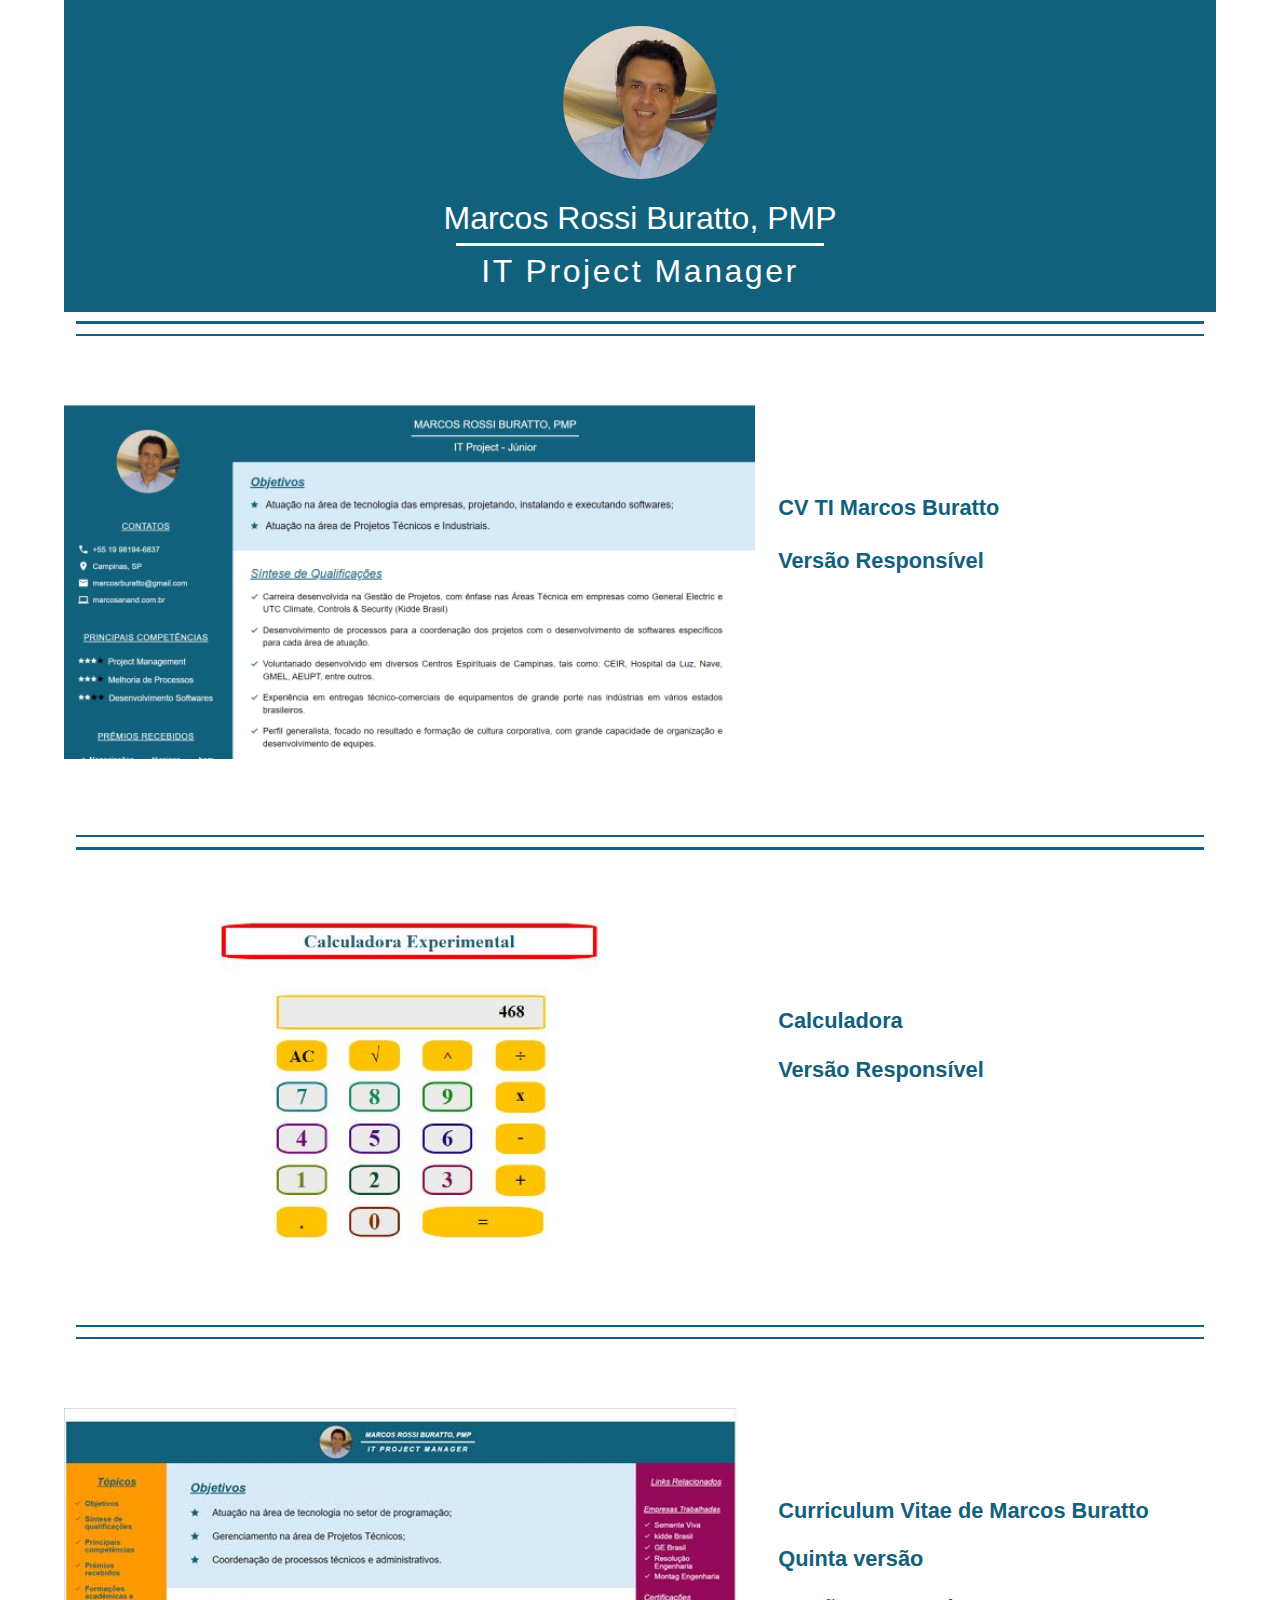
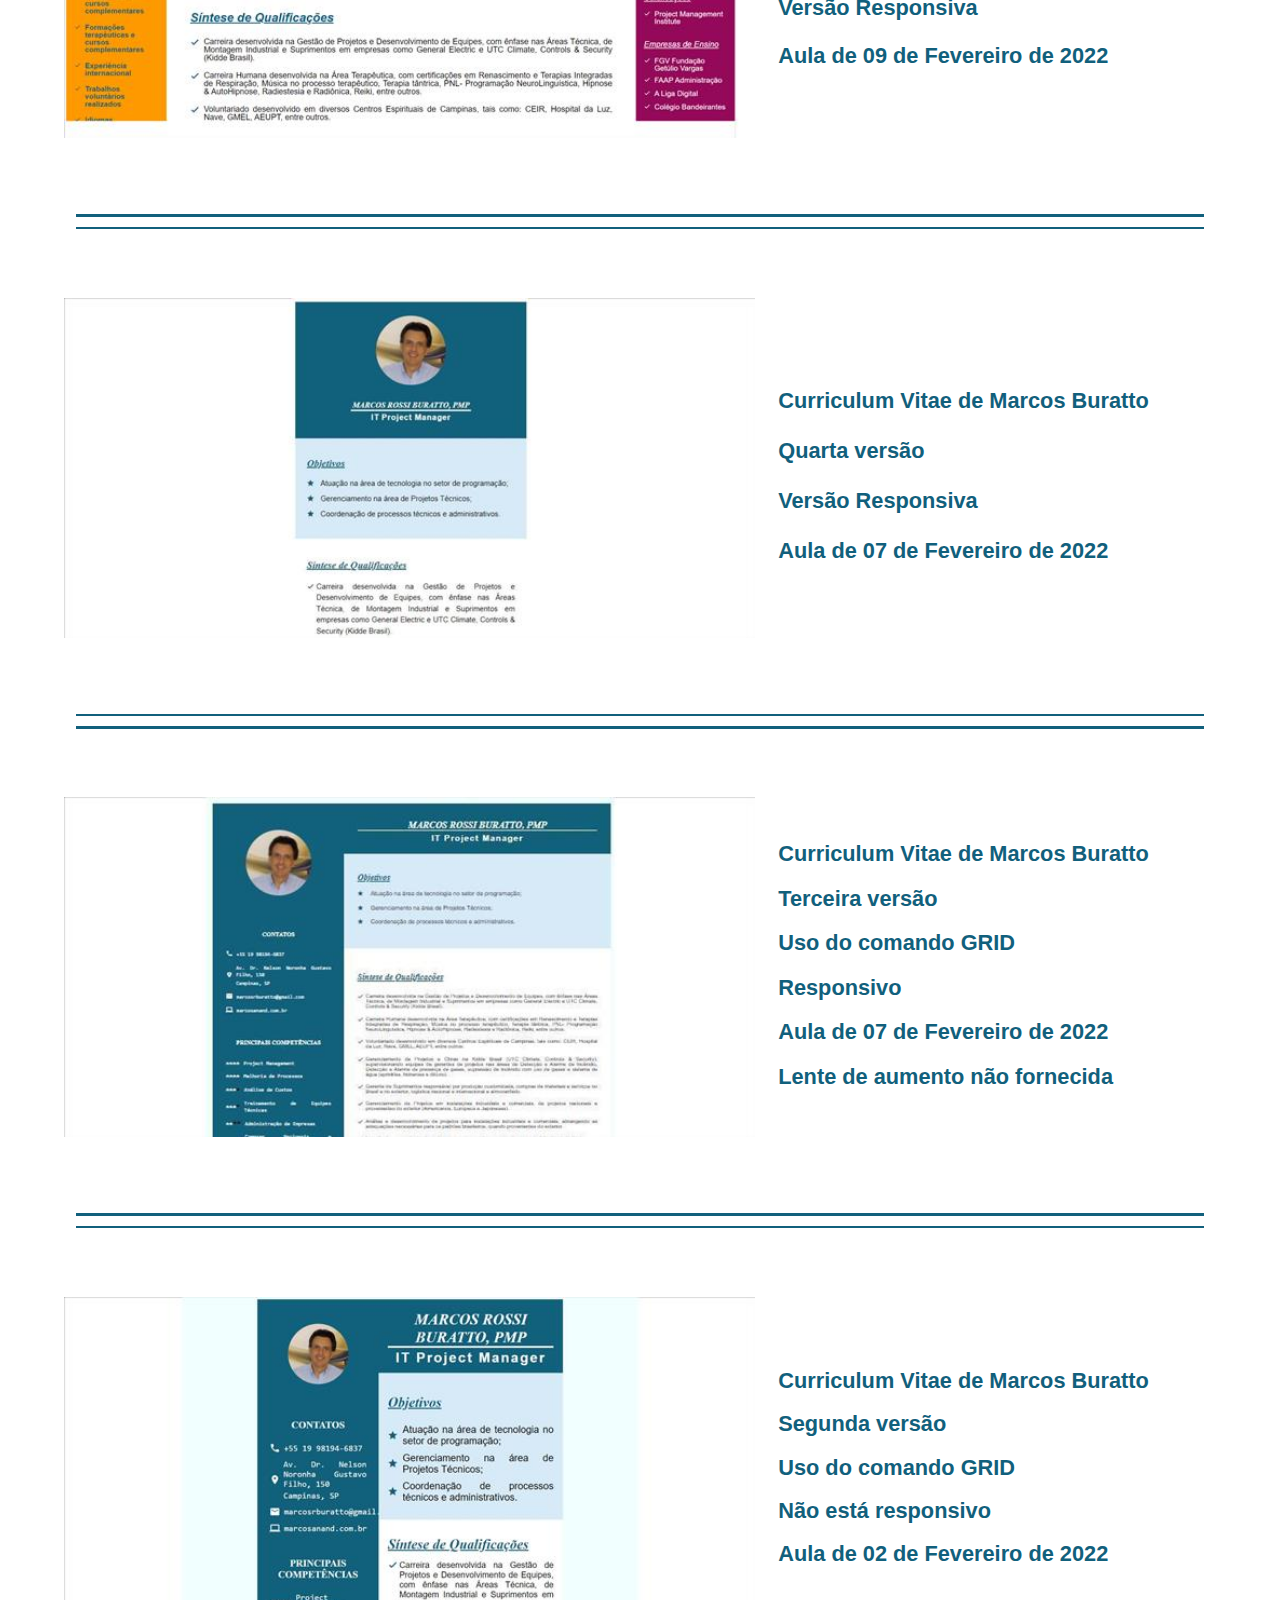
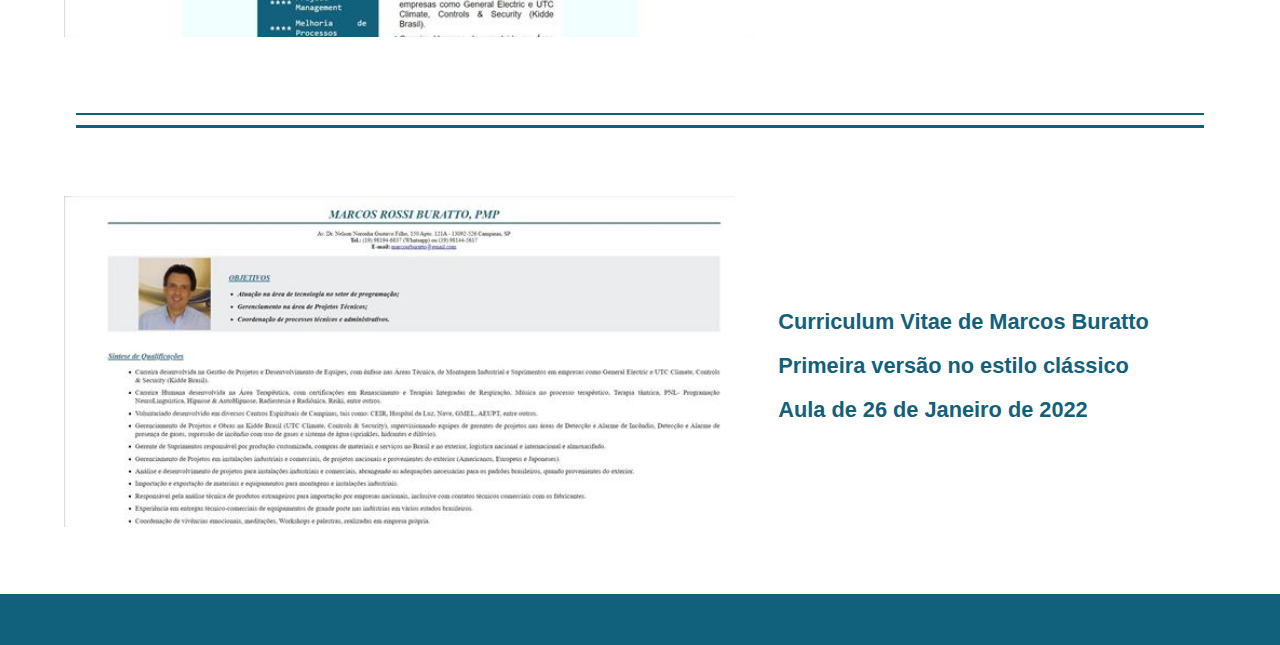
<file: index.html>
<!DOCTYPE html>
<html lang="en">

<head>
    <meta charset="UTF-8">
    <meta http-equiv="X-UA-Compatible" content="IE=edge">
    <meta name="viewport" content="width=device-width, initial-scale=1.0">
    <link rel="stylesheet" href="./css/reset.css">
    <link rel="stylesheet" href="./css/projetos.css">
    <link rel="stylesheet" href="https://fonts.googleapis.com/icon?family=Material+Icons">
    <title>Projetos desenvolvidos por Marcos Rossi Buratto</title>
</head>

<body>

    <header>
        <div class="photo_text_header">
            <span></span>
            <img src="./imgs/pessoal/Marcos20191106A.jpg" alt="photo Marcos Buratto" class="photo_marcos_header">
            <span></span>
        </div>

        <div class="text_header_01">
            <span>Marcos Rossi Buratto, PMP</span>
        </div>

        <div class="division_header">
            <span></span>
            <hr class="division_header_01">
            <span></span>
        </div>

        <div class="text_header_01">
            <span class="text_header_02">IT Project Manager</span>
        </div>
    </header>

    <main>



        <!--- DUPLA DIVISAO-->
        <div class="division_main_cv">
            <span></span>
            <hr class="division_main_cv_01">
            <span></span>
            <span></span>
            <hr class="division_main_cv_01">
            <span></span>
        </div>

        <!--- CV MRB - TI -->
        <div class="photo_text_cvti">

            <a href="./cv_ti.html" target="_blank" rel="noreferrer noopener" title="cvti"><img
                    src="./imgs/projetos/cv_ti.png" alt="photo_cvti" class="photo_cvti"></a>

            <div class="text_cvti">
                <a href="./cv_ti.html" target="_blank" rel="noreferrer noopener" title="cvti"><span
                        class="text_cvti_02">CV TI Marcos Buratto</span></a>
                <span class="text_cvti_01">Versão Responsível</span>
            </div>

        </div>

        <!--- DUPLA DIVISAO-->
        <div class="division_main_cv">
            <span></span>
            <hr class="division_main_cv_01">
            <span></span>
            <span></span>
            <hr class="division_main_cv_01">
            <span></span>
        </div>


        <!--- CALCULADORA -->
        <div class="photo_text_calculadora">

            <a href="./calculadora.html" target="_blank" rel="noreferrer noopener" title="calculadora"><img
                    src="./imgs/projetos/calculadora.jpg" alt="photo_calculadora" class="photo_calculadora"></a>

            <div class="text_calculadora">
                <a href="./calculadora.html" target="_blank" rel="noreferrer noopener" title="calculadora"><span
                        class="text_calculadora_02">Calculadora</span></a>
                <span class="text_calculadora_01">Versão Responsível</span>
            </div>

        </div>

        <!--- DUPLA DIVISAO-->
        <div class="division_main_cv">
            <span></span>
            <hr class="division_main_cv_01">
            <span></span>
            <span></span>
            <hr class="division_main_cv_01">
            <span></span>
        </div>

        <!--- CV VERSAO RESPONSIVEL -->
        <div class="photo_text_cv_versao_responsivo">

            <a href="./cv_novo_resp.html" target="_blank" rel="noreferrer noopener" title="cv_versao-responsivo"><img
                    src="./imgs/projetos/cv_versao_responsivel.jpg" alt="photo_cv_versao_responsivo"
                    class="photo_cv_versao_responsivo"></a>

            <div class="text_cv_versao_responsivo">
                <a href="./cv_novo_resp.html" target="_blank" rel="noreferrer noopener"
                    title="cv_versao-responsivo"><span class="text_cv_versao_responsivo_02">Curriculum Vitae de Marcos
                        Buratto</span></a>
                <span class="text_cv_versao_responsivo_01">Quinta versão</span>
                <span class="text_cv_versao_responsivo_01">Versão Responsiva</span>
                <span class="text_cv_versao_responsivo_01">Aula de 09 de Fevereiro de 2022</span>
            </div>

        </div>

        <!--- DUPLA DIVISAO-->
        <div class="division_main_cv">
            <span></span>
            <hr class="division_main_cv_01">
            <span></span>
            <span></span>
            <hr class="division_main_cv_01">
            <span></span>
        </div>


        <!--- CV VERSAO DUPLO RESPONSIVEL -->
        <div class="photo_text_cv_duplo_versao_responsivo">

            <a href="./cv_duplo_resp_01.html" target="_blank" rel="noreferrer noopener"
                title="cv_versao-duplo-responsivo"><img src="./imgs/projetos/cv_duplo_resp_01.jpg"
                    alt="photo_cv_duplo_versao_responsivo" class="photo_cv_duplo_versao_responsivo"></a>

            <div class="text_cv_versao_duplo_responsivo">
                <a href="./cv_duplo_resp_01.html" target="_blank" rel="noreferrer noopener"
                    title="cv_versao-duplo-responsivo"><span class="text_cv_versao_duplo_responsivo_02">Curriculum Vitae
                        de Marcos Buratto</span></a>
                <span class="text_cv_versao_duplo_responsivo_01">Quarta versão</span>
                <span class="text_cv_versao_duplo_responsivo_01">Versão Responsiva</span>
                <span class="text_cv_versao_duplo_responsivo_01">Aula de 07 de Fevereiro de 2022</span>
            </div>

        </div>

        <!--- DUPLA DIVISAO-->
        <div class="division_main_cv">
            <span></span>
            <hr class="division_main_cv_01">
            <span></span>
            <span></span>
            <hr class="division_main_cv_01">
            <span></span>
        </div>

        <!--- CV COMANDO GRID RESPONSIVEL -->
        <div class="photo_text_cv_grid_responsivo">

            <a href="./cv_duplo_resp.html" target="_blank" rel="noreferrer noopener"
                title="cv_versao-grid-responsivo"><img src="./imgs/projetos/cv_grid_responsivel.jpg"
                    alt="photo_cv_grid_responsivo" class="photo_cv_grid_responsivo"></a>

            <div class="text_cv_grid_responsivo">
                <a href="./cv_duplo_resp.html" target="_blank" rel="noreferrer noopener"
                    title="cv_versao-grid-responsivo"><span class="text_cv_grid_responsivo_02">Curriculum Vitae de
                        Marcos Buratto</span></a>
                <span class="text_cv_grid_responsivo_01">Terceira versão</span>
                <span class="text_cv_grid_responsivo_01">Uso do comando GRID</span>
                <span class="text_cv_grid_responsivo_01">Responsivo</span>
                <span class="text_cv_grid_responsivo_01">Aula de 07 de Fevereiro de 2022</span>
                <span class="text_cv_grid_responsivo_01">Lente de aumento não fornecida</span>
            </div>

        </div>

        <!--- DUPLA DIVISAO-->
        <div class="division_main_cv">
            <span></span>
            <hr class="division_main_cv_01">
            <span></span>
            <span></span>
            <hr class="division_main_cv_01">
            <span></span>
        </div>

        <!--- CV COMANDO GRID NAO RESPONSIVEL -->
        <div class="photo_text_cv_grid_nao_responsivo">

            <a href="./cv_duplo_grid.html" target="_blank" rel="noreferrer noopener"
                title="cv_versao-grid-nao-responsivo"><img src="./imgs/projetos/CV_grid_nao_responsivo.jpg"
                    alt="photo_cv_grid_nao_responsivo" class="photo_cv_grid_nao_responsivo"></a>

            <div class="text_cv_grid_nao_responsivo">
                <a href="./cv_duplo_grid.html" target="_blank" rel="noreferrer noopener"
                    title="cv_versao-grid-nao-responsivo"><span class="text_cv_grid_nao_responsivo_02">Curriculum Vitae
                        de Marcos Buratto</span></a>
                <span class="text_cv_grid_nao_responsivo_01">Segunda versão</span>
                <span class="text_cv_grid_nao_responsivo_01">Uso do comando GRID</span>
                <span class="text_cv_grid_nao_responsivo_01">Não está responsivo</span>
                <span class="text_cv_grid_nao_responsivo_01">Aula de 02 de Fevereiro de 2022</span>
            </div>

        </div>

        <!--- DUPLA DIVISAO-->
        <div class="division_main_cv">
            <span></span>
            <hr class="division_main_cv_01">
            <span></span>
            <span></span>
            <hr class="division_main_cv_01">
            <span></span>
        </div>

        <!--- CV TRADICIONAL -->
        <div class="photo_text_cv_tradicional">
            <a href="./cv_tradicional.html" target="_blank" rel="noreferrer noopener" title="cv_versao-tradicional"><img
                    src="./imgs/projetos/CV_tradicional.jpg" alt="photo cv_tradicional"
                    class="photo_cv_tradicional"></a>

            <div class="text_cv_tradicional">
                <a href="./cv_tradicional.html" target="_blank" rel="noreferrer noopener"
                    title="cv_versao-tradicional"><span class="text_cv_tradicional_02">Curriculum Vitae de Marcos
                        Buratto</span></a>
                <span class="text_cv_tradicional_01">Primeira versão no estilo clássico</span>
                <span class="text_cv_tradicional_01">Aula de 26 de Janeiro de 2022</span>
            </div>
        </div>

    </main>

    <footer>
        <p></p>
    </footer>

</body>

</html>
</file>
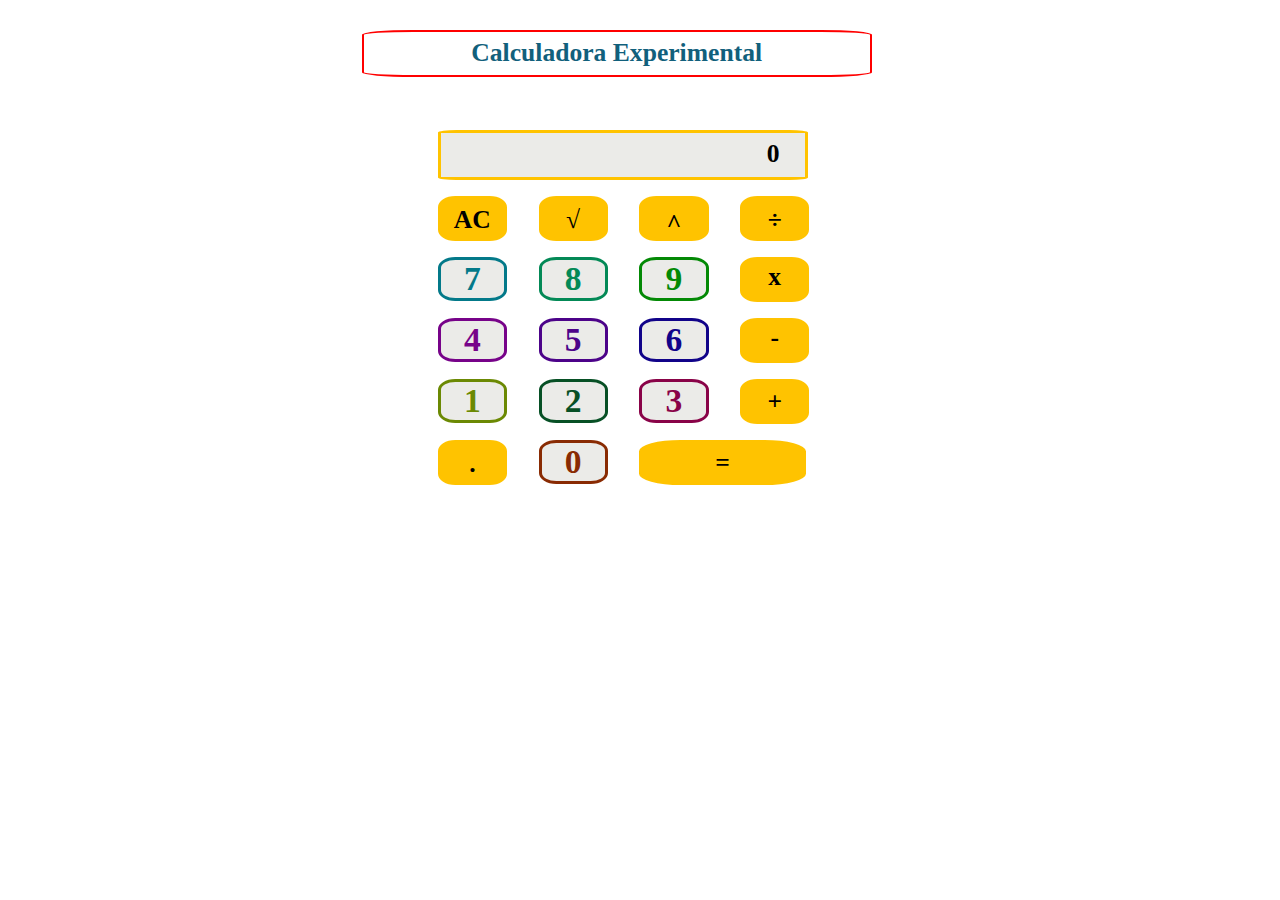
<file: calculadora.html>
<!DOCTYPE html>
<html lang="en">
<head>
    <meta charset="UTF-8">
    <meta http-equiv="X-UA-Compatible" content="IE=edge">
    <meta name="viewport" content="width=device-width, initial-scale=1.0">
    <script src="./objsquare.js"></script>
    <script src="./classes/objMouseOver.js"></script>
    <script src="./classes/objMouseOut.js"></script>
    <script src="./classes/objMouseClick.js"></script>
    <script src="./classes/objColorBoxes.js"></script>
    <script src="./classes/calculadora.js"></script>
    <title>Square</title>
</head>
<body>

</body>
</html>
</file>
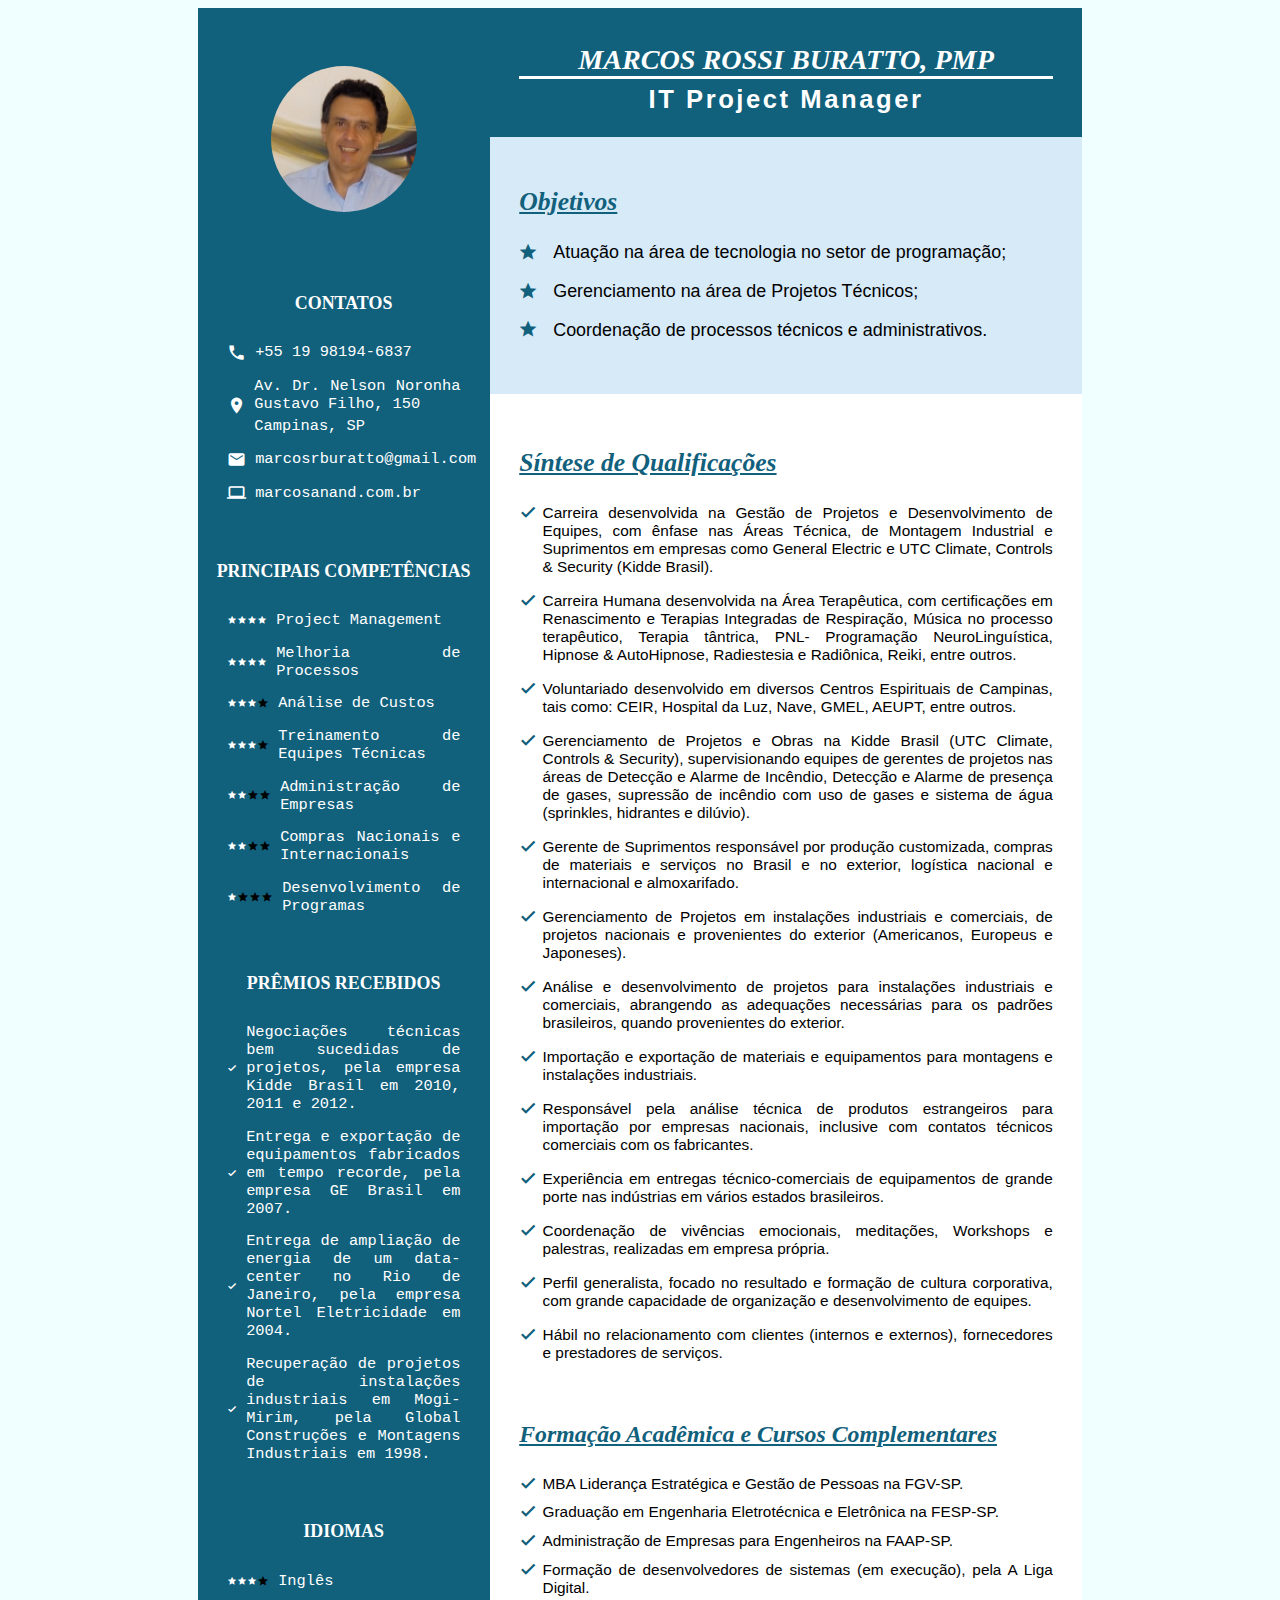
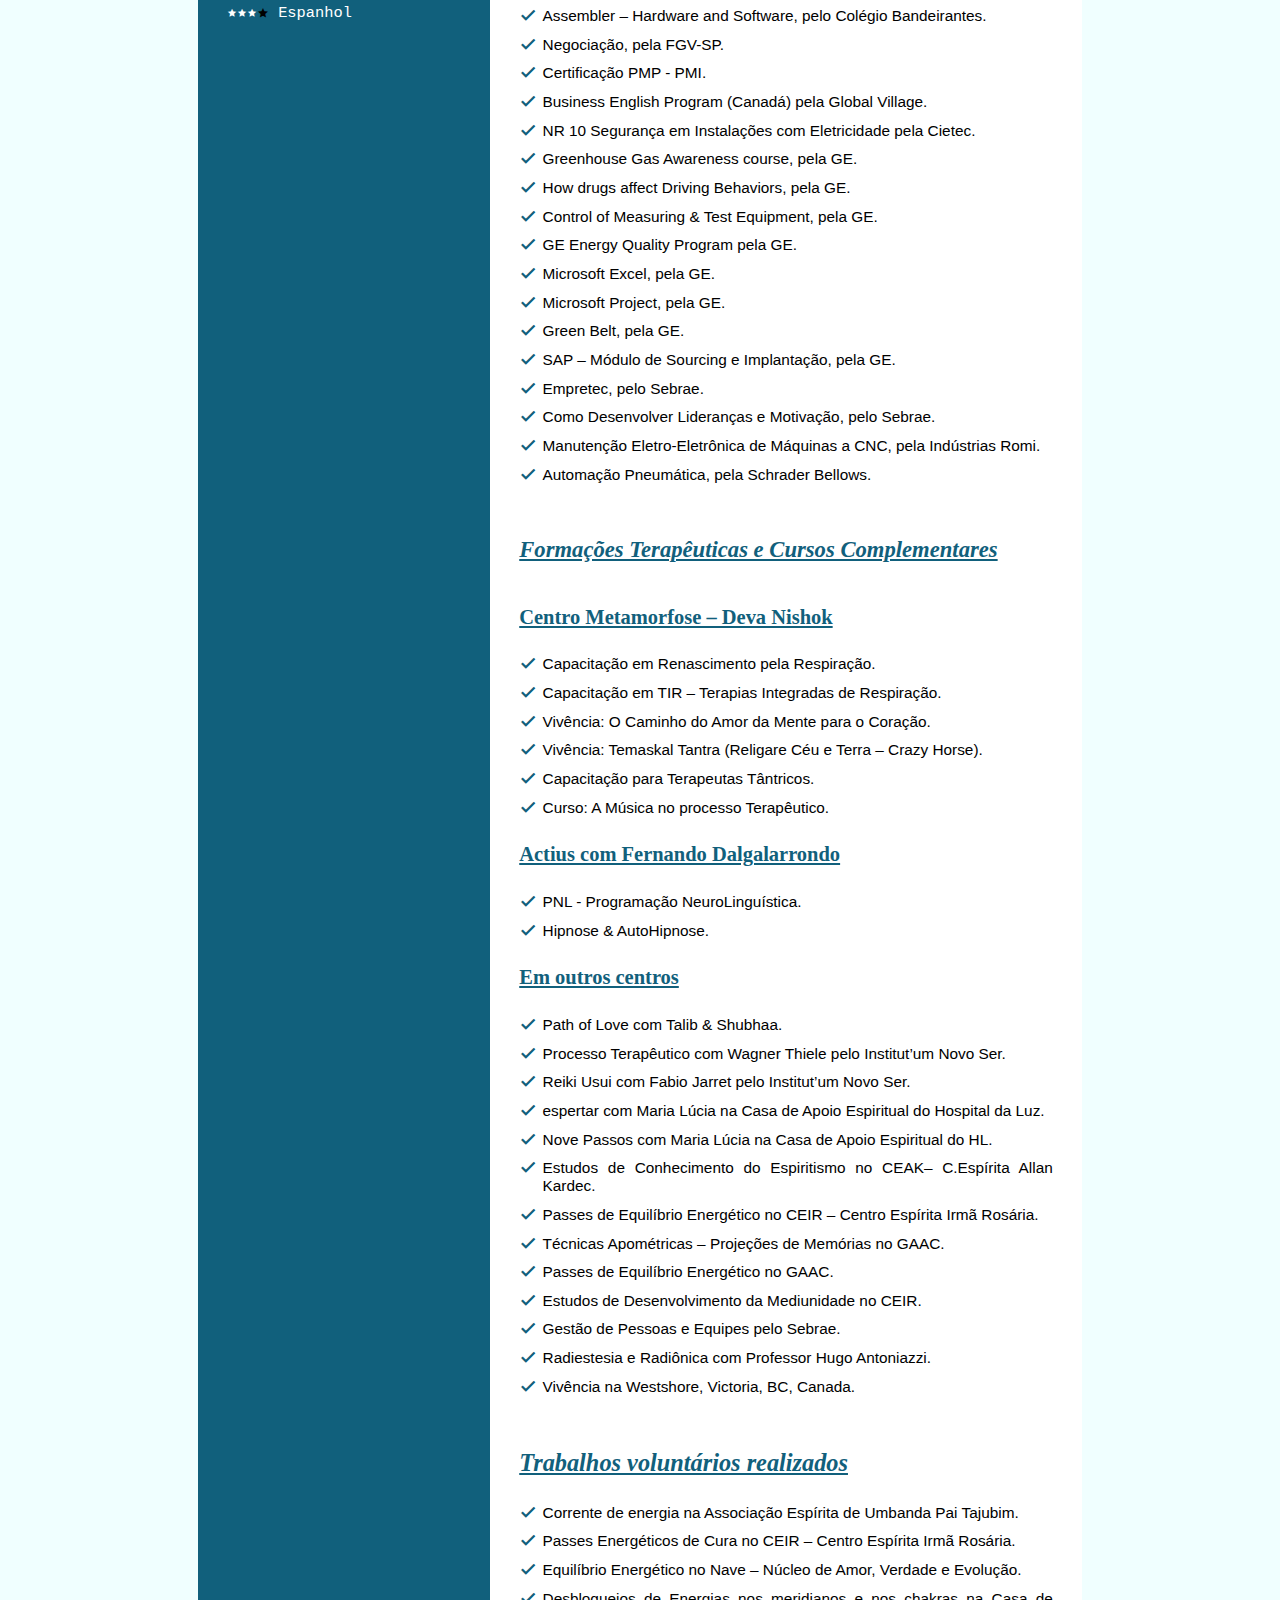
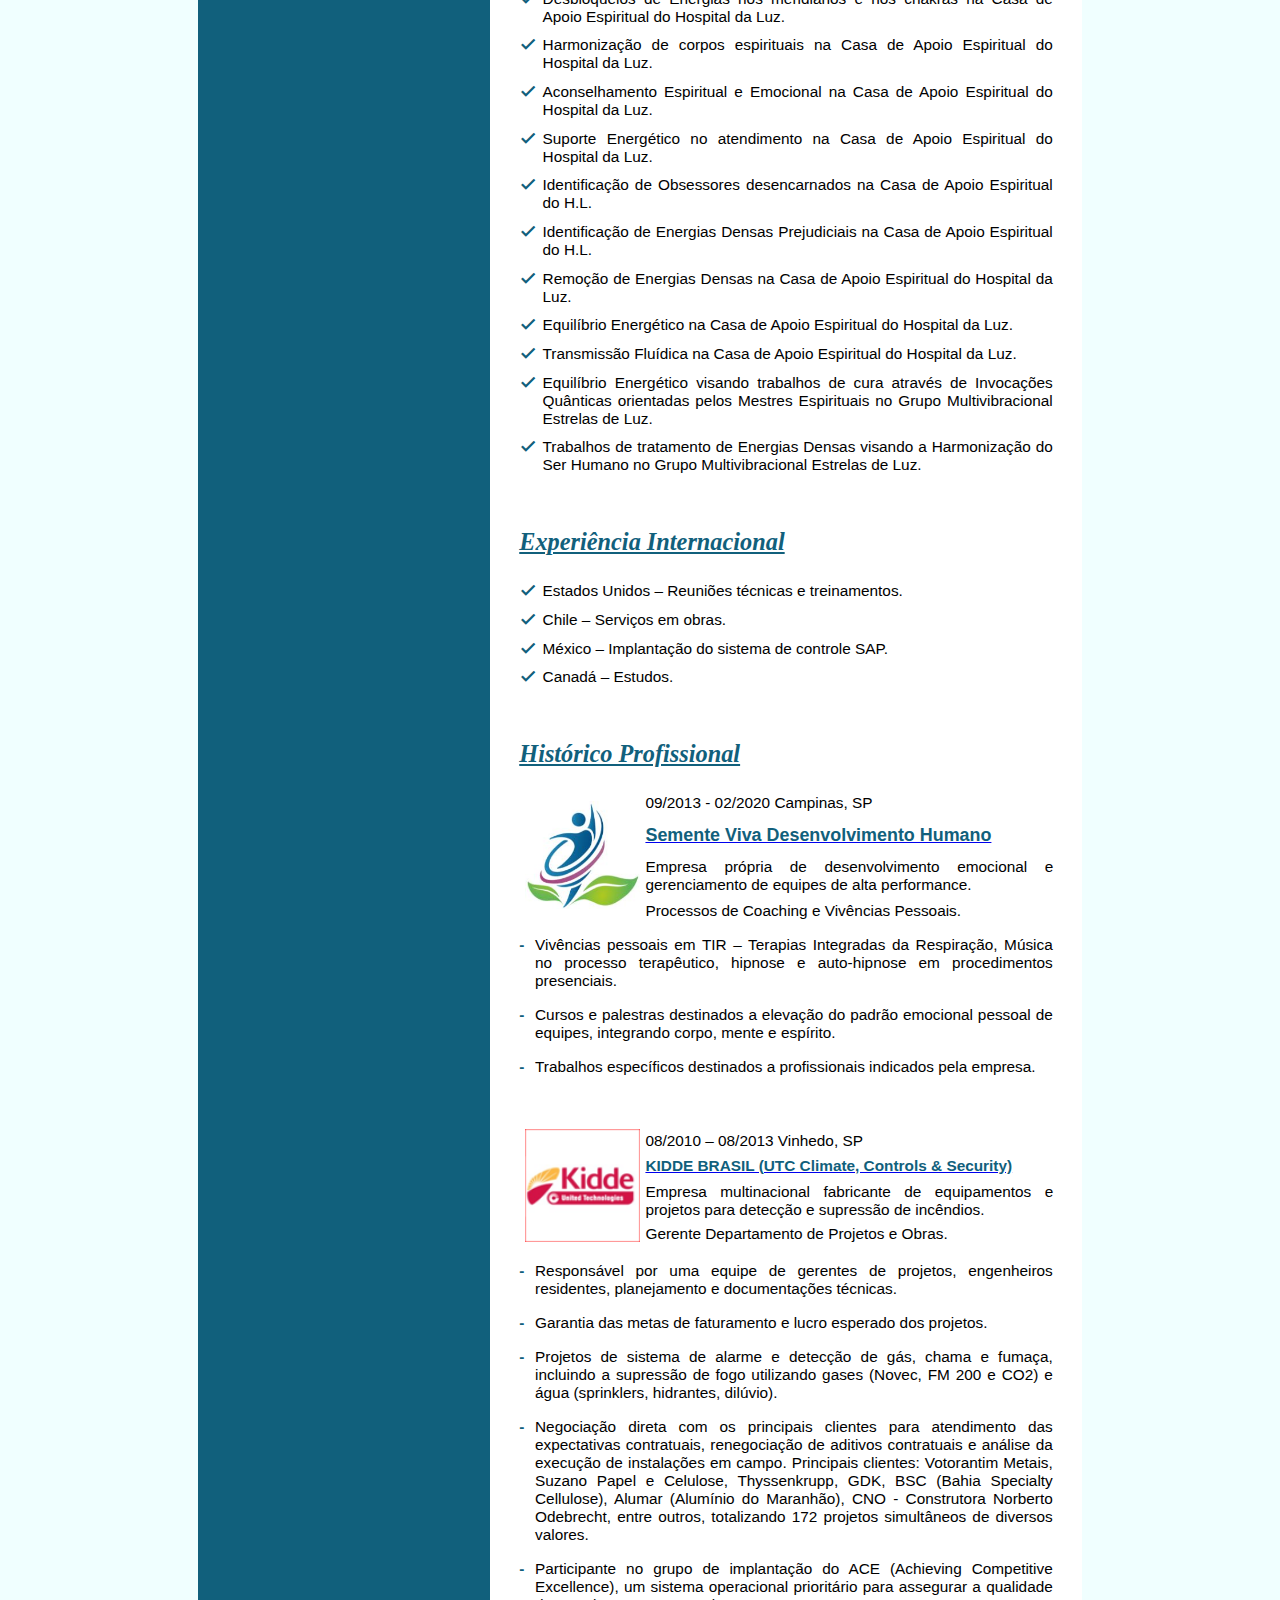
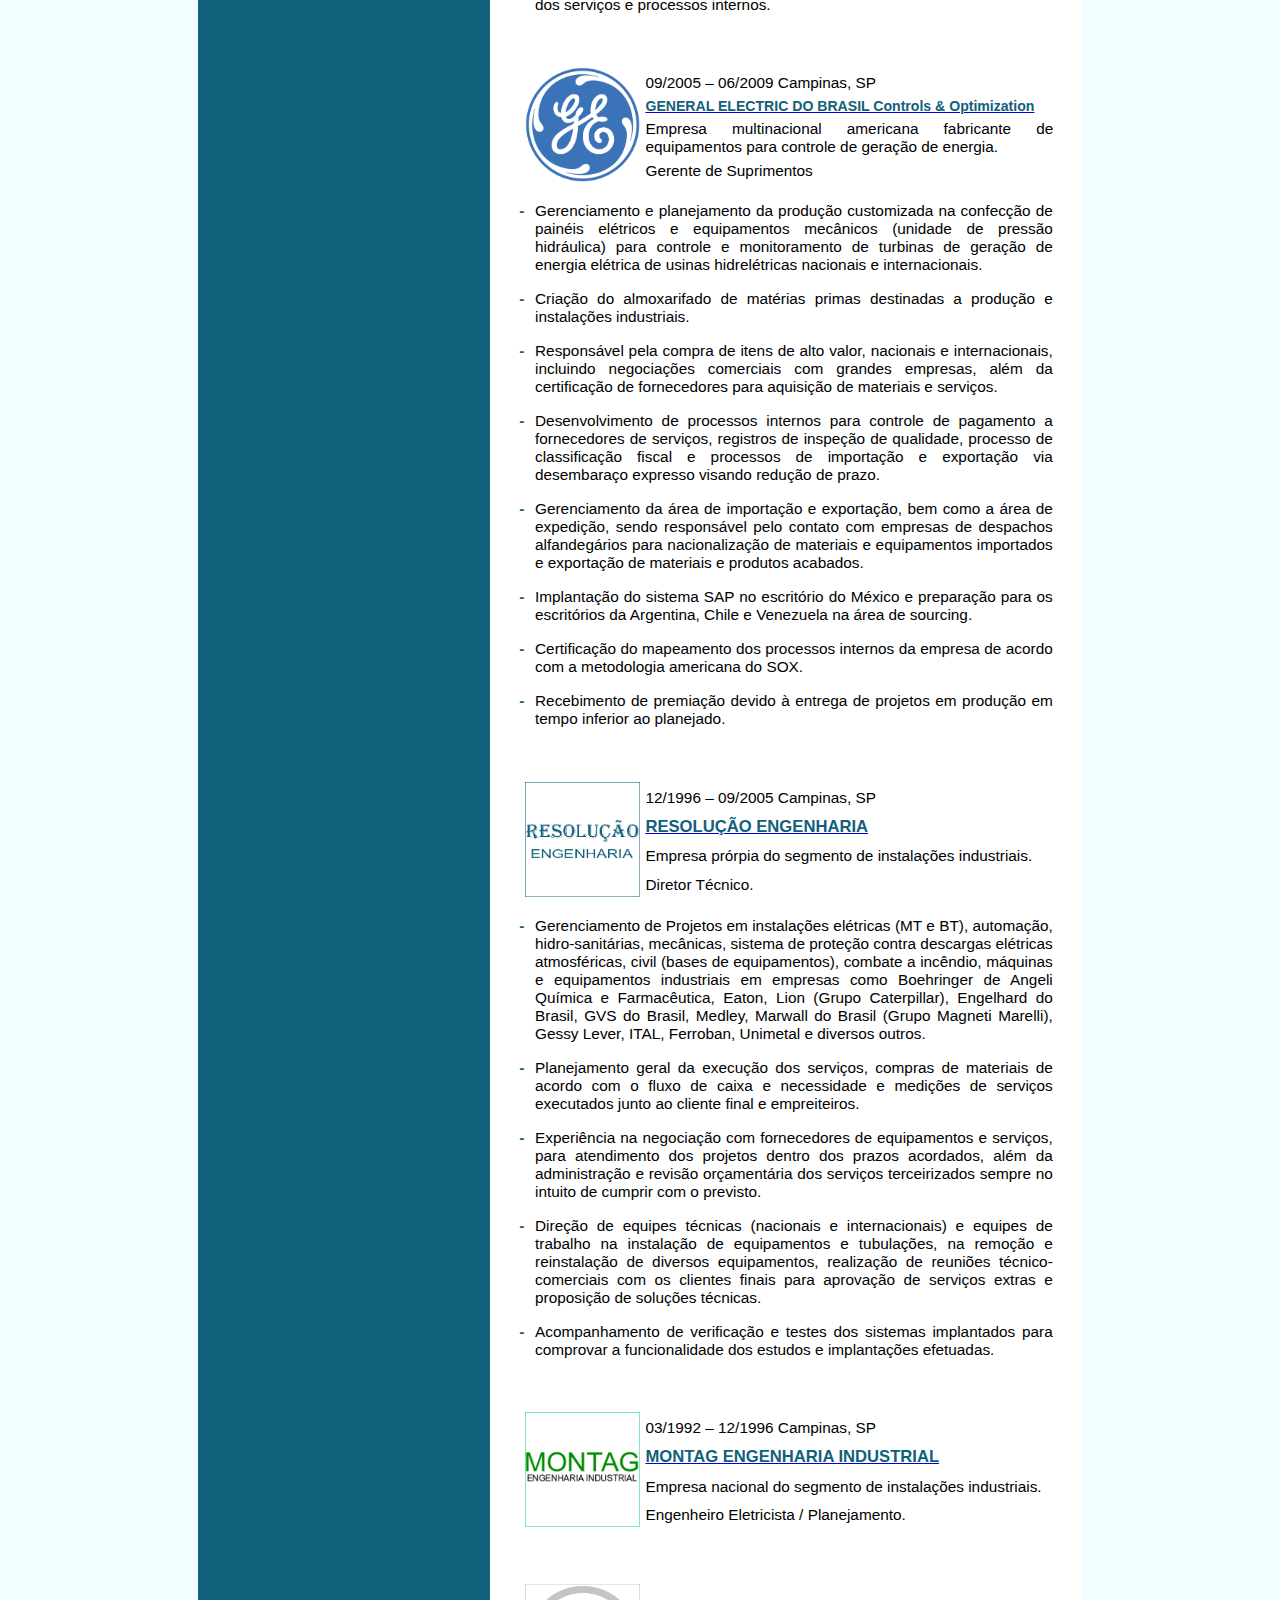
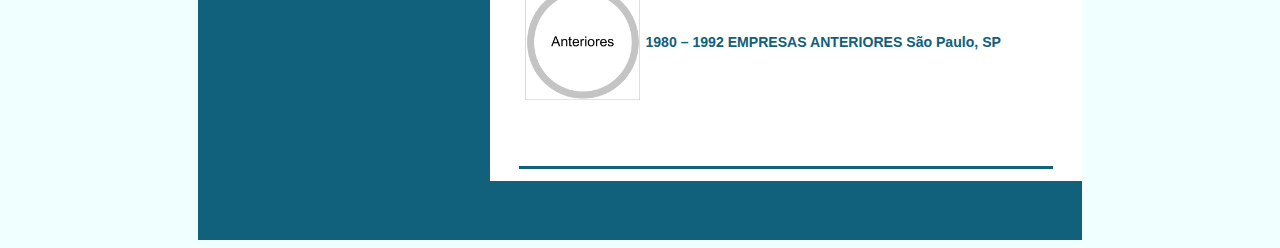
<file: cv_duplo_grid.html>
<!DOCTYPE html>
<html lang="en">
<head>
    <meta charset="UTF-8">
    <meta http-equiv="X-UA-Compatible" content="IE=edge">
    <meta name="viewport" content="width=device-width, initial-scale=1.0">
    <link rel="stylesheet" href="./css/cv_duplo_grid.css">
    <link rel="stylesheet" href="https://fonts.googleapis.com/icon?family=Material+Icons">
    <title>CV Marcos Rossi Buratto - Comando Grid não responsivel</title>
</head>

<body>
    <div class="main">

        <div class="left_side">

            <img src="./imgs/pessoal/Marcos20191106A.jpg" alt="photo Marcos Buratto" width="50%" class="photo_marcos">

            <section><!--- CONTACTS SECTION -->
                <h3 class="marcos_contact">Contatos</h3>

                <div class="information_block_01">
                    <span class="material-icons icon_white_size_01">phone</span>
                    <span class="address_01">+55 19 98194-6837</span>
                </div>
                
                <div class="information_block_01">
                    <span class="material-icons icon_white_size_01">room</span>

                    <div class="address">
                        <span class="address_01">Av. Dr. Nelson Noronha Gustavo Filho, 150</span>
                        <span class="address_01 address_012">Campinas, SP</span>
                    </div>
                </div>

                <div class="information_block_01">
                    <span class="material-icons icon_white_size_01">email</span>
                    <span class="address_01">marcosrburatto@gmail.com</span>
                </div>

                <div class="information_block_01">
                    <span class="material-icons icon_white_size_01">computer</span>
                    <span class="address_01">marcosanand.com.br</span>
                </div>

            </section>
            
            <section><!--- KEY COMPETENCES SECTION -->

                <h3 class="marcos_skills">Principais competências</h3>

                <div class="information_block_02">
                    <span class="material-icons icon_white_size_02">grade</span>
                    <span class="material-icons icon_white_size_02">grade</span>
                    <span class="material-icons icon_white_size_02">grade</span>
                    <span class="material-icons icon_white_size_02">grade</span>
                    <span class="skills_02">Project Management</span>
                </div>

                <div class="information_block_02">
                    <span class="material-icons icon_white_size_02">grade</span>
                    <span class="material-icons icon_white_size_02">grade</span>
                    <span class="material-icons icon_white_size_02">grade</span>
                    <span class="material-icons icon_white_size_02">grade</span>
                    <span class="skills_02">Melhoria de Processos</span>
                </div>

                <div class="information_block_02">
                    <span class="material-icons icon_white_size_02">grade</span>
                    <span class="material-icons icon_white_size_02">grade</span>
                    <span class="material-icons icon_white_size_02">grade</span>
                    <span class="material-icons icon_size_02">grade</span>
                    <span class="skills_02">Análise de Custos</span>
                </div>

                <div class="information_block_02">
                    <span class="material-icons icon_white_size_02">grade</span>
                    <span class="material-icons icon_white_size_02">grade</span>
                    <span class="material-icons icon_white_size_02">grade</span>
                    <span class="material-icons icon_size_02">grade</span>
                    <span class="skills_02">Treinamento de Equipes Técnicas</span>
                </div>

                <div class="information_block_02">
                    <span class="material-icons icon_white_size_02">grade</span>
                    <span class="material-icons icon_white_size_02">grade</span>
                    <span class="material-icons icon_size_02">grade</span>
                    <span class="material-icons icon_size_02">grade</span>
                    <span class="skills_02">Administração de Empresas</span>
                </div>

                <div class="information_block_02">
                    <span class="material-icons icon_white_size_02">grade</span>
                    <span class="material-icons icon_white_size_02">grade</span>
                    <span class="material-icons icon_size_02">grade</span>
                    <span class="material-icons icon_size_02">grade</span>
                    <span class="skills_02">Compras Nacionais e Internacionais</span>
                </div>

                <div class="information_block_02">
                    <span class="material-icons icon_white_size_02">grade</span>
                    <span class="material-icons icon_size_02">grade</span>
                    <span class="material-icons icon_size_02">grade</span>
                    <span class="material-icons icon_size_02">grade</span>
                    <span class="skills_02">Desenvolvimento de Programas</span>
                </div>

            </section> 
            
            <section><!--- AWARDS RECEIVED -->

                <h3 class="marcos_award">Prêmios Recebidos</h3>

                <div class="information_block_03">
                    <span class="material-icons icon_white_size_03">done</span>
                    <div class="award_03">Negociações técnicas bem sucedidas de projetos, pela empresa Kidde Brasil em 2010, 2011 e 2012.</div>
                </div>

                <div class="information_block_03">
                    <span class="material-icons icon_white_size_03">done</span>
                    <div class="award_03">Entrega e exportação de equipamentos fabricados em tempo recorde, pela empresa GE Brasil em 2007.</div>
                </div>

                <div class="information_block_03">
                    <span class="material-icons icon_white_size_03">done</span>
                    <div class="award_03">Entrega de ampliação de energia de um data-center no Rio de Janeiro, pela empresa Nortel Eletricidade em 2004.</div>
                </div>

                <div class="information_block_03">
                    <span class="material-icons icon_white_size_03">done</span>
                    <div class="award_03">Recuperação de projetos de instalações industriais em Mogi-Mirim, pela Global Construções e Montagens Industriais em 1998.</div>
                </div>

            </section> 
            
            <section><!--- LANGUAGES -->

                <h3 class="marcos_languages">Idiomas</h3>

                <div class="information_block_04">
                    <span class="material-icons icon_white_size_04">grade</span>
                    <span class="material-icons icon_white_size_04">grade</span>
                    <span class="material-icons icon_white_size_04">grade</span>
                    <span class="material-icons icon_size_04">grade</span>
                    <div class="languages_04">Inglês</div>
                </div>

                <div class="information_block_04">
                    <span class="material-icons icon_white_size_04">grade</span>
                    <span class="material-icons icon_white_size_04">grade</span>
                    <span class="material-icons icon_white_size_04">grade</span>
                    <span class="material-icons icon_size_04">grade</span>
                    <div class="languages_04">Espanhol</div>
                </div>

            </section>           

        </div>

        <div class="right_side">

            <div class="right_class_header_color">

                <section><!--- RIGHT SIDE HEADER-->
                    <div class="name_01">MARCOS ROSSI BURATTO, PMP</div>
                    <hr class="division_01">
                    <div class="role_01">IT Project Manager</div>
                </section>

            </div>

            <section><!--- RIGHT SIDE GOALS-->

                <div class="right_class_body_color_goals">

                    <p class="goals_p">Objetivos</p>

                    <div class="information_block_goals">
                        <span class="material-icons icon_color_goals">grade</span>
                        <span class="text_goals">Atuação na área de tecnologia no setor de programação;</span>
                    </div>
                        
                    <div class="information_block_goals">
                        <span class="material-icons icon_color_goals">grade</span>
                        <span class="text_goals">Gerenciamento na área de Projetos Técnicos;</span>
                    </div>

                    <div class="information_block_goals">
                        <span class="material-icons icon_color_goals">grade</span>
                        <span class="text_goals">Coordenação de processos técnicos e administrativos.</span>
                    </div>
                    
                </div>

            </section>

            <div class="right_class_body_color">

                <section><!--- RIGHT SIDE QUALIFICATIONS -->

                    <div class="qualifications_p">Síntese de Qualificações</div>

                    <div class="information_block_qualifications">
                        <span class="material-icons icon_color_qualifications">done</span>
                        <span class="text_qualifications">Carreira desenvolvida na Gestão de Projetos e Desenvolvimento de Equipes, com ênfase nas Áreas Técnica, de Montagem Industrial e Suprimentos em empresas como General Electric e UTC Climate, Controls & Security (Kidde Brasil).</span>
                    </div>
                
                    <div class="information_block_qualifications">
                        <span class="material-icons icon_color_qualifications">done</span>
                        <span class="text_qualifications">Carreira Humana desenvolvida na Área Terapêutica, com certificações em Renascimento e Terapias Integradas de Respiração, Música no processo terapêutico, Terapia tântrica, PNL- Programação NeuroLinguística, Hipnose & AutoHipnose, Radiestesia e Radiônica, Reiki, entre outros.</span>
                    </div>

                    <div class="information_block_qualifications">
                        <span class="material-icons icon_color_qualifications">done</span>
                        <span class="text_qualifications">Voluntariado desenvolvido em diversos Centros Espirituais de Campinas, tais como: CEIR, Hospital da Luz, Nave, GMEL, AEUPT, entre outros.</span>
                    </div>

                    <div class="information_block_qualifications">
                        <span class="material-icons icon_color_qualifications">done</span>
                        <span class="text_qualifications">Gerenciamento de Projetos e Obras na Kidde Brasil (UTC Climate, Controls & Security), supervisionando equipes de gerentes de projetos nas áreas de Detecção e Alarme de Incêndio, Detecção e Alarme de presença de gases, supressão de incêndio com uso de gases e sistema de água (sprinkles, hidrantes e dilúvio).</span>
                    </div>

                    <div class="information_block_qualifications">
                        <span class="material-icons icon_color_qualifications">done</span>
                        <span class="text_qualifications">Gerente de Suprimentos responsável por produção customizada, compras de materiais e serviços no Brasil e no exterior, logística nacional e internacional e almoxarifado.</span>
                    </div>

                    <div class="information_block_qualifications">
                        <span class="material-icons icon_color_qualifications">done</span>
                        <span class="text_qualifications">Gerenciamento de Projetos em instalações industriais e comerciais, de projetos nacionais e provenientes do exterior (Americanos, Europeus e Japoneses).</span>
                    </div>

                    <div class="information_block_qualifications">
                        <span class="material-icons icon_color_qualifications">done</span>
                        <span class="text_qualifications">Análise e desenvolvimento de projetos para instalações industriais e comerciais, abrangendo as adequações necessárias para os padrões brasileiros, quando provenientes do exterior.</span>
                    </div>

                    <div class="information_block_qualifications">
                        <span class="material-icons icon_color_qualifications">done</span>
                        <span class="text_qualifications">Importação e exportação de materiais e equipamentos para montagens e instalações industriais.</span>
                    </div>

                    <div class="information_block_qualifications">
                        <span class="material-icons icon_color_qualifications">done</span>
                        <span class="text_qualifications">Responsável pela análise técnica de produtos estrangeiros para importação por empresas nacionais, inclusive com contatos técnicos comerciais com os fabricantes.</span>
                    </div>

                    <div class="information_block_qualifications">
                        <span class="material-icons icon_color_qualifications">done</span>
                        <span class="text_qualifications">Experiência em entregas técnico-comerciais de equipamentos de grande porte nas indústrias em vários estados brasileiros.</span>
                    </div>

                    <div class="information_block_qualifications">
                        <span class="material-icons icon_color_qualifications">done</span>
                        <span class="text_qualifications">Coordenação de vivências emocionais, meditações, Workshops e palestras, realizadas em empresa própria.</span>
                    </div>

                    <div class="information_block_qualifications">
                        <span class="material-icons icon_color_qualifications">done</span>
                        <span class="text_qualifications">Perfil generalista, focado no resultado e formação de cultura corporativa, com grande capacidade de organização e desenvolvimento de equipes.</span>
                    </div>

                    <div class="information_block_qualifications">
                        <span class="material-icons icon_color_qualifications">done</span>
                        <span class="text_qualifications">Hábil no relacionamento com clientes (internos e externos), fornecedores e prestadores de serviços.</span>
                    </div>

                </section>

                <section><!--- RIGHT SIDE ACADEMIC FORMATION -->

                    <div class="academic_p">Formação Acadêmica e Cursos Complementares</div>

                    <div class="information_block_academic">
                        <span class="material-icons icon_color_academic">done</span>
                        <span class="text_academic">MBA Liderança Estratégica e Gestão de Pessoas na FGV-SP.</span>
                    </div>

                    <div class="information_block_academic">
                        <span class="material-icons icon_color_academic">done</span>
                        <span class="text_academic">Graduação em Engenharia Eletrotécnica e Eletrônica na FESP-SP.</span>
                    </div>

                    <div class="information_block_academic">
                        <span class="material-icons icon_color_academic">done</span>
                        <span class="text_academic">Administração de Empresas para Engenheiros na FAAP-SP.</span>
                    </div>

                    <div class="information_block_academic">
                        <span class="material-icons icon_color_academic">done</span>
                        <span class="text_academic">Formação de desenvolvedores de sistemas (em execução), pela A Liga Digital. </span>
                    </div>

                    <div class="information_block_academic">
                        <span class="material-icons icon_color_academic">done</span>
                        <span class="text_academic">Assembler – Hardware and Software, pelo Colégio Bandeirantes.</span>
                    </div>

                    <div class="information_block_academic">
                        <span class="material-icons icon_color_academic">done</span>
                        <span class="text_academic">Negociação, pela FGV-SP.</span>
                    </div>

                    <div class="information_block_academic">
                        <span class="material-icons icon_color_academic">done</span>
                        <span class="text_academic">Certificação PMP - PMI.</span>
                    </div>

                    <div class="information_block_academic">
                        <span class="material-icons icon_color_academic">done</span>
                        <span class="text_academic">Business English Program (Canadá) pela Global Village.</span>
                    </div>

                    <div class="information_block_academic">
                        <span class="material-icons icon_color_academic">done</span>
                        <span class="text_academic">NR 10 Segurança em Instalações com Eletricidade pela Cietec.</span>
                    </div>

                    <div class="information_block_academic">
                        <span class="material-icons icon_color_academic">done</span>
                        <span class="text_academic">Greenhouse Gas Awareness course, pela GE.</span>
                    </div>

                    <div class="information_block_academic">
                        <span class="material-icons icon_color_academic">done</span>
                        <span class="text_academic">How drugs affect Driving Behaviors, pela GE.</span>
                    </div>

                    <div class="information_block_academic">
                        <span class="material-icons icon_color_academic">done</span>
                        <span class="text_academic">Control of Measuring & Test Equipment, pela GE.</span>
                    </div>

                    <div class="information_block_academic">
                        <span class="material-icons icon_color_academic">done</span>
                        <span class="text_academic">GE Energy Quality Program pela GE.</span>
                    </div>

                    <div class="information_block_academic">
                        <span class="material-icons icon_color_academic">done</span>
                        <span class="text_academic">Microsoft Excel, pela GE.</span>
                    </div>

                    <div class="information_block_academic">
                        <span class="material-icons icon_color_academic">done</span>
                        <span class="text_academic">Microsoft Project, pela GE.</span>
                    </div>

                    <div class="information_block_academic">
                        <span class="material-icons icon_color_academic">done</span>
                        <span class="text_academic">Green Belt, pela GE.</span>
                    </div>

                    <div class="information_block_academic">
                        <span class="material-icons icon_color_academic">done</span>
                        <span class="text_academic">SAP – Módulo de Sourcing e Implantação, pela GE.</span>
                    </div>

                    <div class="information_block_academic">
                        <span class="material-icons icon_color_academic">done</span>
                        <span class="text_academic">Empretec, pelo Sebrae.</span>
                    </div>

                    <div class="information_block_academic">
                        <span class="material-icons icon_color_academic">done</span>
                        <span class="text_academic">Como Desenvolver Lideranças e Motivação, pelo Sebrae.</span>
                    </div>

                    <div class="information_block_academic">
                        <span class="material-icons icon_color_academic">done</span>
                        <span class="text_academic">Manutenção Eletro-Eletrônica de Máquinas a CNC, pela Indústrias Romi.</span>
                    </div>

                    <div class="information_block_academic">
                        <span class="material-icons icon_color_academic">done</span>
                        <span class="text_academic">Automação Pneumática, pela Schrader Bellows.</span>
                    </div>

                </section>

                <section><!--- RIGHT SIDE THERAPEUTIC TRAINING -->

                    <div class="therapeutic_p">Formações Terapêuticas e Cursos Complementares</div>

                    <div class="therapeutic_p_01">Centro Metamorfose – Deva Nishok</div>

                        <div class="information_block_therapeutic">
                            <span class="material-icons icon_color_therapeutic">done</span>
                            <span class="text_therapeutic">Capacitação em Renascimento pela Respiração.</span>
                        </div>

                        <div class="information_block_therapeutic">
                            <span class="material-icons icon_color_therapeutic">done</span>
                            <span class="text_therapeutic">Capacitação em TIR – Terapias Integradas de Respiração.</span>
                        </div>

                        <div class="information_block_therapeutic">
                            <span class="material-icons icon_color_therapeutic">done</span>
                            <span class="text_therapeutic">Vivência: O Caminho do Amor da Mente para o Coração.</span>
                        </div>

                        <div class="information_block_therapeutic">
                            <span class="material-icons icon_color_therapeutic">done</span>
                            <span class="text_therapeutic">Vivência: Temaskal Tantra (Religare Céu e Terra – Crazy Horse).</span>
                        </div>

                        <div class="information_block_therapeutic">
                            <span class="material-icons icon_color_therapeutic">done</span>
                            <span class="text_therapeutic">Capacitação para Terapeutas Tântricos.</span>
                        </div>

                        <div class="information_block_therapeutic">
                            <span class="material-icons icon_color_therapeutic">done</span>
                            <span class="text_therapeutic">Curso: A Música no processo Terapêutico.</span>
                        </div>

                    <div class="therapeutic_p_01">Actius com Fernando Dalgalarrondo</div>

                        <div class="information_block_therapeutic">
                            <span class="material-icons icon_color_therapeutic">done</span>
                            <span class="text_therapeutic">PNL - Programação NeuroLinguística.</span>
                        </div>

                        <div class="information_block_therapeutic">
                            <span class="material-icons icon_color_therapeutic">done</span>
                            <span class="text_therapeutic">Hipnose & AutoHipnose.</span>
                        </div>

                    <div class="therapeutic_p_01">Em outros centros</div>

                        <div class="information_block_therapeutic">
                            <span class="material-icons icon_color_therapeutic">done</span>
                            <span class="text_therapeutic">Path of Love com Talib & Shubhaa.</span>
                        </div>

                        <div class="information_block_therapeutic">
                            <span class="material-icons icon_color_therapeutic">done</span>
                            <span class="text_therapeutic">Processo Terapêutico com Wagner Thiele pelo Institut’um Novo Ser.</span>
                        </div>

                        <div class="information_block_therapeutic">
                            <span class="material-icons icon_color_therapeutic">done</span>
                            <span class="text_therapeutic">Reiki Usui com Fabio Jarret pelo Institut’um Novo Ser.</span>
                        </div>

                        <div class="information_block_therapeutic">
                            <span class="material-icons icon_color_therapeutic">done</span>
                            <span class="text_therapeutic">espertar com Maria Lúcia na Casa de Apoio Espiritual do Hospital da Luz.</span>
                        </div>

                        <div class="information_block_therapeutic">
                            <span class="material-icons icon_color_therapeutic">done</span>
                            <span class="text_therapeutic">Nove Passos com Maria Lúcia na Casa de Apoio Espiritual do HL.</span>
                        </div>

                        <div class="information_block_therapeutic">
                            <span class="material-icons icon_color_therapeutic">done</span>
                            <span class="text_therapeutic">Estudos de Conhecimento do Espiritismo no CEAK– C.Espírita Allan Kardec.</span>
                        </div>

                        <div class="information_block_therapeutic">
                            <span class="material-icons icon_color_therapeutic">done</span>
                            <span class="text_therapeutic">Passes de Equilíbrio Energético no CEIR – Centro Espírita Irmã Rosária.</span>
                        </div>

                        <div class="information_block_therapeutic">
                            <span class="material-icons icon_color_therapeutic">done</span>
                            <span class="text_therapeutic">Técnicas Apométricas – Projeções de Memórias no GAAC.</span>
                        </div>
                
                        <div class="information_block_therapeutic">
                            <span class="material-icons icon_color_therapeutic">done</span>
                            <span class="text_therapeutic">Passes de Equilíbrio Energético no GAAC.</span>
                        </div>

                        <div class="information_block_therapeutic">
                            <span class="material-icons icon_color_therapeutic">done</span>
                            <span class="text_therapeutic">Estudos de Desenvolvimento da Mediunidade no CEIR.</span>
                        </div>    

                        <div class="information_block_therapeutic">
                            <span class="material-icons icon_color_therapeutic">done</span>
                            <span class="text_therapeutic">Gestão de Pessoas e Equipes pelo Sebrae.</span>
                        </div>

                        <div class="information_block_therapeutic">
                            <span class="material-icons icon_color_therapeutic">done</span>
                            <span class="text_therapeutic">Radiestesia e Radiônica com Professor Hugo Antoniazzi.</span>
                        </div>

                        <div class="information_block_therapeutic">
                            <span class="material-icons icon_color_therapeutic">done</span>
                            <span class="text_therapeutic">Vivência na Westshore, Victoria, BC, Canada.</span>
                        </div>

                </section>
         
                <section><!--- RIGHT SIDE VOLUNTEER WORK -->

                    <div class="volunteer_p">Trabalhos voluntários realizados</div>

                    <div class="information_block_volunteer">
                        <span class="material-icons icon_color_volunteer">done</span>
                        <span class="text_volunteer">Corrente de energia na Associação Espírita de Umbanda Pai Tajubim.</span>
                    </div>

                    <div class="information_block_volunteer">
                        <span class="material-icons icon_color_volunteer">done</span>
                        <span class="text_volunteer">Passes Energéticos de Cura no CEIR – Centro Espírita Irmã Rosária.</span>
                    </div>

                    <div class="information_block_volunteer">
                        <span class="material-icons icon_color_volunteer">done</span>
                        <span class="text_volunteer">Equilíbrio Energético no Nave – Núcleo de Amor, Verdade e Evolução.</span>
                    </div>

                    <div class="information_block_volunteer">
                        <span class="material-icons icon_color_volunteer">done</span>
                        <span class="text_volunteer">Desbloqueios de Energias nos meridianos e nos chakras na Casa de Apoio Espiritual do Hospital da Luz.</span>
                    </div>

                    <div class="information_block_volunteer">
                        <span class="material-icons icon_color_volunteer">done</span>
                        <span class="text_volunteer">Harmonização de corpos espirituais na Casa de Apoio Espiritual do Hospital da Luz.</span>
                    </div>

                    <div class="information_block_volunteer">
                        <span class="material-icons icon_color_volunteer">done</span>
                        <span class="text_volunteer">Aconselhamento Espiritual e Emocional na Casa de Apoio Espiritual do Hospital da Luz.</span>
                    </div>

                    <div class="information_block_volunteer">
                        <span class="material-icons icon_color_volunteer">done</span>
                        <span class="text_volunteer">Suporte Energético no atendimento na Casa de Apoio Espiritual do Hospital da Luz.</span>
                    </div>

                    <div class="information_block_volunteer">
                        <span class="material-icons icon_color_volunteer">done</span>
                        <span class="text_volunteer">Identificação de Obsessores desencarnados na Casa de Apoio Espiritual do H.L.</span>
                    </div>

                    <div class="information_block_volunteer">
                        <span class="material-icons icon_color_volunteer">done</span>
                        <span class="text_volunteer">Identificação de Energias Densas Prejudiciais na Casa de Apoio Espiritual do H.L.</span>
                    </div>
                    
                    <div class="information_block_volunteer">
                        <span class="material-icons icon_color_volunteer">done</span>
                        <span class="text_volunteer">Remoção de Energias Densas na Casa de Apoio Espiritual do Hospital da Luz.</span>
                    </div>
                    
                    <div class="information_block_volunteer">
                        <span class="material-icons icon_color_volunteer">done</span>
                        <span class="text_volunteer">Equilíbrio Energético na Casa de Apoio Espiritual do Hospital da Luz.</span>
                    </div>

                    <div class="information_block_volunteer">
                        <span class="material-icons icon_color_volunteer">done</span>
                        <span class="text_volunteer">Transmissão Fluídica na Casa de Apoio Espiritual do Hospital da Luz.</span>
                    </div>

                    <div class="information_block_volunteer">
                        <span class="material-icons icon_color_volunteer">done</span>
                        <span class="text_volunteer">Equilíbrio Energético visando trabalhos de cura através de Invocações Quânticas orientadas pelos Mestres Espirituais no Grupo Multivibracional Estrelas de Luz.</span>
                    </div>

                    <div class="information_block_volunteer">
                        <span class="material-icons icon_color_volunteer">done</span>
                        <span class="text_volunteer">Trabalhos de tratamento de Energias Densas visando a Harmonização do Ser Humano no Grupo Multivibracional Estrelas de Luz.</span>
                    </div>

                </section>        
            
                <section><!--- RIGHT SIDE INTERNATIONAL TRAVEL -->

                    <div class="volunteer_p">Experiência Internacional</div>

                    <div class="information_block_travel">
                        <span class="material-icons icon_color_travel">done</span>
                        <span class="text_travel">Estados Unidos – Reuniões técnicas e treinamentos.</span>
                    </div>

                    <div class="information_block_travel">
                        <span class="material-icons icon_color_travel">done</span>
                        <span class="text_travel">Chile – Serviços em obras.</span>
                    </div>

                    <div class="information_block_travel">
                        <span class="material-icons icon_color_travel">done</span>
                        <span class="text_travel">México – Implantação do sistema de controle SAP.</span>
                    </div>

                    <div class="information_block_travel">
                        <span class="material-icons icon_color_travel">done</span>
                        <span class="text_travel">Canadá – Estudos.</span>
                    </div>

                </section>
        
                <section><!--- RIGHT SIDE COMPANIES -->

                    <div class="companies_p">Histórico Profissional</div>

                    <!--- SEMENTE VIVA -->

                    <div class="information_block_companies_sv">                     
                        <a href="https://www.marcosanand.com.br/" target="_blank" rel="noreferrer noopener" title="Semente Viva Website" ><img src="./imgs/logos/Logo_Semente_Viva.jpg" alt="logo Semente Viva" width="110%"></a>
                                            
                        <div class="companies_sv_01">
                        <span class="text_companies_sv text_companies_sv_01">09/2013 - 02/2020 Campinas, SP</span>
                        <span class="text_companies_sv text_companies_sv_02"><a href="https://marcosanand.com.br/" target="_blank" rel="noreferrer noopener" title="Semente_Viva_Website"><span class="color_companies">Semente Viva Desenvolvimento Humano</span></a></span>
                        <span class="text_companies_sv text_companies_sv_03">Empresa própria de desenvolvimento emocional e gerenciamento de equipes de alta performance.</span>
                        <span class="text_companies_sv text_companies_sv_04">Processos de Coaching e Vivências Pessoais.</span>
                        </div>        
                    </div>

                    <div class="information_block_companies_sv_01">
                            <span class="text_companies_sv_05">-</span>
                            <span class="text_companies_sv_06">Vivências pessoais em TIR – Terapias Integradas da Respiração, Música no processo terapêutico, hipnose e auto-hipnose em procedimentos presenciais.</span>
                    </div>

                    <div class="information_block_companies_sv_01">
                        <span class="text_companies_sv_05">-</span>
                        <span class="text_companies_sv_06">Cursos e palestras destinados a elevação do padrão emocional pessoal de equipes, integrando corpo, mente e espírito.</span>
                    </div>

                    <div class="information_block_companies_sv_01">
                        <span class="text_companies_sv_05">-</span>
                        <span class="text_companies_sv_06">Trabalhos específicos destinados a profissionais indicados pela empresa.</span>
                    </div>
                
                    <!--- KIDDE BRASIL -->

                    <div class="information_block_companies_kb">
                        
                        <a href="https://www.kidde.com.br/" target="_blank" rel="noreferrer noopener" title="Kidde_Brasil_Website" ><img src="./imgs/logos/Logo_Kidde_Brasil.png" alt="logo Kidde Brasil" width="110%"></a>
                                            
                        <div class="companies_kb_01">
                        <span class="text_companies_kb text_companies_kb_01">08/2010 – 08/2013 Vinhedo, SP</span>
                        <span class="text_companies_kb text_companies_kb_02"><a href="https://www.kidde.com.br/" target="_blank" rel="noreferrer noopener" title="Kidde_Brasil_Website"><span class="color_companies">KIDDE BRASIL (UTC Climate, Controls & Security)</span></a></span>
                        <span class="text_companies_kb text_companies_kb_03">Empresa multinacional fabricante de equipamentos e projetos para detecção e supressão de incêndios.</span>
                        <span class="text_companies_kb text_companies_kb_04">Gerente Departamento de Projetos e Obras.</span>
                        </div>  

                    </div>

                    <div class="information_block_companies_kb_01">
                            <span class="text_companies_kb_05">-</span>
                            <span class="text_companies_kb_06">Responsável por uma equipe de gerentes de projetos, engenheiros residentes, planejamento e documentações técnicas.</span>
                    </div>

                    <div class="information_block_companies_kb_01">
                        <span class="text_companies_kb_05">-</span>
                        <span class="text_companies_kb_06">Garantia das metas de faturamento e lucro esperado dos projetos.</span>
                    </div>

                    <div class="information_block_companies_kb_01">
                        <span class="text_companies_kb_05">-</span>
                        <span class="text_companies_kb_06">Projetos de sistema de alarme e detecção de gás, chama e fumaça, incluindo a supressão de fogo utilizando gases (Novec, FM 200 e CO2) e água (sprinklers, hidrantes, dilúvio).</span>
                    </div>

                    <div class="information_block_companies_kb_01">
                        <span class="text_companies_kb_05">-</span>
                        <span class="text_companies_kb_06">Negociação direta com os principais clientes para atendimento das expectativas contratuais, renegociação de aditivos contratuais e análise da execução de instalações em campo. Principais clientes: Votorantim Metais, Suzano Papel e Celulose, Thyssenkrupp, GDK, BSC (Bahia Specialty Cellulose), Alumar (Alumínio do Maranhão), CNO - Construtora Norberto Odebrecht, entre outros, totalizando 172 projetos simultâneos de diversos valores.</span>
                    </div>

                    <div class="information_block_companies_kb_01">
                        <span class="text_companies_kb_05">-</span>
                        <span class="text_companies_kb_06">Participante no grupo de implantação do ACE (Achieving Competitive Excellence), um sistema operacional prioritário para assegurar a qualidade dos serviços e processos internos.</span>
                    </div>

                    <!--- GE BRASIL -->

                    <div class="information_block_companies_ge">
                                        
                        <a href="https://www.ge.com/research/technology-domains/controls-optimization" target="_blank" rel="noreferrer noopener" title="GE_Brasil_Website" ><img src="./imgs/logos/Logo_GE_Brasil.png" alt="Logo_GE_Brasil" width="110%"></a>
                                            
                        <div class="companies_ge_01">
                        <span class="text_companies_ge text_companies_ge_01">09/2005 – 06/2009 Campinas, SP</span>
                        <span class="text_companies_ge text_companies_ge_02"><a href="https://www.ge.com/research/technology-domains/controls-optimization" target="_blank" rel="noreferrer noopener" title="GE_Brasil_Website"><span class="color_companies">GENERAL ELECTRIC DO BRASIL Controls & Optimization</span></a></span>
                        <span class="text_companies_ge text_companies_ge_03">Empresa multinacional americana fabricante de equipamentos para controle de geração de energia.</span>
                        <span class="text_companies_ge text_companies_ge_04">Gerente de Suprimentos</span>
                        </div>

                    </div>

                    <div class="information_block_companies_ge_01">
                            <span class="text_companies_ge_05">-</span>
                            <span class="text_companies_ge_06">Gerenciamento e planejamento da produção customizada na confecção de painéis elétricos e equipamentos mecânicos (unidade de pressão hidráulica) para controle e monitoramento de turbinas de geração de energia elétrica de usinas hidrelétricas nacionais e internacionais.</span>
                    </div>

                    <div class="information_block_companies_ge_01">
                        <span class="text_companies_ge_05">-</span>
                        <span class="text_companies_ge_06">Criação do almoxarifado de matérias primas destinadas a produção e instalações industriais.</span>
                    </div>

                    <div class="information_block_companies_ge_01">
                        <span class="text_companies_ge_05">-</span>
                        <span class="text_companies_ge_06">Responsável pela compra de itens de alto valor, nacionais e internacionais, incluindo negociações comerciais com grandes empresas, além da certificação de fornecedores para aquisição de materiais e serviços.</span>
                    </div>

                    <div class="information_block_companies_ge_01">
                        <span class="text_companies_ge_05">-</span>
                        <span class="text_companies_ge_06">Desenvolvimento de processos internos para controle de pagamento a fornecedores de serviços, registros de inspeção de qualidade, processo de classificação fiscal e processos de importação e exportação via desembaraço expresso visando redução de prazo.</span>
                    </div>

                    <div class="information_block_companies_ge_01">
                        <span class="text_companies_ge_05">-</span>
                        <span class="text_companies_ge_06">Gerenciamento da área de importação e exportação, bem como a área de expedição, sendo responsável pelo contato com empresas de despachos alfandegários para nacionalização de materiais e equipamentos importados e exportação de materiais e produtos acabados.</span>
                    </div>

                    <div class="information_block_companies_ge_01">
                        <span class="text_companies_ge_05">-</span>
                        <span class="text_companies_ge_06">Implantação do sistema SAP no escritório do México e preparação para os escritórios da Argentina, Chile e Venezuela na área de sourcing.</span>
                    </div>

                    <div class="information_block_companies_ge_01">
                        <span class="text_companies_ge_05">-</span>
                        <span class="text_companies_ge_06">Certificação do mapeamento dos processos internos da empresa de acordo com a metodologia americana do SOX.</span>
                    </div>

                    <div class="information_block_companies_ge_01">
                        <span class="text_companies_ge_05">-</span>
                        <span class="text_companies_ge_06">Recebimento de premiação devido à entrega de projetos em produção em tempo inferior ao planejado.</span>
                    </div>

                    <!--- RESOLUÇÃO ENGENHARIA -->

                    <div class="information_block_companies_re">
                                                        
                        <a href="https://cnpjs.rocks/cnpj/01680652000187/marcos-rossi-buratto-me.html" target="_blank" rel="noreferrer noopener" title="Empresa_encerrada" ><img src="./imgs/logos/Logo_Resolucao_engenharia.png" alt="RESOLUÇÃO_ENGENHARIA" width="110%"></a>
                                            
                        <div class="companies_re_01">
                        <span class="text_companies_re text_companies_re_01">12/1996 – 09/2005 Campinas, SP</span>
                        <span class="text_companies_re text_companies_re_02"><a href="https://cnpjs.rocks/cnpj/01680652000187/marcos-rossi-buratto-me.html" target="_blank" rel="noreferrer noopener" title="Empresa_encerrada"><span class="color_companies">RESOLUÇÃO ENGENHARIA</span></a></span>
                        <span class="text_companies_re text_companies_re_03">Empresa prórpia do segmento de instalações industriais.</span>
                        <span class="text_companies_re text_companies_re_04">Diretor Técnico.</span>
                        </div>

                    </div>

                    <div class="information_block_companies_re_01">
                        <span class="text_companies_re_05">-</span>
                        <span class="text_companies_re_06">Gerenciamento de Projetos em instalações elétricas (MT e BT), automação, hidro-sanitárias, mecânicas, sistema de proteção contra descargas elétricas atmosféricas, civil (bases de equipamentos), combate a incêndio, máquinas e equipamentos industriais em empresas como Boehringer de Angeli Química e Farmacêutica, Eaton, Lion (Grupo Caterpillar), Engelhard do Brasil, GVS do Brasil, Medley, Marwall do Brasil (Grupo Magneti Marelli), Gessy Lever, ITAL, Ferroban, Unimetal e diversos outros.</span>
                    </div>

                    <div class="information_block_companies_re_01">
                        <span class="text_companies_re_05">-</span>
                        <span class="text_companies_re_06">Planejamento geral da execução dos serviços, compras de materiais de acordo com o fluxo de caixa e necessidade  e medições de serviços executados junto ao cliente final e empreiteiros.</span>
                    </div>

                    <div class="information_block_companies_re_01">
                        <span class="text_companies_re_05">-</span>
                        <span class="text_companies_re_06">Experiência na negociação com fornecedores de equipamentos e serviços, para atendimento dos projetos dentro dos prazos acordados, além da administração e revisão orçamentária dos serviços terceirizados sempre no intuito de cumprir com o previsto.</span>
                    </div>

                    <div class="information_block_companies_re_01">
                        <span class="text_companies_re_05">-</span>
                        <span class="text_companies_re_06">Direção de equipes técnicas (nacionais e internacionais) e equipes de trabalho na instalação de equipamentos e tubulações, na remoção e reinstalação de diversos equipamentos, realização de reuniões técnico-comerciais com os clientes finais para aprovação de serviços extras e proposição de soluções técnicas.</span>
                    </div>

                    <div class="information_block_companies_re_01">
                        <span class="text_companies_re_05">-</span>
                        <span class="text_companies_re_06">Acompanhamento de verificação e testes dos sistemas implantados para comprovar a funcionalidade dos estudos e implantações efetuadas.</span>
                    </div>

                    <!--- MONTAG ENGENHARIA -->

                    <div class="information_block_companies_me">
                                                        
                        <a href="http://cnpj.info/Montag-Engenharia-Industrial-Ltda" target="_blank" rel="noreferrer noopener" title="Empresa_encerrada" ><img src="./imgs/logos/Logo_Montag_Engenharia.png" alt="Logo_Montag_Engenharia" width="110%"></a>
                                            
                        <div class="companies_me_01">
                        <span class="text_companies_me text_companies_me_01">03/1992 – 12/1996 Campinas, SP</span>
                        <span class="text_companies_me text_companies_me_02"><a href="http://cnpj.info/Montag-Engenharia-Industrial-Ltda" target="_blank" rel="noreferrer noopener" title="Empresa_encerrada"><span class="color_companies">MONTAG ENGENHARIA INDUSTRIAL</span></a></span>
                        <span class="text_companies_me text_companies_me_03">Empresa nacional do segmento de instalações industriais.</span>
                        <span class="text_companies_me text_companies_me_04">Engenheiro Eletricista / Planejamento.</span>
                        </div>

                    </div>

                    <!--- EMPRESAS ANTERIORES -->

                    <div class="information_block_companies_ea">
                                                        
                        <img src="./imgs/logos/Logo_Anteriores.png" alt="logo_anteriores" width="110%"></a>
                                            
                        <div class="companies_ea_01">
                        <span class="text_companies_ea text_companies_ea_01">1980 – 1992 EMPRESAS ANTERIORES São Paulo, SP</span>
                        </div>

                    </div>
                
                </section>

            </div>

            <section><!--- RIGHT SIDE END PAGE-->

                <hr class="division_02">
                <div class="right_class_end_page_color"></div>

            </section>
            
        </div>

    </div>
    
</body>

</html>
</file>
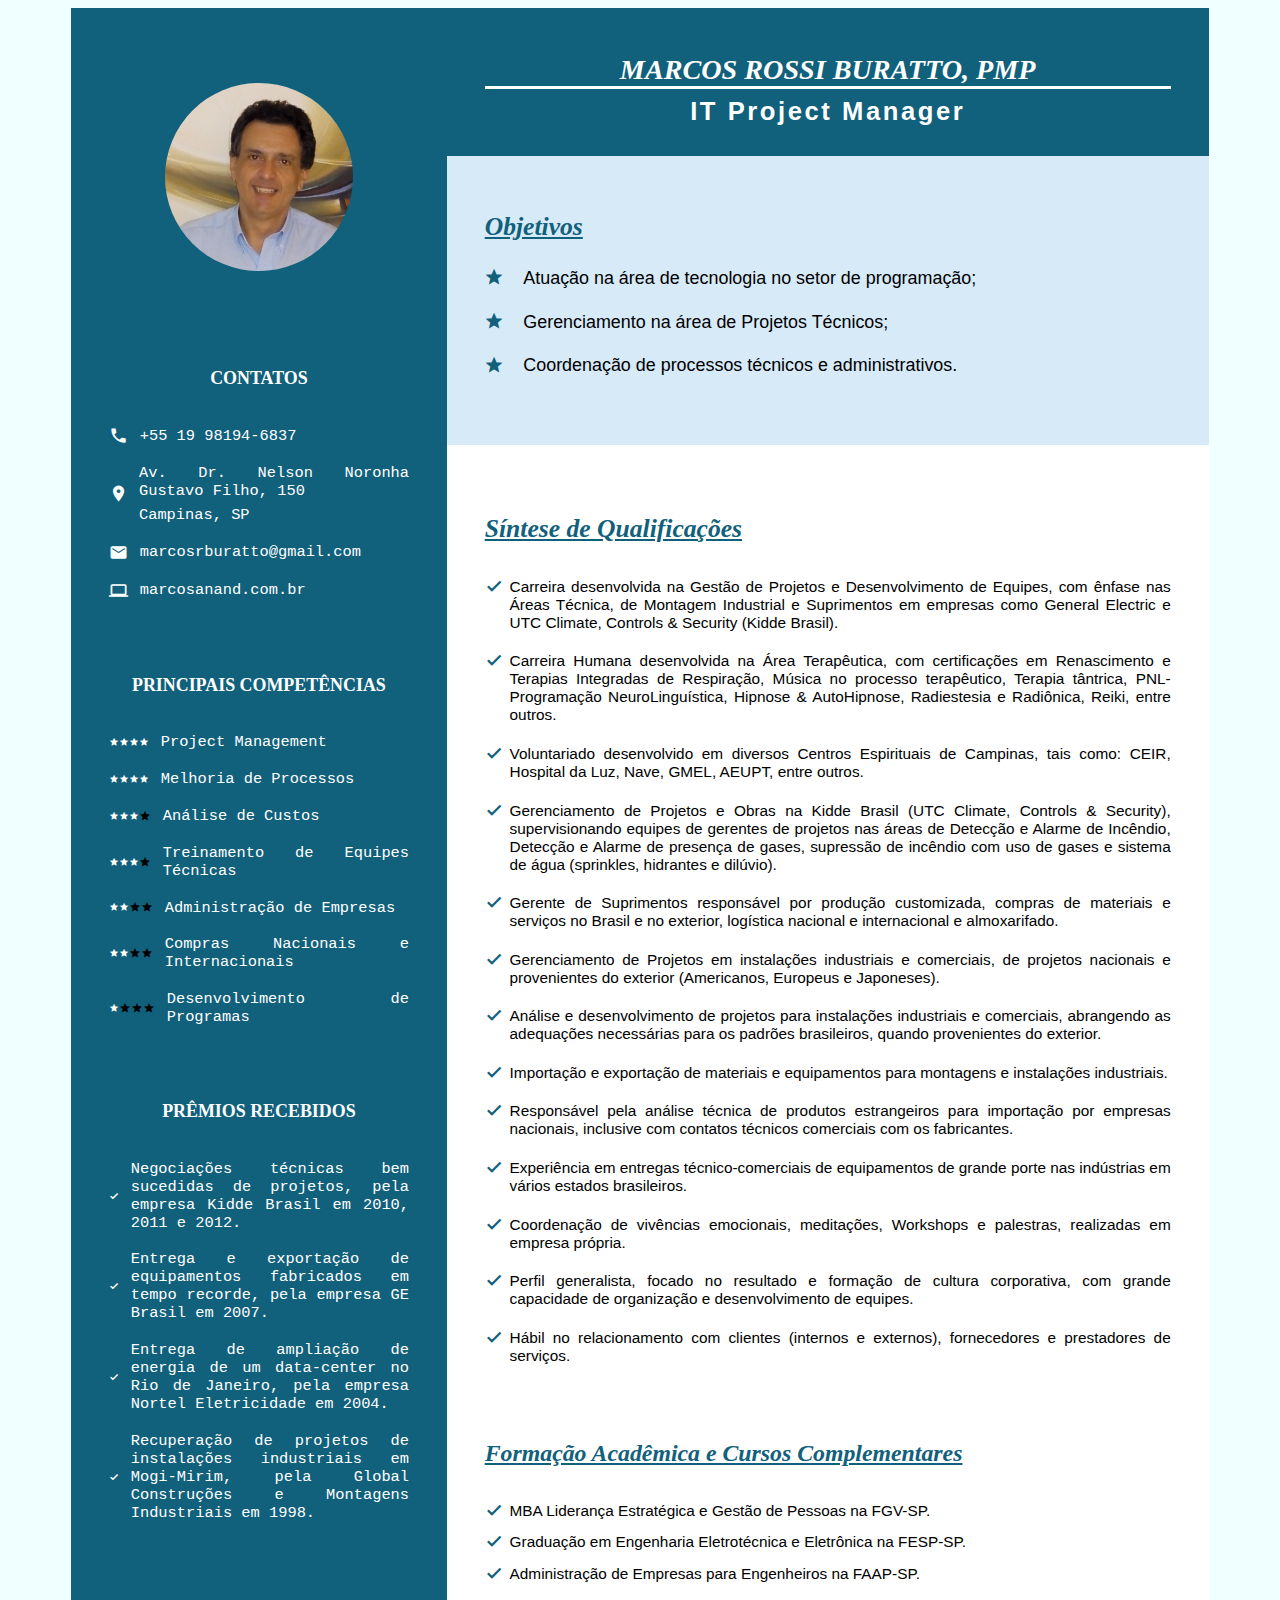
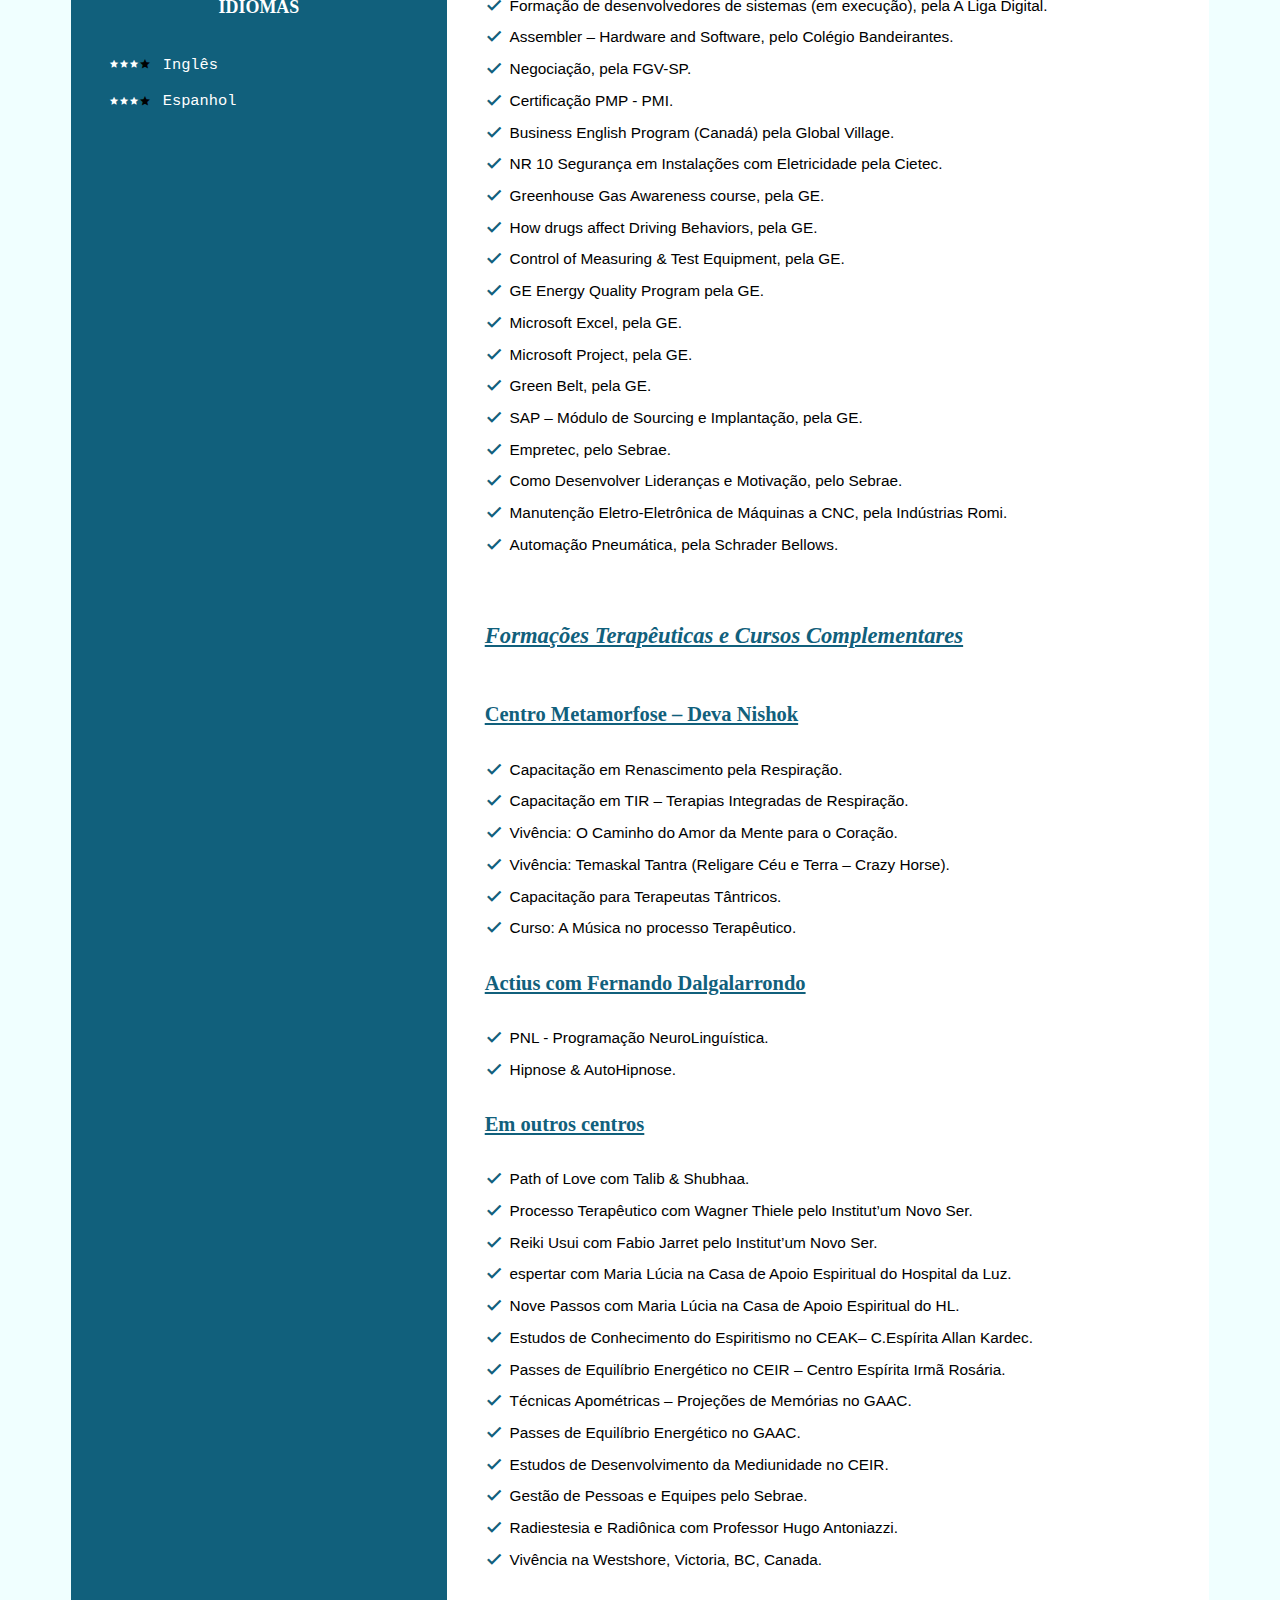
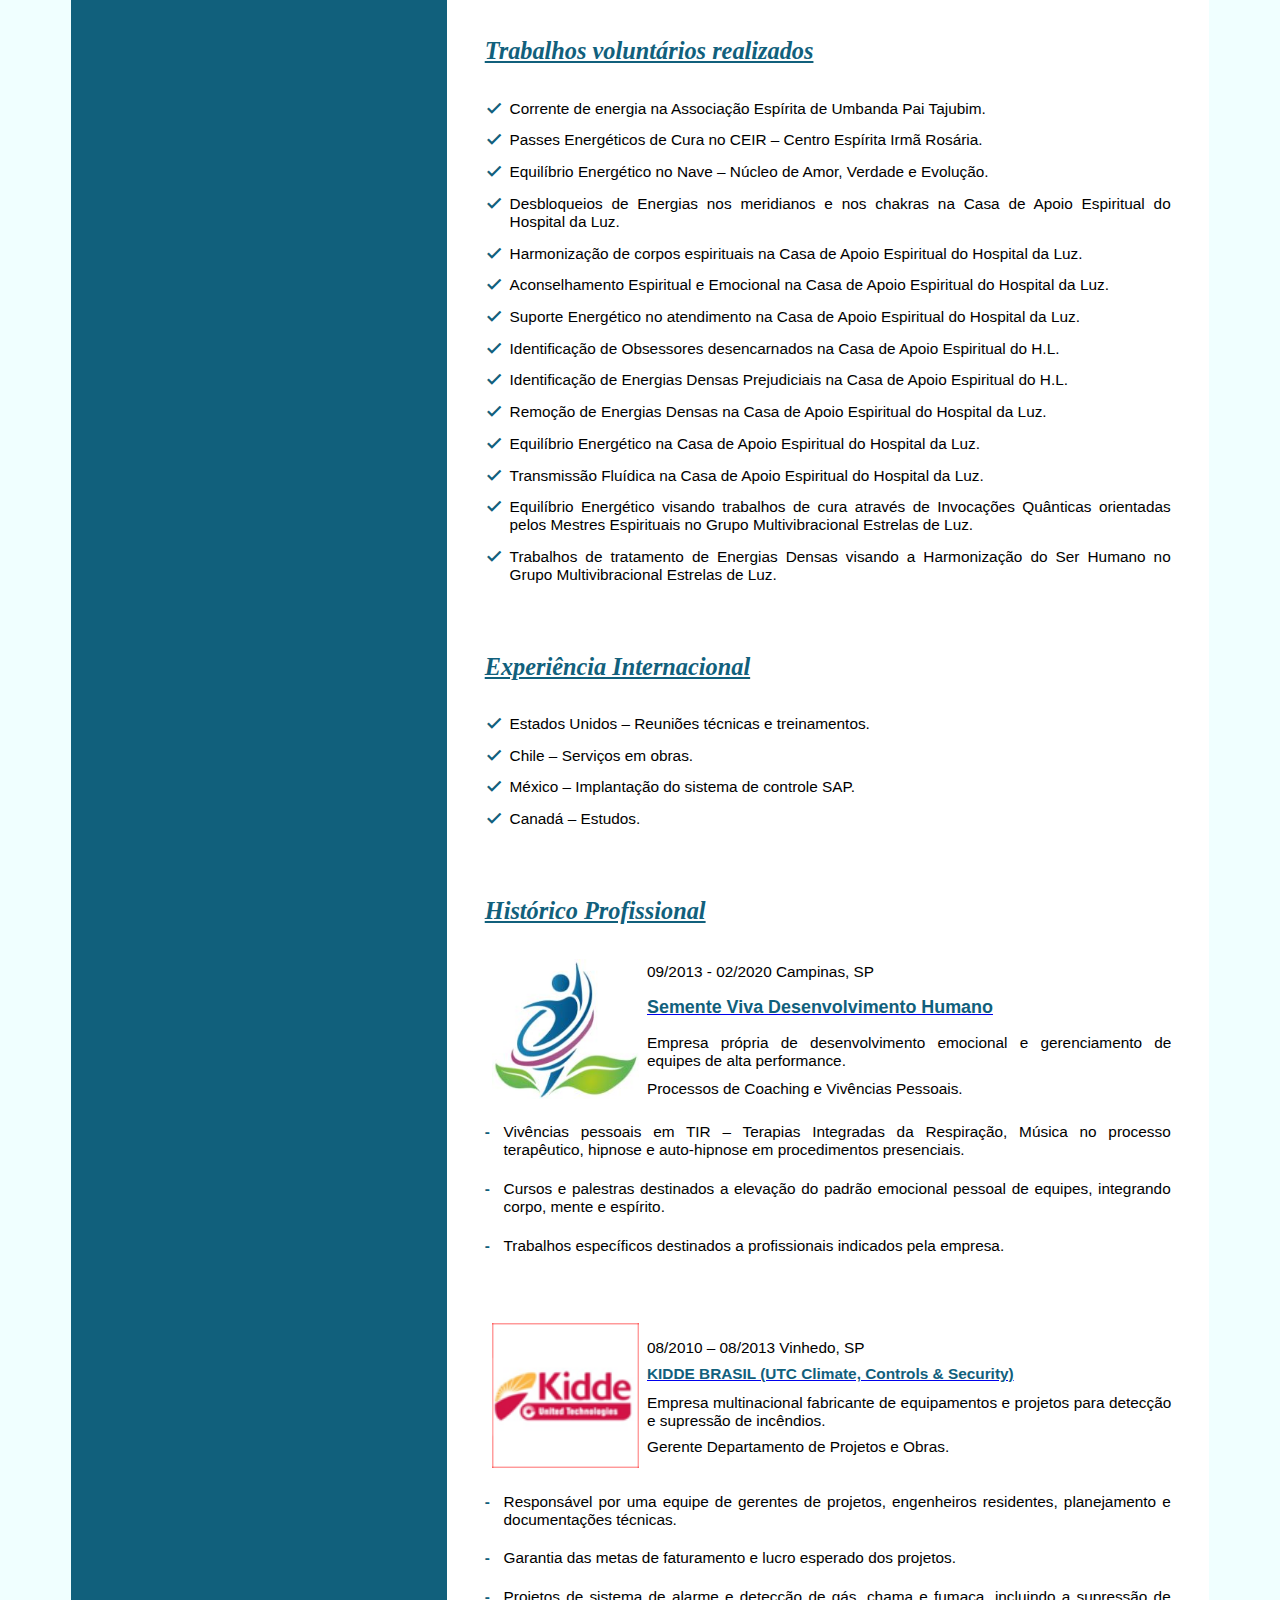
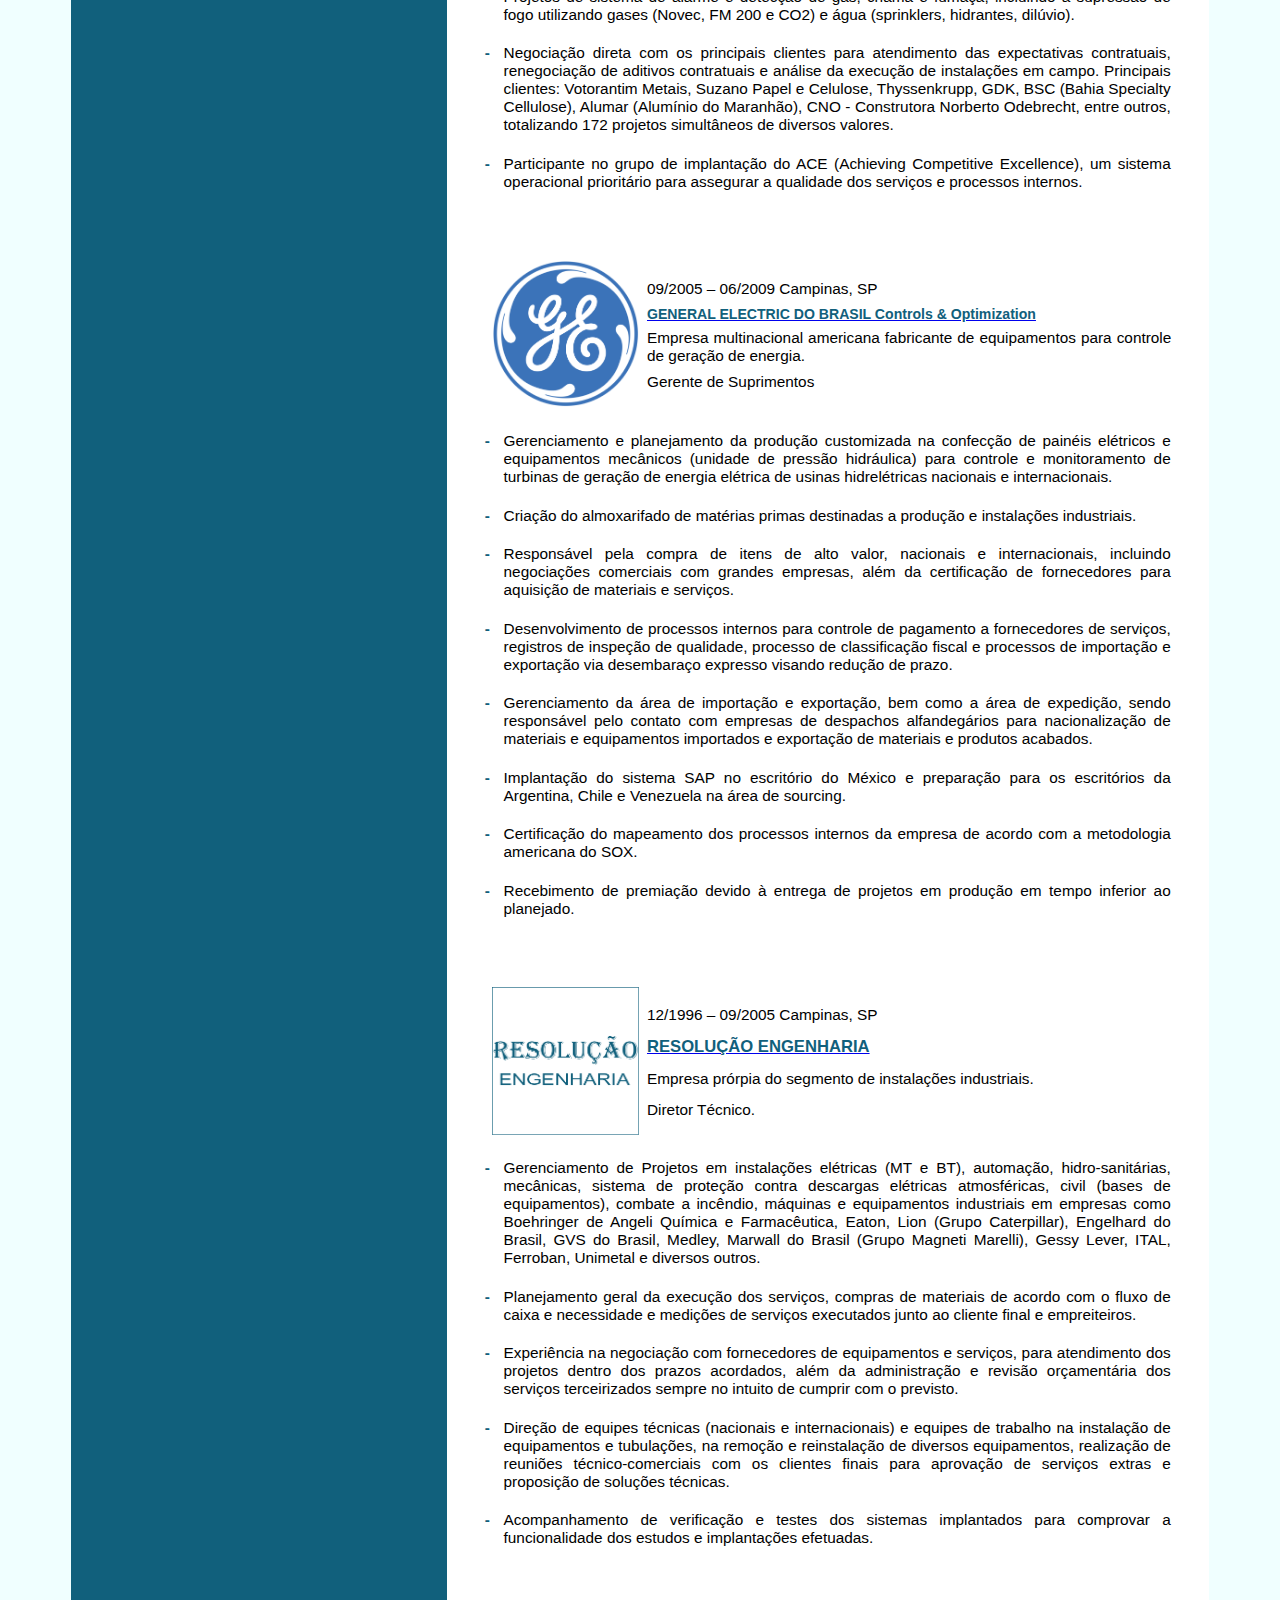
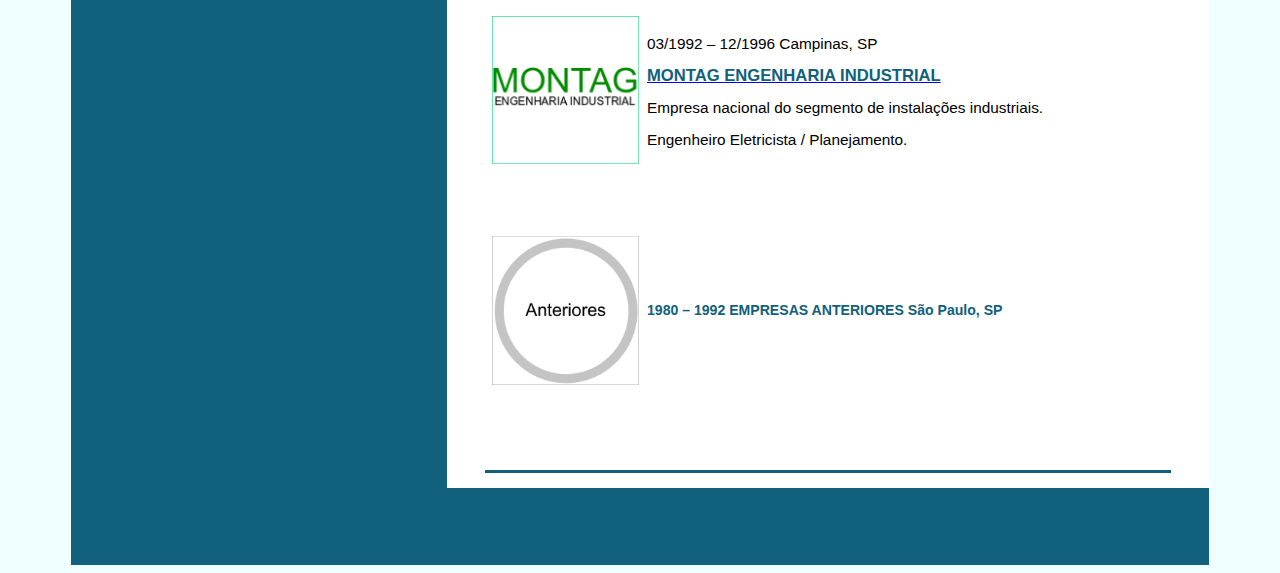
<file: cv_duplo_resp.html>
<!DOCTYPE html>
<html lang="en">
<head>
    <meta charset="UTF-8">
    <meta http-equiv="X-UA-Compatible" content="IE=edge">
    <meta name="viewport" content="width=device-width, initial-scale=1.0">
    <link rel="stylesheet" href="./css/cv_duplo_resp.css">
    <link rel="stylesheet" href="https://fonts.googleapis.com/icon?family=Material+Icons">
    <title>CV Marcos Rossi Buratto - Comando Grid responsivel</title>
</head>

<body>
    <div class="main">

        <div class="left_side">

            <img src="./imgs/pessoal/Marcos20191106A.jpg" alt="photo Marcos Buratto" width="50%" class="photo_marcos">

            <section><!--- CONTACTS SECTION -->
                <h3 class="marcos_contact">Contatos</h3>

                <div class="information_block_01">
                    <span class="material-icons icon_white_size_01">phone</span>
                    <span class="address_01">+55 19 98194-6837</span>
                </div>
                
                <div class="information_block_01">
                    <span class="material-icons icon_white_size_01">room</span>

                    <div class="address">
                        <span class="address_01">Av. Dr. Nelson Noronha Gustavo Filho, 150</span>
                        <span class="address_01 address_012">Campinas, SP</span>
                    </div>
                </div>

                <div class="information_block_01">
                    <span class="material-icons icon_white_size_01">email</span>
                    <span class="address_01">marcosrburatto@gmail.com</span>
                </div>

                <div class="information_block_01">
                    <span class="material-icons icon_white_size_01">computer</span>
                    <span class="address_01">marcosanand.com.br</span>
                </div>

            </section>
            
            <section><!--- KEY COMPETENCES SECTION -->

                <h3 class="marcos_skills">Principais competências</h3>

                <div class="information_block_02">
                    <span class="material-icons icon_white_size_02">grade</span>
                    <span class="material-icons icon_white_size_02">grade</span>
                    <span class="material-icons icon_white_size_02">grade</span>
                    <span class="material-icons icon_white_size_02">grade</span>
                    <span class="skills_02">Project Management</span>
                </div>

                <div class="information_block_02">
                    <span class="material-icons icon_white_size_02">grade</span>
                    <span class="material-icons icon_white_size_02">grade</span>
                    <span class="material-icons icon_white_size_02">grade</span>
                    <span class="material-icons icon_white_size_02">grade</span>
                    <span class="skills_02">Melhoria de Processos</span>
                </div>

                <div class="information_block_02">
                    <span class="material-icons icon_white_size_02">grade</span>
                    <span class="material-icons icon_white_size_02">grade</span>
                    <span class="material-icons icon_white_size_02">grade</span>
                    <span class="material-icons icon_size_02">grade</span>
                    <span class="skills_02">Análise de Custos</span>
                </div>

                <div class="information_block_02">
                    <span class="material-icons icon_white_size_02">grade</span>
                    <span class="material-icons icon_white_size_02">grade</span>
                    <span class="material-icons icon_white_size_02">grade</span>
                    <span class="material-icons icon_size_02">grade</span>
                    <span class="skills_02">Treinamento de Equipes Técnicas</span>
                </div>

                <div class="information_block_02">
                    <span class="material-icons icon_white_size_02">grade</span>
                    <span class="material-icons icon_white_size_02">grade</span>
                    <span class="material-icons icon_size_02">grade</span>
                    <span class="material-icons icon_size_02">grade</span>
                    <span class="skills_02">Administração de Empresas</span>
                </div>

                <div class="information_block_02">
                    <span class="material-icons icon_white_size_02">grade</span>
                    <span class="material-icons icon_white_size_02">grade</span>
                    <span class="material-icons icon_size_02">grade</span>
                    <span class="material-icons icon_size_02">grade</span>
                    <span class="skills_02">Compras Nacionais e Internacionais</span>
                </div>

                <div class="information_block_02">
                    <span class="material-icons icon_white_size_02">grade</span>
                    <span class="material-icons icon_size_02">grade</span>
                    <span class="material-icons icon_size_02">grade</span>
                    <span class="material-icons icon_size_02">grade</span>
                    <span class="skills_02">Desenvolvimento de Programas</span>
                </div>

            </section> 
            
            <section><!--- AWARDS RECEIVED -->

                <h3 class="marcos_award">Prêmios Recebidos</h3>

                <div class="information_block_03">
                    <span class="material-icons icon_white_size_03">done</span>
                    <div class="award_03">Negociações técnicas bem sucedidas de projetos, pela empresa Kidde Brasil em 2010, 2011 e 2012.</div>
                </div>

                <div class="information_block_03">
                    <span class="material-icons icon_white_size_03">done</span>
                    <div class="award_03">Entrega e exportação de equipamentos fabricados em tempo recorde, pela empresa GE Brasil em 2007.</div>
                </div>

                <div class="information_block_03">
                    <span class="material-icons icon_white_size_03">done</span>
                    <div class="award_03">Entrega de ampliação de energia de um data-center no Rio de Janeiro, pela empresa Nortel Eletricidade em 2004.</div>
                </div>

                <div class="information_block_03">
                    <span class="material-icons icon_white_size_03">done</span>
                    <div class="award_03">Recuperação de projetos de instalações industriais em Mogi-Mirim, pela Global Construções e Montagens Industriais em 1998.</div>
                </div>

            </section> 
            
            <section><!--- LANGUAGES -->

                <h3 class="marcos_languages">Idiomas</h3>

                <div class="information_block_04">
                    <span class="material-icons icon_white_size_04">grade</span>
                    <span class="material-icons icon_white_size_04">grade</span>
                    <span class="material-icons icon_white_size_04">grade</span>
                    <span class="material-icons icon_size_04">grade</span>
                    <div class="languages_04">Inglês</div>
                </div>

                <div class="information_block_04">
                    <span class="material-icons icon_white_size_04">grade</span>
                    <span class="material-icons icon_white_size_04">grade</span>
                    <span class="material-icons icon_white_size_04">grade</span>
                    <span class="material-icons icon_size_04">grade</span>
                    <div class="languages_04">Espanhol</div>
                </div>

            </section>           

        </div>

        <div class="right_side">

            <div class="right_class_header_color">

                <section><!--- RIGHT SIDE HEADER-->
                    <div class="name_01">MARCOS ROSSI BURATTO, PMP</div>
                    <hr class="division_01">
                    <div class="role_01">IT Project Manager</div>
                </section>

            </div>

            <section><!--- RIGHT SIDE GOALS-->

                <div class="right_class_body_color_goals">

                    <p class="goals_p">Objetivos</p>

                    <div class="information_block_goals">
                        <span class="material-icons icon_color_goals">grade</span>
                        <span class="text_goals">Atuação na área de tecnologia no setor de programação;</span>
                    </div>
                        
                    <div class="information_block_goals">
                        <span class="material-icons icon_color_goals">grade</span>                            
                        <span class="text_goals">Gerenciamento na área de Projetos Técnicos;</span>
                    </div>

                    <div class="information_block_goals">
                        <span class="material-icons icon_color_goals">grade</span>
                        <span class="text_goals">Coordenação de processos técnicos e administrativos.</span>
                    </div>
                    
                </div>

            </section>

            <div class="right_class_body_color">

                <section><!--- RIGHT SIDE QUALIFICATIONS -->

                    <div class="qualifications_p">Síntese de Qualificações</div>

                    <div class="information_block_qualifications">
                        <span class="material-icons icon_color_qualifications">done</span>
                        <span class="text_qualifications">Carreira desenvolvida na Gestão de Projetos e Desenvolvimento de Equipes, com ênfase nas Áreas Técnica, de Montagem Industrial e Suprimentos em empresas como General Electric e UTC Climate, Controls & Security (Kidde Brasil).</span>
                    </div>
                
                    <div class="information_block_qualifications">
                        <span class="material-icons icon_color_qualifications">done</span>
                        <span class="text_qualifications">Carreira Humana desenvolvida na Área Terapêutica, com certificações em Renascimento e Terapias Integradas de Respiração, Música no processo terapêutico, Terapia tântrica, PNL- Programação NeuroLinguística, Hipnose & AutoHipnose, Radiestesia e Radiônica, Reiki, entre outros.</span>
                    </div>

                    <div class="information_block_qualifications">
                        <span class="material-icons icon_color_qualifications">done</span>
                        <span class="text_qualifications">Voluntariado desenvolvido em diversos Centros Espirituais de Campinas, tais como: CEIR, Hospital da Luz, Nave, GMEL, AEUPT, entre outros.</span>
                    </div>

                    <div class="information_block_qualifications">
                        <span class="material-icons icon_color_qualifications">done</span>
                        <span class="text_qualifications">Gerenciamento de Projetos e Obras na Kidde Brasil (UTC Climate, Controls & Security), supervisionando equipes de gerentes de projetos nas áreas de Detecção e Alarme de Incêndio, Detecção e Alarme de presença de gases, supressão de incêndio com uso de gases e sistema de água (sprinkles, hidrantes e dilúvio).</span>
                    </div>

                    <div class="information_block_qualifications">
                        <span class="material-icons icon_color_qualifications">done</span>
                        <span class="text_qualifications">Gerente de Suprimentos responsável por produção customizada, compras de materiais e serviços no Brasil e no exterior, logística nacional e internacional e almoxarifado.</span>
                    </div>

                    <div class="information_block_qualifications">
                        <span class="material-icons icon_color_qualifications">done</span>
                        <span class="text_qualifications">Gerenciamento de Projetos em instalações industriais e comerciais, de projetos nacionais e provenientes do exterior (Americanos, Europeus e Japoneses).</span>
                    </div>

                    <div class="information_block_qualifications">
                        <span class="material-icons icon_color_qualifications">done</span>
                        <span class="text_qualifications">Análise e desenvolvimento de projetos para instalações industriais e comerciais, abrangendo as adequações necessárias para os padrões brasileiros, quando provenientes do exterior.</span>
                    </div>

                    <div class="information_block_qualifications">
                        <span class="material-icons icon_color_qualifications">done</span>
                        <span class="text_qualifications">Importação e exportação de materiais e equipamentos para montagens e instalações industriais.</span>
                    </div>

                    <div class="information_block_qualifications">
                        <span class="material-icons icon_color_qualifications">done</span>
                        <span class="text_qualifications">Responsável pela análise técnica de produtos estrangeiros para importação por empresas nacionais, inclusive com contatos técnicos comerciais com os fabricantes.</span>
                    </div>

                    <div class="information_block_qualifications">
                        <span class="material-icons icon_color_qualifications">done</span>
                        <span class="text_qualifications">Experiência em entregas técnico-comerciais de equipamentos de grande porte nas indústrias em vários estados brasileiros.</span>
                    </div>

                    <div class="information_block_qualifications">
                        <span class="material-icons icon_color_qualifications">done</span>
                        <span class="text_qualifications">Coordenação de vivências emocionais, meditações, Workshops e palestras, realizadas em empresa própria.</span>
                    </div>

                    <div class="information_block_qualifications">
                        <span class="material-icons icon_color_qualifications">done</span>
                        <span class="text_qualifications">Perfil generalista, focado no resultado e formação de cultura corporativa, com grande capacidade de organização e desenvolvimento de equipes.</span>
                    </div>

                    <div class="information_block_qualifications">
                        <span class="material-icons icon_color_qualifications">done</span>
                        <span class="text_qualifications">Hábil no relacionamento com clientes (internos e externos), fornecedores e prestadores de serviços.</span>
                    </div>

                </section>

                <section><!--- RIGHT SIDE ACADEMIC FORMATION -->

                    <div class="academic_p">Formação Acadêmica e Cursos Complementares</div>

                    <div class="information_block_academic">
                        <span class="material-icons icon_color_academic">done</span>
                        <span class="text_academic">MBA Liderança Estratégica e Gestão de Pessoas na FGV-SP.</span>
                    </div>

                    <div class="information_block_academic">
                        <span class="material-icons icon_color_academic">done</span>
                        <span class="text_academic">Graduação em Engenharia Eletrotécnica e Eletrônica na FESP-SP.</span>
                    </div>

                    <div class="information_block_academic">
                        <span class="material-icons icon_color_academic">done</span>
                        <span class="text_academic">Administração de Empresas para Engenheiros na FAAP-SP.</span>
                    </div>

                    <div class="information_block_academic">
                        <span class="material-icons icon_color_academic">done</span>
                        <span class="text_academic">Formação de desenvolvedores de sistemas (em execução), pela A Liga Digital. </span>
                    </div>

                    <div class="information_block_academic">
                        <span class="material-icons icon_color_academic">done</span>
                        <span class="text_academic">Assembler – Hardware and Software, pelo Colégio Bandeirantes.</span>
                    </div>

                    <div class="information_block_academic">
                        <span class="material-icons icon_color_academic">done</span>
                        <span class="text_academic">Negociação, pela FGV-SP.</span>
                    </div>

                    <div class="information_block_academic">
                        <span class="material-icons icon_color_academic">done</span>
                        <span class="text_academic">Certificação PMP - PMI.</span>
                    </div>

                    <div class="information_block_academic">
                        <span class="material-icons icon_color_academic">done</span>
                        <span class="text_academic">Business English Program (Canadá) pela Global Village.</span>
                    </div>

                    <div class="information_block_academic">
                        <span class="material-icons icon_color_academic">done</span>
                        <span class="text_academic">NR 10 Segurança em Instalações com Eletricidade pela Cietec.</span>
                    </div>

                    <div class="information_block_academic">
                        <span class="material-icons icon_color_academic">done</span>
                        <span class="text_academic">Greenhouse Gas Awareness course, pela GE.</span>
                    </div>

                    <div class="information_block_academic">
                        <span class="material-icons icon_color_academic">done</span>
                        <span class="text_academic">How drugs affect Driving Behaviors, pela GE.</span>
                    </div>

                    <div class="information_block_academic">
                        <span class="material-icons icon_color_academic">done</span>
                        <span class="text_academic">Control of Measuring & Test Equipment, pela GE.</span>
                    </div>

                    <div class="information_block_academic">
                        <span class="material-icons icon_color_academic">done</span>
                        <span class="text_academic">GE Energy Quality Program pela GE.</span>
                    </div>

                    <div class="information_block_academic">
                        <span class="material-icons icon_color_academic">done</span>
                        <span class="text_academic">Microsoft Excel, pela GE.</span>
                    </div>

                    <div class="information_block_academic">
                        <span class="material-icons icon_color_academic">done</span>
                        <span class="text_academic">Microsoft Project, pela GE.</span>
                    </div>

                    <div class="information_block_academic">
                        <span class="material-icons icon_color_academic">done</span>
                        <span class="text_academic">Green Belt, pela GE.</span>
                    </div>

                    <div class="information_block_academic">
                        <span class="material-icons icon_color_academic">done</span>
                        <span class="text_academic">SAP – Módulo de Sourcing e Implantação, pela GE.</span>
                    </div>

                    <div class="information_block_academic">
                        <span class="material-icons icon_color_academic">done</span>
                        <span class="text_academic">Empretec, pelo Sebrae.</span>
                    </div>

                    <div class="information_block_academic">
                        <span class="material-icons icon_color_academic">done</span>
                        <span class="text_academic">Como Desenvolver Lideranças e Motivação, pelo Sebrae.</span>
                    </div>

                    <div class="information_block_academic">
                        <span class="material-icons icon_color_academic">done</span>
                        <span class="text_academic">Manutenção Eletro-Eletrônica de Máquinas a CNC, pela Indústrias Romi.</span>
                    </div>

                    <div class="information_block_academic">
                        <span class="material-icons icon_color_academic">done</span>
                        <span class="text_academic">Automação Pneumática, pela Schrader Bellows.</span>
                    </div>

                </section>

                <section><!--- RIGHT SIDE THERAPEUTIC TRAINING -->

                    <div class="therapeutic_p">Formações Terapêuticas e Cursos Complementares</div>

                    <div class="therapeutic_p_01">Centro Metamorfose – Deva Nishok</div>

                        <div class="information_block_therapeutic">
                            <span class="material-icons icon_color_therapeutic">done</span>
                            <span class="text_therapeutic">Capacitação em Renascimento pela Respiração.</span>
                        </div>

                        <div class="information_block_therapeutic">
                            <span class="material-icons icon_color_therapeutic">done</span>
                            <span class="text_therapeutic">Capacitação em TIR – Terapias Integradas de Respiração.</span>
                        </div>

                        <div class="information_block_therapeutic">
                            <span class="material-icons icon_color_therapeutic">done</span>
                            <span class="text_therapeutic">Vivência: O Caminho do Amor da Mente para o Coração.</span>
                        </div>

                        <div class="information_block_therapeutic">
                            <span class="material-icons icon_color_therapeutic">done</span>
                            <span class="text_therapeutic">Vivência: Temaskal Tantra (Religare Céu e Terra – Crazy Horse).</span>
                        </div>

                        <div class="information_block_therapeutic">
                            <span class="material-icons icon_color_therapeutic">done</span>
                            <span class="text_therapeutic">Capacitação para Terapeutas Tântricos.</span>
                        </div>

                        <div class="information_block_therapeutic">
                            <span class="material-icons icon_color_therapeutic">done</span>
                            <span class="text_therapeutic">Curso: A Música no processo Terapêutico.</span>
                        </div>

                    <div class="therapeutic_p_01">Actius com Fernando Dalgalarrondo</div>

                        <div class="information_block_therapeutic">
                            <span class="material-icons icon_color_therapeutic">done</span>
                            <span class="text_therapeutic">PNL - Programação NeuroLinguística.</span>
                        </div>

                        <div class="information_block_therapeutic">
                            <span class="material-icons icon_color_therapeutic">done</span>
                            <span class="text_therapeutic">Hipnose & AutoHipnose.</span>
                        </div>

                    <div class="therapeutic_p_01">Em outros centros</div>

                        <div class="information_block_therapeutic">
                            <span class="material-icons icon_color_therapeutic">done</span>
                            <span class="text_therapeutic">Path of Love com Talib & Shubhaa.</span>
                        </div>

                        <div class="information_block_therapeutic">
                            <span class="material-icons icon_color_therapeutic">done</span>
                            <span class="text_therapeutic">Processo Terapêutico com Wagner Thiele pelo Institut’um Novo Ser.</span>
                        </div>

                        <div class="information_block_therapeutic">
                            <span class="material-icons icon_color_therapeutic">done</span>
                            <span class="text_therapeutic">Reiki Usui com Fabio Jarret pelo Institut’um Novo Ser.</span>
                        </div>

                        <div class="information_block_therapeutic">
                            <span class="material-icons icon_color_therapeutic">done</span>
                            <span class="text_therapeutic">espertar com Maria Lúcia na Casa de Apoio Espiritual do Hospital da Luz.</span>
                        </div>

                        <div class="information_block_therapeutic">
                            <span class="material-icons icon_color_therapeutic">done</span>
                            <span class="text_therapeutic">Nove Passos com Maria Lúcia na Casa de Apoio Espiritual do HL.</span>
                        </div>

                        <div class="information_block_therapeutic">
                            <span class="material-icons icon_color_therapeutic">done</span>
                            <span class="text_therapeutic">Estudos de Conhecimento do Espiritismo no CEAK– C.Espírita Allan Kardec.</span>
                        </div>

                        <div class="information_block_therapeutic">
                            <span class="material-icons icon_color_therapeutic">done</span>
                            <span class="text_therapeutic">Passes de Equilíbrio Energético no CEIR – Centro Espírita Irmã Rosária.</span>
                        </div>

                        <div class="information_block_therapeutic">
                            <span class="material-icons icon_color_therapeutic">done</span>
                            <span class="text_therapeutic">Técnicas Apométricas – Projeções de Memórias no GAAC.</span>
                        </div>
                
                        <div class="information_block_therapeutic">
                            <span class="material-icons icon_color_therapeutic">done</span>
                            <span class="text_therapeutic">Passes de Equilíbrio Energético no GAAC.</span>
                        </div>

                        <div class="information_block_therapeutic">
                            <span class="material-icons icon_color_therapeutic">done</span>
                            <span class="text_therapeutic">Estudos de Desenvolvimento da Mediunidade no CEIR.</span>
                        </div>    

                        <div class="information_block_therapeutic">
                            <span class="material-icons icon_color_therapeutic">done</span>
                            <span class="text_therapeutic">Gestão de Pessoas e Equipes pelo Sebrae.</span>
                        </div>

                        <div class="information_block_therapeutic">
                            <span class="material-icons icon_color_therapeutic">done</span>
                            <span class="text_therapeutic">Radiestesia e Radiônica com Professor Hugo Antoniazzi.</span>
                        </div>

                        <div class="information_block_therapeutic">
                            <span class="material-icons icon_color_therapeutic">done</span>
                            <span class="text_therapeutic">Vivência na Westshore, Victoria, BC, Canada.</span>
                        </div>

                </section>
         
                <section><!--- RIGHT SIDE VOLUNTEER WORK -->

                    <div class="volunteer_p">Trabalhos voluntários realizados</div>

                    <div class="information_block_volunteer">
                        <span class="material-icons icon_color_volunteer">done</span>
                        <span class="text_volunteer">Corrente de energia na Associação Espírita de Umbanda Pai Tajubim.</span>
                    </div>

                    <div class="information_block_volunteer">
                        <span class="material-icons icon_color_volunteer">done</span>
                        <span class="text_volunteer">Passes Energéticos de Cura no CEIR – Centro Espírita Irmã Rosária.</span>
                    </div>

                    <div class="information_block_volunteer">
                        <span class="material-icons icon_color_volunteer">done</span>
                        <span class="text_volunteer">Equilíbrio Energético no Nave – Núcleo de Amor, Verdade e Evolução.</span>
                    </div>

                    <div class="information_block_volunteer">
                        <span class="material-icons icon_color_volunteer">done</span>
                        <span class="text_volunteer">Desbloqueios de Energias nos meridianos e nos chakras na Casa de Apoio Espiritual do Hospital da Luz.</span>
                    </div>

                    <div class="information_block_volunteer">
                        <span class="material-icons icon_color_volunteer">done</span>
                        <span class="text_volunteer">Harmonização de corpos espirituais na Casa de Apoio Espiritual do Hospital da Luz.</span>
                    </div>

                    <div class="information_block_volunteer">
                        <span class="material-icons icon_color_volunteer">done</span>
                        <span class="text_volunteer">Aconselhamento Espiritual e Emocional na Casa de Apoio Espiritual do Hospital da Luz.</span>
                    </div>

                    <div class="information_block_volunteer">
                        <span class="material-icons icon_color_volunteer">done</span>
                        <span class="text_volunteer">Suporte Energético no atendimento na Casa de Apoio Espiritual do Hospital da Luz.</span>
                    </div>

                    <div class="information_block_volunteer">
                        <span class="material-icons icon_color_volunteer">done</span>
                        <span class="text_volunteer">Identificação de Obsessores desencarnados na Casa de Apoio Espiritual do H.L.</span>
                    </div>

                    <div class="information_block_volunteer">
                        <span class="material-icons icon_color_volunteer">done</span>
                        <span class="text_volunteer">Identificação de Energias Densas Prejudiciais na Casa de Apoio Espiritual do H.L.</span>
                    </div>
                    
                    <div class="information_block_volunteer">
                        <span class="material-icons icon_color_volunteer">done</span>
                        <span class="text_volunteer">Remoção de Energias Densas na Casa de Apoio Espiritual do Hospital da Luz.</span>
                    </div>
                    
                    <div class="information_block_volunteer">
                        <span class="material-icons icon_color_volunteer">done</span>
                        <span class="text_volunteer">Equilíbrio Energético na Casa de Apoio Espiritual do Hospital da Luz.</span>
                    </div>

                    <div class="information_block_volunteer">
                        <span class="material-icons icon_color_volunteer">done</span>
                        <span class="text_volunteer">Transmissão Fluídica na Casa de Apoio Espiritual do Hospital da Luz.</span>
                    </div>

                    <div class="information_block_volunteer">
                        <span class="material-icons icon_color_volunteer">done</span>
                        <span class="text_volunteer">Equilíbrio Energético visando trabalhos de cura através de Invocações Quânticas orientadas pelos Mestres Espirituais no Grupo Multivibracional Estrelas de Luz.</span>
                    </div>

                    <div class="information_block_volunteer">
                        <span class="material-icons icon_color_volunteer">done</span>
                        <span class="text_volunteer">Trabalhos de tratamento de Energias Densas visando a Harmonização do Ser Humano no Grupo Multivibracional Estrelas de Luz.</span>
                    </div>

                </section>        
            
                <section><!--- RIGHT SIDE INTERNATIONAL TRAVEL -->

                    <div class="volunteer_p">Experiência Internacional</div>

                    <div class="information_block_travel">
                        <span class="material-icons icon_color_travel">done</span>
                        <span class="text_travel">Estados Unidos – Reuniões técnicas e treinamentos.</span>
                    </div>

                    <div class="information_block_travel">
                        <span class="material-icons icon_color_travel">done</span>
                        <span class="text_travel">Chile – Serviços em obras.</span>
                    </div>

                    <div class="information_block_travel">
                        <span class="material-icons icon_color_travel">done</span>
                        <span class="text_travel">México – Implantação do sistema de controle SAP.</span>
                    </div>

                    <div class="information_block_travel">
                        <span class="material-icons icon_color_travel">done</span>
                        <span class="text_travel">Canadá – Estudos.</span>
                    </div>

                </section>
        
                <section><!--- RIGHT SIDE COMPANIES -->

                    <div class="companies_p">Histórico Profissional</div>

                    <!--- SEMENTE VIVA -->

                    <div class="information_block_companies_sv">                     
                        <a href="https://www.marcosanand.com.br/" target="_blank" rel="noreferrer noopener" title="Semente Viva Website" ><img src="./imgs/logos/Logo_Semente_Viva.jpg" alt="logo Semente Viva" width="110%"></a>
                                            
                        <div class="companies_sv_01">
                        <span class="text_companies_sv text_companies_sv_01">09/2013 - 02/2020 Campinas, SP</span>
                        <span class="text_companies_sv text_companies_sv_02"><a href="https://marcosanand.com.br/" target="_blank" rel="noreferrer noopener" title="Semente Viva Website"><span class="color_companies">Semente Viva Desenvolvimento Humano</span></a></span>
                        <span class="text_companies_sv text_companies_sv_03">Empresa própria de desenvolvimento emocional e gerenciamento de equipes de alta performance.</span>
                        <span class="text_companies_sv text_companies_sv_04">Processos de Coaching e Vivências Pessoais.</span>
                        </div>        
                    </div>

                    <div class="information_block_companies_sv_01">
                            <span class="text_companies_sv_05">-</span>
                            <span class="text_companies_sv_06">Vivências pessoais em TIR – Terapias Integradas da Respiração, Música no processo terapêutico, hipnose e auto-hipnose em procedimentos presenciais.</span>
                    </div>

                    <div class="information_block_companies_sv_01">
                        <span class="text_companies_sv_05">-</span>
                        <span class="text_companies_sv_06">Cursos e palestras destinados a elevação do padrão emocional pessoal de equipes, integrando corpo, mente e espírito.</span>
                    </div>

                    <div class="information_block_companies_sv_01">
                        <span class="text_companies_sv_05">-</span>
                        <span class="text_companies_sv_06">Trabalhos específicos destinados a profissionais indicados pela empresa.</span>
                    </div>
                
                    <!--- KIDDE BRASIL -->

                    <div class="information_block_companies_kb">
                        
                        <a href="https://www.kidde.com.br/" target="_blank" rel="noreferrer noopener" title="Kidde Brasil Website" ><img src="./imgs/logos/Logo_Kidde_Brasil.png" alt="logo Kidde Brasil" width="110%"></a>
                                            
                        <div class="companies_kb_01">
                        <span class="text_companies_kb text_companies_kb_01">08/2010 – 08/2013 Vinhedo, SP</span>
                        <span class="text_companies_kb text_companies_kb_02"><a href="https://www.kidde.com.br/" target="_blank" rel="noreferrer noopener" title="Kidde Brasil Website"><span class="color_companies">KIDDE BRASIL (UTC Climate, Controls & Security)</span></a></span>
                        <span class="text_companies_kb text_companies_kb_03">Empresa multinacional fabricante de equipamentos e projetos para detecção e supressão de incêndios.</span>
                        <span class="text_companies_kb text_companies_kb_04">Gerente Departamento de Projetos e Obras.</span>
                        </div>  

                    </div>

                    <div class="information_block_companies_kb_01">
                            <span class="text_companies_kb_05">-</span>
                            <span class="text_companies_kb_06">Responsável por uma equipe de gerentes de projetos, engenheiros residentes, planejamento e documentações técnicas.</span>
                    </div>

                    <div class="information_block_companies_kb_01">
                        <span class="text_companies_kb_05">-</span>
                        <span class="text_companies_kb_06">Garantia das metas de faturamento e lucro esperado dos projetos.</span>
                    </div>

                    <div class="information_block_companies_kb_01">
                        <span class="text_companies_kb_05">-</span>
                        <span class="text_companies_kb_06">Projetos de sistema de alarme e detecção de gás, chama e fumaça, incluindo a supressão de fogo utilizando gases (Novec, FM 200 e CO2) e água (sprinklers, hidrantes, dilúvio).</span>
                    </div>

                    <div class="information_block_companies_kb_01">
                        <span class="text_companies_kb_05">-</span>
                        <span class="text_companies_kb_06">Negociação direta com os principais clientes para atendimento das expectativas contratuais, renegociação de aditivos contratuais e análise da execução de instalações em campo. Principais clientes: Votorantim Metais, Suzano Papel e Celulose, Thyssenkrupp, GDK, BSC (Bahia Specialty Cellulose), Alumar (Alumínio do Maranhão), CNO - Construtora Norberto Odebrecht, entre outros, totalizando 172 projetos simultâneos de diversos valores.</span>
                    </div>

                    <div class="information_block_companies_kb_01">
                        <span class="text_companies_kb_05">-</span>
                        <span class="text_companies_kb_06">Participante no grupo de implantação do ACE (Achieving Competitive Excellence), um sistema operacional prioritário para assegurar a qualidade dos serviços e processos internos.</span>
                    </div>

                    <!--- GE BRASIL -->

                    <div class="information_block_companies_ge">
                                        
                        <a href="https://www.ge.com/research/technology-domains/controls-optimization" target="_blank" rel="noreferrer noopener" title="GE Brasil Website" ><img src="./imgs/logos/Logo_GE_Brasil.png" alt="Logo GE Brasil" width="110%"></a>
                                            
                        <div class="companies_ge_01">
                        <span class="text_companies_ge text_companies_ge_01">09/2005 – 06/2009 Campinas, SP</span>
                        <span class="text_companies_ge text_companies_ge_02"><a href="https://www.ge.com/research/technology-domains/controls-optimization" target="_blank" rel="noreferrer noopener" title="GE Brasil Website"><span class="color_companies">GENERAL ELECTRIC DO BRASIL Controls & Optimization</span></a></span>
                        <span class="text_companies_ge text_companies_ge_03">Empresa multinacional americana fabricante de equipamentos para controle de geração de energia.</span>
                        <span class="text_companies_ge text_companies_ge_04">Gerente de Suprimentos</span>
                        </div>

                    </div>

                    <div class="information_block_companies_ge_01">
                            <span class="text_companies_ge_05">-</span>
                            <span class="text_companies_ge_06">Gerenciamento e planejamento da produção customizada na confecção de painéis elétricos e equipamentos mecânicos (unidade de pressão hidráulica) para controle e monitoramento de turbinas de geração de energia elétrica de usinas hidrelétricas nacionais e internacionais.</span>
                    </div>

                    <div class="information_block_companies_ge_01">
                        <span class="text_companies_ge_05">-</span>
                        <span class="text_companies_ge_06">Criação do almoxarifado de matérias primas destinadas a produção e instalações industriais.</span>
                    </div>

                    <div class="information_block_companies_ge_01">
                        <span class="text_companies_ge_05">-</span>
                        <span class="text_companies_ge_06">Responsável pela compra de itens de alto valor, nacionais e internacionais, incluindo negociações comerciais com grandes empresas, além da certificação de fornecedores para aquisição de materiais e serviços.</span>
                    </div>

                    <div class="information_block_companies_ge_01">
                        <span class="text_companies_ge_05">-</span>
                        <span class="text_companies_ge_06">Desenvolvimento de processos internos para controle de pagamento a fornecedores de serviços, registros de inspeção de qualidade, processo de classificação fiscal e processos de importação e exportação via desembaraço expresso visando redução de prazo.</span>
                    </div>

                    <div class="information_block_companies_ge_01">
                        <span class="text_companies_ge_05">-</span>
                        <span class="text_companies_ge_06">Gerenciamento da área de importação e exportação, bem como a área de expedição, sendo responsável pelo contato com empresas de despachos alfandegários para nacionalização de materiais e equipamentos importados e exportação de materiais e produtos acabados.</span>
                    </div>

                    <div class="information_block_companies_ge_01">
                        <span class="text_companies_ge_05">-</span>
                        <span class="text_companies_ge_06">Implantação do sistema SAP no escritório do México e preparação para os escritórios da Argentina, Chile e Venezuela na área de sourcing.</span>
                    </div>

                    <div class="information_block_companies_ge_01">
                        <span class="text_companies_ge_05">-</span>
                        <span class="text_companies_ge_06">Certificação do mapeamento dos processos internos da empresa de acordo com a metodologia americana do SOX.</span>
                    </div>

                    <div class="information_block_companies_ge_01">
                        <span class="text_companies_ge_05">-</span>
                        <span class="text_companies_ge_06">Recebimento de premiação devido à entrega de projetos em produção em tempo inferior ao planejado.</span>
                    </div>

                    <!--- RESOLUÇÃO ENGENHARIA -->

                    <div class="information_block_companies_re">
                                                        
                        <a href="https://cnpjs.rocks/cnpj/01680652000187/marcos-rossi-buratto-me.html" target="_blank" rel="noreferrer noopener" title="Empresa encerrada" ><img src="./imgs/logos/Logo_Resolucao_engenharia.png" alt="RESOLUÇÃO ENGENHARIA" width="110%"></a>
                                            
                        <div class="companies_re_01">
                        <span class="text_companies_re text_companies_re_01">12/1996 – 09/2005 Campinas, SP</span>
                        <span class="text_companies_re text_companies_re_02"><a href="https://cnpjs.rocks/cnpj/01680652000187/marcos-rossi-buratto-me.html" target="_blank" rel="noreferrer noopener" title="Empresa encerrada"><span class="color_companies">RESOLUÇÃO ENGENHARIA</span></a></span>
                        <span class="text_companies_re text_companies_re_03">Empresa prórpia do segmento de instalações industriais.</span>
                        <span class="text_companies_re text_companies_re_04">Diretor Técnico.</span>
                        </div>

                    </div>

                    <div class="information_block_companies_re_01">
                        <span class="text_companies_re_05">-</span>
                        <span class="text_companies_re_06">Gerenciamento de Projetos em instalações elétricas (MT e BT), automação, hidro-sanitárias, mecânicas, sistema de proteção contra descargas elétricas atmosféricas, civil (bases de equipamentos), combate a incêndio, máquinas e equipamentos industriais em empresas como Boehringer de Angeli Química e Farmacêutica, Eaton, Lion (Grupo Caterpillar), Engelhard do Brasil, GVS do Brasil, Medley, Marwall do Brasil (Grupo Magneti Marelli), Gessy Lever, ITAL, Ferroban, Unimetal e diversos outros.</span>
                    </div>

                    <div class="information_block_companies_re_01">
                        <span class="text_companies_re_05">-</span>
                        <span class="text_companies_re_06">Planejamento geral da execução dos serviços, compras de materiais de acordo com o fluxo de caixa e necessidade  e medições de serviços executados junto ao cliente final e empreiteiros.</span>
                    </div>

                    <div class="information_block_companies_re_01">
                        <span class="text_companies_re_05">-</span>
                        <span class="text_companies_re_06">Experiência na negociação com fornecedores de equipamentos e serviços, para atendimento dos projetos dentro dos prazos acordados, além da administração e revisão orçamentária dos serviços terceirizados sempre no intuito de cumprir com o previsto.</span>
                    </div>

                    <div class="information_block_companies_re_01">
                        <span class="text_companies_re_05">-</span>
                        <span class="text_companies_re_06">Direção de equipes técnicas (nacionais e internacionais) e equipes de trabalho na instalação de equipamentos e tubulações, na remoção e reinstalação de diversos equipamentos, realização de reuniões técnico-comerciais com os clientes finais para aprovação de serviços extras e proposição de soluções técnicas.</span>
                    </div>

                    <div class="information_block_companies_re_01">
                        <span class="text_companies_re_05">-</span>
                        <span class="text_companies_re_06">Acompanhamento de verificação e testes dos sistemas implantados para comprovar a funcionalidade dos estudos e implantações efetuadas.</span>
                    </div>

                    <!--- MONTAG ENGENHARIA -->

                    <div class="information_block_companies_me">
                                                        
                        <a href="http://cnpj.info/Montag-Engenharia-Industrial-Ltda" target="_blank" rel="noreferrer noopener" title="Empresa encerrada" ><img src="./imgs/logos/Logo_Montag_Engenharia.png" alt="Logo Montag Engenharia" width="110%"></a>
                                            
                        <div class="companies_me_01">
                        <span class="text_companies_me text_companies_me_01">03/1992 – 12/1996 Campinas, SP</span>
                        <span class="text_companies_me text_companies_me_02"><a href="http://cnpj.info/Montag-Engenharia-Industrial-Ltda" target="_blank" rel="noreferrer noopener" title="Empresa encerrada"><span class="color_companies">MONTAG ENGENHARIA INDUSTRIAL</span></a></span>
                        <span class="text_companies_me text_companies_me_03">Empresa nacional do segmento de instalações industriais.</span>
                        <span class="text_companies_me text_companies_me_04">Engenheiro Eletricista / Planejamento.</span>
                        </div>

                    </div>

                    <!--- EMPRESAS ANTERIORES -->

                    <div class="information_block_companies_ea">
                                                        
                        <img src="./imgs/logos/Logo_Anteriores.png" alt="logo anteriores" width="110%"></a>
                                            
                        <div class="companies_ea_01">
                        <span class="text_companies_ea text_companies_ea_01">1980 – 1992 EMPRESAS ANTERIORES São Paulo, SP</span>
                        </div>

                    </div>
                
                </section>

            </div>

            <section><!--- RIGHT SIDE END PAGE-->

                <hr class="division_02">
                <div class="right_class_end_page_color"></div>

            </section>
            
        </div>

    </div>
    
</body>

</html>
</file>
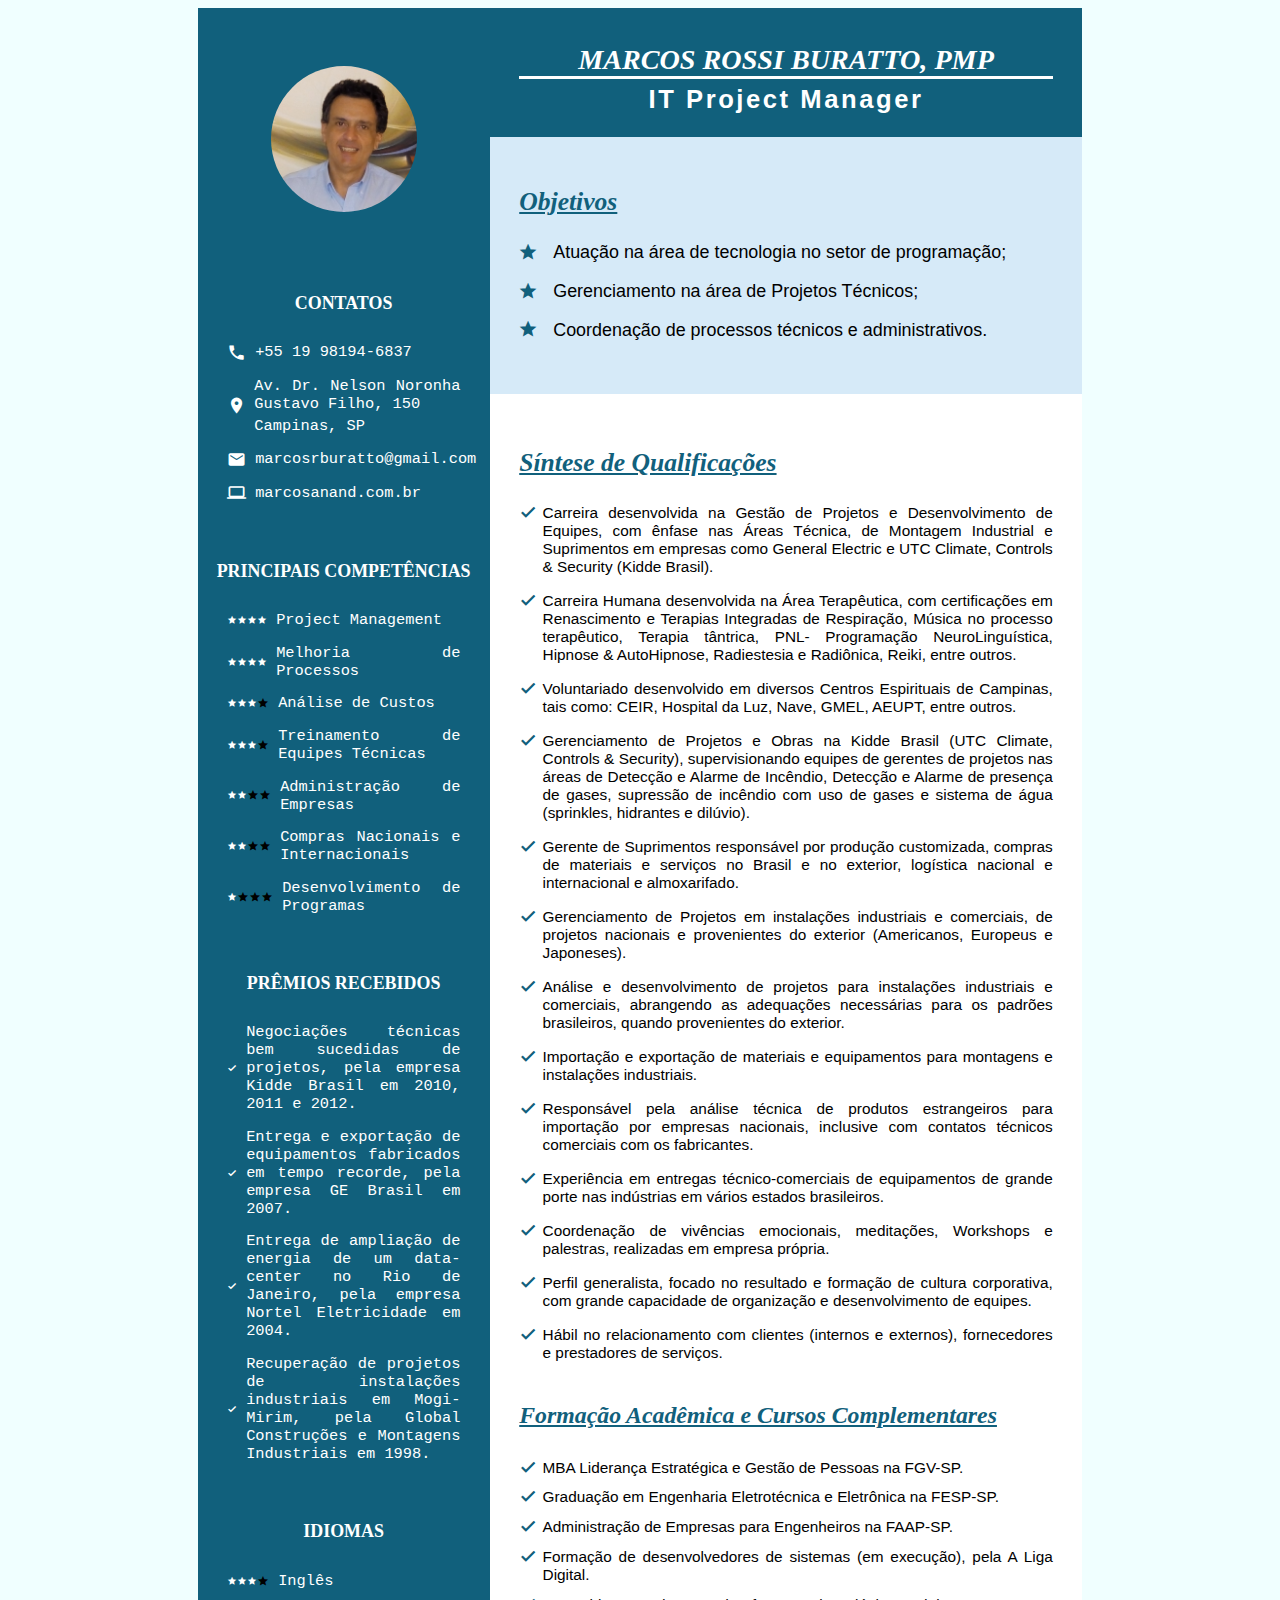
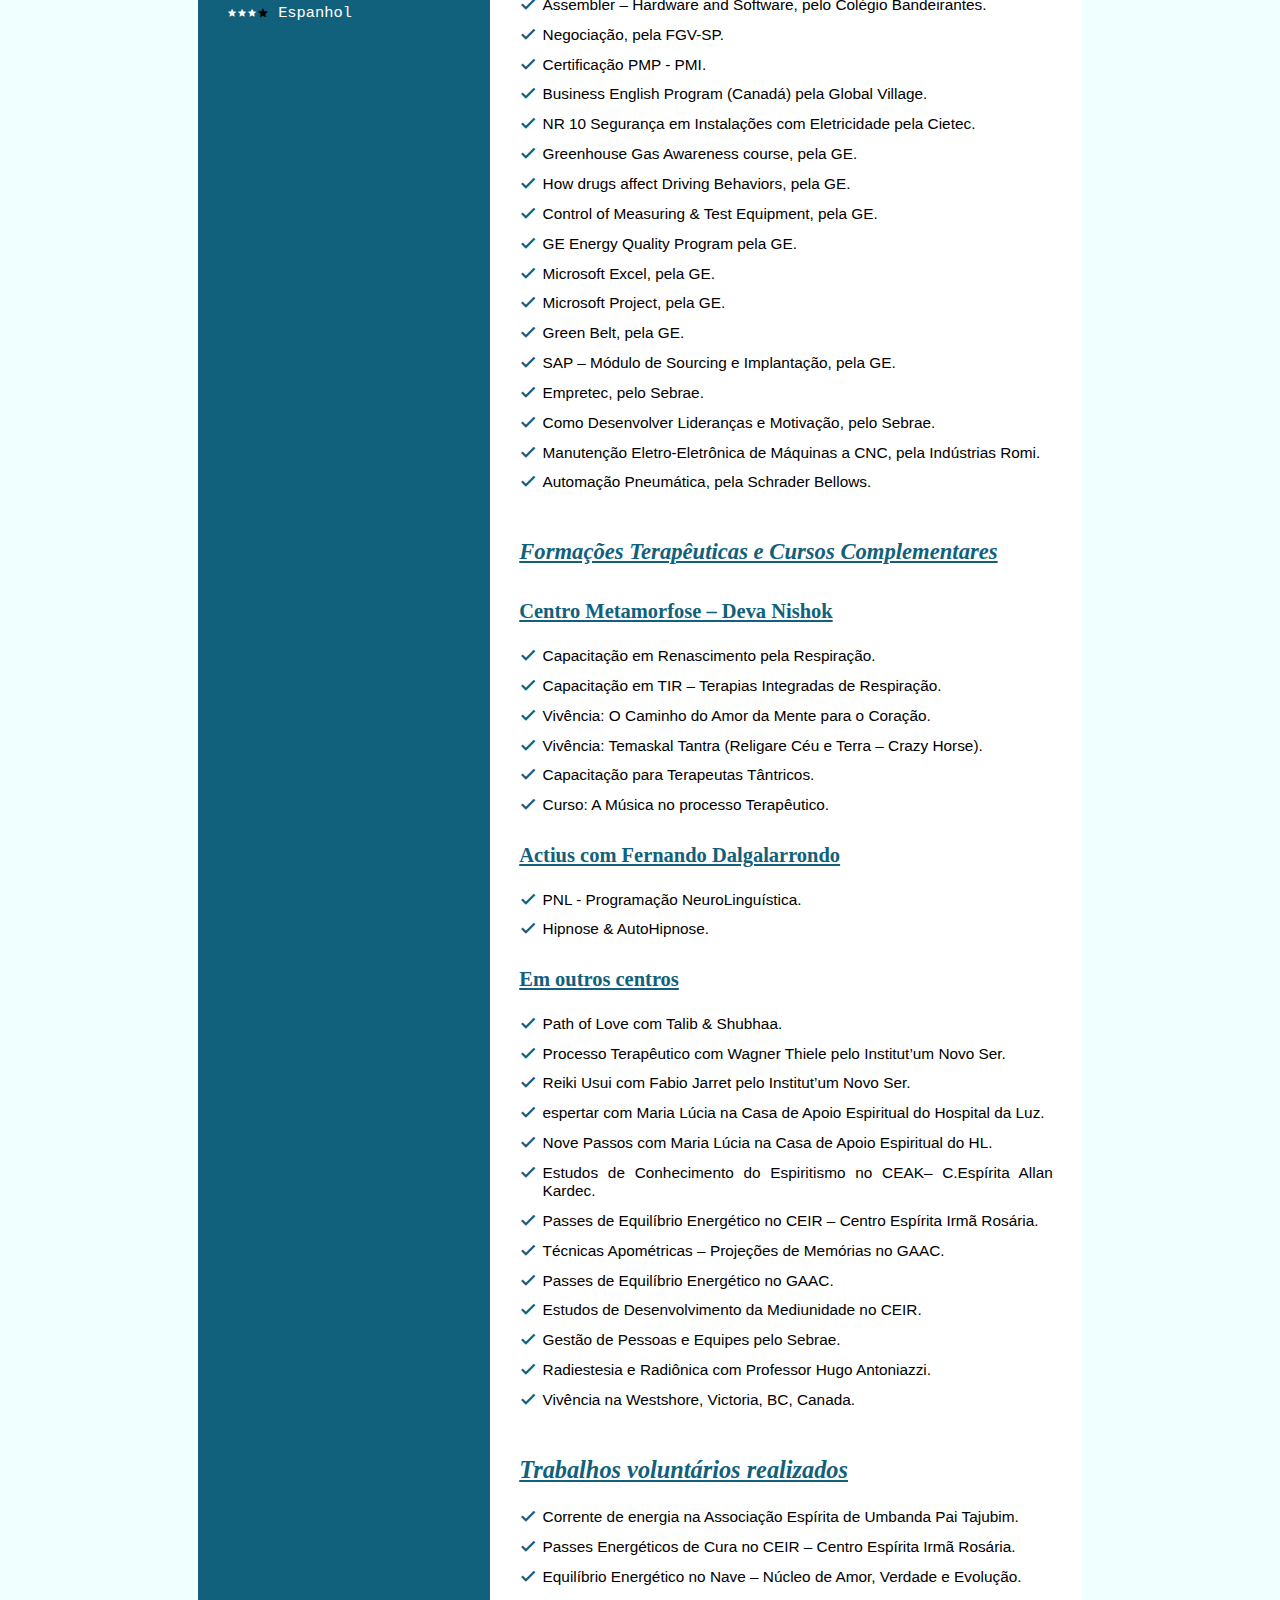
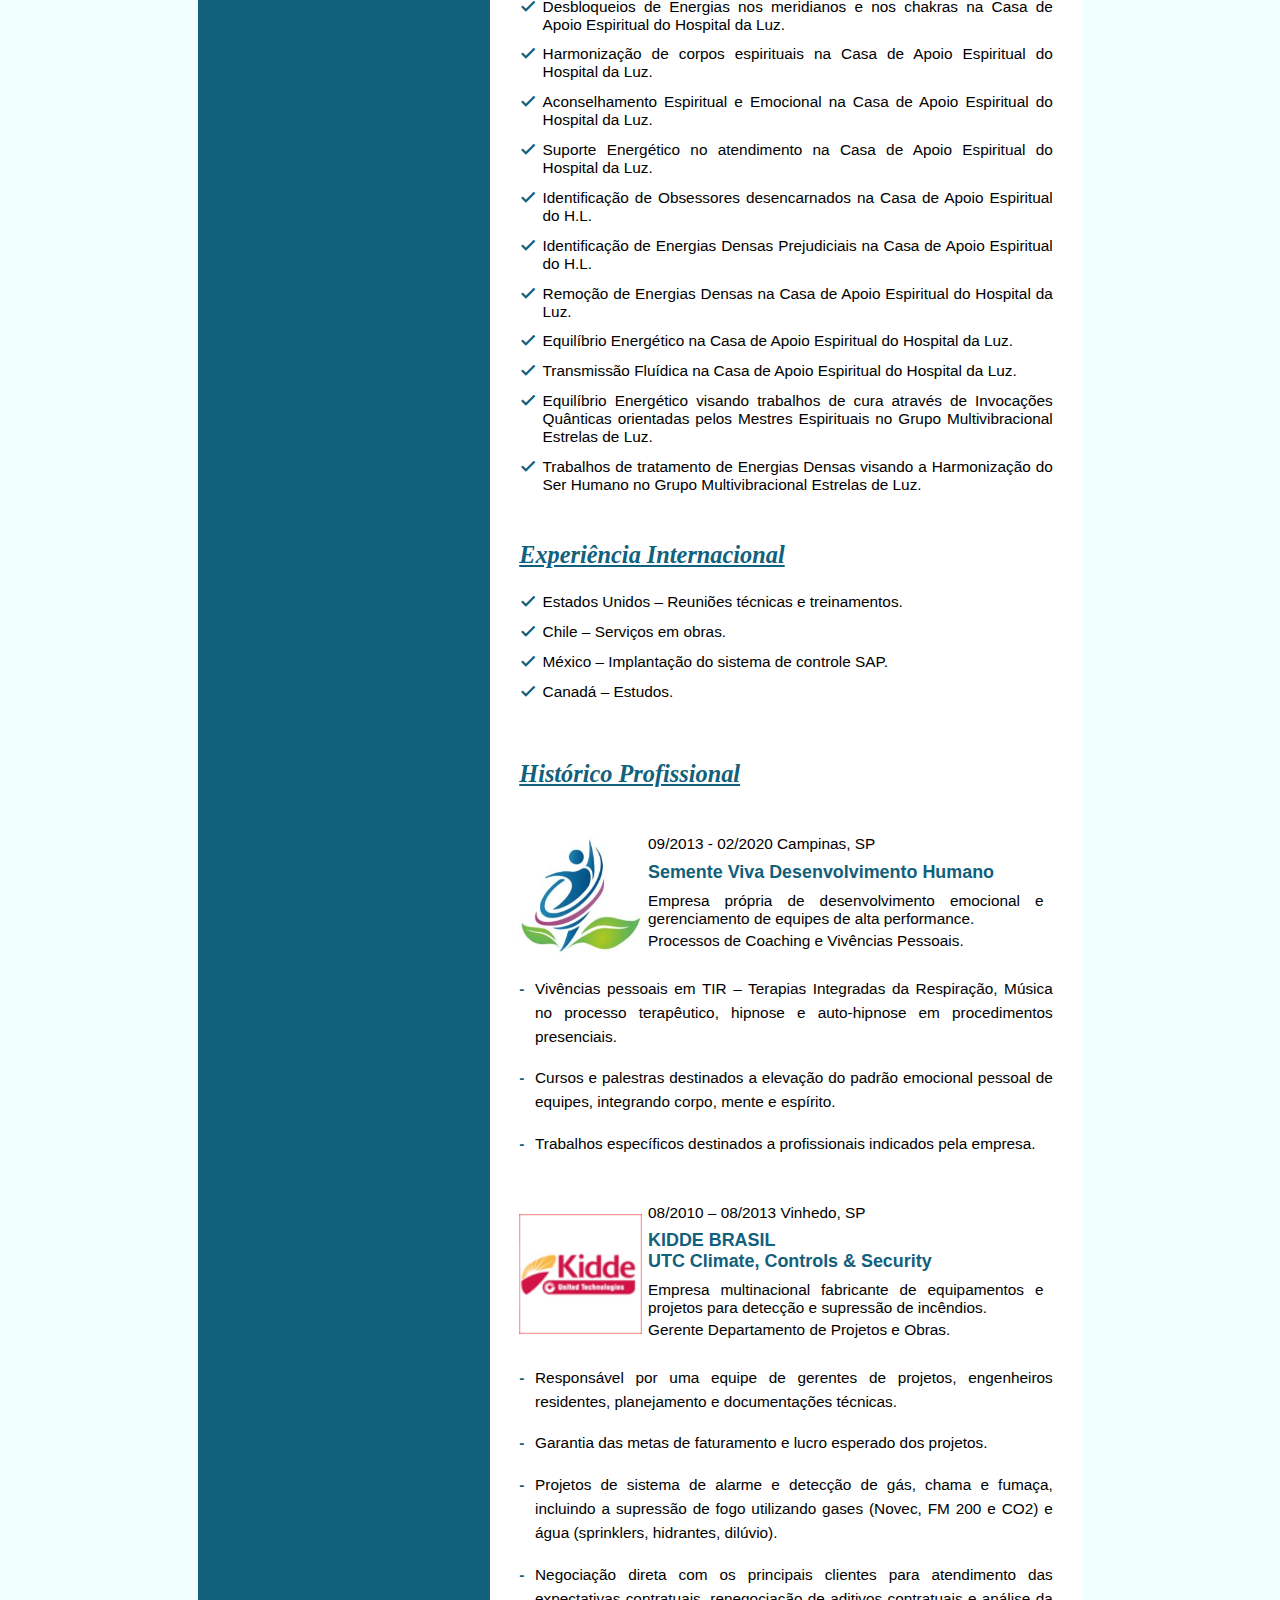
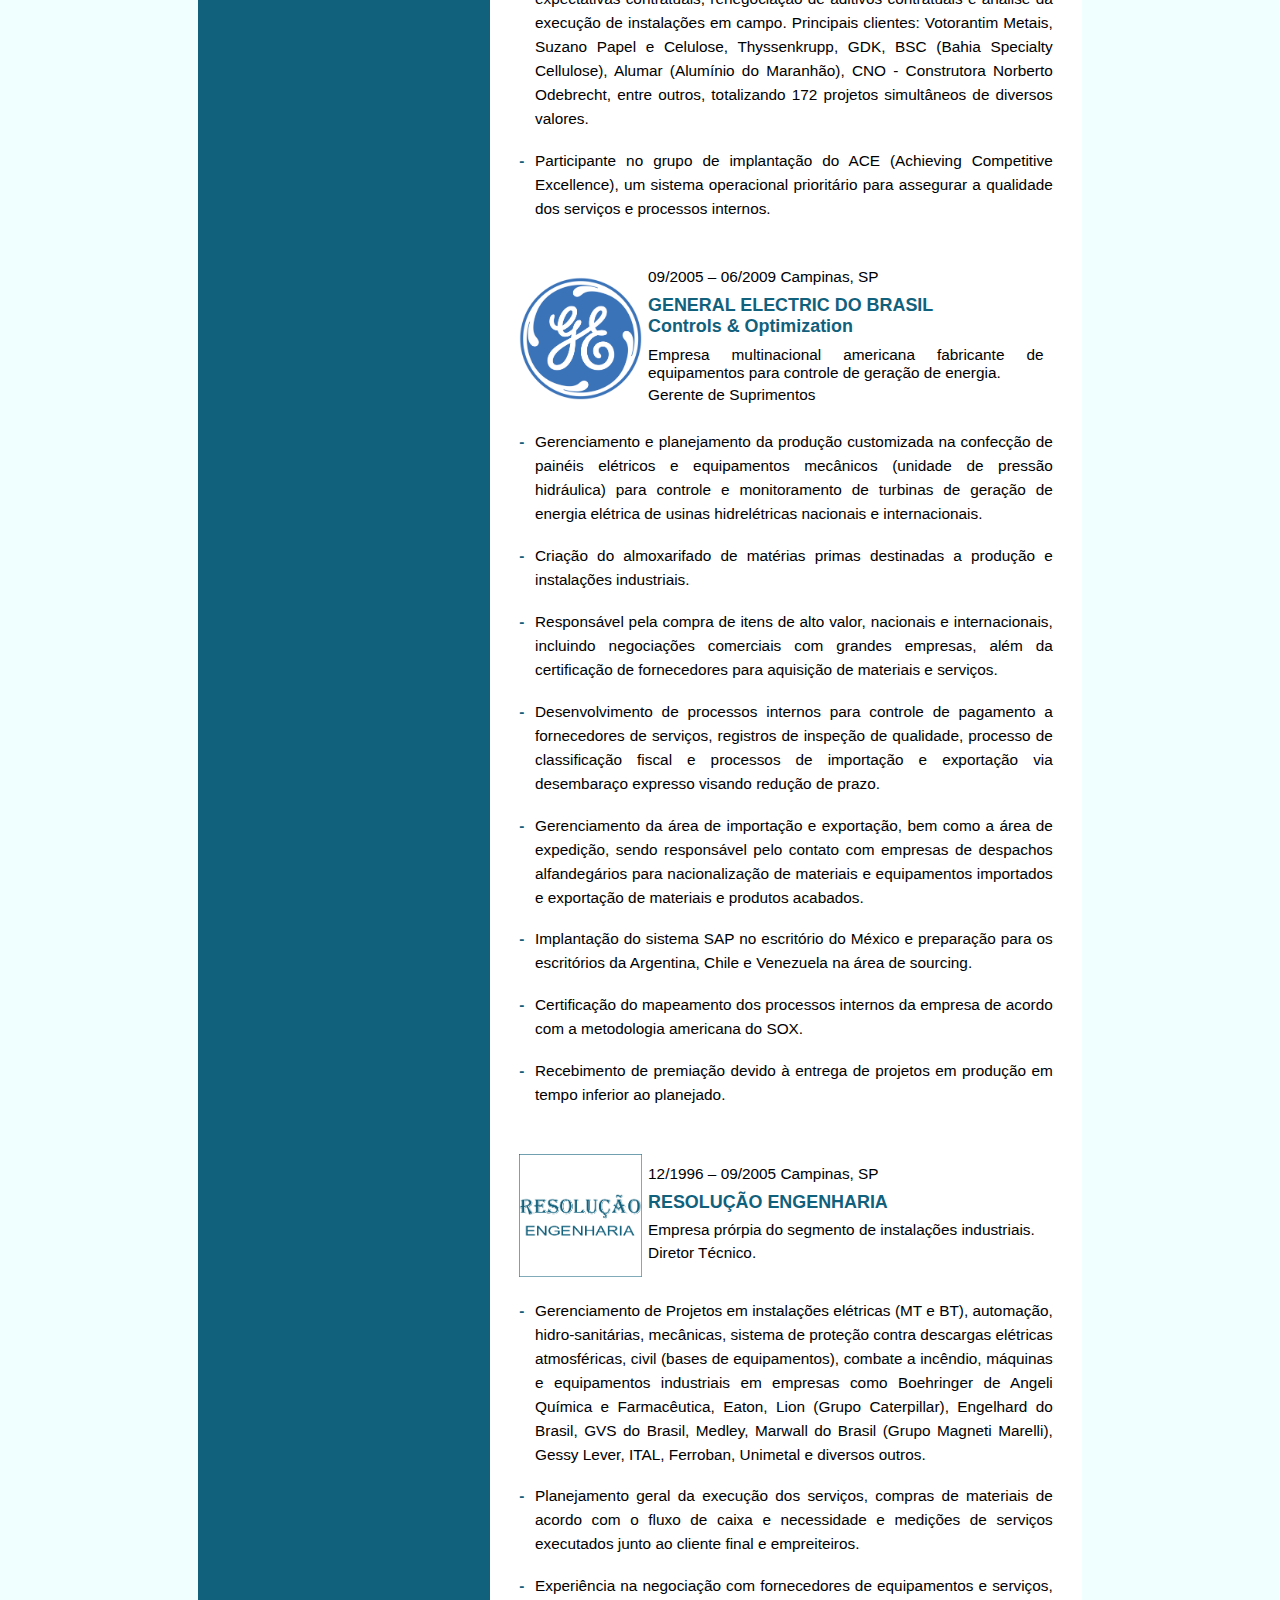
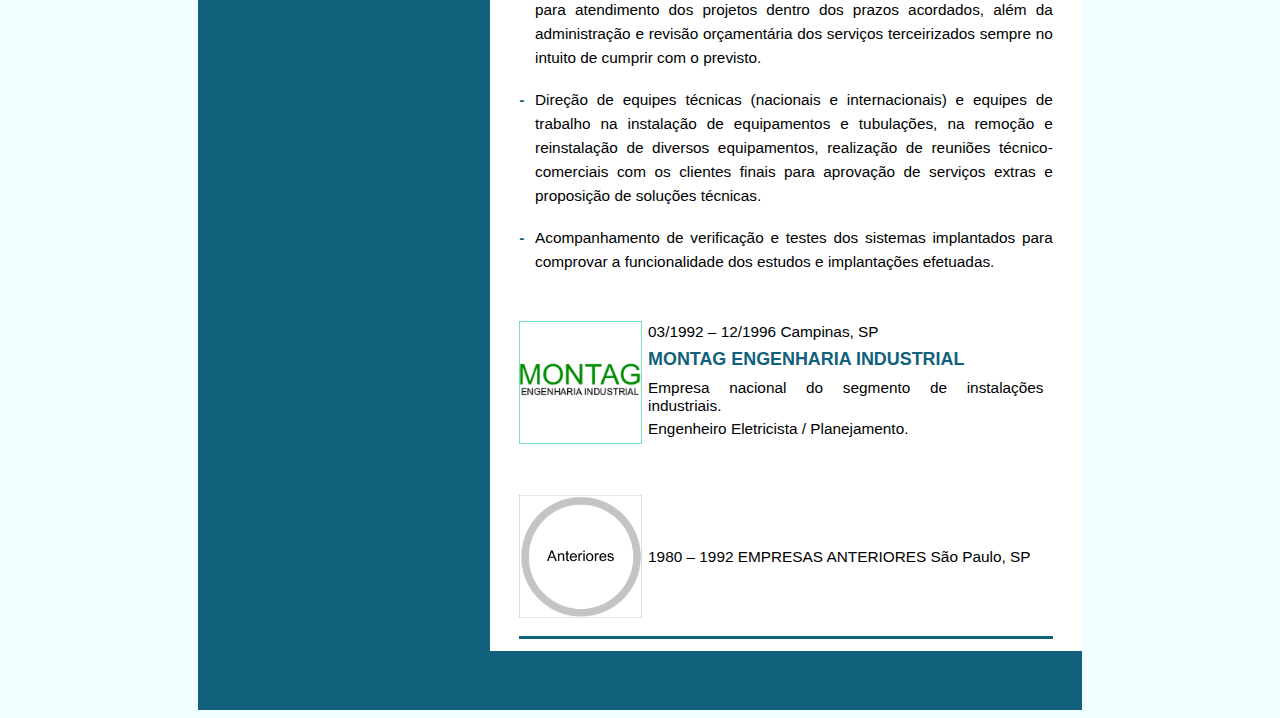
<file: cv_duplo_resp_01.html>
<!DOCTYPE html>
<html lang="en">
<head>
    <meta charset="UTF-8">
    <meta http-equiv="X-UA-Compatible" content="IE=edge">
    <meta name="viewport" content="width=device-width, initial-scale=1.0">
    <link rel="stylesheet" href="./css/cv_duplo_resp_01.css">
    <link rel="stylesheet" href="https://fonts.googleapis.com/icon?family=Material+Icons">
    <title>CV Marcos Rossi Buratto - Comando Grid responsivel</title>
</head>

<body>

    <!--- MOBILE 720PX -->

    <div class="display_none_720px">

        <div class="main_720px">

            <img src="./imgs/pessoal/Marcos20191106A.jpg" alt="photo Marcos Buratto" width="50%" class="photo_marcos">

            <section>
                <div class="display_none_720px">
                    <div class="right_class_header_color_720px">
                            <div class="name_01_720px">MARCOS ROSSI BURATTO, PMP</div>
                            <hr class="division_01_720px">
                            <div class="role_01_720px">IT Project Manager</div>
                    </div>
                </div>
            </section>

        </div>
          
        <section><!--- Goals 720px -->

            <div class="right_class_body_color_goals_720px">

                <p class="goals_p_720px">Objetivos</p>

                <div class="information_block_goals_720px">
                    <span class="material-icons icon_color_goals_720px">grade</span>
                    <span class="text_goals_720px">Atuação na área de tecnologia no setor de programação;</span>
                </div>
                            
                <div class="information_block_goals_720px">
                    <span class="material-icons icon_color_goals_720px">grade</span>                            
                    <span class="text_goals_720px">Gerenciamento na área de Projetos Técnicos;</span>
                </div>

                <div class="information_block_goals_720px">
                    <span class="material-icons icon_color_goals_720px">grade</span>
                    <span class="text_goals_720px">Coordenação de processos técnicos e administrativos.</span>
                </div>
                        
            </div>

        </section>

        <section><!--- QUALIFICATIONS 720px-->

            <div class="right_class_body_color_720px">

                <div class="qualifications_p_720px">Síntese de Qualificações</div>

                <div class="information_block_qualifications_720px">
                    <span class="material-icons icon_color_qualifications_720px">done</span>
                    <span class="text_qualifications_720px">Carreira desenvolvida na Gestão de Projetos e Desenvolvimento de Equipes, com ênfase nas Áreas Técnica, de Montagem Industrial e Suprimentos em empresas como General Electric e UTC Climate, Controls & Security (Kidde Brasil).</span>
                </div>
                
                <div class="information_block_qualifications_720px">
                    <span class="material-icons icon_color_qualifications_720px">done</span>
                    <span class="text_qualifications_720px">Carreira Humana desenvolvida na Área Terapêutica, com certificações em Renascimento e Terapias Integradas de Respiração, Música no processo terapêutico, Terapia tântrica, PNL- Programação NeuroLinguística, Hipnose & AutoHipnose, Radiestesia e Radiônica, Reiki, entre outros.</span>
                </div>

                <div class="information_block_qualifications_720px">
                    <span class="material-icons icon_color_qualifications_720px">done</span>
                    <span class="text_qualifications_720px">Voluntariado desenvolvido em diversos Centros Espirituais de Campinas, tais como: CEIR, Hospital da Luz, Nave, GMEL, AEUPT, entre outros.</span>
                </div>

                <div class="information_block_qualifications_720px">
                    <span class="material-icons icon_color_qualifications_720px">done</span>
                    <span class="text_qualifications_720px">Gerenciamento de Projetos e Obras na Kidde Brasil (UTC Climate, Controls & Security), supervisionando equipes de gerentes de projetos nas áreas de Detecção e Alarme de Incêndio, Detecção e Alarme de presença de gases, supressão de incêndio com uso de gases e sistema de água (sprinkles, hidrantes e dilúvio).</span>
                </div>

                <div class="information_block_qualifications_720px">
                    <span class="material-icons icon_color_qualifications_720px">done</span>
                    <span class="text_qualifications_720px">Gerente de Suprimentos responsável por produção customizada, compras de materiais e serviços no Brasil e no exterior, logística nacional e internacional e almoxarifado.</span>
                </div>

                <div class="information_block_qualifications_720px">
                    <span class="material-icons icon_color_qualifications_720px">done</span>
                    <span class="text_qualifications_720px">Gerenciamento de Projetos em instalações industriais e comerciais, de projetos nacionais e provenientes do exterior (Americanos, Europeus e Japoneses).</span>
                </div>

                <div class="information_block_qualifications_720px">
                    <span class="material-icons icon_color_qualifications_720px">done</span>
                    <span class="text_qualifications_720px">Análise e desenvolvimento de projetos para instalações industriais e comerciais, abrangendo as adequações necessárias para os padrões brasileiros, quando provenientes do exterior.</span>
                </div>

                <div class="information_block_qualifications_720px">
                    <span class="material-icons icon_color_qualifications_720px">done</span>
                    <span class="text_qualifications_720px">Importação e exportação de materiais e equipamentos para montagens e instalações industriais.</span>
                </div>

                <div class="information_block_qualifications_720px">
                    <span class="material-icons icon_color_qualifications_720px">done</span>
                    <span class="text_qualifications_720px">Responsável pela análise técnica de produtos estrangeiros para importação por empresas nacionais, inclusive com contatos técnicos comerciais com os fabricantes.</span>
                </div>

                <div class="information_block_qualifications_720px">
                    <span class="material-icons icon_color_qualifications_720px">done</span>
                    <span class="text_qualifications_720px">Experiência em entregas técnico-comerciais de equipamentos de grande porte nas indústrias em vários estados brasileiros.</span>
                </div>

                <div class="information_block_qualifications_720px">
                    <span class="material-icons icon_color_qualifications_720px">done</span>
                    <span class="text_qualifications_720px">Coordenação de vivências emocionais, meditações, Workshops e palestras, realizadas em empresa própria.</span>
                </div>

                <div class="information_block_qualifications_720px">
                    <span class="material-icons icon_color_qualifications_720px">done</span>
                    <span class="text_qualifications_720px">Perfil generalista, focado no resultado e formação de cultura corporativa, com grande capacidade de organização e desenvolvimento de equipes.</span>
                </div>

                <div class="information_block_qualifications_720px">
                    <span class="material-icons icon_color_qualifications_720px">done</span>
                    <span class="text_qualifications_720px">Hábil no relacionamento com clientes (internos e externos), fornecedores e prestadores de serviços.</span>
                </div>

            </div>

        </section>

        <section><!--- KEY COMPETENCES SECTION 720px-->

            <h3 class="marcos_skills_720px">Principais competências</h3>

            <div class="information_block_02_720px">
                <span class="material-icons icon_white_size_02_720px">grade</span>
                <span class="material-icons icon_white_size_02_720px">grade</span>
                <span class="material-icons icon_white_size_02_720px">grade</span>
                <span class="material-icons icon_white_size_02_720px">grade</span>
                <span class="skills_02_720px">Project Management</span>
            </div>

            <div class="information_block_02_720px">
                <span class="material-icons icon_white_size_02_720px">grade</span>
                <span class="material-icons icon_white_size_02_720px">grade</span>
                <span class="material-icons icon_white_size_02_720px">grade</span>
                <span class="material-icons icon_white_size_02_720px">grade</span>
                <span class="skills_02_720px">Melhoria de Processos</span>
            </div>

            <div class="information_block_02_720px">
                <span class="material-icons icon_white_size_02_720px">grade</span>
                <span class="material-icons icon_white_size_02_720px">grade</span>
                <span class="material-icons icon_white_size_02_720px">grade</span>
                <span class="material-icons icon_size_02_720px">grade</span>
                <span class="skills_02_720px">Análise de Custos</span>
            </div>

            <div class="information_block_02_720px">
                <span class="material-icons icon_white_size_02_720px">grade</span>
                <span class="material-icons icon_white_size_02_720px">grade</span>
                <span class="material-icons icon_white_size_02_720px">grade</span>
                <span class="material-icons icon_size_02_720px">grade</span>
                <span class="skills_02_720px">Treinamento de Equipes Técnicas</span>
            </div>

            <div class="information_block_02_720px">
                <span class="material-icons icon_white_size_02_720px">grade</span>
                <span class="material-icons icon_white_size_02_720px">grade</span>
                <span class="material-icons icon_size_02_720px">grade</span>
                <span class="material-icons icon_size_02_720px">grade</span>
                <span class="skills_02_720px">Administração de Empresas</span>
            </div>

            <div class="information_block_02_720px">
                <span class="material-icons icon_white_size_02_720px">grade</span>
                <span class="material-icons icon_white_size_02_720px">grade</span>
                <span class="material-icons icon_size_02_720px">grade</span>
                <span class="material-icons icon_size_02_720px">grade</span>
                <span class="skills_02_720px">Compras Nacionais e Internacionais</span>
            </div>

            <div class="information_block_02_720px">
                <span class="material-icons icon_white_size_02_720px">grade</span>
                <span class="material-icons icon_size_02_720px">grade</span>
                <span class="material-icons icon_size_02_720px">grade</span>
                <span class="material-icons icon_size_02_720px">grade</span>
                <span class="skills_02_720px">Desenvolvimento de Programas</span>
            </div>

        </section> 

        <section><!--- AWARDS RECEIVED 720 px -->

            <h3 class="marcos_award_720px">Prêmios Recebidos</h3>

            <div class="information_block_03_720px">
                <span class="material-icons icon_white_size_03_720px">done</span>
                <div class="award_03_720px">Negociações técnicas bem sucedidas de projetos, pela empresa Kidde Brasil em 2010, 2011 e 2012.</div>
            </div>

            <div class="information_block_03_720px">
                <span class="material-icons icon_white_size_03_720px">done</span>
                <div class="award_03_720px">Entrega e exportação de equipamentos fabricados em tempo recorde, pela empresa GE Brasil em 2007.</div>
            </div>

            <div class="information_block_03_720px">
                <span class="material-icons icon_white_size_03_720px">done</span>
                <div class="award_03_720px">Entrega de ampliação de energia de um data-center no Rio de Janeiro, pela empresa Nortel Eletricidade em 2004.</div>
            </div>

            <div class="information_block_03_720px">
                <span class="material-icons icon_white_size_03_720px">done</span>
                <div class="award_03_720px">Recuperação de projetos de instalações industriais em Mogi-Mirim, pela Global Construções e Montagens Industriais em 1998.</div>
            </div>

        </section>

        <section><!--- ACADEMIC FORMATION 720px -->

            <div class="academic_p_720px">Formação Acadêmica e<br>Cursos Complementares</div>

            <div class="information_block_academic_720px">
                <span class="material-icons icon_color_academic_720px">done</span>
                <span class="text_academic_720px">MBA Liderança Estratégica e Gestão de Pessoas na FGV-SP.</span>
            </div>

            <div class="information_block_academic_720px">
                <span class="material-icons icon_color_academic_720px">done</span>
                <span class="text_academic_720px">Graduação em Engenharia Eletrotécnica e Eletrônica na FESP-SP.</span>
            </div>

            <div class="information_block_academic_720px">
                <span class="material-icons icon_color_academic_720px">done</span>
                <span class="text_academic_720px">Administração de Empresas para Engenheiros na FAAP-SP.</span>
            </div>

            <div class="information_block_academic_720px">
                <span class="material-icons icon_color_academic_720px">done</span>
                <span class="text_academic_720px">Formação de desenvolvedores de sistemas (em execução), pela A Liga Digital. </span>
            </div>

            <div class="information_block_academic_720px">
                <span class="material-icons icon_color_academic_720px">done</span>
                <span class="text_academic_720px">Assembler – Hardware and Software, pelo Colégio Bandeirantes.</span>
            </div>

            <div class="information_block_academic_720px">
                <span class="material-icons icon_color_academic_720px">done</span>
                <span class="text_academic_720px">Negociação, pela FGV-SP.</span>
            </div>

            <div class="information_block_academic_720px">
                <span class="material-icons icon_color_academic_720px">done</span>
                <span class="text_academic_720px">Certificação PMP - PMI.</span>
            </div>

            <div class="information_block_academic_720px">
                <span class="material-icons icon_color_academic_720px">done</span>
                <span class="text_academic_720px">Business English Program (Canadá) pela Global Village.</span>
            </div>

            <div class="information_block_academic_720px">
                <span class="material-icons icon_color_academic_720px">done</span>
                <span class="text_academic_720px">NR 10 Segurança em Instalações com Eletricidade pela Cietec.</span>
            </div>

            <div class="information_block_academic_720px">
                <span class="material-icons icon_color_academic_720px">done</span>
                <span class="text_academic_720px">Greenhouse Gas Awareness course, pela GE.</span>
            </div>

            <div class="information_block_academic_720px">
                <span class="material-icons icon_color_academic_720px">done</span>
                <span class="text_academic_720px">How drugs affect Driving Behaviors, pela GE.</span>
            </div>

            <div class="information_block_academic_720px">
                <span class="material-icons icon_color_academic_720px">done</span>
                <span class="text_academic_720px">Control of Measuring & Test Equipment, pela GE.</span>
            </div>

            <div class="information_block_academic_720px">
                <span class="material-icons icon_color_academic_720px">done</span>
                <span class="text_academic_720px">GE Energy Quality Program pela GE.</span>
            </div>

            <div class="information_block_academic_720px">
                <span class="material-icons icon_color_academic_720px">done</span>
                <span class="text_academic_720px">Microsoft Excel, pela GE.</span>
            </div>

            <div class="information_block_academic_720px">
                <span class="material-icons icon_color_academic_720px">done</span>
                <span class="text_academic_720px">Microsoft Project, pela GE.</span>
            </div>

            <div class="information_block_academic_720px">
                <span class="material-icons icon_color_academic_720px">done</span>
                <span class="text_academic_720px">Green Belt, pela GE.</span>
            </div>

            <div class="information_block_academic_720px">
                <span class="material-icons icon_color_academic_720px">done</span>
                <span class="text_academic_720px">SAP – Módulo de Sourcing e Implantação, pela GE.</span>
            </div>

            <div class="information_block_academic_720px">
                <span class="material-icons icon_color_academic_720px">done</span>
                <span class="text_academic_720px">Empretec, pelo Sebrae.</span>
            </div>

            <div class="information_block_academic_720px">
                <span class="material-icons icon_color_academic_720px">done</span>
                <span class="text_academic_720px">Como Desenvolver Lideranças e Motivação, pelo Sebrae.</span>
            </div>

            <div class="information_block_academic_720px">
                <span class="material-icons icon_color_academic_720px">done</span>
                <span class="text_academic_720px">Manutenção Eletro-Eletrônica de Máquinas a CNC, pela Indústrias Romi.</span>
            </div>

            <div class="information_block_academic_720px">
                <span class="material-icons icon_color_academic_720px">done</span>
                <span class="text_academic_720px">Automação Pneumática, pela Schrader Bellows.</span>
            </div>

        </section>

        <section><!--- THERAPEUTIC TRAINING 720px -->

            <div class="therapeutic_p_720px">Formações Terapêuticas e<br>Cursos Complementares</div>

                <div class="therapeutic_p_01_720px">Centro Metamorfose – Deva Nishok</div>

                    <div class="information_block_therapeutic_720px">
                        <span class="material-icons icon_color_therapeutic_720px">done</span>
                        <span class="text_therapeutic_720px">Capacitação em Renascimento pela Respiração.</span>
                    </div>

                    <div class="information_block_therapeutic_720px">
                        <span class="material-icons icon_color_therapeutic_720px">done</span>
                        <span class="text_therapeutic_720px">Capacitação em TIR – Terapias Integradas de Respiração.</span>
                    </div>

                    <div class="information_block_therapeutic_720px">
                        <span class="material-icons icon_color_therapeutic_720px">done</span>
                        <span class="text_therapeutic_720px">Vivência: O Caminho do Amor da Mente para o Coração.</span>
                    </div>

                    <div class="information_block_therapeutic_720px">
                        <span class="material-icons icon_color_therapeutic_720px">done</span>
                        <span class="text_therapeutic_720px">Vivência: Temaskal Tantra (Religare Céu e Terra – Crazy Horse).</span>
                    </div>

                    <div class="information_block_therapeutic_720px">
                        <span class="material-icons icon_color_therapeutic_720px">done</span>
                        <span class="text_therapeutic_720px">Capacitação para Terapeutas Tântricos.</span>
                    </div>

                    <div class="information_block_therapeutic_720px">
                        <span class="material-icons icon_color_therapeutic_720px">done</span>
                        <span class="text_therapeutic_720px">Curso: A Música no processo Terapêutico.</span>
                    </div>

                <div class="therapeutic_p_01_720px">Actius com Fernando Dalgalarrondo</div>

                    <div class="information_block_therapeutic_720px">
                        <span class="material-icons icon_color_therapeutic_720px">done</span>
                        <span class="text_therapeutic_720px">PNL - Programação NeuroLinguística.</span>
                    </div>

                    <div class="information_block_therapeutic_720px">
                        <span class="material-icons icon_color_therapeutic_720px">done</span>
                        <span class="text_therapeutic_720px">Hipnose & AutoHipnose.</span>
                    </div>

                <div class="therapeutic_p_01_720px">Em outros centros</div>

                    <div class="information_block_therapeutic_720px">
                        <span class="material-icons icon_color_therapeutic_720px">done</span>
                        <span class="text_therapeutic_720px">Path of Love com Talib & Shubhaa.</span>
                    </div>

                    <div class="information_block_therapeutic_720px">
                        <span class="material-icons icon_color_therapeutic_720px">done</span>
                        <span class="text_therapeutic_720px">Processo Terapêutico com Wagner Thiele pelo Institut’um Novo Ser.</span>
                    </div>

                    <div class="information_block_therapeutic_720px">
                        <span class="material-icons icon_color_therapeutic_720px">done</span>
                        <span class="text_therapeutic_720px">Reiki Usui com Fabio Jarret pelo Institut’um Novo Ser.</span>
                    </div>

                    <div class="information_block_therapeutic_720px">
                        <span class="material-icons icon_color_therapeutic_720px">done</span>
                        <span class="text_therapeutic_720px">espertar com Maria Lúcia na Casa de Apoio Espiritual do Hospital da Luz.</span>
                    </div>

                    <div class="information_block_therapeutic_720px">
                        <span class="material-icons icon_color_therapeutic_720px">done</span>
                        <span class="text_therapeutic_720px">Nove Passos com Maria Lúcia na Casa de Apoio Espiritual do HL.</span>
                    </div>

                    <div class="information_block_therapeutic_720px">
                        <span class="material-icons icon_color_therapeutic_720px">done</span>
                        <span class="text_therapeutic_720px">Estudos de Conhecimento do Espiritismo no CEAK– C.Espírita Allan Kardec.</span>
                    </div>

                    <div class="information_block_therapeutic_720px">
                        <span class="material-icons icon_color_therapeutic_720px">done</span>
                        <span class="text_therapeutic_720px">Passes de Equilíbrio Energético no CEIR – Centro Espírita Irmã Rosária.</span>
                    </div>

                    <div class="information_block_therapeutic_720px">
                        <span class="material-icons icon_color_therapeutic_720px">done</span>
                        <span class="text_therapeutic_720px">Técnicas Apométricas – Projeções de Memórias no GAAC.</span>
                    </div>
            
                    <div class="information_block_therapeutic_720px">
                        <span class="material-icons icon_color_therapeutic_720px">done</span>
                        <span class="text_therapeutic_720px">Passes de Equilíbrio Energético no GAAC.</span>
                    </div>

                    <div class="information_block_therapeutic_720px">
                        <span class="material-icons icon_color_therapeutic_720px">done</span>
                        <span class="text_therapeutic_720px">Estudos de Desenvolvimento da Mediunidade no CEIR.</span>
                    </div>    

                    <div class="information_block_therapeutic_720px">
                        <span class="material-icons icon_color_therapeutic_720px">done</span>
                        <span class="text_therapeutic_720px">Gestão de Pessoas e Equipes pelo Sebrae.</span>
                    </div>

                    <div class="information_block_therapeutic_720px">
                        <span class="material-icons icon_color_therapeutic_720px">done</span>
                        <span class="text_therapeutic_720px">Radiestesia e Radiônica com Professor Hugo Antoniazzi.</span>
                    </div>

                    <div class="information_block_therapeutic_720px">
                        <span class="material-icons icon_color_therapeutic_720px">done</span>
                        <span class="text_therapeutic_720px">Vivência na Westshore, Victoria, BC, Canada.</span>
                    </div>

        </section>

        <section><!--- VOLUNTEER WORK 720px-->

            <div class="volunteer_p_720px">Trabalhos voluntários realizados</div>

                <div class="information_block_volunteer_720px">
                    <span class="material-icons icon_color_volunteer_720px">done</span>
                    <span class="text_volunteer_720px">Corrente de energia na Associação Espírita de Umbanda Pai Tajubim.</span>
                </div>

                <div class="information_block_volunteer_720px">
                    <span class="material-icons icon_color_volunteer_720px">done</span>
                    <span class="text_volunteer_720px">Passes Energéticos de Cura no CEIR – Centro Espírita Irmã Rosária.</span>
                </div>

                <div class="information_block_volunteer_720px">
                    <span class="material-icons icon_color_volunteer_720px">done</span>
                    <span class="text_volunteer_720px">Equilíbrio Energético no Nave – Núcleo de Amor, Verdade e Evolução.</span>
                </div>

                <div class="information_block_volunteer_720px">
                    <span class="material-icons icon_color_volunteer_720px">done</span>
                    <span class="text_volunteer_720px">Desbloqueios de Energias nos meridianos e nos chakras na Casa de Apoio Espiritual do Hospital da Luz.</span>
                </div>

                <div class="information_block_volunteer_720px">
                    <span class="material-icons icon_color_volunteer_720px">done</span>
                    <span class="text_volunteer_720px">Harmonização de corpos espirituais na Casa de Apoio Espiritual do Hospital da Luz.</span>
                </div>

                <div class="information_block_volunteer_720px">
                    <span class="material-icons icon_color_volunteer_720px">done</span>
                    <span class="text_volunteer_720px">Aconselhamento Espiritual e Emocional na Casa de Apoio Espiritual do Hospital da Luz.</span>
                </div>

                <div class="information_block_volunteer_720px">
                    <span class="material-icons icon_color_volunteer_720px">done</span>
                    <span class="text_volunteer_720px">Suporte Energético no atendimento na Casa de Apoio Espiritual do Hospital da Luz.</span>
                </div>

                <div class="information_block_volunteer_720px">
                    <span class="material-icons icon_color_volunteer_720px">done</span>
                    <span class="text_volunteer_720px">Identificação de Obsessores desencarnados na Casa de Apoio Espiritual do H.L.</span>
                </div>

                <div class="information_block_volunteer_720px">
                    <span class="material-icons icon_color_volunteer_720px">done</span>
                    <span class="text_volunteer_720px">Identificação de Energias Densas Prejudiciais na Casa de Apoio Espiritual do H.L.</span>
                </div>
                    
                <div class="information_block_volunteer_720px">
                    <span class="material-icons icon_color_volunteer_720px">done</span>
                    <span class="text_volunteer_720px">Remoção de Energias Densas na Casa de Apoio Espiritual do Hospital da Luz.</span>
                </div>
                
                <div class="information_block_volunteer_720px">
                    <span class="material-icons icon_color_volunteer_720px">done</span>
                    <span class="text_volunteer_720px">Equilíbrio Energético na Casa de Apoio Espiritual do Hospital da Luz.</span>
                </div>

                <div class="information_block_volunteer_720px">
                    <span class="material-icons icon_color_volunteer_720px">done</span>
                    <span class="text_volunteer_720px">Transmissão Fluídica na Casa de Apoio Espiritual do Hospital da Luz.</span>
                </div>

                <div class="information_block_volunteer_720px">
                    <span class="material-icons icon_color_volunteer_720px">done</span>
                    <span class="text_volunteer_720px">Equilíbrio Energético visando trabalhos de cura através de Invocações Quânticas orientadas pelos Mestres Espirituais no Grupo Multivibracional Estrelas de Luz.</span>
                </div>

                <div class="information_block_volunteer_720px">
                    <span class="material-icons icon_color_volunteer_720px">done</span>
                    <span class="text_volunteer_720px">Trabalhos de tratamento de Energias Densas visando a Harmonização do Ser Humano no Grupo Multivibracional Estrelas de Luz.</span>
                </div>

        </section>
        
        <section><!--- INTERNATIONAL TRAVEL 720px-->

            <div class="travel_p_720px">Experiência Internacional</div>

                <div class="information_block_travel_720px">
                    <span class="material-icons icon_color_travel_720px">done</span>
                    <span class="text_travel_720px">Estados Unidos – Reuniões técnicas e treinamentos.</span>
                </div>

                <div class="information_block_travel_720px">
                    <span class="material-icons icon_color_travel_720px">done</span>
                    <span class="text_travel_720px">Chile – Serviços em obras.</span>
                </div>

                <div class="information_block_travel_720px">
                    <span class="material-icons icon_color_travel_720px">done</span>
                    <span class="text_travel_720px">México – Implantação do sistema de controle SAP.</span>
                </div>

                <div class="information_block_travel_720px">
                    <span class="material-icons icon_color_travel_720px">done</span>
                    <span class="text_travel_720px">Canadá – Estudos.</span>
                </div>

        </section>

        <section><!--- LANGUAGES 720p -->

            <h3 class="marcos_languages_720px">Idiomas</h3>

            <div class="information_block_04_720px">
                <span class="material-icons icon_white_size_04_720px">grade</span>
                <span class="material-icons icon_white_size_04_720px">grade</span>
                <span class="material-icons icon_white_size_04_720px">grade</span>
                <span class="material-icons icon_size_04_720px">grade</span>
                <div class="languages_04_720px">Inglês</div>
            </div>

            <div class="information_block_04_720px">
                <span class="material-icons icon_white_size_04_720px">grade</span>
                <span class="material-icons icon_white_size_04_720px">grade</span>
                <span class="material-icons icon_white_size_04_720px">grade</span>
                <span class="material-icons icon_size_04_720px">grade</span>
                <div class="languages_04_720px">Espanhol</div>
            </div>

        </section>

        <section><!--- COMPANIES 720px-->

            <div class="companies_p_720px">Histórico Profissional</div>

                <!--- SEMENTE VIVA -->
                <a href="https://www.marcosanand.com.br/" target="_blank" rel="noreferrer noopener" title="Semente Viva Website" ><img src="./imgs/logos/Logo_Semente_Viva.jpg" alt="logo Semente Viva" class="information_block_companies_sv_720px"></a>
                                    

                <p class="text_companies_sv_720px text_companies_sv_01_720px">09/2013 - 02/2020 Campinas, SP</p>
                <p class="text_companies_sv_720px text_companies_sv_02_720px"><a href="https://marcosanand.com.br/" target="_blank" rel="noreferrer noopener" title="Semente Viva Website">Semente Viva Desenvolvimento Humano</a></p>
                <p class="text_companies_sv_720px text_companies_sv_03_720px">Empresa própria de desenvolvimento emocional e gerenciamento de equipes de alta performance.</p>
                <p class="text_companies_sv_720px text_companies_sv_04_720px">Processos de Coaching e Vivências Pessoais.</p>

                <div class="information_block_companies_sv_01_720px">
                        <span class="text_companies_sv_05_720px">-</span>
                        <span class="text_companies_sv_06_720px">Vivências pessoais em TIR – Terapias Integradas da Respiração, Música no processo terapêutico, hipnose e auto-hipnose em procedimentos presenciais.</span>
                </div>

                <div class="information_block_companies_sv_01_720px">
                    <span class="text_companies_sv_05_720px">-</span>
                    <span class="text_companies_sv_06_720px">Cursos e palestras destinados a elevação do padrão emocional pessoal de equipes, integrando corpo, mente e espírito.</span>
                </div>

                <div class="information_block_companies_sv_01_720px">
                    <span class="text_companies_sv_05_720px">-</span>
                    <span class="text_companies_sv_06_720px">Trabalhos específicos destinados a profissionais indicados pela empresa.</span>
                </div>
                
                <!--- KIDDE BRASIL -->
                <a href="https://www.kidde.com.br/" target="_blank" rel="noreferrer noopener" title="Kidde Brasil Website" ><img src="./imgs/logos/Logo_Kidde_Brasil.png" alt="logo Kidde Brasil" class="information_block_companies_sv_720px"></a>
                                    
                <p class="text_companies_sv_720px text_companies_sv_01_720px">08/2010 – 08/2013 Vinhedo, SP</span>
                <p class="text_companies_sv_720px text_companies_sv_02_720px"><a href="https://www.kidde.com.br/" target="_blank" rel="noreferrer noopener" title="Kidde Brasil Website">KIDDE BRASIL (UTC Climate, Controls & Security)</a></p>
                <p class="text_companies_sv_720px text_companies_sv_03_720px">Empresa multinacional fabricante de equipamentos e projetos para detecção e supressão de incêndios.</p>
                <p class="text_companies_sv_720px text_companies_sv_04_720px">Gerente Departamento de Projetos e Obras.</p>

                <div class="information_block_companies_sv_01_720px">
                        <span class="text_companies_sv_05_720px">-</span>
                        <span class="text_companies_sv_06_720px">Responsável por uma equipe de gerentes de projetos, engenheiros residentes, planejamento e documentações técnicas.</span>
                </div>

                <div class="information_block_companies_sv_01_720px">
                    <span class="text_companies_sv_05_720px">-</span>
                    <span class="text_companies_sv_06_720px">Garantia das metas de faturamento e lucro esperado dos projetos.</span>
                </div>

                <div class="information_block_companies_sv_01_720px">
                    <span class="text_companies_sv_05_720px">-</span>
                    <span class="text_companies_sv_06_720px">Projetos de sistema de alarme e detecção de gás, chama e fumaça, incluindo a supressão de fogo utilizando gases (Novec, FM 200 e CO2) e água (sprinklers, hidrantes, dilúvio).</span>
                </div>

                <div class="information_block_companies_sv_01_720px">
                    <span class="text_companies_sv_05_720px">-</span>
                    <span class="text_companies_sv_06_720px">Negociação direta com os principais clientes para atendimento das expectativas contratuais, renegociação de aditivos contratuais e análise da execução de instalações em campo. Principais clientes: Votorantim Metais, Suzano Papel e Celulose, Thyssenkrupp, GDK, BSC (Bahia Specialty Cellulose), Alumar (Alumínio do Maranhão), CNO - Construtora Norberto Odebrecht, entre outros, totalizando 172 projetos simultâneos de diversos valores.</span>
                </div>

                <div class="information_block_companies_sv_01_720px">
                    <span class="text_companies_sv_05_720px">-</span>
                    <span class="text_companies_sv_06_720px">Participante no grupo de implantação do ACE (Achieving Competitive Excellence), um sistema operacional prioritário para assegurar a qualidade dos serviços e processos internos.</span>
                </div>

                <!--- GE BRASIL -->
                <a href="https://www.ge.com/research/technology-domains/controls-optimization" target="_blank" rel="noreferrer noopener" title="GE Brasil Website" ><img src="./imgs/logos/Logo_GE_Brasil.png" alt="Logo GE Brasil" class="information_block_companies_sv_720px"></a>
                                    
                <p class="text_companies_sv_720px text_companies_sv_01_720px">09/2005 – 06/2009 Campinas, SP</p>
                <p class="text_companies_sv_720px text_companies_sv_02_720px"><a href="https://www.ge.com/research/technology-domains/controls-optimization" target="_blank" rel="noreferrer noopener" title="GE Brasil Website">GENERAL ELECTRIC DO BRASIL<br>Controls & Optimization</a></p>
                <p class="text_companies_sv_720px text_companies_sv_03_720px">Empresa multinacional americana fabricante de equipamentos para controle de geração de energia.</p>
                <p class="text_companies_sv_720px text_companies_sv_04_720px">Gerente de Suprimentos</p>

                <div class="information_block_companies_sv_01_720px">
                        <span class="text_companies_sv_05_720px">-</span>
                        <span class="text_companies_sv_06_720px">Gerenciamento e planejamento da produção customizada na confecção de painéis elétricos e equipamentos mecânicos (unidade de pressão hidráulica) para controle e monitoramento de turbinas de geração de energia elétrica de usinas hidrelétricas nacionais e internacionais.</span>
                </div>

                <div class="information_block_companies_sv_01_720px">
                    <span class="text_companies_sv_05_720px">-</span>
                    <span class="text_companies_sv_06_720px">Criação do almoxarifado de matérias primas destinadas a produção e instalações industriais.</span>
                </div>

                <div class="information_block_companies_sv_01_720px">
                    <span class="text_companies_sv_05_720px">-</span>
                    <span class="text_companies_sv_06_720px">Responsável pela compra de itens de alto valor, nacionais e internacionais, incluindo negociações comerciais com grandes empresas, além da certificação de fornecedores para aquisição de materiais e serviços.</span>
                </div>

                <div class="information_block_companies_sv_01_720px">
                    <span class="text_companies_sv_05_720px">-</span>
                    <span class="text_companies_sv_06_720px">Desenvolvimento de processos internos para controle de pagamento a fornecedores de serviços, registros de inspeção de qualidade, processo de classificação fiscal e processos de importação e exportação via desembaraço expresso visando redução de prazo.</span>
                </div>

                <div class="information_block_companies_sv_01_720px">
                    <span class="text_companies_sv_05_720px">-</span>
                    <span class="text_companies_sv_06_720px">Gerenciamento da área de importação e exportação, bem como a área de expedição, sendo responsável pelo contato com empresas de despachos alfandegários para nacionalização de materiais e equipamentos importados e exportação de materiais e produtos acabados.</span>
                </div>

                <div class="information_block_companies_sv_01_720px">
                    <span class="text_companies_sv_05_720px">-</span>
                    <span class="text_companies_sv_06_720px">Implantação do sistema SAP no escritório do México e preparação para os escritórios da Argentina, Chile e Venezuela na área de sourcing.</span>
                </div>

                <div class="information_block_companies_sv_01_720px">
                    <span class="text_companies_sv_05_720px">-</span>
                    <span class="text_companies_sv_06_720px">Certificação do mapeamento dos processos internos da empresa de acordo com a metodologia americana do SOX.</span>
                </div>

                <div class="information_block_companies_sv_01_720px">
                    <span class="text_companies_sv_05_720px">-</span>
                    <span class="text_companies_sv_06_720px">Recebimento de premiação devido à entrega de projetos em produção em tempo inferior ao planejado.</span>
                </div>

                <!--- RESOLUÇÃO ENGENHARIA -->          
                <a href="https://cnpjs.rocks/cnpj/01680652000187/marcos-rossi-buratto-me.html" target="_blank" rel="noreferrer noopener" title="Empresa encerrada" ><img src="./imgs/logos/Logo_Resolucao_engenharia.png" alt="RESOLUÇÃO ENGENHARIA" class="information_block_companies_sv_720px"></a>
                                    
                <p class="text_companies_sv_720px text_companies_sv_01_720px">12/1996 – 09/2005 Campinas, SP</p>
                <p class="text_companies_sv_720px text_companies_sv_02_720px"><a href="https://cnpjs.rocks/cnpj/01680652000187/marcos-rossi-buratto-me.html" target="_blank" rel="noreferrer noopener" title="Empresa encerrada">RESOLUÇÃO ENGENHARIA</a></p>
                <p class="text_companies_sv_720px text_companies_sv_03_720px">Empresa própria do segmento de instalações industriais.</p>
                <p class="text_companies_sv_720px text_companies_sv_04_720px">Diretor Técnico.</p>

                <div class="information_block_companies_sv_01_720px">
                    <span class="text_companies_sv_05_720px">-</span>
                    <span class="text_companies_sv_06_720px">Gerenciamento de Projetos em instalações elétricas (MT e BT), automação, hidro-sanitárias, mecânicas, sistema de proteção contra descargas elétricas atmosféricas, civil (bases de equipamentos), combate a incêndio, máquinas e equipamentos industriais em empresas como Boehringer de Angeli Química e Farmacêutica, Eaton, Lion (Grupo Caterpillar), Engelhard do Brasil, GVS do Brasil, Medley, Marwall do Brasil (Grupo Magneti Marelli), Gessy Lever, ITAL, Ferroban, Unimetal e diversos outros.</span>
                </div>

                <div class="information_block_companies_sv_01_720px">
                    <span class="text_companies_sv_05_720px">-</span>
                    <span class="text_companies_sv_06_720px">Planejamento geral da execução dos serviços, compras de materiais de acordo com o fluxo de caixa e necessidade  e medições de serviços executados junto ao cliente final e empreiteiros.</span>
                </div>

                <div class="information_block_companies_sv_01_720px">
                    <span class="text_companies_sv_05_720px">-</span>
                    <span class="text_companies_sv_06_720px">Experiência na negociação com fornecedores de equipamentos e serviços, para atendimento dos projetos dentro dos prazos acordados, além da administração e revisão orçamentária dos serviços terceirizados sempre no intuito de cumprir com o previsto.</span>
                </div>

                <div class="information_block_companies_sv_01_720px">
                    <span class="text_companies_sv_05_720px">-</span>
                    <span class="text_companies_sv_06_720px">Direção de equipes técnicas (nacionais e internacionais) e equipes de trabalho na instalação de equipamentos e tubulações, na remoção e reinstalação de diversos equipamentos, realização de reuniões técnico-comerciais com os clientes finais para aprovação de serviços extras e proposição de soluções técnicas.</span>
                </div>

                <div class="information_block_companies_sv_01_720px">
                    <span class="text_companies_sv_05_720px">-</span>
                    <span class="text_companies_sv_06_720px">Acompanhamento de verificação e testes dos sistemas implantados para comprovar a funcionalidade dos estudos e implantações efetuadas.</span>
                </div>

                <!--- MONTAG ENGENHARIA -->       
                <a href="http://cnpj.info/Montag-Engenharia-Industrial-Ltda" target="_blank" rel="noreferrer noopener" title="Empresa encerrada" ><img src="./imgs/logos/Logo_Montag_Engenharia.png" alt="Logo Montag Engenharia" class="information_block_companies_sv_720px"></a>
                                    
                <p class="text_companies_sv_720px text_companies_sv_01_720px">03/1992 – 12/1996 Campinas, SP</p>
                <p class="text_companies_sv_720px text_companies_sv_02_720px"><a href="http://cnpj.info/Montag-Engenharia-Industrial-Ltda" target="_blank" rel="noreferrer noopener" title="Empresa encerrada">MONTAG ENGENHARIA INDUSTRIAL</a></p>
                <p class="text_companies_sv_720px text_companies_sv_03_720px">Empresa nacional do segmento de instalações industriais.</p>
                <p class="text_companies_sv_720px text_companies_sv_04_720px">Engenheiro Eletricista / Planejamento.</p>

                <!--- EMPRESAS ANTERIORES -->
                                                        
                <img src="./imgs/logos/Logo_Anteriores.png" alt="logo anteriores" class="information_block_companies_sv_720px"></a>
                                            
                <p class="text_companies_sv_720px text_companies_sv_01_720px">1980 – 1992 EMPRESAS ANTERIORES São Paulo, SP</p>

        </section>

        <section><!--- END PAGE-->

            <hr class="division_02_720px">


        </section>

        <footer>

            <section><!--- FOOTER REDES SOCIAIS -->
                <div class="information_block_01_footer">
    
                    <span class="marcos_contact_footer"></span>
    
                    <span class="marcos_contact_footer">Siga-nos nas redes sociais: </span>
    
                    <a href="https://web.facebook.com/SementeVivaDesenvolvimentoHumano" target="_blank" rel="noreferrer noopener" title="facebook_semente_viva"><img src="./imgs/redes/meta.png" alt="logo_facebook" class="footer_icons"></a>
    
                    <a href="https://www.linkedin.com/in/marcosburatto/" target="_blank" rel="noreferrer noopener" title="linkedin_Marcos_buratto"><img src="./imgs/redes/linkedin.png" alt="logo_linkedin" class="footer_icons"></a>
    
                    <a href="https://www.instagram.com/sementeviva_" target="_blank" rel="noreferrer noopener" title="Instagram_sementeviva_"><img src="./imgs/redes/instagram.png" alt="logo_instagram" class="footer_icons"></a>
    
                    <a href="https://www.marcosanand.com.br" target="_blank" rel="noreferrer noopener" title="site_semente_viva"><img src="./imgs/redes/site.png" alt="logo_site" class="footer_icons"></a>
                
                </div>
    
                <div class="information_block_02_footer">
    
                    <span class="marcos_contact_footer"></span>
     
                    <span class="marcos_contact_footer">Entre em contato: </span>
    
                    <img src="./imgs/redes/telefone.png" alt="logo_telefone" class="footer_icons_02"></a>
    
                    <a href="https://api.whatsapp.com/send?phone=5519981946837" target="_blank"><img src="./imgs/redes/whatsapp.png" alt="logo_whatsapp" class="footer_icons_02"></a>
    
                    <a href="https://api.whatsapp.com/send?phone=5519981946837" target="_blank"><span class="marcos_contact_footer_02">+55 19 9.8194-6837</span></a>
    
                </div>
    
                <div class="information_block_03_footer">
    
                    <span class="marcos_contact_footer"></span>
    
                    <a href="mailto:marcosrburatto@gmail.com" title="mail_to"><img src="./imgs/redes/email.png" alt="logo_email" class="footer_icons_03"></a>
    
                    <a href="mailto:marcosrburatto@gmail.com" title="mail_to"><span class="marcos_contact_footer_03">marcosrburatto@gmail.com</span></a>
              
                </div>
    
                <div class="information_block_04_footer">
    
                    <span class="marcos_contact_footer"></span>
    
                    <span class="marcos_contact_footer">Receba o currículo em .pdf: </span>
    
                    <a href="./pdfs/CV_Marcos_Buratto.pdf" download="CV_Marcos_Buratto.pdf" target="_blank"><img src="./imgs/redes/download.png" alt="logo_download" class="footer_icons_04"></a>
    
                    <a href="./pdfs/CV_Marcos_Buratto.pdf" download="CV_Marcos_Buratto.pdf" target="_blank"><span class="marcos_contact_footer_04">Download CV Marcos Buratto.pdf</span></a>
              
                </div>
    
            </section>
    
        </footer>

    </div>




   <!--- DESKTOP -->

    <div class="display_none_min_721px">

        <div class="main">
            
            <div class="left_side">

                <img src="./imgs/pessoal/Marcos20191106A.jpg" alt="photo Marcos Buratto" width="50%" class="photo_marcos">
            
                <section><!--- CONTACTS SECTION -->
                    <h3 class="marcos_contact">Contatos</h3>

                    <div class="information_block_01">
                        <span class="material-icons icon_white_size_01">phone</span>
                        <span class="address_01">+55 19 98194-6837</span>
                    </div>
                
                    <div class="information_block_01">
                        <span class="material-icons icon_white_size_01">room</span>
    
                        <div class="address">
                            <span class="address_01">Av. Dr. Nelson Noronha Gustavo Filho, 150</span>
                            <span class="address_01 address_012">Campinas, SP</span>
                        </div>
                    </div>
                
                    <div class="information_block_01">
                        <span class="material-icons icon_white_size_01">email</span>
                        <span class="address_01">marcosrburatto@gmail.com</span>
                    </div>

                    <div class="information_block_01">
                        <span class="material-icons icon_white_size_01">computer</span>
                        <span class="address_01">marcosanand.com.br</span>
                    </div>

                </section>
            
                <section><!--- KEY COMPETENCES SECTION -->

                    <h3 class="marcos_skills">Principais competências</h3>

                    <div class="information_block_02">
                        <span class="material-icons icon_white_size_02">grade</span>
                        <span class="material-icons icon_white_size_02">grade</span>
                        <span class="material-icons icon_white_size_02">grade</span>
                        <span class="material-icons icon_white_size_02">grade</span>
                        <span class="skills_02">Project Management</span>
                    </div>

                    <div class="information_block_02">
                        <span class="material-icons icon_white_size_02">grade</span>
                        <span class="material-icons icon_white_size_02">grade</span>
                        <span class="material-icons icon_white_size_02">grade</span>
                        <span class="material-icons icon_white_size_02">grade</span>
                        <span class="skills_02">Melhoria de Processos</span>
                    </div>

                    <div class="information_block_02">
                        <span class="material-icons icon_white_size_02">grade</span>
                        <span class="material-icons icon_white_size_02">grade</span>
                        <span class="material-icons icon_white_size_02">grade</span>
                        <span class="material-icons icon_size_02">grade</span>
                        <span class="skills_02">Análise de Custos</span>
                    </div>

                    <div class="information_block_02">
                        <span class="material-icons icon_white_size_02">grade</span>
                        <span class="material-icons icon_white_size_02">grade</span>
                        <span class="material-icons icon_white_size_02">grade</span>
                        <span class="material-icons icon_size_02">grade</span>
                        <span class="skills_02">Treinamento de Equipes Técnicas</span>
                    </div>

                    <div class="information_block_02">
                        <span class="material-icons icon_white_size_02">grade</span>
                        <span class="material-icons icon_white_size_02">grade</span>
                        <span class="material-icons icon_size_02">grade</span>
                        <span class="material-icons icon_size_02">grade</span>
                        <span class="skills_02">Administração de Empresas</span>
                    </div>

                    <div class="information_block_02">
                        <span class="material-icons icon_white_size_02">grade</span>
                        <span class="material-icons icon_white_size_02">grade</span>
                        <span class="material-icons icon_size_02">grade</span>
                        <span class="material-icons icon_size_02">grade</span>
                        <span class="skills_02">Compras Nacionais e Internacionais</span>
                    </div>

                    <div class="information_block_02">
                        <span class="material-icons icon_white_size_02">grade</span>
                        <span class="material-icons icon_size_02">grade</span>
                        <span class="material-icons icon_size_02">grade</span>
                        <span class="material-icons icon_size_02">grade</span>
                        <span class="skills_02">Desenvolvimento de Programas</span>
                    </div>

                </section> 
            
                <section><!--- AWARDS RECEIVED -->

                    <h3 class="marcos_award">Prêmios Recebidos</h3>

                    <div class="information_block_03">
                        <span class="material-icons icon_white_size_03">done</span>
                        <div class="award_03">Negociações técnicas bem sucedidas de projetos, pela empresa Kidde Brasil em 2010, 2011 e 2012.</div>
                    </div>

                    <div class="information_block_03">
                        <span class="material-icons icon_white_size_03">done</span>
                        <div class="award_03">Entrega e exportação de equipamentos fabricados em tempo recorde, pela empresa GE Brasil em 2007.</div>
                    </div>

                    <div class="information_block_03">
                        <span class="material-icons icon_white_size_03">done</span>
                        <div class="award_03">Entrega de ampliação de energia de um data-center no Rio de Janeiro, pela empresa Nortel Eletricidade em 2004.</div>
                    </div>

                    <div class="information_block_03">
                        <span class="material-icons icon_white_size_03">done</span>
                        <div class="award_03">Recuperação de projetos de instalações industriais em Mogi-Mirim, pela Global Construções e Montagens Industriais em 1998.</div>
                    </div>

                </section> 
            
                <section><!--- LANGUAGES -->

                    <h3 class="marcos_languages">Idiomas</h3>

                    <div class="information_block_04">
                        <span class="material-icons icon_white_size_04">grade</span>
                        <span class="material-icons icon_white_size_04">grade</span>
                        <span class="material-icons icon_white_size_04">grade</span>
                        <span class="material-icons icon_size_04">grade</span>
                        <div class="languages_04">Inglês</div>
                    </div>

                    <div class="information_block_04">
                        <span class="material-icons icon_white_size_04">grade</span>
                        <span class="material-icons icon_white_size_04">grade</span>
                        <span class="material-icons icon_white_size_04">grade</span>
                        <span class="material-icons icon_size_04">grade</span>
                        <div class="languages_04">Espanhol</div>
                    </div>

                </section>           

            </div>

            <div class="right_side">

                <div class="right_class_header_color">

                    <section><!--- RIGHT SIDE HEADER-->
                        <div class="name_01">MARCOS ROSSI BURATTO, PMP</div>
                        <hr class="division_01">
                        <div class="role_01">IT Project Manager</div>
                    </section>

                </div>

                <section><!--- RIGHT SIDE GOALS-->

                    <div class="right_class_body_color_goals">

                        <p class="goals_p">Objetivos</p>

                        <div class="information_block_goals">
                            <span class="material-icons icon_color_goals">grade</span>
                            <span class="text_goals">Atuação na área de tecnologia no setor de programação;</span>
                        </div>
                            
                        <div class="information_block_goals">
                            <span class="material-icons icon_color_goals">grade</span>                            
                            <span class="text_goals">Gerenciamento na área de Projetos Técnicos;</span>
                        </div>

                        <div class="information_block_goals">
                            <span class="material-icons icon_color_goals">grade</span>
                            <span class="text_goals">Coordenação de processos técnicos e administrativos.</span>
                        </div>
                        
                    </div>

                </section>

                <section><!--- RIGHT SIDE QUALIFICATIONS -->

                    <div class="right_class_body_color">

                        <div class="qualifications_p">Síntese de Qualificações</div>

                        <div class="information_block_qualifications">
                            <span class="material-icons icon_color_qualifications">done</span>
                            <span class="text_qualifications">Carreira desenvolvida na Gestão de Projetos e Desenvolvimento de Equipes, com ênfase nas Áreas Técnica, de Montagem Industrial e Suprimentos em empresas como General Electric e UTC Climate, Controls & Security (Kidde Brasil).</span>
                        </div>
                    
                        <div class="information_block_qualifications">
                            <span class="material-icons icon_color_qualifications">done</span>
                            <span class="text_qualifications">Carreira Humana desenvolvida na Área Terapêutica, com certificações em Renascimento e Terapias Integradas de Respiração, Música no processo terapêutico, Terapia tântrica, PNL- Programação NeuroLinguística, Hipnose & AutoHipnose, Radiestesia e Radiônica, Reiki, entre outros.</span>
                        </div>

                        <div class="information_block_qualifications">
                            <span class="material-icons icon_color_qualifications">done</span>
                            <span class="text_qualifications">Voluntariado desenvolvido em diversos Centros Espirituais de Campinas, tais como: CEIR, Hospital da Luz, Nave, GMEL, AEUPT, entre outros.</span>
                        </div>

                        <div class="information_block_qualifications">
                            <span class="material-icons icon_color_qualifications">done</span>
                            <span class="text_qualifications">Gerenciamento de Projetos e Obras na Kidde Brasil (UTC Climate, Controls & Security), supervisionando equipes de gerentes de projetos nas áreas de Detecção e Alarme de Incêndio, Detecção e Alarme de presença de gases, supressão de incêndio com uso de gases e sistema de água (sprinkles, hidrantes e dilúvio).</span>
                        </div>

                        <div class="information_block_qualifications">
                            <span class="material-icons icon_color_qualifications">done</span>
                            <span class="text_qualifications">Gerente de Suprimentos responsável por produção customizada, compras de materiais e serviços no Brasil e no exterior, logística nacional e internacional e almoxarifado.</span>
                        </div>

                        <div class="information_block_qualifications">
                            <span class="material-icons icon_color_qualifications">done</span>
                            <span class="text_qualifications">Gerenciamento de Projetos em instalações industriais e comerciais, de projetos nacionais e provenientes do exterior (Americanos, Europeus e Japoneses).</span>
                        </div>

                        <div class="information_block_qualifications">
                            <span class="material-icons icon_color_qualifications">done</span>
                            <span class="text_qualifications">Análise e desenvolvimento de projetos para instalações industriais e comerciais, abrangendo as adequações necessárias para os padrões brasileiros, quando provenientes do exterior.</span>
                        </div>

                        <div class="information_block_qualifications">
                            <span class="material-icons icon_color_qualifications">done</span>
                            <span class="text_qualifications">Importação e exportação de materiais e equipamentos para montagens e instalações industriais.</span>
                        </div>

                        <div class="information_block_qualifications">
                            <span class="material-icons icon_color_qualifications">done</span>
                            <span class="text_qualifications">Responsável pela análise técnica de produtos estrangeiros para importação por empresas nacionais, inclusive com contatos técnicos comerciais com os fabricantes.</span>
                        </div>

                        <div class="information_block_qualifications">
                            <span class="material-icons icon_color_qualifications">done</span>
                            <span class="text_qualifications">Experiência em entregas técnico-comerciais de equipamentos de grande porte nas indústrias em vários estados brasileiros.</span>
                        </div>

                        <div class="information_block_qualifications">
                            <span class="material-icons icon_color_qualifications">done</span>
                            <span class="text_qualifications">Coordenação de vivências emocionais, meditações, Workshops e palestras, realizadas em empresa própria.</span>
                        </div>

                        <div class="information_block_qualifications">
                            <span class="material-icons icon_color_qualifications">done</span>
                            <span class="text_qualifications">Perfil generalista, focado no resultado e formação de cultura corporativa, com grande capacidade de organização e desenvolvimento de equipes.</span>
                        </div>

                        <div class="information_block_qualifications">
                            <span class="material-icons icon_color_qualifications">done</span>
                            <span class="text_qualifications">Hábil no relacionamento com clientes (internos e externos), fornecedores e prestadores de serviços.</span>
                        </div>

                    </div>

                </section>

                <section><!--- RIGHT SIDE ACADEMIC FORMATION -->

                    <div class="academic_p">Formação Acadêmica e Cursos Complementares</div>

                    <div class="information_block_academic">
                        <span class="material-icons icon_color_academic">done</span>
                        <span class="text_academic">MBA Liderança Estratégica e Gestão de Pessoas na FGV-SP.</span>
                    </div>

                    <div class="information_block_academic">
                        <span class="material-icons icon_color_academic">done</span>
                        <span class="text_academic">Graduação em Engenharia Eletrotécnica e Eletrônica na FESP-SP.</span>
                    </div>

                    <div class="information_block_academic">
                        <span class="material-icons icon_color_academic">done</span>
                        <span class="text_academic">Administração de Empresas para Engenheiros na FAAP-SP.</span>
                    </div>

                    <div class="information_block_academic">
                        <span class="material-icons icon_color_academic">done</span>
                        <span class="text_academic">Formação de desenvolvedores de sistemas (em execução), pela A Liga Digital. </span>
                    </div>

                    <div class="information_block_academic">
                        <span class="material-icons icon_color_academic">done</span>
                        <span class="text_academic">Assembler – Hardware and Software, pelo Colégio Bandeirantes.</span>
                    </div>

                    <div class="information_block_academic">
                        <span class="material-icons icon_color_academic">done</span>
                        <span class="text_academic">Negociação, pela FGV-SP.</span>
                    </div>

                    <div class="information_block_academic">
                        <span class="material-icons icon_color_academic">done</span>
                        <span class="text_academic">Certificação PMP - PMI.</span>
                    </div>

                    <div class="information_block_academic">
                        <span class="material-icons icon_color_academic">done</span>
                        <span class="text_academic">Business English Program (Canadá) pela Global Village.</span>
                    </div>

                    <div class="information_block_academic">
                        <span class="material-icons icon_color_academic">done</span>
                        <span class="text_academic">NR 10 Segurança em Instalações com Eletricidade pela Cietec.</span>
                    </div>

                    <div class="information_block_academic">
                        <span class="material-icons icon_color_academic">done</span>
                        <span class="text_academic">Greenhouse Gas Awareness course, pela GE.</span>
                    </div>

                    <div class="information_block_academic">
                        <span class="material-icons icon_color_academic">done</span>
                        <span class="text_academic">How drugs affect Driving Behaviors, pela GE.</span>
                    </div>

                    <div class="information_block_academic">
                        <span class="material-icons icon_color_academic">done</span>
                        <span class="text_academic">Control of Measuring & Test Equipment, pela GE.</span>
                    </div>

                    <div class="information_block_academic">
                        <span class="material-icons icon_color_academic">done</span>
                        <span class="text_academic">GE Energy Quality Program pela GE.</span>
                    </div>

                    <div class="information_block_academic">
                        <span class="material-icons icon_color_academic">done</span>
                        <span class="text_academic">Microsoft Excel, pela GE.</span>
                    </div>

                    <div class="information_block_academic">
                        <span class="material-icons icon_color_academic">done</span>
                        <span class="text_academic">Microsoft Project, pela GE.</span>
                    </div>

                    <div class="information_block_academic">
                        <span class="material-icons icon_color_academic">done</span>
                        <span class="text_academic">Green Belt, pela GE.</span>
                    </div>

                    <div class="information_block_academic">
                        <span class="material-icons icon_color_academic">done</span>
                        <span class="text_academic">SAP – Módulo de Sourcing e Implantação, pela GE.</span>
                    </div>

                    <div class="information_block_academic">
                        <span class="material-icons icon_color_academic">done</span>
                        <span class="text_academic">Empretec, pelo Sebrae.</span>
                    </div>

                    <div class="information_block_academic">
                        <span class="material-icons icon_color_academic">done</span>
                        <span class="text_academic">Como Desenvolver Lideranças e Motivação, pelo Sebrae.</span>
                    </div>

                    <div class="information_block_academic">
                        <span class="material-icons icon_color_academic">done</span>
                        <span class="text_academic">Manutenção Eletro-Eletrônica de Máquinas a CNC, pela Indústrias Romi.</span>
                    </div>

                    <div class="information_block_academic">
                        <span class="material-icons icon_color_academic">done</span>
                        <span class="text_academic">Automação Pneumática, pela Schrader Bellows.</span>
                    </div>

                </section>

                <section><!--- RIGHT SIDE THERAPEUTIC TRAINING -->

                    <div class="therapeutic_p">Formações Terapêuticas e Cursos Complementares</div>

                    <div class="therapeutic_p_01">Centro Metamorfose – Deva Nishok</div>

                        <div class="information_block_therapeutic">
                            <span class="material-icons icon_color_therapeutic">done</span>
                            <span class="text_therapeutic">Capacitação em Renascimento pela Respiração.</span>
                        </div>

                        <div class="information_block_therapeutic">
                            <span class="material-icons icon_color_therapeutic">done</span>
                            <span class="text_therapeutic">Capacitação em TIR – Terapias Integradas de Respiração.</span>
                        </div>

                        <div class="information_block_therapeutic">
                            <span class="material-icons icon_color_therapeutic">done</span>
                            <span class="text_therapeutic">Vivência: O Caminho do Amor da Mente para o Coração.</span>
                        </div>

                        <div class="information_block_therapeutic">
                            <span class="material-icons icon_color_therapeutic">done</span>
                            <span class="text_therapeutic">Vivência: Temaskal Tantra (Religare Céu e Terra – Crazy Horse).</span>
                        </div>

                        <div class="information_block_therapeutic">
                            <span class="material-icons icon_color_therapeutic">done</span>
                            <span class="text_therapeutic">Capacitação para Terapeutas Tântricos.</span>
                        </div>

                        <div class="information_block_therapeutic">
                            <span class="material-icons icon_color_therapeutic">done</span>
                            <span class="text_therapeutic">Curso: A Música no processo Terapêutico.</span>
                        </div>

                    <div class="therapeutic_p_01">Actius com Fernando Dalgalarrondo</div>

                        <div class="information_block_therapeutic">
                            <span class="material-icons icon_color_therapeutic">done</span>
                            <span class="text_therapeutic">PNL - Programação NeuroLinguística.</span>
                        </div>

                        <div class="information_block_therapeutic">
                            <span class="material-icons icon_color_therapeutic">done</span>
                            <span class="text_therapeutic">Hipnose & AutoHipnose.</span>
                        </div>

                    <div class="therapeutic_p_01">Em outros centros</div>

                        <div class="information_block_therapeutic">
                            <span class="material-icons icon_color_therapeutic">done</span>
                            <span class="text_therapeutic">Path of Love com Talib & Shubhaa.</span>
                        </div>

                        <div class="information_block_therapeutic">
                            <span class="material-icons icon_color_therapeutic">done</span>
                            <span class="text_therapeutic">Processo Terapêutico com Wagner Thiele pelo Institut’um Novo Ser.</span>
                        </div>

                        <div class="information_block_therapeutic">
                            <span class="material-icons icon_color_therapeutic">done</span>
                            <span class="text_therapeutic">Reiki Usui com Fabio Jarret pelo Institut’um Novo Ser.</span>
                        </div>

                        <div class="information_block_therapeutic">
                            <span class="material-icons icon_color_therapeutic">done</span>
                            <span class="text_therapeutic">espertar com Maria Lúcia na Casa de Apoio Espiritual do Hospital da Luz.</span>
                        </div>

                        <div class="information_block_therapeutic">
                            <span class="material-icons icon_color_therapeutic">done</span>
                            <span class="text_therapeutic">Nove Passos com Maria Lúcia na Casa de Apoio Espiritual do HL.</span>
                        </div>

                        <div class="information_block_therapeutic">
                            <span class="material-icons icon_color_therapeutic">done</span>
                            <span class="text_therapeutic">Estudos de Conhecimento do Espiritismo no CEAK– C.Espírita Allan Kardec.</span>
                        </div>

                        <div class="information_block_therapeutic">
                            <span class="material-icons icon_color_therapeutic">done</span>
                            <span class="text_therapeutic">Passes de Equilíbrio Energético no CEIR – Centro Espírita Irmã Rosária.</span>
                        </div>

                        <div class="information_block_therapeutic">
                            <span class="material-icons icon_color_therapeutic">done</span>
                            <span class="text_therapeutic">Técnicas Apométricas – Projeções de Memórias no GAAC.</span>
                        </div>
                
                        <div class="information_block_therapeutic">
                            <span class="material-icons icon_color_therapeutic">done</span>
                            <span class="text_therapeutic">Passes de Equilíbrio Energético no GAAC.</span>
                        </div>

                        <div class="information_block_therapeutic">
                            <span class="material-icons icon_color_therapeutic">done</span>
                            <span class="text_therapeutic">Estudos de Desenvolvimento da Mediunidade no CEIR.</span>
                        </div>    

                        <div class="information_block_therapeutic">
                            <span class="material-icons icon_color_therapeutic">done</span>
                            <span class="text_therapeutic">Gestão de Pessoas e Equipes pelo Sebrae.</span>
                        </div>

                        <div class="information_block_therapeutic">
                            <span class="material-icons icon_color_therapeutic">done</span>
                            <span class="text_therapeutic">Radiestesia e Radiônica com Professor Hugo Antoniazzi.</span>
                        </div>

                        <div class="information_block_therapeutic">
                            <span class="material-icons icon_color_therapeutic">done</span>
                            <span class="text_therapeutic">Vivência na Westshore, Victoria, BC, Canada.</span>
                        </div>

                </section>
        
                <section><!--- RIGHT SIDE VOLUNTEER WORK -->

                    <div class="volunteer_p">Trabalhos voluntários realizados</div>

                    <div class="information_block_volunteer">
                        <span class="material-icons icon_color_volunteer">done</span>
                        <span class="text_volunteer">Corrente de energia na Associação Espírita de Umbanda Pai Tajubim.</span>
                    </div>

                    <div class="information_block_volunteer">
                        <span class="material-icons icon_color_volunteer">done</span>
                        <span class="text_volunteer">Passes Energéticos de Cura no CEIR – Centro Espírita Irmã Rosária.</span>
                    </div>

                    <div class="information_block_volunteer">
                        <span class="material-icons icon_color_volunteer">done</span>
                        <span class="text_volunteer">Equilíbrio Energético no Nave – Núcleo de Amor, Verdade e Evolução.</span>
                    </div>

                    <div class="information_block_volunteer">
                        <span class="material-icons icon_color_volunteer">done</span>
                        <span class="text_volunteer">Desbloqueios de Energias nos meridianos e nos chakras na Casa de Apoio Espiritual do Hospital da Luz.</span>
                    </div>

                    <div class="information_block_volunteer">
                        <span class="material-icons icon_color_volunteer">done</span>
                        <span class="text_volunteer">Harmonização de corpos espirituais na Casa de Apoio Espiritual do Hospital da Luz.</span>
                    </div>

                    <div class="information_block_volunteer">
                        <span class="material-icons icon_color_volunteer">done</span>
                        <span class="text_volunteer">Aconselhamento Espiritual e Emocional na Casa de Apoio Espiritual do Hospital da Luz.</span>
                    </div>

                    <div class="information_block_volunteer">
                        <span class="material-icons icon_color_volunteer">done</span>
                        <span class="text_volunteer">Suporte Energético no atendimento na Casa de Apoio Espiritual do Hospital da Luz.</span>
                    </div>

                    <div class="information_block_volunteer">
                        <span class="material-icons icon_color_volunteer">done</span>
                        <span class="text_volunteer">Identificação de Obsessores desencarnados na Casa de Apoio Espiritual do H.L.</span>
                    </div>

                    <div class="information_block_volunteer">
                        <span class="material-icons icon_color_volunteer">done</span>
                        <span class="text_volunteer">Identificação de Energias Densas Prejudiciais na Casa de Apoio Espiritual do H.L.</span>
                    </div>
                    
                    <div class="information_block_volunteer">
                        <span class="material-icons icon_color_volunteer">done</span>
                        <span class="text_volunteer">Remoção de Energias Densas na Casa de Apoio Espiritual do Hospital da Luz.</span>
                    </div>
                    
                    <div class="information_block_volunteer">
                        <span class="material-icons icon_color_volunteer">done</span>
                        <span class="text_volunteer">Equilíbrio Energético na Casa de Apoio Espiritual do Hospital da Luz.</span>
                    </div>

                    <div class="information_block_volunteer">
                        <span class="material-icons icon_color_volunteer">done</span>
                        <span class="text_volunteer">Transmissão Fluídica na Casa de Apoio Espiritual do Hospital da Luz.</span>
                    </div>

                    <div class="information_block_volunteer">
                        <span class="material-icons icon_color_volunteer">done</span>
                        <span class="text_volunteer">Equilíbrio Energético visando trabalhos de cura através de Invocações Quânticas orientadas pelos Mestres Espirituais no Grupo Multivibracional Estrelas de Luz.</span>
                    </div>

                    <div class="information_block_volunteer">
                        <span class="material-icons icon_color_volunteer">done</span>
                        <span class="text_volunteer">Trabalhos de tratamento de Energias Densas visando a Harmonização do Ser Humano no Grupo Multivibracional Estrelas de Luz.</span>
                    </div>

                </section>        
        
                <section><!--- RIGHT SIDE INTERNATIONAL TRAVEL -->

                    <div class="volunteer_p">Experiência Internacional</div>

                    <div class="information_block_travel">
                        <span class="material-icons icon_color_travel">done</span>
                        <span class="text_travel">Estados Unidos – Reuniões técnicas e treinamentos.</span>
                    </div>

                    <div class="information_block_travel">
                        <span class="material-icons icon_color_travel">done</span>
                        <span class="text_travel">Chile – Serviços em obras.</span>
                    </div>

                    <div class="information_block_travel">
                        <span class="material-icons icon_color_travel">done</span>
                        <span class="text_travel">México – Implantação do sistema de controle SAP.</span>
                    </div>

                    <div class="information_block_travel">
                        <span class="material-icons icon_color_travel">done</span>
                        <span class="text_travel">Canadá – Estudos.</span>
                    </div>

                </section>
        
                <section><!--- RIGHT SIDE COMPANIES -->

                    <div class="companies_p">Histórico Profissional</div>

                    <!--- SEMENTE VIVA -->

                    <div class="information_block_companies_sv">                     
                        <a href="https://www.marcosanand.com.br/" target="_blank" rel="noreferrer noopener" title="Semente Viva Website" ><img src="./imgs/logos/Logo_Semente_Viva.jpg" alt="logo Semente Viva" width="110%"></a>
                                            
                        <div class="companies_sv_01">
                        <span class="text_companies_sv text_companies_sv_01">09/2013 - 02/2020 Campinas, SP</span>
                        <span class="text_companies_sv text_companies_sv_02"><a href="https://marcosanand.com.br/" target="_blank" rel="noreferrer noopener" title="Semente Viva Website"><span class="color_companies">Semente Viva Desenvolvimento Humano</span></a></span>
                        <span class="text_companies_sv text_companies_sv_03">Empresa própria de desenvolvimento emocional e gerenciamento de equipes de alta performance.</span>
                        <span class="text_companies_sv text_companies_sv_04">Processos de Coaching e Vivências Pessoais.</span>
                        </div>        
                    </div>

                    <div class="information_block_companies_sv_01">
                            <span class="text_companies_sv_05">-</span>
                            <span class="text_companies_sv_06">Vivências pessoais em TIR – Terapias Integradas da Respiração, Música no processo terapêutico, hipnose e auto-hipnose em procedimentos presenciais.</span>
                    </div>

                    <div class="information_block_companies_sv_01">
                        <span class="text_companies_sv_05">-</span>
                        <span class="text_companies_sv_06">Cursos e palestras destinados a elevação do padrão emocional pessoal de equipes, integrando corpo, mente e espírito.</span>
                    </div>

                    <div class="information_block_companies_sv_01">
                        <span class="text_companies_sv_05">-</span>
                        <span class="text_companies_sv_06">Trabalhos específicos destinados a profissionais indicados pela empresa.</span>
                    </div>
                
                    <!--- KIDDE BRASIL -->
                    <div class="information_block_companies_sv">
                        
                        <a href="https://www.kidde.com.br/" target="_blank" rel="noreferrer noopener" title="Kidde Brasil Website" ><img src="./imgs/logos/Logo_Kidde_Brasil.png" alt="logo Kidde Brasil" width="110%"></a>
                                            
                        <div class="companies_sv_01">
                        <span class="text_companies_sv text_companies_sv_01">08/2010 – 08/2013 Vinhedo, SP</span>
                        <span class="text_companies_sv text_companies_sv_02"><a href="https://www.kidde.com.br/" target="_blank" rel="noreferrer noopener" title="Kidde Brasil Website">KIDDE BRASIL<br>UTC Climate, Controls & Security</a></span>
                        <span class="text_companies_sv text_companies_sv_03">Empresa multinacional fabricante de equipamentos e projetos para detecção e supressão de incêndios.</span>
                        <span class="text_companies_sv text_companies_sv_04">Gerente Departamento de Projetos e Obras.</span>
                        </div>  

                    </div>

                    <div class="information_block_companies_sv_01">
                            <span class="text_companies_sv_05">-</span>
                            <span class="text_companies_sv_06">Responsável por uma equipe de gerentes de projetos, engenheiros residentes, planejamento e documentações técnicas.</span>
                    </div>

                    <div class="information_block_companies_sv_01">
                        <span class="text_companies_sv_05">-</span>
                        <span class="text_companies_sv_06">Garantia das metas de faturamento e lucro esperado dos projetos.</span>
                    </div>

                    <div class="information_block_companies_sv_01">
                        <span class="text_companies_sv_05">-</span>
                        <span class="text_companies_sv_06">Projetos de sistema de alarme e detecção de gás, chama e fumaça, incluindo a supressão de fogo utilizando gases (Novec, FM 200 e CO2) e água (sprinklers, hidrantes, dilúvio).</span>
                    </div>

                    <div class="information_block_companies_sv_01">
                        <span class="text_companies_sv_05">-</span>
                        <span class="text_companies_sv_06">Negociação direta com os principais clientes para atendimento das expectativas contratuais, renegociação de aditivos contratuais e análise da execução de instalações em campo. Principais clientes: Votorantim Metais, Suzano Papel e Celulose, Thyssenkrupp, GDK, BSC (Bahia Specialty Cellulose), Alumar (Alumínio do Maranhão), CNO - Construtora Norberto Odebrecht, entre outros, totalizando 172 projetos simultâneos de diversos valores.</span>
                    </div>

                    <div class="information_block_companies_sv_01">
                        <span class="text_companies_sv_05">-</span>
                        <span class="text_companies_sv_06">Participante no grupo de implantação do ACE (Achieving Competitive Excellence), um sistema operacional prioritário para assegurar a qualidade dos serviços e processos internos.</span>
                    </div>

                    <!--- GE BRASIL -->
                    <div class="information_block_companies_sv">
                                        
                        <a href="https://www.ge.com/research/technology-domains/controls-optimization" target="_blank" rel="noreferrer noopener" title="GE Brasil Website" ><img src="./imgs/logos/Logo_GE_Brasil.png" alt="Logo GE Brasil" width="110%"></a>
                                            
                        <div class="companies_sv_01">
                        <span class="text_companies_sv text_companies_sv_01">09/2005 – 06/2009 Campinas, SP</span>
                        <span class="text_companies_sv text_companies_sv_02"><a href="https://www.ge.com/research/technology-domains/controls-optimization" target="_blank" rel="noreferrer noopener" title="GE Brasil Website">GENERAL ELECTRIC DO BRASIL<br>Controls & Optimization</a></span>
                        <span class="text_companies_sv text_companies_sv_03">Empresa multinacional americana fabricante de equipamentos para controle de geração de energia.</span>
                        <span class="text_companies_sv text_companies_sv_04">Gerente de Suprimentos</span>
                        </div>

                    </div>

                    <div class="information_block_companies_sv_01">
                            <span class="text_companies_sv_05">-</span>
                            <span class="text_companies_sv_06">Gerenciamento e planejamento da produção customizada na confecção de painéis elétricos e equipamentos mecânicos (unidade de pressão hidráulica) para controle e monitoramento de turbinas de geração de energia elétrica de usinas hidrelétricas nacionais e internacionais.</span>
                    </div>

                    <div class="information_block_companies_sv_01">
                        <span class="text_companies_sv_05">-</span>
                        <span class="text_companies_sv_06">Criação do almoxarifado de matérias primas destinadas a produção e instalações industriais.</span>
                    </div>

                    <div class="information_block_companies_sv_01">
                        <span class="text_companies_sv_05">-</span>
                        <span class="text_companies_sv_06">Responsável pela compra de itens de alto valor, nacionais e internacionais, incluindo negociações comerciais com grandes empresas, além da certificação de fornecedores para aquisição de materiais e serviços.</span>
                    </div>

                    <div class="information_block_companies_sv_01">
                        <span class="text_companies_sv_05">-</span>
                        <span class="text_companies_sv_06">Desenvolvimento de processos internos para controle de pagamento a fornecedores de serviços, registros de inspeção de qualidade, processo de classificação fiscal e processos de importação e exportação via desembaraço expresso visando redução de prazo.</span>
                    </div>

                    <div class="information_block_companies_sv_01">
                        <span class="text_companies_sv_05">-</span>
                        <span class="text_companies_sv_06">Gerenciamento da área de importação e exportação, bem como a área de expedição, sendo responsável pelo contato com empresas de despachos alfandegários para nacionalização de materiais e equipamentos importados e exportação de materiais e produtos acabados.</span>
                    </div>

                    <div class="information_block_companies_sv_01">
                        <span class="text_companies_sv_05">-</span>
                        <span class="text_companies_sv_06">Implantação do sistema SAP no escritório do México e preparação para os escritórios da Argentina, Chile e Venezuela na área de sourcing.</span>
                    </div>

                    <div class="information_block_companies_sv_01">
                        <span class="text_companies_sv_05">-</span>
                        <span class="text_companies_sv_06">Certificação do mapeamento dos processos internos da empresa de acordo com a metodologia americana do SOX.</span>
                    </div>

                    <div class="information_block_companies_sv_01">
                        <span class="text_companies_sv_05">-</span>
                        <span class="text_companies_sv_06">Recebimento de premiação devido à entrega de projetos em produção em tempo inferior ao planejado.</span>
                    </div>

                    <!--- RESOLUÇÃO ENGENHARIA -->
                    <div class="information_block_companies_sv">
                                                        
                        <a href="https://cnpjs.rocks/cnpj/01680652000187/marcos-rossi-buratto-me.html" target="_blank" rel="noreferrer noopener" title="Empresa encerrada" ><img src="./imgs/logos/Logo_Resolucao_engenharia.png" alt="RESOLUÇÃO ENGENHARIA" width="110%"></a>
                                            
                        <div class="companies_sv_01">
                        <span class="text_companies_sv text_companies_sv_01">12/1996 – 09/2005 Campinas, SP</span>
                        <span class="text_companies_sv text_companies_sv_02"><a href="https://cnpjs.rocks/cnpj/01680652000187/marcos-rossi-buratto-me.html" target="_blank" rel="noreferrer noopener" title="Empresa encerrada">RESOLUÇÃO ENGENHARIA</a></span>
                        <span class="text_companies_sv text_companies_sv_03">Empresa prórpia do segmento de instalações industriais.</span>
                        <span class="text_companies_sv text_companies_sv_04">Diretor Técnico.</span>
                        </div>

                    </div>

                    <div class="information_block_companies_sv_01">
                        <span class="text_companies_sv_05">-</span>
                        <span class="text_companies_sv_06">Gerenciamento de Projetos em instalações elétricas (MT e BT), automação, hidro-sanitárias, mecânicas, sistema de proteção contra descargas elétricas atmosféricas, civil (bases de equipamentos), combate a incêndio, máquinas e equipamentos industriais em empresas como Boehringer de Angeli Química e Farmacêutica, Eaton, Lion (Grupo Caterpillar), Engelhard do Brasil, GVS do Brasil, Medley, Marwall do Brasil (Grupo Magneti Marelli), Gessy Lever, ITAL, Ferroban, Unimetal e diversos outros.</span>
                    </div>

                    <div class="information_block_companies_sv_01">
                        <span class="text_companies_sv_05">-</span>
                        <span class="text_companies_sv_06">Planejamento geral da execução dos serviços, compras de materiais de acordo com o fluxo de caixa e necessidade  e medições de serviços executados junto ao cliente final e empreiteiros.</span>
                    </div>

                    <div class="information_block_companies_sv_01">
                        <span class="text_companies_sv_05">-</span>
                        <span class="text_companies_sv_06">Experiência na negociação com fornecedores de equipamentos e serviços, para atendimento dos projetos dentro dos prazos acordados, além da administração e revisão orçamentária dos serviços terceirizados sempre no intuito de cumprir com o previsto.</span>
                    </div>

                    <div class="information_block_companies_sv_01">
                        <span class="text_companies_sv_05">-</span>
                        <span class="text_companies_sv_06">Direção de equipes técnicas (nacionais e internacionais) e equipes de trabalho na instalação de equipamentos e tubulações, na remoção e reinstalação de diversos equipamentos, realização de reuniões técnico-comerciais com os clientes finais para aprovação de serviços extras e proposição de soluções técnicas.</span>
                    </div>

                    <div class="information_block_companies_sv_01">
                        <span class="text_companies_sv_05">-</span>
                        <span class="text_companies_sv_06">Acompanhamento de verificação e testes dos sistemas implantados para comprovar a funcionalidade dos estudos e implantações efetuadas.</span>
                    </div>

                    <!--- MONTAG ENGENHARIA -->
                    <div class="information_block_companies_sv">
                                                        
                        <a href="http://cnpj.info/Montag-Engenharia-Industrial-Ltda" target="_blank" rel="noreferrer noopener" title="Empresa encerrada" ><img src="./imgs/logos/Logo_Montag_Engenharia.png" alt="Logo Montag Engenharia" width="110%"></a>
                                            
                        <div class="companies_sv_01">
                        <span class="text_companies_sv text_companies_sv_01">03/1992 – 12/1996 Campinas, SP</span>
                        <span class="text_companies_sv text_companies_sv_02"><a href="http://cnpj.info/Montag-Engenharia-Industrial-Ltda" target="_blank" rel="noreferrer noopener" title="Empresa encerrada">MONTAG ENGENHARIA INDUSTRIAL</a></span>
                        <span class="text_companies_sv text_companies_sv_03">Empresa nacional do segmento de instalações industriais.</span>
                        <span class="text_companies_sv text_companies_sv_04">Engenheiro Eletricista / Planejamento.</span>
                        </div>

                    </div>

                    <!--- EMPRESAS ANTERIORES -->
                    <div class="information_block_companies_sv">
                                                        
                        <img src="./imgs/logos/Logo_Anteriores.png" alt="logo anteriores" width="110%"></a>
                                            
                        <div class="companies_sv_01">
                        <span class="text_companies_sv text_companies_sv_01">1980 – 1992 EMPRESAS ANTERIORES São Paulo, SP</span>
                        </div>

                    </div>
                
                </section>

                <section><!--- RIGHT SIDE END PAGE-->

                    <hr class="division_02">
                    <div class="right_class_end_page_color"></div>
    
                </section>

            </div><!--right side-->

        </div><!--main-->

    </div><!--- display_none_min_721px-->
     



    
</body>

</html>
</file>
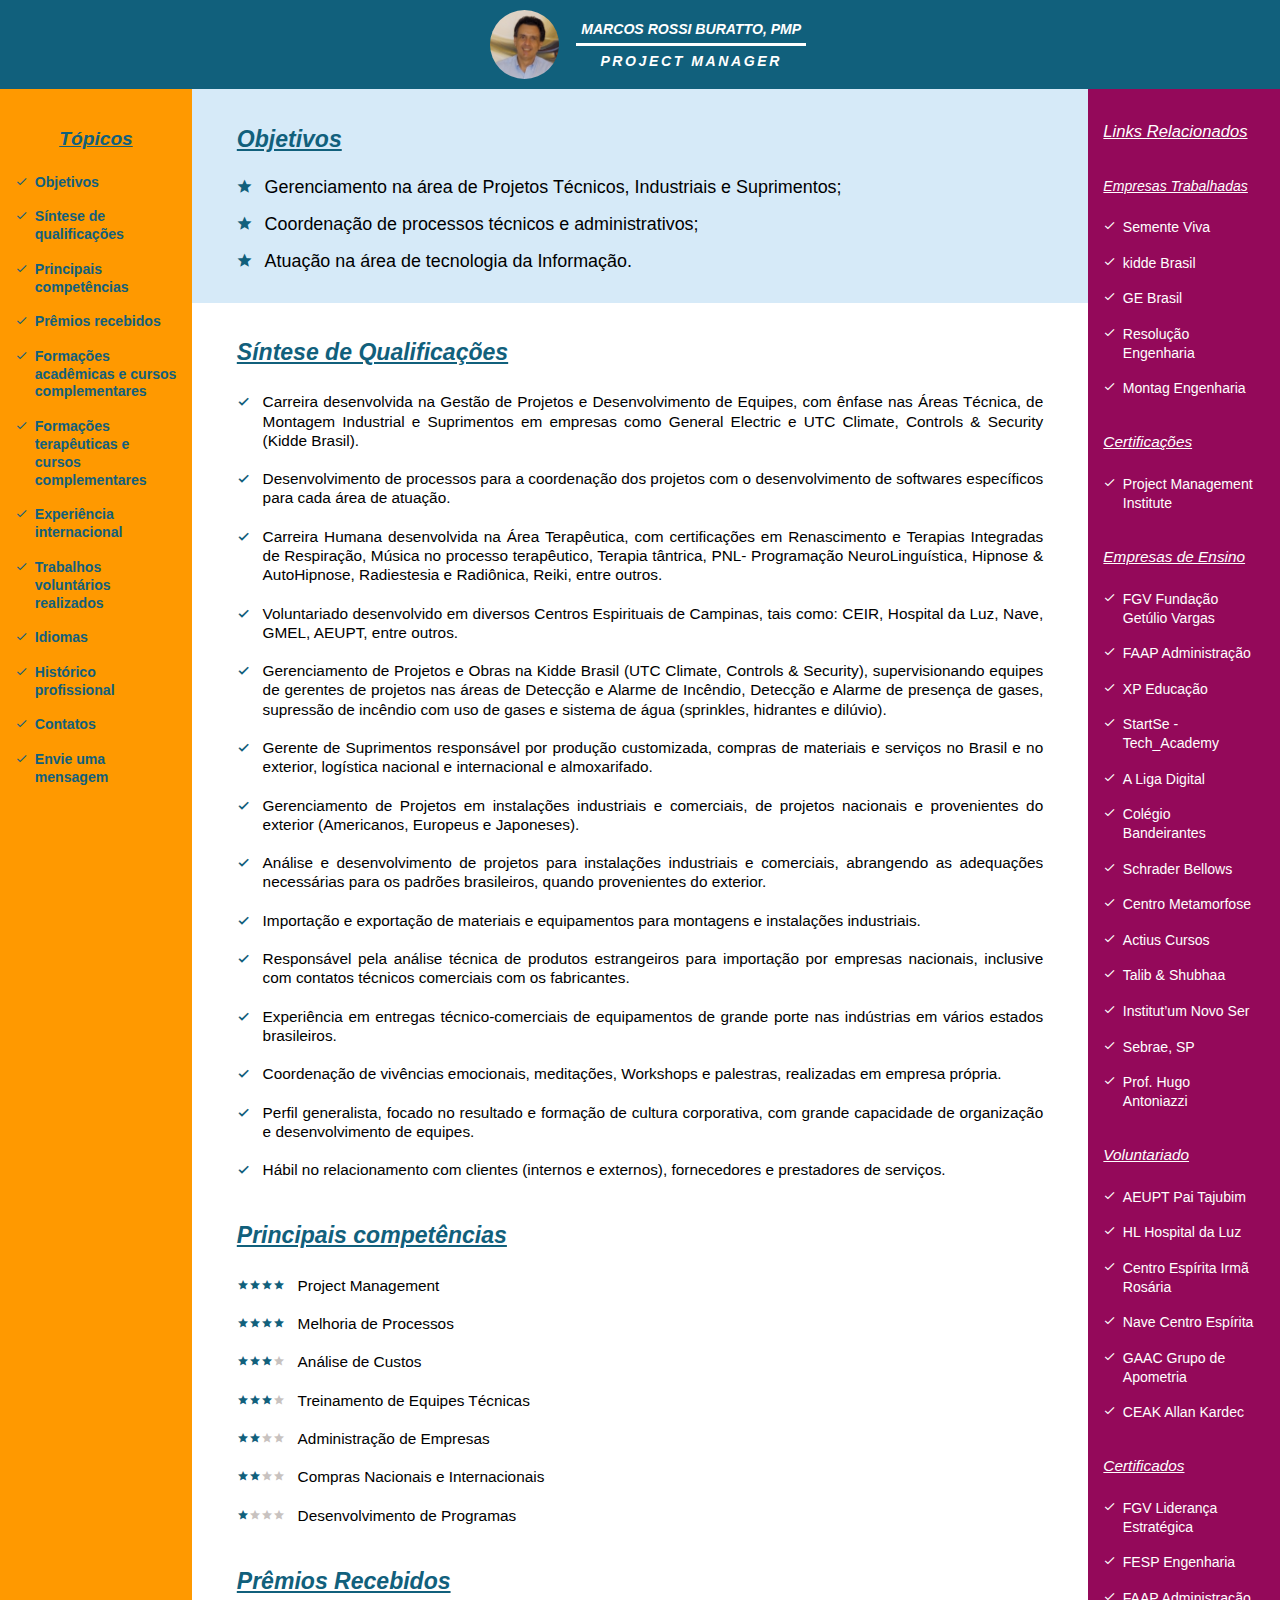
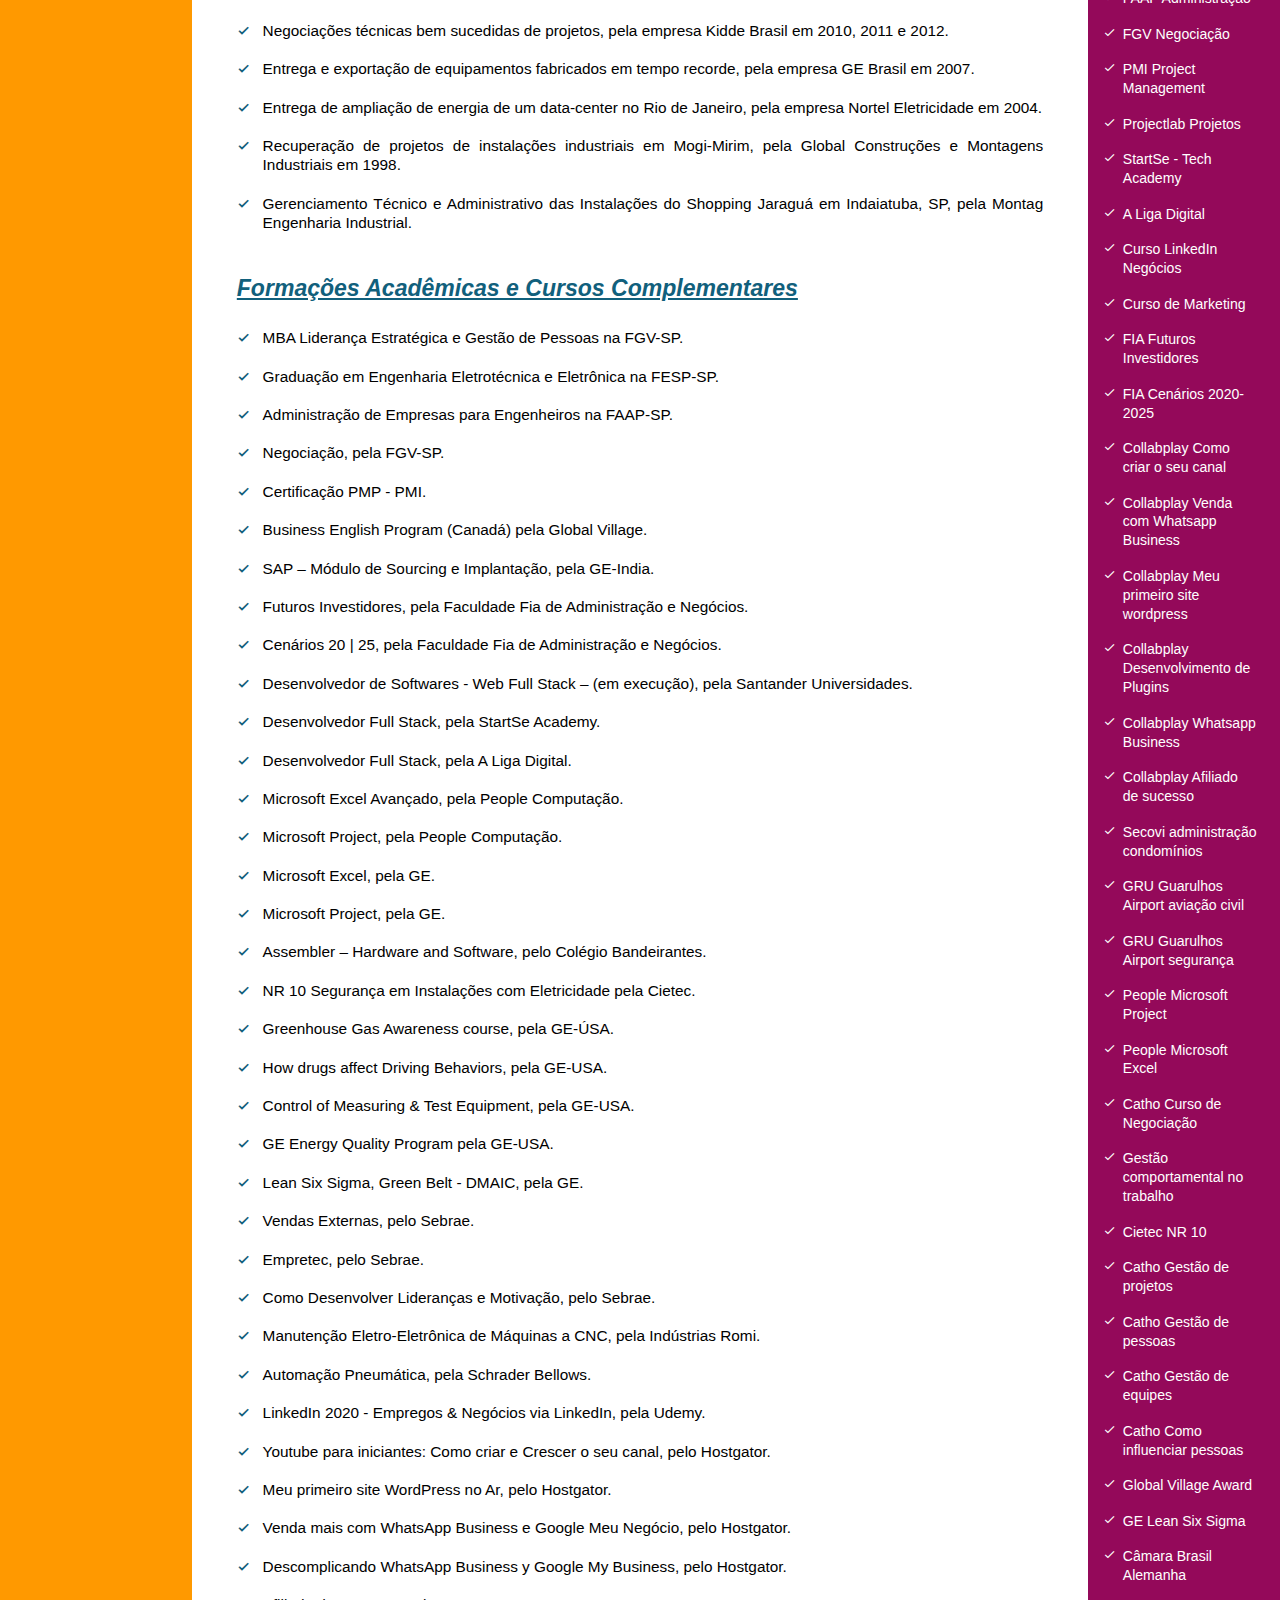
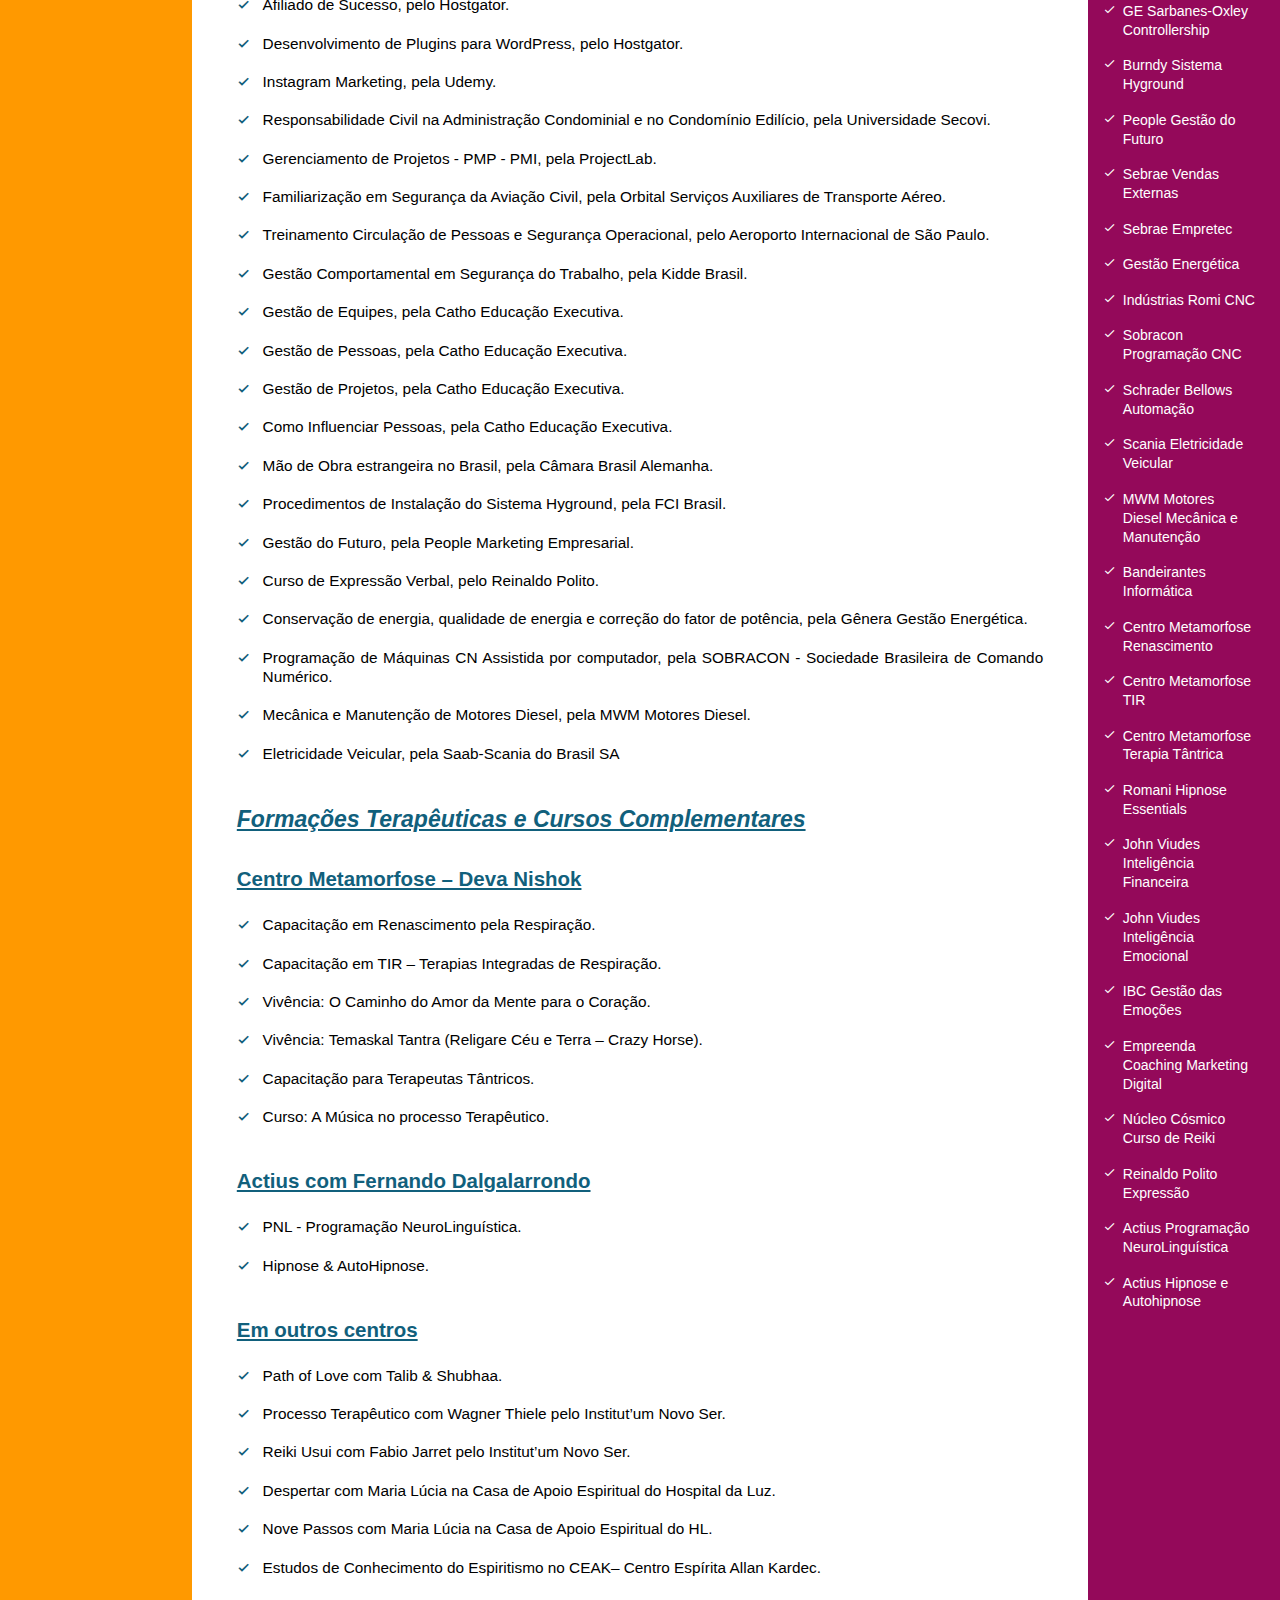
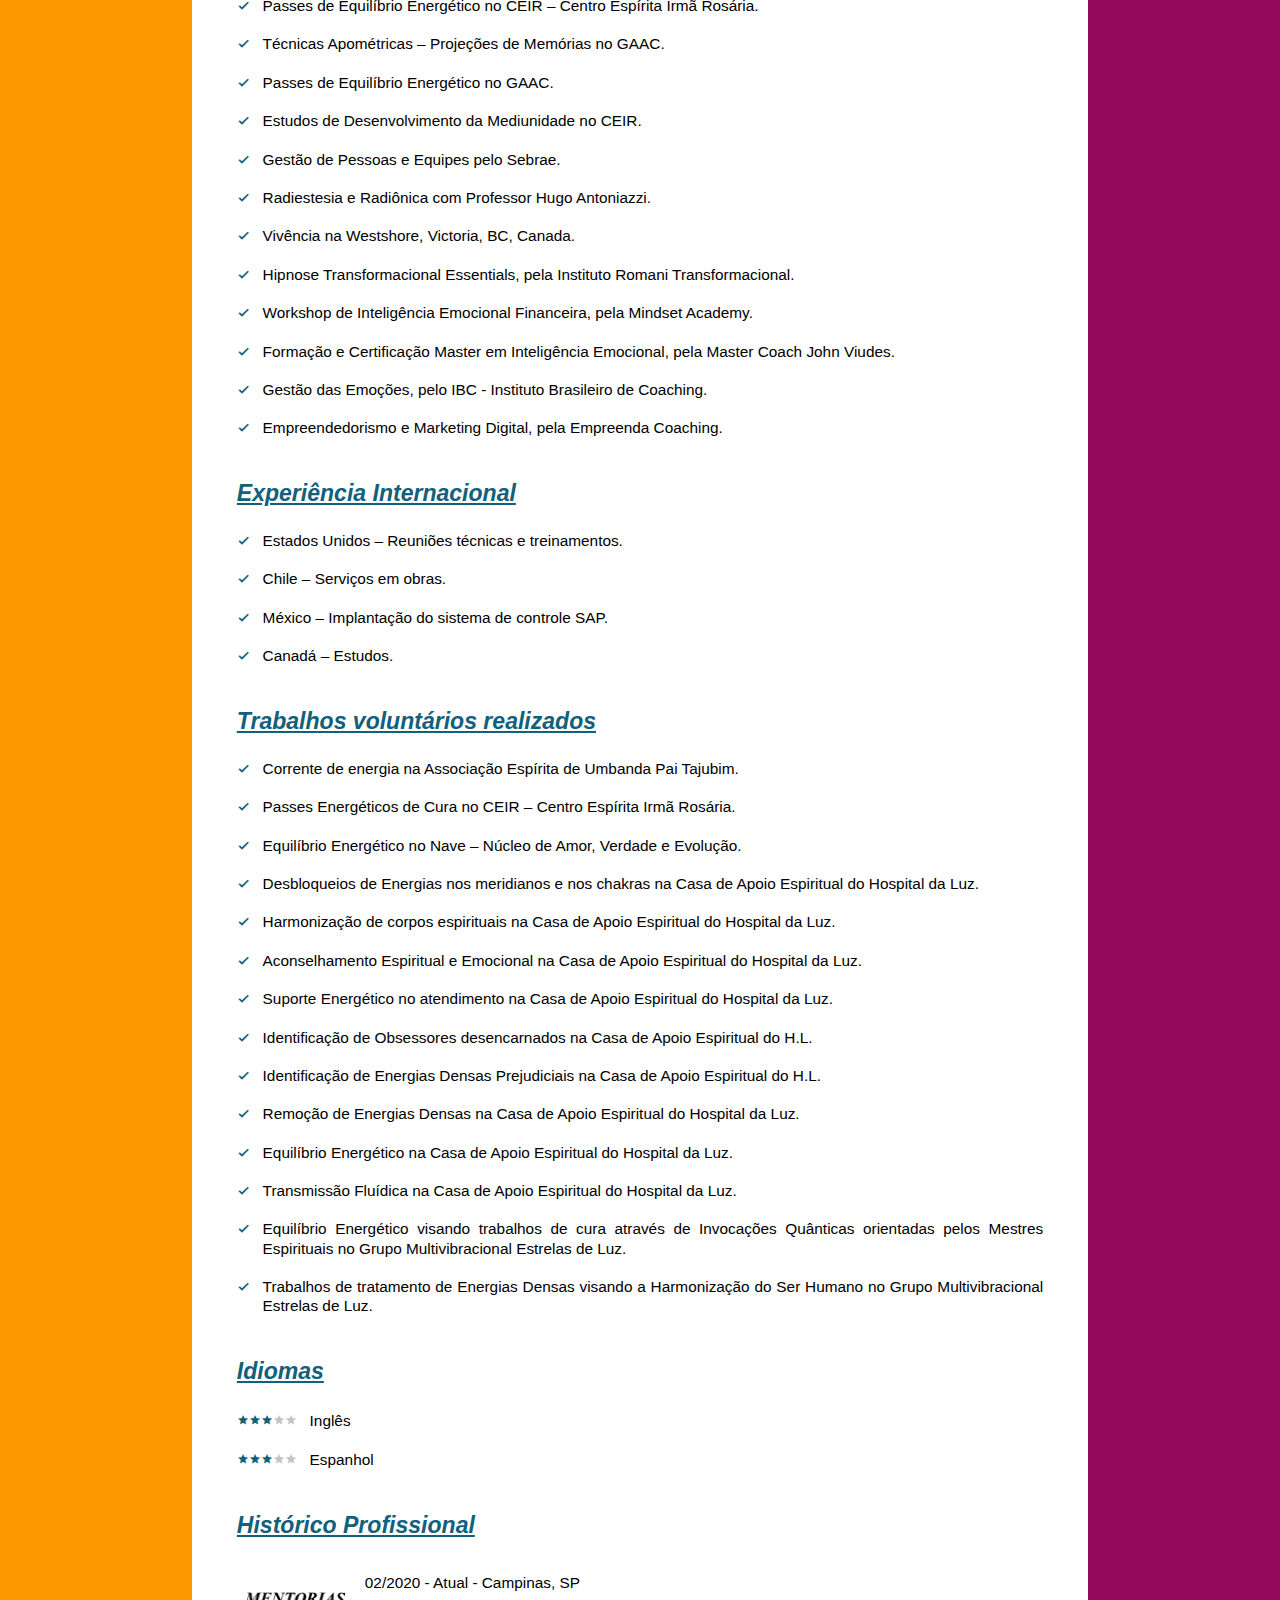
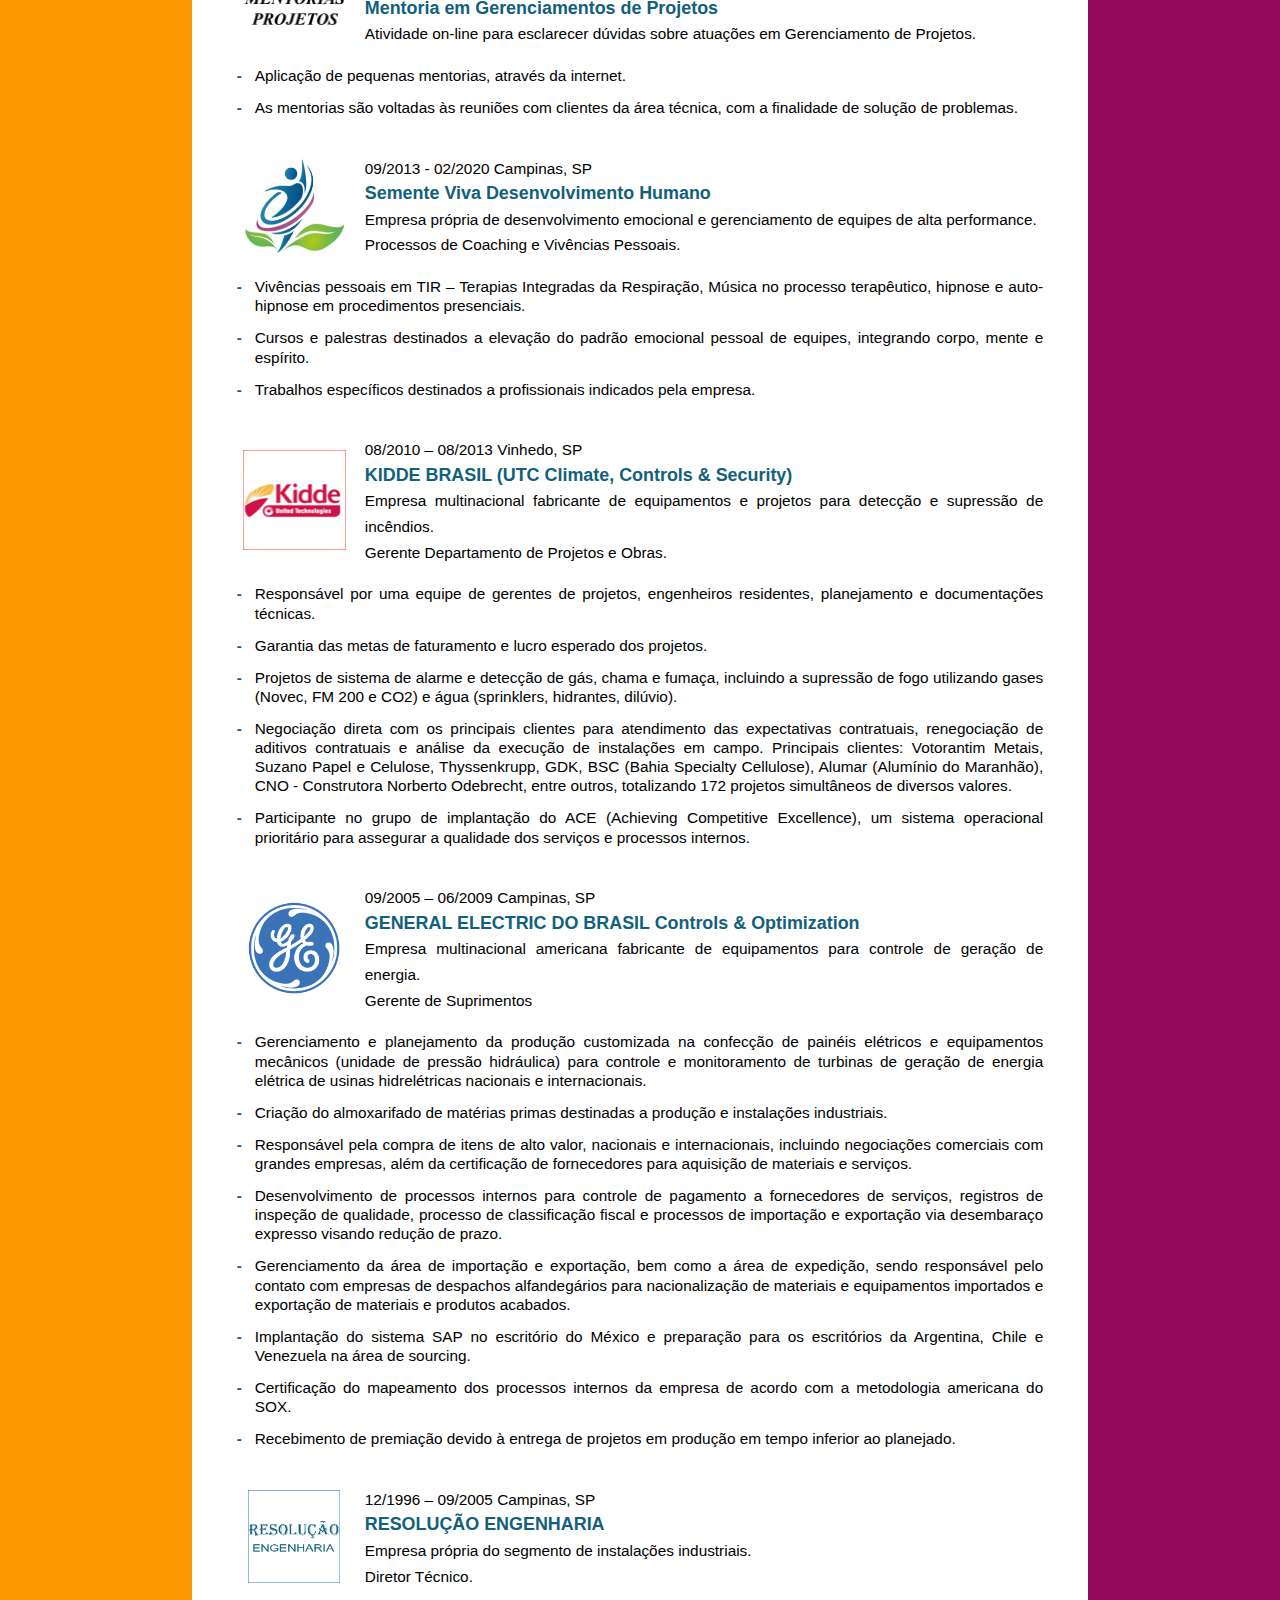
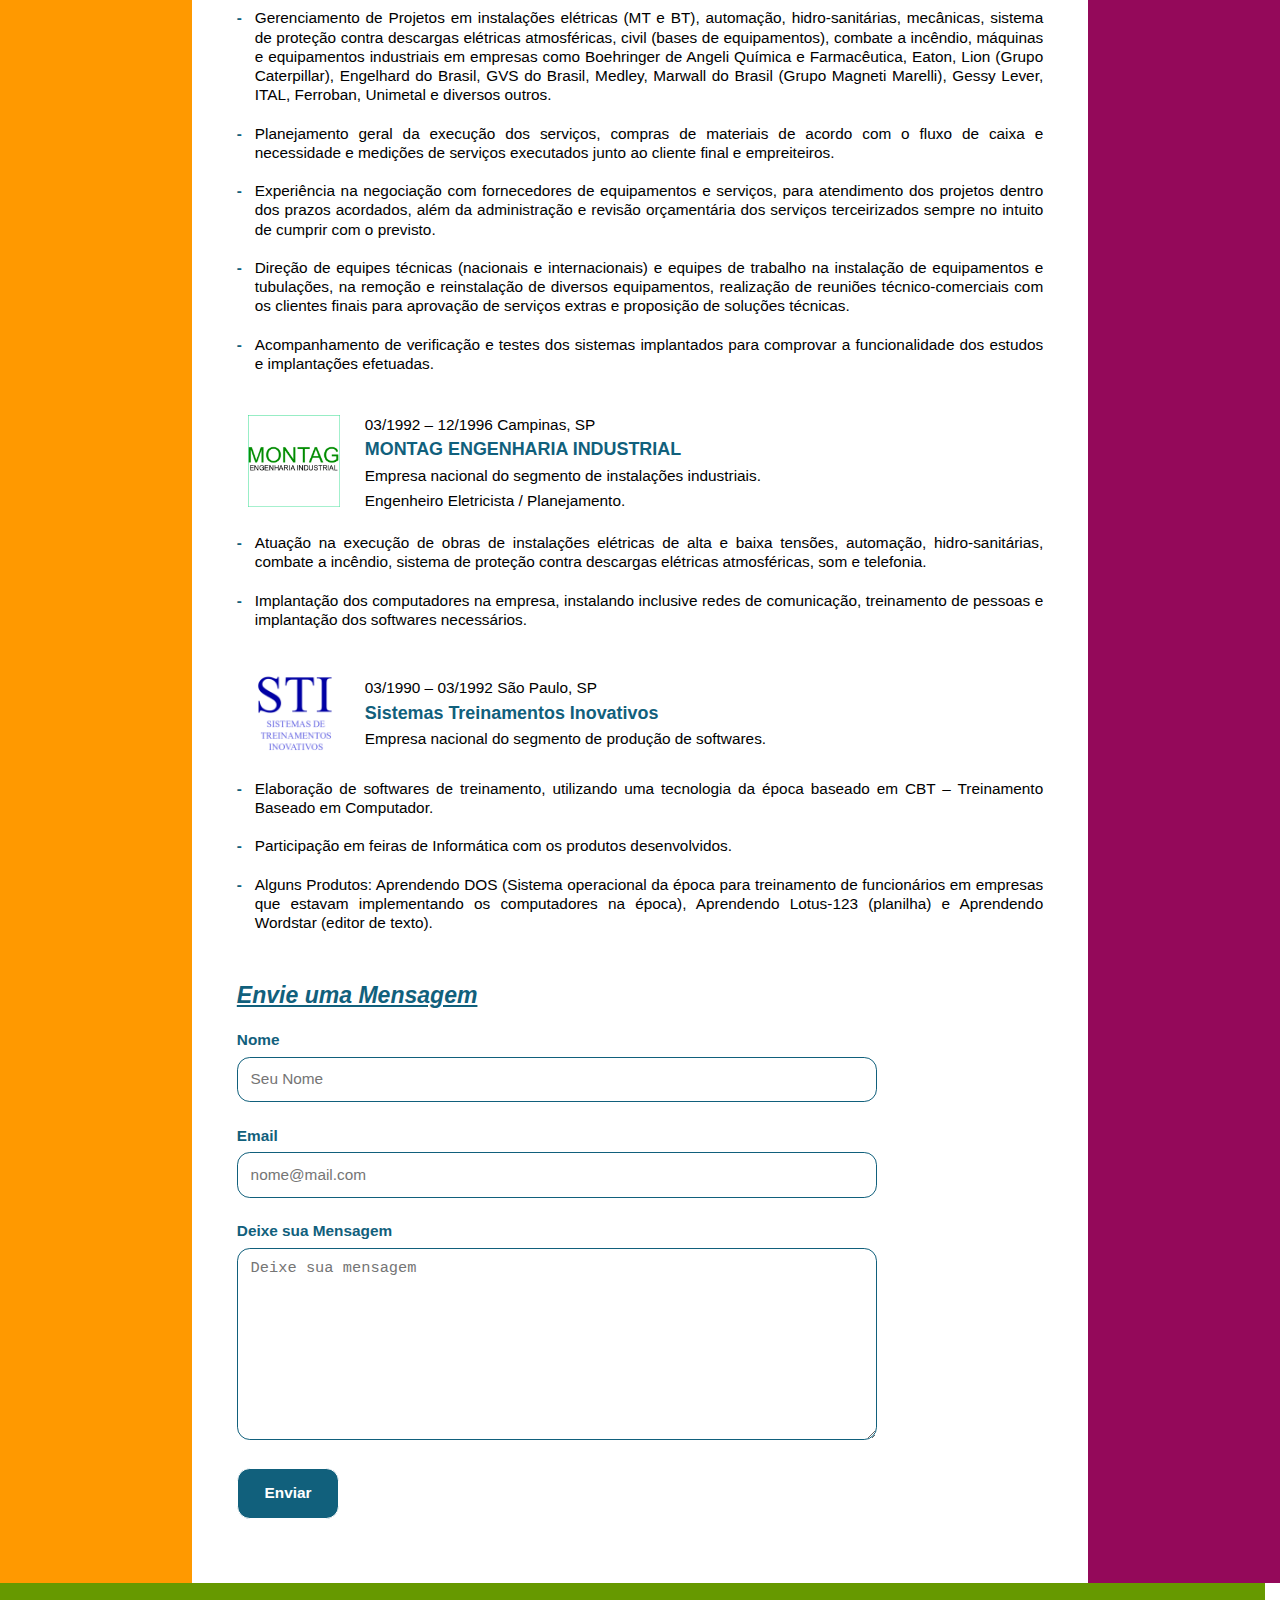
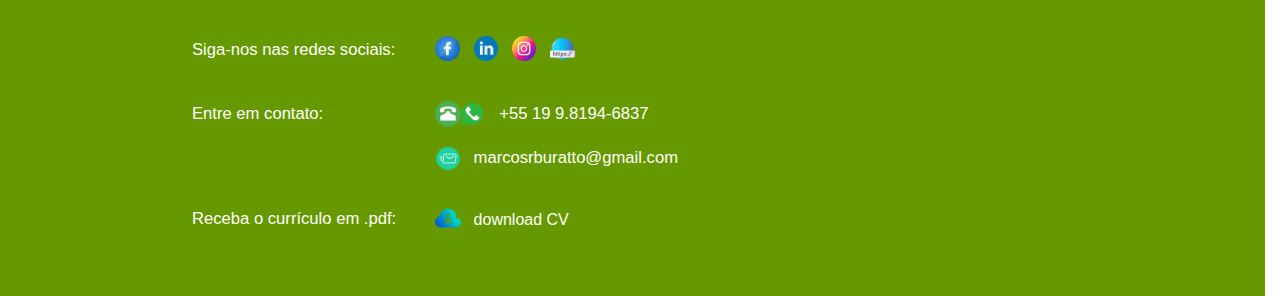
<file: cv_novo_resp.html>
<!DOCTYPE html>
<html lang="en">

<head>
    <meta charset="UTF-8">
    <meta http-equiv="X-UA-Compatible" content="IE=edge">
    <meta name="viewport" content="width=device-width, initial-scale=1.0">
    <link rel="stylesheet" href="./css/reset.css">
    <link rel="stylesheet" href="./css/cv_novo_resp.css">
    <script src="./js/cv_novo_resp.js" defer></script>
    <link rel="stylesheet" href="https://fonts.googleapis.com/icon?family=Material+Icons">
    <title>CV Marcos Rossi Buratto</title>
</head>

<body class="container">

    <header>
        <div class="photo_text_header">
            <div class="photoHeader721px" id="photoMarcosHeaderBox">
                <img src="./imgs/pessoal/Marcos20191106A.jpg" alt="photo Marcos Buratto" class="photo_marcos_header"
                    id="photoMarcosHeaderID">
            </div>
            <div class="photoHeader720px">
                <img src="./imgs/pessoal/Marcos20191106A.jpg" alt="photo Marcos Buratto" class="photo_marcos_header">
            </div>

            <div class="text_header_01">
                <span>Marcos Rossi Buratto, PMP</span>
                <hr class="division_header_01">
                <span class="text_header_02">Project Manager</span>
            </div>
        </div>
    </header>

    <nav>
        <!--- Seções do curriculo NAV-->

        <div class="display_none_720px">

            <div class="nav_p">Tópicos</div>

            <div class="information_block_nav">

                <p><a href="#objetivos"><span class="material-icons icon_color_nav">done</span></a></p>
                <p><a href="#objetivos"><span class="text_nav">Objetivos</a></p>

                <p></p>

                <p><a href="#qualificacoes"><span class="material-icons icon_color_nav">done</span></a></p>
                <p><a href="#qualificacoes"><span class="text_nav">Síntese de qualificações</span></a></p>

                <p></p>

                <p><a href="#competencia"><span class="material-icons icon_color_nav">done</span></a></p>
                <p><a href="#competencia"><span class="text_nav">Principais competências</span></a></p>

                <p><a href="#academica720"><span class="material-icons icon_color_nav">done</span></a></p>
                <p><a href="#academica720"><span class="text_nav">Formações acadêmicas</span></a></p>

                <p></p>

                <p><a href="#terapeuticas720"><span class="material-icons icon_color_nav">done</span></a></p>
                <p><a href="#terapeuticas720"><span class="text_nav">Formações terapêuticas</span></a></p>

                <p></p>

                <p><a href="#profissional"><span class="material-icons icon_color_nav">done</span></a></p>
                <p><a href="#profissional"><span class="text_nav">Histórico profissional</span></a></p>

                <p><a href="#internacional"><span class="material-icons icon_color_nav">done</span></a></p>
                <p><a href="#internacional"><span class="text_nav">Experiência internacional</span></a></p>

                <p></p>

                <p><a href="#envie_mensagem"><span class="material-icons icon_color_nav">done</span></a></p>
                <p><a href="#envie_mensagem"><span class="text_nav">Envie uma mensagem</span></a></p>

                <p></p>

                <p><a href="#idiomas"><span class="material-icons icon_color_nav">done</span></a></p>
                <p><a href="#idiomas"><span class="text_nav">Idiomas</span></a></p>

                <p><a href="#voluntariado"><span class="material-icons icon_color_nav">done</span></a></p>
                <p><a href="#voluntariado"><span class="text_nav">Trabalhos voluntários</span></a></p>

                <p></p>

                <p><a href="#premios"><span class="material-icons icon_color_nav">done</span></a></p>
                <p><a href="#premios"><span class="text_nav">Prêmios recebidos</span></a></p>

                <p></p>

                <p><a href="#redes__sociais"><span class="material-icons icon_color_nav">done</span></a></p>
                <p><a href="#redes__sociais"><span class="text_nav">Contatos</span></a></p>

            </div>
            <!---information_block_nav-->

        </div>
        <!--- class="display_none_720px -->

        <div class="display_none_min_721px">

            <div class="nav_p">Tópicos</div>

            <div class="information_block_nav">
                <a href="#objetivos"><span class="material-icons icon_color_nav">done</span></a>
                <a href="#objetivos">
                    <p class="text_nav">Objetivos</p>
                </a>
            </div>

            <div class="information_block_nav">
                <a href="#qualificacoes"><span class="material-icons icon_color_nav">done</span></a>
                <a href="#qualificacoes">
                    <p class="text_nav">Síntese de qualificações</p>
                </a>
            </div>

            <div class="information_block_nav">
                <a href="#competencia"><span class="material-icons icon_color_nav">done</span></a>
                <a href="#competencia">
                    <p class="text_nav">Principais competências</p>
                </a>
            </div>

            <div class="information_block_nav">
                <a href="#premios"><span class="material-icons icon_color_nav">done</span></a>
                <a href="#premios">
                    <p class="text_nav">Prêmios recebidos</p>
                </a>
            </div>

            <div class="information_block_nav">
                <a href="#academica"><span class="material-icons icon_color_nav">done</span></a>
                <a href="#academica">
                    <p class="text_nav">Formações acadêmicas e cursos complementares</p>
                </a>
            </div>

            <div class="information_block_nav">
                <a href="#terapeuticas"><span class="material-icons icon_color_nav">done</span></a>
                <a href="#terapeuticas">
                    <p class="text_nav">Formações terapêuticas e cursos complementares</p>
                </a>
            </div>

            <div class="information_block_nav">
                <a href="#internacional"><span class="material-icons icon_color_nav">done</span></a>
                <a href="#internacional">
                    <p class="text_nav">Experiência internacional</p>
                </a>
            </div>

            <div class="information_block_nav">
                <a href="#voluntariado"><span class="material-icons icon_color_nav">done</span></a>
                <a href="#voluntariado">
                    <p class="text_nav">Trabalhos voluntários realizados</p>
                </a>
            </div>

            <div class="information_block_nav">
                <a href="#idiomas"><span class="material-icons icon_color_nav">done</span></a>
                <a href="#idiomas">
                    <p class="text_nav">Idiomas</p>
                </a>
            </div>

            <div class="information_block_nav">
                <a href="#profissional"><span class="material-icons icon_color_nav">done</span></a>
                <a href="#profissional">
                    <p class="text_nav">Histórico profissional</p>
                </a>
            </div>

            <div class="information_block_nav">
                <a href="#redes__sociais"><span class="material-icons icon_color_nav">done</span></a>
                <a href="#redes__sociais">
                    <p class="text_nav">Contatos</p>
                </a>
            </div>

            <div class="information_block_nav">
                <a href="#envie_mensagem"><span class="material-icons icon_color_nav">done</span></a>
                <a href="#envie_mensagem">
                    <p class="text_nav">Envie uma mensagem</p>
                </a>
            </div>

        </div>
        <!--- class="display_none_min_721px" -->
    </nav>

    <main>

        <!--- information_block_main -->

        <section>
            <!--- GOALS-->

            <div class="right_class_body_color_goals">

                <div class="goals_p" id="objetivos">Objetivos</div>

                <div class="information_block_goals">
                    <span class="material-icons icon_color_goals">grade</span>
                    <span class="text_goals">Gerenciamento na área de Projetos Técnicos, Industriais e
                        Suprimentos;</span>
                </div>

                <div class="information_block_goals">
                    <span class="material-icons icon_color_goals">grade</span>
                    <span class="text_goals">Coordenação de processos técnicos e administrativos;</span>
                </div>

                <div class="information_block_goals">
                    <span class="material-icons icon_color_goals">grade</span>
                    <span class="text_goals">Atuação na área de tecnologia da Informação.</span>
                </div>

            </div>

        </section>

        <section>
            <!--- QUALIFICATIONS -->

            <div class="qualifications_p" id="qualificacoes">Síntese de Qualificações</div>

            <div class="information_block_qualifications">
                <span class="material-icons icon_color_qualifications">done</span>
                <span class="text_qualifications">Carreira desenvolvida na Gestão de Projetos e Desenvolvimento de
                    Equipes, com ênfase nas Áreas Técnica, de Montagem Industrial e Suprimentos em empresas como
                    General
                    Electric e UTC Climate, Controls & Security (Kidde Brasil).</span>
            </div>

            <div class="information_block_qualifications">
                <span class="material-icons icon_color_qualifications">done</span>
                <span class="text_qualifications">Desenvolvimento de processos para a coordenação dos projetos com o
                    desenvolvimento de softwares específicos para cada área de atuação.</span>
            </div>

            <div class="information_block_qualifications">
                <span class="material-icons icon_color_qualifications">done</span>
                <span class="text_qualifications">Carreira Humana desenvolvida na Área Terapêutica, com
                    certificações em
                    Renascimento e Terapias Integradas de Respiração, Música no processo terapêutico, Terapia
                    tântrica,
                    PNL- Programação NeuroLinguística, Hipnose & AutoHipnose, Radiestesia e Radiônica, Reiki, entre
                    outros.</span>
            </div>

            <div class="information_block_qualifications">
                <span class="material-icons icon_color_qualifications">done</span>
                <span class="text_qualifications">Voluntariado desenvolvido em diversos Centros Espirituais de
                    Campinas,
                    tais como: CEIR, Hospital da Luz, Nave, GMEL, AEUPT, entre outros.</span>
            </div>

            <div class="information_block_qualifications">
                <span class="material-icons icon_color_qualifications">done</span>
                <span class="text_qualifications">Gerenciamento de Projetos e Obras na Kidde Brasil (UTC Climate,
                    Controls & Security), supervisionando equipes de gerentes de projetos nas áreas de Detecção e
                    Alarme
                    de Incêndio, Detecção e Alarme de presença de gases, supressão de incêndio com uso de gases e
                    sistema de água (sprinkles, hidrantes e dilúvio).</span>
            </div>

            <div class="information_block_qualifications">
                <span class="material-icons icon_color_qualifications">done</span>
                <span class="text_qualifications">Gerente de Suprimentos responsável por produção customizada,
                    compras
                    de materiais e serviços no Brasil e no exterior, logística nacional e internacional e
                    almoxarifado.</span>
            </div>

            <div class="information_block_qualifications">
                <span class="material-icons icon_color_qualifications">done</span>
                <span class="text_qualifications">Gerenciamento de Projetos em instalações industriais e comerciais,
                    de
                    projetos nacionais e provenientes do exterior (Americanos, Europeus e Japoneses).</span>
            </div>

            <div class="information_block_qualifications">
                <span class="material-icons icon_color_qualifications">done</span>
                <span class="text_qualifications">Análise e desenvolvimento de projetos para instalações industriais
                    e
                    comerciais, abrangendo as adequações necessárias para os padrões brasileiros, quando
                    provenientes do
                    exterior.</span>
            </div>

            <div class="information_block_qualifications">
                <span class="material-icons icon_color_qualifications">done</span>
                <span class="text_qualifications">Importação e exportação de materiais e equipamentos para montagens
                    e
                    instalações industriais.</span>
            </div>

            <div class="information_block_qualifications">
                <span class="material-icons icon_color_qualifications">done</span>
                <span class="text_qualifications">Responsável pela análise técnica de produtos estrangeiros para
                    importação por empresas nacionais, inclusive com contatos técnicos comerciais com os
                    fabricantes.</span>
            </div>

            <div class="information_block_qualifications">
                <span class="material-icons icon_color_qualifications">done</span>
                <span class="text_qualifications">Experiência em entregas técnico-comerciais de equipamentos de
                    grande
                    porte nas indústrias em vários estados brasileiros.</span>
            </div>

            <div class="information_block_qualifications">
                <span class="material-icons icon_color_qualifications">done</span>
                <span class="text_qualifications">Coordenação de vivências emocionais, meditações, Workshops e
                    palestras, realizadas em empresa própria.</span>
            </div>

            <div class="information_block_qualifications">
                <span class="material-icons icon_color_qualifications">done</span>
                <span class="text_qualifications">Perfil generalista, focado no resultado e formação de cultura
                    corporativa, com grande capacidade de organização e desenvolvimento de equipes.</span>
            </div>

            <div class="information_block_qualifications">
                <span class="material-icons icon_color_qualifications">done</span>
                <span class="text_qualifications">Hábil no relacionamento com clientes (internos e externos),
                    fornecedores e prestadores de serviços.</span>
            </div>

        </section>

        <section>
            <!--- KEY COMPETENCES SECTION -->

            <h3 class="marcos_skills" id="competencia">Principais competências</h3>

            <div class="information_block_02">
                <span class="material-icons icon_white_size_02">grade</span>
                <span class="material-icons icon_white_size_02">grade</span>
                <span class="material-icons icon_white_size_02">grade</span>
                <span class="material-icons icon_white_size_02">grade</span>
                <span class="skills_02">Project Management</span>
            </div>

            <div class="information_block_02">
                <span class="material-icons icon_white_size_02">grade</span>
                <span class="material-icons icon_white_size_02">grade</span>
                <span class="material-icons icon_white_size_02">grade</span>
                <span class="material-icons icon_white_size_02">grade</span>
                <span class="skills_02">Melhoria de Processos</span>
            </div>

            <div class="information_block_02">
                <span class="material-icons icon_white_size_02">grade</span>
                <span class="material-icons icon_white_size_02">grade</span>
                <span class="material-icons icon_white_size_02">grade</span>
                <span class="material-icons icon_size_02">grade</span>
                <span class="skills_02">Análise de Custos</span>
            </div>

            <div class="information_block_02">
                <span class="material-icons icon_white_size_02">grade</span>
                <span class="material-icons icon_white_size_02">grade</span>
                <span class="material-icons icon_white_size_02">grade</span>
                <span class="material-icons icon_size_02">grade</span>
                <span class="skills_02">Treinamento de Equipes Técnicas</span>
            </div>

            <div class="information_block_02">
                <span class="material-icons icon_white_size_02">grade</span>
                <span class="material-icons icon_white_size_02">grade</span>
                <span class="material-icons icon_size_02">grade</span>
                <span class="material-icons icon_size_02">grade</span>
                <span class="skills_02">Administração de Empresas</span>
            </div>

            <div class="information_block_02">
                <span class="material-icons icon_white_size_02">grade</span>
                <span class="material-icons icon_white_size_02">grade</span>
                <span class="material-icons icon_size_02">grade</span>
                <span class="material-icons icon_size_02">grade</span>
                <span class="skills_02">Compras Nacionais e Internacionais</span>
            </div>

            <div class="information_block_02">
                <span class="material-icons icon_white_size_02">grade</span>
                <span class="material-icons icon_size_02">grade</span>
                <span class="material-icons icon_size_02">grade</span>
                <span class="material-icons icon_size_02">grade</span>
                <span class="skills_02">Desenvolvimento de Programas</span>
            </div>

        </section>

        <section>
            <!--- AWARDS RECEIVED -->

            <div class="marcos_award" id="premios">Prêmios Recebidos</div>

            <div class="information_block_03">
                <span class="material-icons icon_white_size_03">done</span>
                <div class="award_03">Negociações técnicas bem sucedidas de projetos, pela empresa Kidde Brasil em
                    2010, 2011 e 2012.</div>
            </div>

            <div class="information_block_03">
                <span class="material-icons icon_white_size_03">done</span>
                <div class="award_03">Entrega e exportação de equipamentos fabricados em tempo recorde, pela empresa
                    GE Brasil em 2007.</div>
            </div>

            <div class="information_block_03">
                <span class="material-icons icon_white_size_03">done</span>
                <div class="award_03">Entrega de ampliação de energia de um data-center no Rio de Janeiro, pela
                    empresa Nortel Eletricidade em 2004.</div>
            </div>

            <div class="information_block_03">
                <span class="material-icons icon_white_size_03">done</span>
                <div class="award_03">Recuperação de projetos de instalações industriais em Mogi-Mirim, pela Global
                    Construções e Montagens Industriais em 1998.</div>
            </div>

            <div class="information_block_03">
                <span class="material-icons icon_white_size_03">done</span>
                <div class="award_03">Gerenciamento Técnico e Administrativo das Instalações do Shopping Jaraguá em
                    Indaiatuba, SP, pela Montag Engenharia Industrial.</div>
            </div>

        </section>

        <section>
            <!--- ACADEMIC FORMATION -->

            <div class="display_none_720px">
                <div class="academic_p" id="academica720">Formações Acadêmicas</div>
            </div>

            <div class="display_none_min_721px">
                <div class="academic_p" id="academica">Formações Acadêmicas e Cursos Complementares</div>
            </div>

            <div class="information_block_academic">
                <span class="material-icons icon_color_academic">done</span>
                <span class="text_academic">MBA Liderança Estratégica e Gestão de Pessoas na FGV-SP.</span>
            </div>

            <div class="information_block_academic">
                <span class="material-icons icon_color_academic">done</span>
                <span class="text_academic">Graduação em Engenharia Eletrotécnica e Eletrônica na FESP-SP.</span>
            </div>

            <div class="information_block_academic">
                <span class="material-icons icon_color_academic">done</span>
                <span class="text_academic">Administração de Empresas para Engenheiros na FAAP-SP.</span>
            </div>

            <div class="information_block_academic">
                <span class="material-icons icon_color_academic">done</span>
                <span class="text_academic">Negociação, pela FGV-SP.</span>
            </div>

            <div class="information_block_academic">
                <span class="material-icons icon_color_academic">done</span>
                <span class="text_academic">Certificação PMP - PMI.</span>
            </div>

            <div class="information_block_academic">
                <span class="material-icons icon_color_academic">done</span>
                <span class="text_academic">Business English Program (Canadá) pela Global Village.</span>
            </div>

            <div class="information_block_academic">
                <span class="material-icons icon_color_academic">done</span>
                <span class="text_academic">SAP – Módulo de Sourcing e Implantação, pela GE-India.</span>
            </div>

            <div class="information_block_academic">
                <span class="material-icons icon_color_academic">done</span>
                <span class="text_academic">Futuros Investidores, pela Faculdade Fia de Administração e
                    Negócios.</span>
            </div>

            <div class="information_block_academic">
                <span class="material-icons icon_color_academic">done</span>
                <span class="text_academic">Cenários 20 | 25, pela Faculdade Fia de Administração e Negócios.</span>
            </div>

            <div class="information_block_academic">
                <span class="material-icons icon_color_academic">done</span>
                <span class="text_academic">Desenvolvedor de Softwares - Web Full Stack – (em execução), pela Santander
                    Universidades.</span>
            </div>

            <div class="information_block_academic">
                <span class="material-icons icon_color_academic">done</span>
                <span class="text_academic">Desenvolvedor Full Stack, pela StartSe Academy.</span>
            </div>

            <div class="information_block_academic">
                <span class="material-icons icon_color_academic">done</span>
                <span class="text_academic">Desenvolvedor Full Stack, pela A Liga Digital.</span>
            </div>

            <div class="information_block_academic">
                <span class="material-icons icon_color_academic">done</span>
                <span class="text_academic">Microsoft Excel Avançado, pela People Computação.</span>
            </div>

            <div class="information_block_academic">
                <span class="material-icons icon_color_academic">done</span>
                <span class="text_academic">Microsoft Project, pela People Computação.</span>
            </div>

            <div class="information_block_academic">
                <span class="material-icons icon_color_academic">done</span>
                <span class="text_academic">Microsoft Excel, pela GE.</span>
            </div>

            <div class="information_block_academic">
                <span class="material-icons icon_color_academic">done</span>
                <span class="text_academic">Microsoft Project, pela GE.</span>
            </div>

            <div class="information_block_academic">
                <span class="material-icons icon_color_academic">done</span>
                <span class="text_academic">Assembler – Hardware and Software, pelo Colégio Bandeirantes.</span>
            </div>

            <div class="information_block_academic">
                <span class="material-icons icon_color_academic">done</span>
                <span class="text_academic">NR 10 Segurança em Instalações com Eletricidade pela Cietec.</span>
            </div>

            <div class="information_block_academic">
                <span class="material-icons icon_color_academic">done</span>
                <span class="text_academic">Greenhouse Gas Awareness course, pela GE-ÚSA.</span>
            </div>

            <div class="information_block_academic">
                <span class="material-icons icon_color_academic">done</span>
                <span class="text_academic">How drugs affect Driving Behaviors, pela GE-USA.</span>
            </div>

            <div class="information_block_academic">
                <span class="material-icons icon_color_academic">done</span>
                <span class="text_academic">Control of Measuring & Test Equipment, pela GE-USA.</span>
            </div>

            <div class="information_block_academic">
                <span class="material-icons icon_color_academic">done</span>
                <span class="text_academic">GE Energy Quality Program pela GE-USA.</span>
            </div>

            <div class="information_block_academic">
                <span class="material-icons icon_color_academic">done</span>
                <span class="text_academic">Lean Six Sigma, Green Belt - DMAIC, pela GE.</span>
            </div>

            <div class="information_block_academic">
                <span class="material-icons icon_color_academic">done</span>
                <span class="text_academic">Vendas Externas, pelo Sebrae.</span>
            </div>

            <div class="information_block_academic">
                <span class="material-icons icon_color_academic">done</span>
                <span class="text_academic">Empretec, pelo Sebrae.</span>
            </div>

            <div class="information_block_academic">
                <span class="material-icons icon_color_academic">done</span>
                <span class="text_academic">Como Desenvolver Lideranças e Motivação, pelo Sebrae.</span>
            </div>

            <div class="information_block_academic">
                <span class="material-icons icon_color_academic">done</span>
                <span class="text_academic">Manutenção Eletro-Eletrônica de Máquinas a CNC, pela Indústrias
                    Romi.</span>
            </div>

            <div class="information_block_academic">
                <span class="material-icons icon_color_academic">done</span>
                <span class="text_academic">Automação Pneumática, pela Schrader Bellows.</span>
            </div>

            <div class="information_block_academic">
                <span class="material-icons icon_color_academic">done</span>
                <span class="text_academic">LinkedIn 2020 - Empregos & Negócios via LinkedIn, pela Udemy.</span>
            </div>

            <div class="information_block_academic">
                <span class="material-icons icon_color_academic">done</span>
                <span class="text_academic">Youtube para iniciantes: Como criar e Crescer o seu canal, pelo
                    Hostgator.</span>
            </div>

            <div class="information_block_academic">
                <span class="material-icons icon_color_academic">done</span>
                <span class="text_academic">Meu primeiro site WordPress no Ar, pelo Hostgator.</span>
            </div>

            <div class="information_block_academic">
                <span class="material-icons icon_color_academic">done</span>
                <span class="text_academic">Venda mais com WhatsApp Business e Google Meu Negócio, pelo
                    Hostgator.</span>
            </div>

            <div class="information_block_academic">
                <span class="material-icons icon_color_academic">done</span>
                <span class="text_academic">Descomplicando WhatsApp Business y Google My Business, pelo
                    Hostgator.</span>
            </div>

            <div class="information_block_academic">
                <span class="material-icons icon_color_academic">done</span>
                <span class="text_academic">Afiliado de Sucesso, pelo Hostgator.</span>
            </div>

            <div class="information_block_academic">
                <span class="material-icons icon_color_academic">done</span>
                <span class="text_academic">Desenvolvimento de Plugins para WordPress, pelo Hostgator.</span>
            </div>

            <div class="information_block_academic">
                <span class="material-icons icon_color_academic">done</span>
                <span class="text_academic">Instagram Marketing, pela Udemy.</span>
            </div>

            <div class="information_block_academic">
                <span class="material-icons icon_color_academic">done</span>
                <span class="text_academic">Responsabilidade Civil na Administração Condominial e no Condomínio
                    Edilício, pela Universidade Secovi.</span>
            </div>

            <div class="information_block_academic">
                <span class="material-icons icon_color_academic">done</span>
                <span class="text_academic">Gerenciamento de Projetos - PMP - PMI, pela ProjectLab.</span>
            </div>

            <div class="information_block_academic">
                <span class="material-icons icon_color_academic">done</span>
                <span class="text_academic">Familiarização em Segurança da Aviação Civil, pela Orbital Serviços
                    Auxiliares de Transporte Aéreo.</span>
            </div>

            <div class="information_block_academic">
                <span class="material-icons icon_color_academic">done</span>
                <span class="text_academic">Treinamento Circulação de Pessoas e Segurança Operacional, pelo
                    Aeroporto
                    Internacional de São Paulo.</span>
            </div>

            <div class="information_block_academic">
                <span class="material-icons icon_color_academic">done</span>
                <span class="text_academic">Gestão Comportamental em Segurança do Trabalho, pela Kidde
                    Brasil.</span>
            </div>

            <div class="information_block_academic">
                <span class="material-icons icon_color_academic">done</span>
                <span class="text_academic">Gestão de Equipes, pela Catho Educação Executiva.</span>
            </div>

            <div class="information_block_academic">
                <span class="material-icons icon_color_academic">done</span>
                <span class="text_academic">Gestão de Pessoas, pela Catho Educação Executiva.</span>
            </div>

            <div class="information_block_academic">
                <span class="material-icons icon_color_academic">done</span>
                <span class="text_academic">Gestão de Projetos, pela Catho Educação Executiva.</span>
            </div>

            <div class="information_block_academic">
                <span class="material-icons icon_color_academic">done</span>
                <span class="text_academic">Como Influenciar Pessoas, pela Catho Educação Executiva.</span>
            </div>

            <div class="information_block_academic">
                <span class="material-icons icon_color_academic">done</span>
                <span class="text_academic">Mão de Obra estrangeira no Brasil, pela Câmara Brasil Alemanha.</span>
            </div>

            <div class="information_block_academic">
                <span class="material-icons icon_color_academic">done</span>
                <span class="text_academic">Procedimentos de Instalação do Sistema Hyground, pela FCI Brasil.</span>
            </div>

            <div class="information_block_academic">
                <span class="material-icons icon_color_academic">done</span>
                <span class="text_academic">Gestão do Futuro, pela People Marketing Empresarial.</span>
            </div>

            <div class="information_block_academic">
                <span class="material-icons icon_color_academic">done</span>
                <span class="text_academic">Curso de Expressão Verbal, pelo Reinaldo Polito.</span>
            </div>

            <div class="information_block_academic">
                <span class="material-icons icon_color_academic">done</span>
                <span class="text_academic">Conservação de energia, qualidade de energia e correção do fator de
                    potência, pela Gênera Gestão Energética.</span>
            </div>

            <div class="information_block_academic">
                <span class="material-icons icon_color_academic">done</span>
                <span class="text_academic">Programação de Máquinas CN Assistida por computador, pela SOBRACON -
                    Sociedade Brasileira de Comando Numérico.</span>
            </div>

            <div class="information_block_academic">
                <span class="material-icons icon_color_academic">done</span>
                <span class="text_academic">Mecânica e Manutenção de Motores Diesel, pela MWM Motores Diesel.</span>
            </div>

            <div class="information_block_academic">
                <span class="material-icons icon_color_academic">done</span>
                <span class="text_academic">Eletricidade Veicular, pela Saab-Scania do Brasil SA</span>
            </div>

        </section>

        <section>
            <!--- THERAPEUTIC TRAINING -->

            <div class="display_none_720px">
                <div class="therapeutic_p" id="terapeuticas720">Formações Terapêuticas</div>
            </div>

            <div class="display_none_min_721px">
                <div class="therapeutic_p" id="terapeuticas">Formações Terapêuticas e Cursos Complementares</div>
            </div>

            <div class="therapeutic_p_01">Centro Metamorfose – Deva Nishok</div>

            <div class="information_block_therapeutic">
                <span class="material-icons icon_color_therapeutic">done</span>
                <span class="text_therapeutic">Capacitação em Renascimento pela Respiração.</span>
            </div>

            <div class="information_block_therapeutic">
                <span class="material-icons icon_color_therapeutic">done</span>
                <span class="text_therapeutic">Capacitação em TIR – Terapias Integradas de Respiração.</span>
            </div>

            <div class="information_block_therapeutic">
                <span class="material-icons icon_color_therapeutic">done</span>
                <span class="text_therapeutic">Vivência: O Caminho do Amor da Mente para o Coração.</span>
            </div>

            <div class="information_block_therapeutic">
                <span class="material-icons icon_color_therapeutic">done</span>
                <span class="text_therapeutic">Vivência: Temaskal Tantra (Religare Céu e Terra – Crazy
                    Horse).</span>
            </div>

            <div class="information_block_therapeutic">
                <span class="material-icons icon_color_therapeutic">done</span>
                <span class="text_therapeutic">Capacitação para Terapeutas Tântricos.</span>
            </div>

            <div class="information_block_therapeutic">
                <span class="material-icons icon_color_therapeutic">done</span>
                <span class="text_therapeutic">Curso: A Música no processo Terapêutico.</span>
            </div>

            <div class="therapeutic_p_01">Actius com Fernando Dalgalarrondo</div>

            <div class="information_block_therapeutic">
                <span class="material-icons icon_color_therapeutic">done</span>
                <span class="text_therapeutic">PNL - Programação NeuroLinguística.</span>
            </div>

            <div class="information_block_therapeutic">
                <span class="material-icons icon_color_therapeutic">done</span>
                <span class="text_therapeutic">Hipnose & AutoHipnose.</span>
            </div>

            <div class="therapeutic_p_01">Em outros centros</div>

            <div class="information_block_therapeutic">
                <span class="material-icons icon_color_therapeutic">done</span>
                <span class="text_therapeutic">Path of Love com Talib & Shubhaa.</span>
            </div>

            <div class="information_block_therapeutic">
                <span class="material-icons icon_color_therapeutic">done</span>
                <span class="text_therapeutic">Processo Terapêutico com Wagner Thiele pelo Institut’um Novo
                    Ser.</span>
            </div>

            <div class="information_block_therapeutic">
                <span class="material-icons icon_color_therapeutic">done</span>
                <span class="text_therapeutic">Reiki Usui com Fabio Jarret pelo Institut’um Novo Ser.</span>
            </div>

            <div class="information_block_therapeutic">
                <span class="material-icons icon_color_therapeutic">done</span>
                <span class="text_therapeutic">Despertar com Maria Lúcia na Casa de Apoio Espiritual do Hospital da
                    Luz.</span>
            </div>

            <div class="information_block_therapeutic">
                <span class="material-icons icon_color_therapeutic">done</span>
                <span class="text_therapeutic">Nove Passos com Maria Lúcia na Casa de Apoio Espiritual do HL.</span>
            </div>

            <div class="information_block_therapeutic">
                <span class="material-icons icon_color_therapeutic">done</span>
                <span class="text_therapeutic">Estudos de Conhecimento do Espiritismo no CEAK– Centro Espírita Allan
                    Kardec.</span>
            </div>

            <div class="information_block_therapeutic">
                <span class="material-icons icon_color_therapeutic">done</span>
                <span class="text_therapeutic">Passes de Equilíbrio Energético no CEIR – Centro Espírita Irmã
                    Rosária.</span>
            </div>

            <div class="information_block_therapeutic">
                <span class="material-icons icon_color_therapeutic">done</span>
                <span class="text_therapeutic">Técnicas Apométricas – Projeções de Memórias no GAAC.</span>
            </div>

            <div class="information_block_therapeutic">
                <span class="material-icons icon_color_therapeutic">done</span>
                <span class="text_therapeutic">Passes de Equilíbrio Energético no GAAC.</span>
            </div>

            <div class="information_block_therapeutic">
                <span class="material-icons icon_color_therapeutic">done</span>
                <span class="text_therapeutic">Estudos de Desenvolvimento da Mediunidade no CEIR.</span>
            </div>

            <div class="information_block_therapeutic">
                <span class="material-icons icon_color_therapeutic">done</span>
                <span class="text_therapeutic">Gestão de Pessoas e Equipes pelo Sebrae.</span>
            </div>

            <div class="information_block_therapeutic">
                <span class="material-icons icon_color_therapeutic">done</span>
                <span class="text_therapeutic">Radiestesia e Radiônica com Professor Hugo Antoniazzi.</span>
            </div>

            <div class="information_block_therapeutic">
                <span class="material-icons icon_color_therapeutic">done</span>
                <span class="text_therapeutic">Vivência na Westshore, Victoria, BC, Canada.</span>
            </div>

            <div class="information_block_therapeutic">
                <span class="material-icons icon_color_therapeutic">done</span>
                <span class="text_therapeutic">Hipnose Transformacional Essentials, pela Instituto Romani
                    Transformacional.</span>
            </div>

            <div class="information_block_therapeutic">
                <span class="material-icons icon_color_therapeutic">done</span>
                <span class="text_therapeutic">Workshop de Inteligência Emocional Financeira, pela Mindset
                    Academy.</span>
            </div>

            <div class="information_block_therapeutic">
                <span class="material-icons icon_color_therapeutic">done</span>
                <span class="text_therapeutic">Formação e Certificação Master em Inteligência Emocional, pela Master
                    Coach John Viudes.</span>
            </div>

            <div class="information_block_therapeutic">
                <span class="material-icons icon_color_therapeutic">done</span>
                <span class="text_therapeutic">Gestão das Emoções, pelo IBC - Instituto Brasileiro de
                    Coaching.</span>
            </div>

            <div class="information_block_therapeutic">
                <span class="material-icons icon_color_therapeutic">done</span>
                <span class="text_therapeutic">Empreendedorismo e Marketing Digital, pela Empreenda Coaching.</span>
            </div>

        </section>

        <section>
            <!--- INTERNATIONAL TRAVEL -->

            <div class="travel_p" id="internacional">Experiência Internacional</div>

            <div class="information_block_travel">
                <span class="material-icons icon_color_travel">done</span>
                <span class="text_travel">Estados Unidos – Reuniões técnicas e treinamentos.</span>
            </div>

            <div class="information_block_travel">
                <span class="material-icons icon_color_travel">done</span>
                <span class="text_travel">Chile – Serviços em obras.</span>
            </div>

            <div class="information_block_travel">
                <span class="material-icons icon_color_travel">done</span>
                <span class="text_travel">México – Implantação do sistema de controle SAP.</span>
            </div>

            <div class="information_block_travel">
                <span class="material-icons icon_color_travel">done</span>
                <span class="text_travel">Canadá – Estudos.</span>
            </div>

        </section>

        <section>
            <!--- VOLUNTEER WORK -->

            <div class="volunteer_p" id="voluntariado">Trabalhos voluntários realizados</div>

            <div class="information_block_volunteer">
                <span class="material-icons icon_color_volunteer">done</span>
                <span class="text_volunteer">Corrente de energia na Associação Espírita de Umbanda Pai
                    Tajubim.</span>
            </div>

            <div class="information_block_volunteer">
                <span class="material-icons icon_color_volunteer">done</span>
                <span class="text_volunteer">Passes Energéticos de Cura no CEIR – Centro Espírita Irmã
                    Rosária.</span>
            </div>

            <div class="information_block_volunteer">
                <span class="material-icons icon_color_volunteer">done</span>
                <span class="text_volunteer">Equilíbrio Energético no Nave – Núcleo de Amor, Verdade e
                    Evolução.</span>
            </div>

            <div class="information_block_volunteer">
                <span class="material-icons icon_color_volunteer">done</span>
                <span class="text_volunteer">Desbloqueios de Energias nos meridianos e nos chakras na Casa de Apoio
                    Espiritual do Hospital da Luz.</span>
            </div>

            <div class="information_block_volunteer">
                <span class="material-icons icon_color_volunteer">done</span>
                <span class="text_volunteer">Harmonização de corpos espirituais na Casa de Apoio Espiritual do
                    Hospital
                    da Luz.</span>
            </div>

            <div class="information_block_volunteer">
                <span class="material-icons icon_color_volunteer">done</span>
                <span class="text_volunteer">Aconselhamento Espiritual e Emocional na Casa de Apoio Espiritual do
                    Hospital da Luz.</span>
            </div>

            <div class="information_block_volunteer">
                <span class="material-icons icon_color_volunteer">done</span>
                <span class="text_volunteer">Suporte Energético no atendimento na Casa de Apoio Espiritual do
                    Hospital
                    da Luz.</span>
            </div>

            <div class="information_block_volunteer">
                <span class="material-icons icon_color_volunteer">done</span>
                <span class="text_volunteer">Identificação de Obsessores desencarnados na Casa de Apoio Espiritual
                    do
                    H.L.</span>
            </div>

            <div class="information_block_volunteer">
                <span class="material-icons icon_color_volunteer">done</span>
                <span class="text_volunteer">Identificação de Energias Densas Prejudiciais na Casa de Apoio
                    Espiritual
                    do H.L.</span>
            </div>

            <div class="information_block_volunteer">
                <span class="material-icons icon_color_volunteer">done</span>
                <span class="text_volunteer">Remoção de Energias Densas na Casa de Apoio Espiritual do Hospital da
                    Luz.</span>
            </div>

            <div class="information_block_volunteer">
                <span class="material-icons icon_color_volunteer">done</span>
                <span class="text_volunteer">Equilíbrio Energético na Casa de Apoio Espiritual do Hospital da
                    Luz.</span>
            </div>

            <div class="information_block_volunteer">
                <span class="material-icons icon_color_volunteer">done</span>
                <span class="text_volunteer">Transmissão Fluídica na Casa de Apoio Espiritual do Hospital da
                    Luz.</span>
            </div>

            <div class="information_block_volunteer">
                <span class="material-icons icon_color_volunteer">done</span>
                <span class="text_volunteer">Equilíbrio Energético visando trabalhos de cura através de Invocações
                    Quânticas orientadas pelos Mestres Espirituais no Grupo Multivibracional Estrelas de Luz.</span>
            </div>

            <div class="information_block_volunteer">
                <span class="material-icons icon_color_volunteer">done</span>
                <span class="text_volunteer">Trabalhos de tratamento de Energias Densas visando a Harmonização do
                    Ser
                    Humano no Grupo Multivibracional Estrelas de Luz.</span>
            </div>

        </section>

        <section>
            <!--- LANGUAGES -->

            <div class="marcos_languages" id="idiomas">Idiomas</div>

            <div class="information_block_04">
                <span class="material-icons icon_white_size_04">grade</span>
                <span class="material-icons icon_white_size_04">grade</span>
                <span class="material-icons icon_white_size_04">grade</span>
                <span class="material-icons icon_size_04">grade</span>
                <span class="material-icons icon_size_04">grade</span>
                <div class="languages_04">Inglês</div>
            </div>

            <div class="information_block_04">
                <span class="material-icons icon_white_size_04">grade</span>
                <span class="material-icons icon_white_size_04">grade</span>
                <span class="material-icons icon_white_size_04">grade</span>
                <span class="material-icons icon_size_04">grade</span>
                <span class="material-icons icon_size_04">grade</span>
                <div class="languages_04">Espanhol</div>
            </div>

        </section>

        <section>
            <!--- COMPANIES -->

            <div class="companies_p" id="profissional">Histórico Profissional</div>

            <!--- MENTORIAS -->

            <div class="information_block_companies_mp">
                <img src="./imgs/logos/logo_ti_mentorship.png" alt="logo Mentoria" class="img_mp">

                <div class="display_none_720px">
                    <div class="companies_mp">
                        <span class="text_companies_mp text_companies_mp_01">02/2020 - Atual - Campinas, SP</span>
                        <span class="text_companies_mp text_companies_mp_02_1">Mentoria</span>
                        <span class="text_companies_mp text_companies_mp_02_2">Gerenciamentos de Projetos</span>
                        <span class="text_companies_mp text_companies_mp_03">Atividade on-line para esclarecer
                            dúvidas
                            sobre atuações em Gerenciamento de Projetos.</span>
                    </div>
                </div>

                <div class="display_none_min_721px">
                    <div class="companies_mp">
                        <span class="text_companies_mp text_companies_mp_01">02/2020 - Atual - Campinas, SP</span>
                        <span class="text_companies_mp text_companies_mp_02">Mentoria em Gerenciamentos de
                            Projetos</span>
                        <span class="text_companies_mp text_companies_mp_03">Atividade on-line para
                            esclarecer
                            dúvidas
                            sobre
                            atuações em Gerenciamento de Projetos.</span>
                    </div>
                </div>

            </div>

            <div class="information_block_companies_mp_01">
                <span class="text_companies_mp_05">-</span>
                <span class="text_companies_mp_06">Aplicação de pequenas mentorias, através da internet.</span>
            </div>

            <div class="information_block_companies_mp_02">
                <span class="text_companies_mp_05">-</span>
                <span class="text_companies_mp_06">As mentorias são voltadas às reuniões com clientes da área
                    técnica, com a finalidade de solução de problemas.</span>
            </div>

            <!--- SEMENTE VIVA -->

            <div class="information_block_companies_svt">
                <a href="https://www.marcosanand.com.br/" target="_blank" rel="noreferrer noopener"
                    title="Semente Viva Website"><img src="./imgs/logos/Logo_Semente_Viva.jpg" alt="logo Semente Viva"
                        class="img_svt"></a>

                <div class="display_none_720px">
                    <div class="companies_svt">
                        <span class="text_companies_svt text_companies_svt_01">09/2013 - 02/2020 Campinas, SP</span>
                        <span class="text_companies_svt text_companies_svt_02_1"><a href="https://marcosanand.com.br/"
                                target="_blank" rel="noreferrer noopener" title="Semente Viva Website">Semente
                                Viva</a></span>
                        <span class="text_companies_svt text_companies_svt_02_2"><a href="https://marcosanand.com.br/"
                                target="_blank" rel="noreferrer noopener" title="Semente Viva Website">Desenvolvimento
                                Humano</a></span>
                        <span class="text_companies_svt text_companies_svt_03">Empresa própria de desenvolvimento
                            emocional e gerenciamento de equipes de alta performance.</span>
                        <span class="text_companies_svt text_companies_svt_04">Processos de Coaching e Vivências
                            Pessoais.</span>
                    </div>
                </div>

                <div class="display_none_min_721px">
                    <div class="companies_svt">
                        <span class="text_companies_svt text_companies_svt_01">09/2013 - 02/2020 Campinas, SP</span>
                        <span class="text_companies_svt text_companies_svt_02"><a href="https://marcosanand.com.br/"
                                target="_blank" rel="noreferrer noopener" title="Semente Viva Website">Semente Viva
                                Desenvolvimento Humano</a></span>
                        <span class="text_companies_svt text_companies_svt_03">Empresa própria de desenvolvimento
                            emocional e gerenciamento de equipes de alta performance.</span>
                        <span class="text_companies_svt text_companies_svt_04">Processos de Coaching e Vivências
                            Pessoais.</span>
                    </div>
                </div>
            </div>

            <div class="information_block_companies_svt_01">
                <span class="text_companies_svt_05">-</span>
                <span class="text_companies_svt_06">Vivências pessoais em TIR – Terapias Integradas da Respiração,
                    Música
                    no processo terapêutico, hipnose e auto-hipnose em procedimentos presenciais.</span>
            </div>

            <div class="information_block_companies_svt_02">
                <span class="text_companies_svt_05">-</span>
                <span class="text_companies_svt_06">Cursos e palestras destinados a elevação do padrão emocional
                    pessoal
                    de equipes, integrando corpo, mente e espírito.</span>
            </div>

            <div class="information_block_companies_svt_02">
                <span class="text_companies_svt_05">-</span>
                <span class="text_companies_svt_06">Trabalhos específicos destinados a profissionais indicados pela
                    empresa.</span>
            </div>

            <!--- KIDDE BRASIL -->

            <div class="information_block_companies_kb">

                <a href="https://www.kidde.com.br/" target="_blank" rel="noreferrer noopener"
                    title="Kidde Brasil Website"><img src="./imgs/logos/Logo_Kidde_Brasil.png" alt="logo Kidde Brasil"
                        class="img_kb"></a>

                <div class="display_none_720px">
                    <div class="companies_kb">
                        <span class="text_companies_kb text_companies_kb_01">08/2010 – 08/2013 Vinhedo, SP</span>
                        <span class="text_companies_kb text_companies_kb_02_1"><a href="https://www.kidde.com.br/"
                                target="_blank" rel="noreferrer noopener" title="Kidde Brasil Website">KIDDE
                                BRASIL</a></span>
                        <span class="text_companies_kb text_companies_kb_02_2"><a href="https://www.kidde.com.br/"
                                target="_blank" rel="noreferrer noopener" title="Kidde Brasil Website">(UTC Climate,
                                Controls & Security)</a></span>
                        <span class="text_companies_kb text_companies_kb_03">Empresa multinacional fabricante de
                            equipamentos e projetos para detecção e supressão de incêndios.</span>
                        <span class="text_companies_kb text_companies_kb_04">Gerente Departamento de Projetos e
                            Obras.</span>
                    </div>
                </div>

                <div class="display_none_min_721px">
                    <div class="companies_kb">
                        <span class="text_companies_kb text_companies_kb_01">08/2010 – 08/2013 Vinhedo, SP</span>
                        <span class="text_companies_kb text_companies_kb_02"><a href="https://www.kidde.com.br/"
                                target="_blank" rel="noreferrer noopener" title="Kidde Brasil Website">KIDDE BRASIL
                                (UTC
                                Climate, Controls & Security)</a></span>
                        <span class="text_companies_kb text_companies_kb_03">Empresa multinacional fabricante de
                            equipamentos e projetos para detecção e supressão de incêndios.</span>
                        <span class="text_companies_kb text_companies_kb_04">Gerente Departamento de Projetos e
                            Obras.</span>
                    </div>
                </div>

            </div>

            <div class="information_block_companies_kb_01">
                <span class="text_companies_kb_05">-</span>
                <span class="text_companies_kb_06">Responsável por uma equipe de gerentes de projetos, engenheiros
                    residentes, planejamento e documentações técnicas.</span>
            </div>

            <div class="information_block_companies_kb_02">
                <span class="text_companies_kb_05">-</span>
                <span class="text_companies_kb_06">Garantia das metas de faturamento e lucro esperado dos
                    projetos.</span>
            </div>

            <div class="information_block_companies_kb_02">
                <span class="text_companies_kb_05">-</span>
                <span class="text_companies_kb_06">Projetos de sistema de alarme e detecção de gás, chama e fumaça,
                    incluindo a supressão de fogo utilizando gases (Novec, FM 200 e CO2) e água (sprinklers,
                    hidrantes,
                    dilúvio).</span>
            </div>

            <div class="information_block_companies_kb_02">
                <span class="text_companies_kb_05">-</span>
                <span class="text_companies_kb_06">Negociação direta com os principais clientes para atendimento das
                    expectativas contratuais, renegociação de aditivos contratuais e análise da execução de
                    instalações
                    em campo. Principais clientes: Votorantim Metais, Suzano Papel e Celulose, Thyssenkrupp, GDK,
                    BSC
                    (Bahia Specialty Cellulose), Alumar (Alumínio do Maranhão), CNO - Construtora Norberto
                    Odebrecht,
                    entre outros, totalizando 172 projetos simultâneos de diversos valores.</span>
            </div>

            <div class="information_block_companies_kb_02">
                <span class="text_companies_kb_05">-</span>
                <span class="text_companies_kb_06">Participante no grupo de implantação do ACE (Achieving
                    Competitive
                    Excellence), um sistema operacional prioritário para assegurar a qualidade dos serviços e
                    processos
                    internos.</span>
            </div>

            <!--- GE BRASIL -->

            <div class="information_block_companies_ge">

                <a href="https://www.ge.com/research/technology-domains/controls-optimization" target="_blank"
                    rel="noreferrer noopener" title="GE Brasil Website"><img src="./imgs/logos/Logo_GE_Brasil.png"
                        alt="Logo GE Brasil" class="img_ge"></a>

                <div class="display_none_720px">
                    <div class="companies_ge">
                        <span class="text_companies_ge text_companies_ge_01">09/2005 – 06/2009 Campinas, SP</span>
                        <span class="text_companies_ge text_companies_ge_02_1"><a
                                href="https://www.ge.com/research/technology-domains/controls-optimization"
                                target="_blank" rel="noreferrer noopener" title="GE Brasil Website">GENERAL ELECTRIC
                                DO
                                BRASIL</a></span>
                        <span class="text_companies_ge text_companies_ge_02_2"><a
                                href="https://www.ge.com/research/technology-domains/controls-optimization"
                                target="_blank" rel="noreferrer noopener" title="GE Brasil Website">Controls &
                                Optimization</a></span>
                        <span class="text_companies_ge text_companies_ge_03">Empresa multinacional americana
                            fabricante
                            de
                            equipamentos para controle de geração de energia.</span>
                        <span class="text_companies_ge text_companies_ge_04">Gerente de Suprimentos</span>
                    </div>
                </div>

                <div class="display_none_min_721px">
                    <div class="companies_ge">
                        <span class="text_companies_ge text_companies_ge_01">09/2005 – 06/2009 Campinas, SP</span>
                        <span class="text_companies_ge text_companies_ge_02"><a
                                href="https://www.ge.com/research/technology-domains/controls-optimization"
                                target="_blank" rel="noreferrer noopener" title="GE Brasil Website">GENERAL ELECTRIC
                                DO
                                BRASIL Controls &
                                Optimization</a></span>
                        <span class="text_companies_ge text_companies_ge_03">Empresa multinacional americana
                            fabricante
                            de
                            equipamentos para controle de geração de energia.</span>
                        <span class="text_companies_ge text_companies_ge_04">Gerente de Suprimentos</span>
                    </div>
                </div>

            </div>

            <div class="information_block_companies_ge_01">
                <span class="text_companies_ge_05">-</span>
                <span class="text_companies_ge_06">Gerenciamento e planejamento da produção customizada na confecção
                    de
                    painéis elétricos e equipamentos mecânicos (unidade de pressão hidráulica) para controle e
                    monitoramento de turbinas de geração de energia elétrica de usinas hidrelétricas nacionais e
                    internacionais.</span>
            </div>

            <div class="information_block_companies_ge_02">
                <span class="text_companies_ge_05">-</span>
                <span class="text_companies_ge_06">Criação do almoxarifado de matérias primas destinadas a produção
                    e
                    instalações industriais.</span>
            </div>

            <div class="information_block_companies_ge_02">
                <span class="text_companies_ge_05">-</span>
                <span class="text_companies_ge_06">Responsável pela compra de itens de alto valor, nacionais e
                    internacionais, incluindo negociações comerciais com grandes empresas, além da certificação de
                    fornecedores para aquisição de materiais e serviços.</span>
            </div>

            <div class="information_block_companies_ge_02">
                <span class="text_companies_ge_05">-</span>
                <span class="text_companies_ge_06">Desenvolvimento de processos internos para controle de pagamento
                    a
                    fornecedores de serviços, registros de inspeção de qualidade, processo de classificação fiscal e
                    processos de importação e exportação via desembaraço expresso visando redução de prazo.</span>
            </div>

            <div class="information_block_companies_ge_02">
                <span class="text_companies_ge_05">-</span>
                <span class="text_companies_ge_06">Gerenciamento da área de importação e exportação, bem como a área
                    de
                    expedição, sendo responsável pelo contato com empresas de despachos alfandegários para
                    nacionalização de materiais e equipamentos importados e exportação de materiais e produtos
                    acabados.</span>
            </div>

            <div class="information_block_companies_ge_02">
                <span class="text_companies_ge_05">-</span>
                <span class="text_companies_ge_06">Implantação do sistema SAP no escritório do México e preparação
                    para
                    os escritórios da Argentina, Chile e Venezuela na área de sourcing.</span>
            </div>

            <div class="information_block_companies_ge_02">
                <span class="text_companies_ge_05">-</span>
                <span class="text_companies_ge_06">Certificação do mapeamento dos processos internos da empresa de
                    acordo com a metodologia americana do SOX.</span>
            </div>

            <div class="information_block_companies_ge_02">
                <span class="text_companies_ge_05">-</span>
                <span class="text_companies_ge_06">Recebimento de premiação devido à entrega de projetos em produção
                    em
                    tempo inferior ao planejado.</span>
            </div>

            <!--- RESOLUÇÃO ENGENHARIA -->

            <div class="information_block_companies_re">

                <a href="https://cnpjs.rocks/cnpj/01680652000187/marcos-rossi-buratto-me.html" target="_blank"
                    rel="noreferrer noopener" title="Empresa encerrada"><img
                        src="./imgs/logos/Logo_Resolucao_engenharia.png" alt="RESOLUÇÃO ENGENHARIA" class="img_re"></a>

                <div class="companies_re">
                    <span class="text_companies_re text_companies_re_01">12/1996 – 09/2005 Campinas, SP</span>
                    <span class="text_companies_re text_companies_re_02"><a
                            href="https://cnpjs.rocks/cnpj/01680652000187/marcos-rossi-buratto-me.html" target="_blank"
                            rel="noreferrer noopener" title="Empresa encerrada">RESOLUÇÃO
                            ENGENHARIA</a></span>
                    <span class="text_companies_re text_companies_re_03">Empresa própria do segmento de instalações
                        industriais.</span>
                    <span class="text_companies_re text_companies_re_04">Diretor Técnico.</span>
                </div>

            </div>

            <div class="information_block_companies_re_01">
                <span class="text_companies_re_05">-</span>
                <span class="text_companies_re_06">Gerenciamento de Projetos em instalações elétricas (MT e BT),
                    automação, hidro-sanitárias, mecânicas, sistema de proteção contra descargas elétricas
                    atmosféricas,
                    civil (bases de equipamentos), combate a incêndio, máquinas e equipamentos industriais em
                    empresas
                    como Boehringer de Angeli Química e Farmacêutica, Eaton, Lion (Grupo Caterpillar), Engelhard do
                    Brasil, GVS do Brasil, Medley, Marwall do Brasil (Grupo Magneti Marelli), Gessy Lever, ITAL,
                    Ferroban, Unimetal e diversos outros.</span>
            </div>

            <div class="information_block_companies_re_01">
                <span class="text_companies_re_05">-</span>
                <span class="text_companies_re_06">Planejamento geral da execução dos serviços, compras de materiais
                    de
                    acordo com o fluxo de caixa e necessidade e medições de serviços executados junto ao cliente
                    final e
                    empreiteiros.</span>
            </div>

            <div class="information_block_companies_re_01">
                <span class="text_companies_re_05">-</span>
                <span class="text_companies_re_06">Experiência na negociação com fornecedores de equipamentos e
                    serviços, para atendimento dos projetos dentro dos prazos acordados, além da administração e
                    revisão
                    orçamentária dos serviços terceirizados sempre no intuito de cumprir com o previsto.</span>
            </div>

            <div class="information_block_companies_re_01">
                <span class="text_companies_re_05">-</span>
                <span class="text_companies_re_06">Direção de equipes técnicas (nacionais e internacionais) e
                    equipes de
                    trabalho na instalação de equipamentos e tubulações, na remoção e reinstalação de diversos
                    equipamentos, realização de reuniões técnico-comerciais com os clientes finais para aprovação de
                    serviços extras e proposição de soluções técnicas.</span>
            </div>

            <div class="information_block_companies_re_01">
                <span class="text_companies_re_05">-</span>
                <span class="text_companies_re_06">Acompanhamento de verificação e testes dos sistemas implantados
                    para
                    comprovar a funcionalidade dos estudos e implantações efetuadas.</span>
            </div>

            <!--- MONTAG ENGENHARIA -->

            <div class="information_block_companies_me">

                <a href="http://cnpj.info/Montag-Engenharia-Industrial-Ltda" target="_blank" rel="noreferrer noopener"
                    title="Empresa encerrada"><img src="./imgs/logos/Logo_Montag_Engenharia.png"
                        alt="Logo Montag Engenharia" class="img_me"></a>

                <div class="companies_me">
                    <span class="text_companies_me text_companies_me_01">03/1992 – 12/1996 Campinas, SP</span>
                    <span class="text_companies_me text_companies_me_02"><a
                            href="http://cnpj.info/Montag-Engenharia-Industrial-Ltda" target="_blank"
                            rel="noreferrer noopener" title="Empresa encerrada">MONTAG ENGENHARIA
                            INDUSTRIAL</a></span>
                    <span class="text_companies_me text_companies_me_03">Empresa nacional do segmento de instalações
                        industriais.</span>
                    <span class="text_companies_me text_companies_me_04">Engenheiro Eletricista /
                        Planejamento.</span>
                </div>

            </div>

            <div class="information_block_companies_me_01">
                <span class="text_companies_me_05">-</span>
                <span class="text_companies_me_06">Atuação na execução de obras de instalações elétricas de alta e baixa
                    tensões, automação, hidro-sanitárias, combate a incêndio, sistema de proteção contra descargas
                    elétricas atmosféricas, som e telefonia.</span>
            </div>

            <div class="information_block_companies_me_01">
                <span class="text_companies_me_05">-</span>
                <span class="text_companies_me_06">Implantação dos computadores na empresa, instalando inclusive redes
                    de comunicação, treinamento de pessoas e implantação dos softwares necessários.</span>
            </div>



            <!--- STI -->

            <div class="information_block_companies_sti">

                <img src="./imgs/logos/logo_ti_sti_informatica.png" alt="Logo Sistemas Treinamentos Inovativod"
                    class="img_sti" />

                <div class="companies_sti">
                    <span class="text_companies_sti text_companies_sti_01">03/1990 – 03/1992 São Paulo, SP</span>
                    <span class="text_companies_sti text_companies_sti_02">Sistemas Treinamentos Inovativos</span>
                    <span class="text_companies_sti text_companies_sti_03">Empresa nacional do segmento de produção de
                        softwares.</span>
                </div>

            </div>

            <div class="information_block_companies_sti_01">
                <span class="text_companies_sti_05">-</span>
                <span class="text_companies_sti_06">Elaboração de softwares de treinamento, utilizando uma tecnologia da
                    época baseado em CBT – Treinamento Baseado em Computador.</span>
            </div>

            <div class="information_block_companies_sti_01">
                <span class="text_companies_sti_05">-</span>
                <span class="text_companies_sti_06">Participação em feiras de Informática com os produtos
                    desenvolvidos.</span>
            </div>

            <div class="information_block_companies_sti_01">
                <span class="text_companies_sti_05">-</span>
                <span class="text_companies_sti_06">Alguns Produtos: Aprendendo DOS (Sistema operacional da época para
                    treinamento de funcionários em empresas que estavam implementando os computadores na época),
                    Aprendendo Lotus-123 (planilha) e Aprendendo Wordstar (editor de texto).</span>
            </div>

        </section>

        <section>

            <!--- ENVIE UMA MENSAGEM -->

            <div class="marcos_message" id="envie_mensagem">Envie uma Mensagem</div>

            <form action="https://formspree.io/f/xnqwdzqz" method="POST" name="contact_form">
                <div class="text_place">
                    <label for="name">Nome</label><br>
                    <input type="text" id="nameid" placeholder="Seu Nome" required="required" name="name" />
                </div>

                <div class="text_place">
                    <label for="email">Email</label><br>
                    <input type="email" id="emailid" placeholder="nome@mail.com" required="required" name="email" />
                </div>

                <div class="text_place">
                    <label for="mensagem">Deixe sua Mensagem</label><br>
                    <textarea name="menssagem" placeholder="Deixe sua mensagem" id="mensagem"></textarea>
                </div>

                <input type="submit" class="enviar" onclick="Enviar();" value="Enviar" />

            </form>

        </section>

    </main>
    <!--- information_block_main -->

    <aside>
        <!--- LINKS RELACIONADOS ASIDE FEATURE/ASIDE LINK COLOR -->

        <div class="display_none_720px">

            <div class="aside_p">Links Relacionados</div>

            <div class="aside_p01">Empresas Trabalhadas</div>

            <div class="information_block_aside_01">

                <a href="https://marcosanand.com.br/" target="_blank" rel="noreferrer noopener"
                    title="Semente_Viva"><span class="material-icons icon_color_aside">done</span></a>
                <a href="https://marcosanand.com.br/" target="_blank" rel="noreferrer noopener" title="Semente_Viva">
                    <p class="text_aside">Semente Viva</p>
                </a>

                <p></p>

                <a href="https://www.kidde.com.br/" target="_blank" rel="noreferrer noopener" title="Kidde_Brasil"><span
                        class="material-icons icon_color_aside">done</span></a>
                <a href="https://www.kidde.com.br/" target="_blank" rel="noreferrer noopener" title="Kidde_Brasil">
                    <p class="text_aside">kidde Brasil</p>
                </a>

                <p></p>

                <a href="https://www.ge.com/research/technology-domains/controls-optimization" target="_blank"
                    rel="noreferrer noopener" title="GE_Brasil Website"><span
                        class="material-icons icon_color_aside">done</span></a>
                <a href="https://www.ge.com/research/technology-domains/controls-optimization" target="_blank"
                    rel="noreferrer noopener" title="GE_Brasil Website">
                    <p class="text_aside">GE Brasil</p>
                </a>

                <a href="https://cnpjs.rocks/cnpj/01680652000187/marcos-rossi-buratto-me.html" target="_blank"
                    rel="noreferrer noopener" title="Empresa_encerrada"><span
                        class="material-icons icon_color_aside">done</span></a>
                <a href="https://cnpjs.rocks/cnpj/01680652000187/marcos-rossi-buratto-me.html" target="_blank"
                    rel="noreferrer noopener" title="Empresa_encerrada">
                    <p class="text_aside">Resolução Engenharia</p>
                </a>

                <p></p>

                <a href="http://cnpj.info/Montag-Engenharia-Industrial-Ltda" target="_blank" rel="noreferrer noopener"
                    title="Empresa_encerrada"><span class="material-icons icon_color_aside">done</span></a>
                <a href="http://cnpj.info/Montag-Engenharia-Industrial-Ltda" target="_blank" rel="noreferrer noopener"
                    title="Empresa_encerrada">
                    <p class="text_aside">Montag Engenharia</p>
                </a>

            </div>


            <div class="aside_p01">Certificações</div>

            <div class="information_block_aside_02">

                <a href="http://pmi.org" target="_blank" rel="noreferrer noopener" title="PMI_ORGanização"><span
                        class="material-icons icon_color_aside">done</span></a>
                <a href="http://pmi.org" target="_blank" rel="noreferrer noopener" title="PMI_ORGanização">
                    <p class="text_aside">Project Management Institute</p>
                </a>

            </div>

            <div class="aside_p01">Empresas de Ensino</div>

            <div class="information_block_aside_03">

                <a href="https://portal.fgv.br/" target="_blank" rel="noreferrer noopener" title="FGV"><span
                        class="material-icons icon_color_aside">done</span></a>
                <a href="https://portal.fgv.br/" target="_blank" rel="noreferrer noopener" title="FGV">
                    <p class="text_aside">FGV Getúlio Vargas - SP</p>
                </a>

                <p></p>

                <a href="https://www.faap.br/" target="_blank" rel="noreferrer noopener" title="FAAP"><span
                        class="material-icons icon_color_aside">done</span></a>
                <a href="https://www.faap.br/" target="_blank" rel="noreferrer noopener" title="FAAP">
                    <p class="text_aside">FAAP - SP</p>
                </a>

                <p></p>

                <a href="https://www.startse.com/" target="_blank" rel="noreferrer noopener" title="Tech_Academy"><span
                        class="material-icons icon_color_aside">done</span></a>
                <a href="https://www.startse.com/" target="_blank" rel="noreferrer noopener" title="Tech_Academy">
                    <p class="text_aside">StartSe Academy</p>
                </a>

                <a href="https://aligadigital.com/" target="_blank" rel="noreferrer noopener"
                    title="A_Liga_Digital"><span class="material-icons icon_color_aside">done</span></a>
                <a href="https://aligadigital.com/" target="_blank" rel="noreferrer noopener" title="A_Liga_Digital">
                    <p class="text_aside">A Liga Digital</p>
                </a>

                <p></p>

                <a href="https://colband.net.br/" target="_blank" rel="noreferrer noopener"
                    title="Colégio_Bandeirantes"><span class="material-icons icon_color_aside">done</span></a>
                <a href="https://colband.net.br/" target="_blank" rel="noreferrer noopener"
                    title="Colégio_Bandeirantes">
                    <p class="text_aside">Colégio Bandeirantes</p>
                </a>

                <p></p>

                <a href="https://www.parker.com/" target="_blank" rel="noreferrer noopener" title="Schrader"><span
                        class="material-icons icon_color_aside">done</span></a>
                <a href="https://www.parker.com/" target="_blank" rel="noreferrer noopener" title="Schrader">
                    <p class="text_aside">Schrader Bellows</p>
                </a>

                <a href="https://redemetamorfose.org/comunna" target="_blank" rel="noreferrer noopener"
                    title="Metamorfose"><span class="material-icons icon_color_aside">done</span></a>
                <a href="https://redemetamorfose.org/comunna" target="_blank" rel="noreferrer noopener"
                    title="Metamorfose">
                    <p class="text_aside">Centro Metamorfose</p>
                </a>

                <p></p>

                <a href="https://www.actius.com.br/" target="_blank" rel="noreferrer noopener" title="actius"><span
                        class="material-icons icon_color_aside">done</span></a>
                <a href="https://www.actius.com.br/" target="_blank" rel="noreferrer noopener" title="actius">
                    <p class="text_aside">Actius</p>
                </a>

                <p></p>

                <a href="https://talibshubhaa.com/?lang=pt-br" target="_blank" rel="noreferrer noopener"
                    title="Talib_&_Shubhaa"><span class="material-icons icon_color_aside">done</span></a>
                <a href="https://talibshubhaa.com/?lang=pt-br" target="_blank" rel="noreferrer noopener"
                    title="Talib_&_Shubhaa">
                    <p class="text_aside">Talib & Shubhaa</p>
                </a>

                <a href="http://www.institutonovoser.com.br/" target="_blank" rel="noreferrer noopener"
                    title="Novo_Ser"><span class="material-icons icon_color_aside">done</span></a>
                <a href="http://www.institutonovoser.com.br/" target="_blank" rel="noreferrer noopener"
                    title="Novo_Ser">
                    <p class="text_aside">Institut’um Novo Ser</p>
                </a>

                <p></p>

                <a href="https://www.sebrae.com.br/" target="_blank" rel="noreferrer noopener" title="Sebrae"><span
                        class="material-icons icon_color_aside">done</span></a>
                <a href="https://www.sebrae.com.br/" target="_blank" rel="noreferrer noopener" title="Sebrae">
                    <p class="text_aside">Sebrae-SP</p>
                </a>

                <p></p>

                <a href="https://www.youtube.com/watch?v=1PURlyVwkv8" target="_blank" rel="noreferrer noopener"
                    title="Prof_Hugo_Antoniazzi"><span class="material-icons icon_color_aside">done</span></a>
                <a href="https://www.youtube.com/watch?v=1PURlyVwkv8" target="_blank" rel="noreferrer noopener"
                    title="Prof_Hugo_Antoniazzi">
                    <p class="text_aside">Prof. Hugo Antoniazzi</p>
                </a>

            </div>

            <div class="aside_p01">Voluntariado</div>

            <div class="information_block_aside_04">

                <a href="https://aeupt.com.br/" target="_blank" rel="noreferrer noopener" title="AEUPT"><span
                        class="material-icons icon_color_aside">done</span></a>
                <a href="https://aeupt.com.br/" target="_blank" rel="noreferrer noopener" title="AEUPT">
                    <p class="text_aside">AEUPT Pai Tajubim</p>
                </a>

                <p></p>

                <a href="https://web.facebook.com/hospitaldaluzhlcampinas/?_rdc=1&_rdr" target="_blank"
                    rel="noreferrer noopener" title="HL"><span class="material-icons icon_color_aside">done</span></a>
                <a href="https://web.facebook.com/hospitaldaluzhlcampinas/?_rdc=1&_rdr" target="_blank"
                    rel="noreferrer noopener" title="HL">
                    <p class="text_aside">HL Hospital da Luz</p>
                </a>

                <p></p>

                <a href="https://web.facebook.com/pages/Centro%20Espirita%20Irm%C3%A3%20Rosaria/218344564849796/?_rdc=1&_rdr"
                    target="_blank" rel="noreferrer noopener" title="CEIR"><span
                        class="material-icons icon_color_aside">done</span></a>
                <a href="https://web.facebook.com/pages/Centro%20Espirita%20Irm%C3%A3%20Rosaria/218344564849796/?_rdc=1&_rdr"
                    target="_blank" rel="noreferrer noopener" title="CEIR">
                    <p class="text_aside">CE Irmã Rosária</p>
                </a>

                <a href="http://nucleonave.com.br/" target="_blank" rel="noreferrer noopener" title="NAVE"><span
                        class="material-icons icon_color_aside">done</span></a>
                <a href="http://nucleonave.com.br/" target="_blank" rel="noreferrer noopener" title="NAVE">
                    <p class="text_aside">Nave Centro Espírita</p>
                </a>

                <p></p>

                <a href="https://gaacapometria.com.br/" target="_blank" rel="noreferrer noopener" title="GAAC"><span
                        class="material-icons icon_color_aside">done</span></a>
                <a href="https://gaacapometria.com.br/" target="_blank" rel="noreferrer noopener" title="GAAC">
                    <p class="text_aside">GAAC Grupo de Apometria</p>
                </a>

                <p></p>

                <a href="https://ceak.org.br/ceak/" target="_blank" rel="noreferrer noopener" title="CEAK"><span
                        class="material-icons icon_color_aside">done</span></a>
                <a href="https://ceak.org.br/ceak/" target="_blank" rel="noreferrer noopener" title="CEAK">
                    <p class="text_aside">CEAK Allan Kardec</p>
                </a>

            </div>

            <div class="aside_p01">Certificados</div>

            <div class="information_block_aside_05">

                <a href="./imgs/certificados/2014_fgv_Lideranca.jpg" target="_blank" rel="noreferrer noopener"
                    title="2012_fgv_lideranca"><span class="material-icons icon_color_aside">done</span></a>
                <a href="./imgs/certificados/2014_fgv_Lideranca.jpg" target="_blank" rel="noreferrer noopener"
                    title="2012_fgv_lideranca">
                    <p class="text_aside_01">FGV Liderança Estratégica</p>
                </a>

                <p></p>

                <a href="./imgs/certificados/1987_faap_administracao_empresas.jpg" target="_blank"
                    rel="noreferrer noopener" title="1987_faap_administracao_empresas"><span
                        class="material-icons icon_color_aside">done</span></a>
                <a href="./imgs/certificados/1987_faap_administracao_empresas.jpg" target="_blank"
                    rel="noreferrer noopener" title="1987_faap_administracao_empresas">
                    <p class="text_aside_01">FAAP Administração</p>
                </a>

                <p></p>

                <a href="./imgs/certificados/1985_fesp.jpg" target="_blank" rel="noreferrer noopener"
                    title="1985_fesp"><span class="material-icons icon_color_aside">done</span></a>
                <a href="./imgs/certificados/1985_fesp.jpg" target="_blank" rel="noreferrer noopener" title="1985_fesp">
                    <p class="text_aside_01">FESP Engenharia</p>
                </a>

                <a href="./imgs/certificados/2012_fgv_negociacao.jpg" target="_blank" rel="noreferrer noopener"
                    title="2012_fgv_negociacao"><span class="material-icons icon_color_aside">done</span></a>
                <a href="./imgs/certificados/2012_fgv_negociacao.jpg" target="_blank" rel="noreferrer noopener"
                    title="2012_fgv_negociacao">
                    <p class="text_aside_01">FGV Negociação</p>
                </a>

                <p></p>

                <a href="./imgs/certificados/2018_pmi.jpg" target="_blank" rel="noreferrer noopener"
                    title="2018_pmi"><span class="material-icons icon_color_aside">done</span></a>
                <a href="./imgs/certificados/2018_pmi.jpg" target="_blank" rel="noreferrer noopener" title="2018_pmi">
                    <p class="text_aside_01">PMI Project Management</p>
                </a>

                <p></p>

                <a href="./imgs/certificados/2014_projectlab.jpg" target="_blank" rel="noreferrer noopener"
                    title="2014_projectlab"><span class="material-icons icon_color_aside">done</span></a>
                <a href="./imgs/certificados/2014_projectlab.jpg" target="_blank" rel="noreferrer noopener"
                    title="2014_projectlab">
                    <p class="text_aside_01">Projectlab Projetos</p>
                </a>

                <a href="./imgs/certificados/2022.07.01_Tech_Academy.png" target="_blank" rel="noreferrer noopener"
                    title="2012_Tech_Academy"><span class="material-icons icon_color_aside">done</span></a>
                <a href="./imgs/certificados/2022.07.01_Tech_Academy.png" target="_blank" rel="noreferrer noopener"
                    title="2012_Tech_Academy">
                    <p class="text_aside_01">StartSe - Tech Academy</p>
                </a>

                <p></p>

                <a href="./imgs/certificados/2022.05.10_aligadigital.png" target="_blank" rel="noreferrer noopener"
                    title="2012_Liga_Digital"><span class="material-icons icon_color_aside">done</span></a>
                <a href="./imgs/certificados/2022.05.10_aligadigital.png" target="_blank" rel="noreferrer noopener"
                    title="2012_Liga_Digital">
                    <p class="text_aside_01">A Liga Digital</p>
                </a>

                <p></p>

                <a href="./imgs/certificados/2007_ge_lean_six_sigma.jpg" target="_blank" rel="noreferrer noopener"
                    title="2007_ge_lean_six_sigma"><span class="material-icons icon_color_aside">done</span></a>
                <a href="./imgs/certificados/2007_ge_lean_six_sigma.jpg" target="_blank" rel="noreferrer noopener"
                    title="2007_ge_lean_six_sigma">
                    <p class="text_aside_01">GE Lean Six Sigma</p>
                </a>

                <a href="./imgs/certificados/2020_udemy_instagram_marketing.jpg" target="_blank"
                    rel="noreferrer noopener" title="2020_udemy_instagram_marketing"><span
                        class="material-icons icon_color_aside">done</span></a>
                <a href="./imgs/certificados/2020_udemy_instagram_marketing.jpg" target="_blank"
                    rel="noreferrer noopener" title="2020_udemy_instagram_marketing">
                    <p class="text_aside_01">Curso de Marketing</p>
                </a>

                <p></p>

                <a href="./imgs/certificados/2020_fia_futuros_investidores.jpg" target="_blank"
                    rel="noreferrer noopener" title="2020_fia_futuros_investidores"><span
                        class="material-icons icon_color_aside">done</span></a>
                <a href="./imgs/certificados/2020_fia_futuros_investidores.jpg" target="_blank"
                    rel="noreferrer noopener" title="2020_fia_futuros_investidores">
                    <p class="text_aside_01">FIA Futuros Investidores</p>
                </a>

                <p></p>

                <a href="./imgs/certificados/2020_fia_cenarios.jpg" target="_blank" rel="noreferrer noopener"
                    title="2020_fia_cenarios"><span class="material-icons icon_color_aside">done</span></a>
                <a href="./imgs/certificados/2020_fia_cenarios.jpg" target="_blank" rel="noreferrer noopener"
                    title="2020_fia_cenarios">
                    <p class="text_aside_01">FIA Cenários 2020-2025</p>
                </a>

                <a href="./imgs/certificados/2012_people_excel_avancado.jpg" target="_blank" rel="noreferrer noopener"
                    title="2012_people_excel_avancado"><span class="material-icons icon_color_aside">done</span></a>
                <a href="./imgs/certificados/2012_people_excel_avancado.jpg" target="_blank" rel="noreferrer noopener"
                    title="2012_people_excel_avancado">
                    <p class="text_aside_01">People Microsoft Excel</p>
                </a>

                <p></p>

                <a href="./imgs/certificados/2012_catho_negociacao.jpg" target="_blank" rel="noreferrer noopener"
                    title="2012_catho_negociacao"><span class="material-icons icon_color_aside">done</span></a>
                <a href="./imgs/certificados/2012_catho_negociacao.jpg" target="_blank" rel="noreferrer noopener"
                    title="2012_catho_negociacao">
                    <p class="text_aside_01">Catho Curso de Negociação</p>
                </a>

                <p></p>

                <a href="./imgs/certificados/2010_catho_gestao_projetos.jpg" target="_blank" rel="noreferrer noopener"
                    title="2010_catho_gestao_projetos"><span class="material-icons icon_color_aside">done</span></a>
                <a href="./imgs/certificados/2010_catho_gestao_projetos.jpg" target="_blank" rel="noreferrer noopener"
                    title="2010_catho_gestao_projetos">
                    <p class="text_aside_01">Catho Gestão de projetos</p>
                </a>

                <a href="./imgs/certificados/2010_catho_gestao_pessoas.jpg" target="_blank" rel="noreferrer noopener"
                    title="2010_catho_gestao_pessoas"><span class="material-icons icon_color_aside">done</span></a>
                <a href="./imgs/certificados/2010_catho_gestao_pessoas.jpg" target="_blank" rel="noreferrer noopener"
                    title="2010_catho_gestao_pessoas">
                    <p class="text_aside_01">Catho Gestão de pessoas</p>
                </a>

                <p></p>

                <a href="./imgs/certificados/2010_catho_gestao_equipes.jpg" target="_blank" rel="noreferrer noopener"
                    title="2010_catho_gestao_equipes"><span class="material-icons icon_color_aside">done</span></a>
                <a href="./imgs/certificados/2010_catho_gestao_equipes.jpg" target="_blank" rel="noreferrer noopener"
                    title="2010_catho_gestao_equipes">
                    <p class="text_aside_01">Catho Gestão de equipes</p>
                </a>

                <p></p>

                <a href="./imgs/certificados/2009_global_village_award.jpg" target="_blank" rel="noreferrer noopener"
                    title="2009_global_village_award"><span class="material-icons icon_color_aside">done</span></a>
                <a href="./imgs/certificados/2009_global_village_award.jpg" target="_blank" rel="noreferrer noopener"
                    title="2009_global_village_award">
                    <p class="text_aside_01">Global Village Award</p>
                </a>

                <a href="./imgs/certificados/2020_udemy_linkedin_empregos_e_negócios_via_linkedIn.jpc" target="_blank"
                    rel="noreferrer noopener" title="2020_udemy_linkedin_empregos_e_negócios_via_linkedin"><span
                        class="material-icons icon_color_aside">done</span></a>
                <a href="./imgs/certificados/2020_udemy_linkedin_empregos_e_negócios_via_linkedIn.jpc" target="_blank"
                    rel="noreferrer noopener" title="2020_udemy_linkedin_empregos_e_negócios_via_linkedin">
                    <p class="text_aside_01">Curso LinkedIn Negócios</p>
                </a>

                <p></p>

                <a href="./imgs/certificados/2007_camara_brasil_alemanha_mao_obra_estrangeira.jpg" target="_blank"
                    rel="noreferrer noopener" title="2007_camara_brasil_alemanha_mao_obra_estrangeira"><span
                        class="material-icons icon_color_aside">done</span></a>
                <a href="./imgs/certificados/2007_camara_brasil_alemanha_mao_obra_estrangeira.jpg" target="_blank"
                    rel="noreferrer noopener" title="2007_camara_brasil_alemanha_mao_obra_estrangeira">
                    <p class="text_aside_01">Câmara Brasil Alemanha</p>
                </a>

                <p></p>

                <a href="./imgs/certificados/1999_sebrae_empretec.jpg" target="_blank" rel="noreferrer noopener"
                    title="1999_sebrae_empretec"><span class="material-icons icon_color_aside">done</span></a>
                <a href="./imgs/certificados/1999_sebrae_empretec.jpg" target="_blank" rel="noreferrer noopener"
                    title="1999_sebrae_empretec">
                    <p class="text_aside_01">Sebrae Empretec</p>
                </a>

                <a href="./imgs/certificados/1999_sebrae_vendas_externas.jpg" target="_blank" rel="noreferrer noopener"
                    title="1999_sebrae_vendas_externas"><span class="material-icons icon_color_aside">done</span></a>
                <a href="./imgs/certificados/1999_sebrae_vendas_externas.jpg" target="_blank" rel="noreferrer noopener"
                    title="1999_sebrae_vendas_externas">
                    <p class="text_aside_01">Sebrae Vendas Externas</p>
                </a>

                <p></p>

                <a href="./imgs/certificados/2003_people_gestao_futuro.jpg" target="_blank" rel="noreferrer noopener"
                    title="2003_people_gestao_futuro"><span class="material-icons icon_color_aside">done</span></a>
                <a href="./imgs/certificados/2003_people_gestao_futuro.jpg" target="_blank" rel="noreferrer noopener"
                    title="2003_people_gestao_futuro">
                    <p class="text_aside_01">People Gestão do Futuro</p>
                </a>

                <p></p>

                <a href="./imgs/certificados/1996_gestao_energetica.jpg" target="_blank" rel="noreferrer noopener"
                    title="1996_gestao_energetica"><span class="material-icons icon_color_aside">done</span></a>
                <a href="./imgs/certificados/1996_gestao_energetica.jpg" target="_blank" rel="noreferrer noopener"
                    title="1996_gestao_energetica">
                    <p class="text_aside_01">Gestão Energética</p>
                </a>

                <a href="./imgs/certificados/1987_romi_manutencao_cnc.jpg" target="_blank" rel="noreferrer noopener"
                    title="1987_romi_manutencao_cnc"><span class="material-icons icon_color_aside">done</span></a>
                <a href="./imgs/certificados/1987_romi_manutencao_cnc.jpg" target="_blank" rel="noreferrer noopener"
                    title="1987_romi_manutencao_cnc">
                    <p class="text_aside_01">Indústrias Romi CNC</p>
                </a>

                <p></p>

                <a href="./imgs/certificados/1985_bandeirantes_informatica.jpg" target="_blank"
                    rel="noreferrer noopener" title="1985_bandeirantes_informatica"><span
                        class="material-icons icon_color_aside">done</span></a>
                <a href="./imgs/certificados/1985_bandeirantes_informatica.jpg" target="_blank"
                    rel="noreferrer noopener" title="1985_bandeirantes_informatica">
                    <p class="text_aside_01">Bandeirantes Informática</p>
                </a>

                <p></p>

                <a href="./imgs/certificados/2020_ibc_gestao_das_emocoes.jpg" target="_blank" rel="noreferrer noopener"
                    title="2020_ibc_gestao_das_emocoes"><span class="material-icons icon_color_aside">done</span></a>
                <a href="./imgs/certificados/2020_ibc_gestao_das_emocoes.jpg" target="_blank" rel="noreferrer noopener"
                    title="2020_ibc_gestao_das_emocoes">
                    <p class="text_aside_01">IBC Gestão das Emoções</p>
                </a>

                <a href="./imgs/certificados/2003_reinaldo_polito_expressao_verbal.jpg" target="_blank"
                    rel="noreferrer noopener" title="2003_reinaldo_polito_expressao_verbal"><span
                        class="material-icons icon_color_aside">done</span></a>
                <a href="./imgs/certificados/2003_reinaldo_polito_expressao_verbal.jpg" target="_blank"
                    rel="noreferrer noopener" title="2003_reinaldo_polito_expressao_verbal">
                    <p class="text_aside_01">Reinaldo Polito Expressão</p>
                </a>

                <p></p>
                <a href="./imgs/certificados/2003_actius_hipnose_autohipnose.jpg" target="_blank"
                    rel="noreferrer noopener" title="2003_actius_hipnose_autohipnose"><span
                        class="material-icons icon_color_aside">done</span></a>
                <a href="./imgs/certificados/2003_actius_hipnose_autohipnose.jpg" target="_blank"
                    rel="noreferrer noopener" title="2003_actius_hipnose_autohipnose">
                    <p class="text_aside_01">Actius Hipnose e Autohipnose</p>
                </a>

                <p></p>

                <a href="./imgs/certificados/2010_cietec_nr_10.jpg" target="_blank" rel="noreferrer noopener"
                    title="2010_cietec_nr_10"><span class="material-icons icon_color_aside">done</span></a>
                <a href="./imgs/certificados/2010_cietec_nr_10.jpg" target="_blank" rel="noreferrer noopener"
                    title="2010_cietec_nr_10">
                    <p class="text_aside_01">Cietec NR 10</p>
                </a>

                <a href="./imgs/certificados/2020_collabplay_youtube_como_criar_e_crescer_o_seu_canal.jpg"
                    target="_blank" rel="noreferrer noopener"
                    title="2020_collabplay_youtube_como_criar_e_crescer_o_seu_canal"><span
                        class="material-icons icon_color_aside">done</span></a>
                <a href="./imgs/certificados/2020_collabplay_youtube_como_criar_e_crescer_o_seu_canal.jpg"
                    target="_blank" rel="noreferrer noopener"
                    title="2020_collabplay_youtube_como_criar_e_crescer_o_seu_canal">
                    <p class="text_aside_01">Hostgator Como criar o seu canal</p>
                </a>

                <p></p>

                <a href="./imgs/certificados/2020_collabplay_meu_primeiro_site_wordpress_no_ar.jpg" target="_blank"
                    rel="noreferrer noopener" title="2020_collabplay_meu_primeiro_site_wordpress_no_ar"><span
                        class="material-icons icon_color_aside">done</span></a>
                <a href="./imgs/certificados/2020_collabplay_meu_primeiro_site_wordpress_no_ar.jpg" target="_blank"
                    rel="noreferrer noopener" title="2020_collabplay_meu_primeiro_site_wordpress_no_ar">
                    <p class="text_aside_01">Hostgator Meu primeiro site wordpress</p>
                </a>

                <p></p>

                <a href="./imgs/certificados/2020_collabplay_descomplicando_whatsapp_business_e_google_my_business.jpg"
                    target="_blank" rel="noreferrer noopener"
                    title="2020_collabplay_descomplicando_whatsapp_business_e_google_my_business"><span
                        class="material-icons icon_color_aside">done</span></a>
                <a href="./imgs/certificados/2020_collabplay_descomplicando_whatsapp_business_e_google_my_business.jpg"
                    target="_blank" rel="noreferrer noopener"
                    title="2020_collabplay_descomplicando_whatsapp_business_e_google_my_business">
                    <p class="text_aside_01">Hostgator Whatsapp Business</p>
                </a>

                <a href="./imgs/certificados/2020_collabplay_desenvolvimento_plugins_wordpress.jpg" target="_blank"
                    rel="noreferrer noopener" title="2020_collabplay_desenvolvimento_plugins_wordpress"><span
                        class="material-icons icon_color_aside">done</span></a>
                <a href="./imgs/certificados/2020_collabplay_desenvolvimento_plugins_wordpress.jpg" target="_blank"
                    rel="noreferrer noopener" title="2020_collabplay_desenvolvimento_plugins_wordpress">
                    <p class="text_aside_01">Hostgator Desenvolvimento de Plugins</p>
                </a>

                <p></p>

                <a href="./imgs/certificados/2020_collabplay_afiliado_sucesso.jpg" target="_blank"
                    rel="noreferrer noopener" title="2020_collabplay_afiliado_sucesso"><span
                        class="material-icons icon_color_aside">done</span></a>
                <a href="./imgs/certificados/2020_collabplay_afiliado_sucesso.jpg" target="_blank"
                    rel="noreferrer noopener" title="2020_collabplay_afiliado_sucesso">
                    <p class="text_aside_01">Hostgator Afiliado de sucesso</p>
                </a>

                <p></p>

                <a href="./imgs/certificados/2014_secovi.jpg" target="_blank" rel="noreferrer noopener"
                    title="2014_secovi"><span class="material-icons icon_color_aside">done</span></a>
                <a href="./imgs/certificados/2014_secovi.jpg" target="_blank" rel="noreferrer noopener"
                    title="2014_secovi">
                    <p class="text_aside_01">Secovi administração condomínios</p>
                </a>

                <a href="./imgs/certificados/2012_people_project_basico.jpg" target="_blank" rel="noreferrer noopener"
                    title="2012_people_project_basico"><span class="material-icons icon_color_aside">done</span></a>
                <a href="./imgs/certificados/2012_people_project_basico.jpg" target="_blank" rel="noreferrer noopener"
                    title="2012_people_project_basico">
                    <p class="text_aside_01">People Microsoft Project</p>
                </a>

                <p></p>

                <a href="./imgs/certificados/2011_gestao_comportamental_seguranca_trabalho.jpg" target="_blank"
                    rel="noreferrer noopener" title="2011_gestao_comportamental_seguranca_trabalho"><span
                        class="material-icons icon_color_aside">done</span></a>
                <a href="./imgs/certificados/2011_gestao_comportamental_seguranca_trabalho.jpg" target="_blank"
                    rel="noreferrer noopener" title="2011_gestao_comportamental_seguranca_trabalho">
                    <p class="text_aside_01">Gestão comportamental no trabalho</p>
                </a>

                <p></p>

                <a href="./imgs/certificados/2010_catho_como_influenciar_pessoas.jpg" target="_blank"
                    rel="noreferrer noopener" title="2010_catho_como_influenciar_pessoas"><span
                        class="material-icons icon_color_aside">done</span></a>
                <a href="./imgs/certificados/2010_catho_como_influenciar_pessoas.jpg" target="_blank"
                    rel="noreferrer noopener" title="2010_catho_como_influenciar_pessoas">
                    <p class="text_aside_01">Catho Como influenciar pessoas</p>
                </a>

                <a href="./imgs/certificados/2006_ge_sox.jpg" target="_blank" rel="noreferrer noopener"
                    title="2006_ge_sox"><span class="material-icons icon_color_aside">done</span></a>
                <a href="./imgs/certificados/2006_ge_sox.jpg" target="_blank" rel="noreferrer noopener"
                    title="2006_ge_sox">
                    <p class="text_aside_01">GE Sarbanes-Oxley Controllership</p>
                </a>

                <p></p>

                <a href="./imgs/certificados/2004_burndy_sistema_hyground.jpg" target="_blank" rel="noreferrer noopener"
                    title="2004_burndy_sistema_hyground"><span class="material-icons icon_color_aside">done</span></a>
                <a href="./imgs/certificados/2004_burndy_sistema_hyground.jpg" target="_blank" rel="noreferrer noopener"
                    title="2004_burndy_sistema_hyground">
                    <p class="text_aside_01">Burndy Sistema Hyground</p>
                </a>

                <p></p>

                <a href="./imgs/certificados/1986_sobracon_programação_cnc.jpg" target="_blank"
                    rel="noreferrer noopener" title="1986_sobracon_programação_cnc"><span
                        class="material-icons icon_color_aside">done</span></a>
                <a href="./imgs/certificados/1986_sobracon_programação_cnc.jpg" target="_blank"
                    rel="noreferrer noopener" title="1986_sobracon_programação_cnc">
                    <p class="text_aside_01">Sobracon Programação CNC</p>
                </a>

                <a href="./imgs/certificados/1986_schrader_bellows.jpg" target="_blank" rel="noreferrer noopener"
                    title="1986_schrader_bellows"><span class="material-icons icon_color_aside">done</span></a>
                <a href="./imgs/certificados/1986_schrader_bellows.jpg" target="_blank" rel="noreferrer noopener"
                    title="1986_schrader_bellows">
                    <p class="text_aside_01">Schrader Bellows Automação</p>
                </a>

                <p></p>

                <a href="./imgs/certificados/1986_scania_eletricidade_veicular.jpg" target="_blank"
                    rel="noreferrer noopener" title="1986_scania_eletricidade_veicular"><span
                        class="material-icons icon_color_aside">done</span></a>
                <a href="./imgs/certificados/1986_scania_eletricidade_veicular.jpg" target="_blank"
                    rel="noreferrer noopener" title="1986_scania_eletricidade_veicular">
                    <p class="text_aside_01">Scania Eletricidade Veicular</p>
                </a>

                <p></p>

                <a href="./imgs/certificados/2014_metamorfose_renascimento.jpg" target="_blank"
                    rel="noreferrer noopener" title="2014_metamorfose_renascimento"><span
                        class="material-icons icon_color_aside">done</span></a>
                <a href="./imgs/certificados/2014_metamorfose_renascimento.jpg" target="_blank"
                    rel="noreferrer noopener" title="2014_metamorfose_renascimento">
                    <p class="text_aside_01">Centro Metamorfose Renascimento</p>
                </a>

                <a href="./imgs/certificados/2014_metamorfose_tir.jpg" target="_blank" rel="noreferrer noopener"
                    title="2014_metamorfose_tir"><span class="material-icons icon_color_aside">done</span></a>
                <a href="./imgs/certificados/2014_metamorfose_tir.jpg" target="_blank" rel="noreferrer noopener"
                    title="2014_metamorfose_tir">
                    <p class="text_aside_01">Centro Metamorfose TIR</p>
                </a>

                <p></p>

                <a href="./imgs/certificados/2020_romanni_hipnose.jpg" target="_blank" rel="noreferrer noopener"
                    title="2020_romanni_hipnose"><span class="material-icons icon_color_aside">done</span></a>
                <a href="./imgs/certificados/2020_romanni_hipnose.jpg" target="_blank" rel="noreferrer noopener"
                    title="2020_romanni_hipnose">
                    <p class="text_aside_01">Romani Hipnose Essentials</p>
                </a>

                <p></p>

                <a href="./imgs/certificados/2020_john_viudes_inteligencia_emocional_financeira.jpg" target="_blank"
                    rel="noreferrer noopener" title="2020_john_viudes_inteligencia_emocional_financeira"><span
                        class="material-icons icon_color_aside">done</span></a>
                <a href="./imgs/certificados/2020_john_viudes_inteligencia_emocional_financeira.jpg" target="_blank"
                    rel="noreferrer noopener" title="2020_john_viudes_inteligencia_emocional_financeira">
                    <p class="text_aside_01">John Viudes Inteligência Financeira</p>
                </a>

                <a href="./imgs/certificados/2020_John_viudes_inteligencia_emocional.jpg" target="_blank"
                    rel="noreferrer noopener" title="2020_John_viudes_inteligencia_emocional"><span
                        class="material-icons icon_color_aside">done</span></a>
                <a href="./imgs/certificados/2020_John_viudes_inteligencia_emocional.jpg" target="_blank"
                    rel="noreferrer noopener" title="2020_John_viudes_inteligencia_emocional">
                    <p class="text_aside_01">John Viudes Inteligência Emocional</p>
                </a>

                <p></p>
                <a href="./imgs/certificados/2003_actius_pnl_practitioner.jpg" target="_blank" rel="noreferrer noopener"
                    title="2003_actius_pnl_practitioner"><span class="material-icons icon_color_aside">done</span></a>
                <a href="./imgs/certificados/2003_actius_pnl_practitioner.jpg" target="_blank" rel="noreferrer noopener"
                    title="2003_actius_pnl_practitioner">
                    <p class="text_aside_01">Actius Programação NeuroLinguística</p>
                </a>

                <p></p>

                <a href="./imgs/certificados/2012_nucleo_cosmico_reiki_1.jpg" target="_blank" rel="noreferrer noopener"
                    title="2012_nucleo_cosmico_reiki_1"><span class="material-icons icon_color_aside">done</span></a>
                <a href="./imgs/certificados/2012_nucleo_cosmico_reiki_1.jpg" target="_blank" rel="noreferrer noopener"
                    title="2012_nucleo_cosmico_reiki_1">
                    <p class="text_aside_01">Núcleo Cósmico Curso Reiki</p>
                </a>

                <a href="./imgs/certificados/2020_collabplay_venda_mais_com_whatsapp_business_e_google_meu_negocio.jpg"
                    target="_blank" rel="noreferrer noopener"
                    title="2020_collabplay_venda_mais_com_whatsapp_business_e_google_meu_negocio"><span
                        class="material-icons icon_color_aside">done</span></a>
                <a href="./imgs/certificados/2020_collabplay_venda_mais_com_whatsapp_business_e_google_meu_negocio.jpg"
                    target="_blank" rel="noreferrer noopener"
                    title="2020_collabplay_venda_mais_com_whatsapp_business_e_google_meu_negocio">
                    <p class="text_aside_01">Hostgator Whatsapp Business</p>
                </a>

                <p></p>

                <a href="./imgs/certificados/2013_gru_airport_familiarizacao_seguranca_aviacao_civil.jpg"
                    target="_blank" rel="noreferrer noopener"
                    title="2013_gru_airport_familiarizacao_seguranca_aviacao_civil"><span
                        class="material-icons icon_color_aside">done</span></a>
                <a href="./imgs/certificados/2013_gru_airport_familiarizacao_seguranca_aviacao_civil.jpg"
                    target="_blank" rel="noreferrer noopener"
                    title="2013_gru_airport_familiarizacao_seguranca_aviacao_civil">
                    <p class="text_aside_01">GRU Airport aviação civil</p>
                </a>

                <p></p>

                <a href="./imgs/certificados/2013_gru_airport.jpg" target="_blank" rel="noreferrer noopener"
                    title="2013_gru_airport"><span class="material-icons icon_color_aside">done</span></a>
                <a href="./imgs/certificados/2013_gru_airport.jpg" target="_blank" rel="noreferrer noopener"
                    title="2013_gru_airport">
                    <p class="text_aside_01">GRU Airport segurança</p>
                </a>

                <a href="./imgs/certificados/1986_mwm_motores_diesel.jpg" target="_blank" rel="noreferrer noopener"
                    title="1986_mwm_motores_diesel"><span class="material-icons icon_color_aside">done</span></a>
                <a href="./imgs/certificados/1986_mwm_motores_diesel.jpg" target="_blank" rel="noreferrer noopener"
                    title="1986_mwm_motores_diesel">
                    <p class="text_aside_01">MWM Motores Mecânica e Manutenção</p>
                </a>

                <p></p>

                <a href="./imgs/certificados/2016_metamorfose_terapia_tantrica.jpg" target="_blank"
                    rel="noreferrer noopener" title="2016_metamorfose_terapia_tantrica"><span
                        class="material-icons icon_color_aside">done</span></a>
                <a href="./imgs/certificados/2016_metamorfose_terapia_tantrica.jpg" target="_blank"
                    rel="noreferrer noopener" title="2016_metamorfose_terapia_tantrica">
                    <p class="text_aside_01">C. Metamorfose Terapia Tântrica</p>
                </a>

                <p></p>

                <a href="./imgs/certificados/2020_empreenda_coaching_marketing_digital_e_desenvolvimento_pessoal.jpg"
                    target="_blank" rel="noreferrer noopener"
                    title="2020_empreenda_coaching_marketing_digital_e_desenvolvimento_pessoal"><span
                        class="material-icons icon_color_aside">done</span></a>
                <a href="./imgs/certificados/2020_empreenda_coaching_marketing_digital_e_desenvolvimento_pessoal.jpg"
                    target="_blank" rel="noreferrer noopener"
                    title="2020_empreenda_coaching_marketing_digital_e_desenvolvimento_pessoal">
                    <p class="text_aside_01">Coaching Marketing Digital</p>
                </a>

            </div>
        </div>
        <!--- class="display_none_720px" -->

        <div class="display_none_min_721px">

            <div class="aside_p">Links Relacionados</div>

            <div class="aside_p02">Empresas Trabalhadas</div>

            <div class="information_block_aside">
                <a href="https://marcosanand.com.br/" target="_blank" rel="noreferrer noopener" title="Semente_Viva">
                    <span class="material-icons icon_color_aside">done</span></a>
                <a href="https://marcosanand.com.br/" target="_blank" rel="noreferrer noopener" title="Semente_Viva">
                    <span class="text_aside">Semente Viva</span></a>
            </div>

            <div class="information_block_aside">
                <a href="https://www.kidde.com.br/" target="_blank" rel="noreferrer noopener" title="Kidde_Brasil">
                    <span class="material-icons icon_color_aside">done</span></a>
                <a href="https://www.kidde.com.br/" target="_blank" rel="noreferrer noopener" title="Kidde_Brasil">
                    <span class="text_aside">kidde Brasil</span></a>
            </div>

            <div class="information_block_aside">
                <a href="https://www.ge.com/research/technology-domains/controls-optimization" target="_blank"
                    rel="noreferrer noopener" title="GE_Brasil Website"><span
                        class="material-icons icon_color_aside">done</span></a>
                <a href="https://www.ge.com/research/technology-domains/controls-optimization" target="_blank"
                    rel="noreferrer noopener" title="GE_Brasil Website">
                    <span class="text_aside">GE Brasil</span></a>
            </div>

            <div class="information_block_aside">
                <a href="https://cnpjs.rocks/cnpj/01680652000187/marcos-rossi-buratto-me.html" target="_blank"
                    rel="noreferrer noopener" title="Empresa_encerrada"><span
                        class="material-icons icon_color_aside">done</span></a>
                <a href="https://cnpjs.rocks/cnpj/01680652000187/marcos-rossi-buratto-me.html" target="_blank"
                    rel="noreferrer noopener" title="Empresa_encerrada">
                    <span class="text_aside">Resolução Engenharia</span></a>
            </div>

            <div class="information_block_aside">
                <a href="http://cnpj.info/Montag-Engenharia-Industrial-Ltda" target="_blank" rel="noreferrer noopener"
                    title="Empresa_encerrada"><span class="material-icons icon_color_aside">done</span></a>
                <a href="http://cnpj.info/Montag-Engenharia-Industrial-Ltda" target="_blank" rel="noreferrer noopener"
                    title="Empresa_encerrada">
                    <span class="text_aside">Montag Engenharia</span></a>
            </div>

            <div class="aside_p01">Certificações</div>

            <div class="information_block_aside">
                <a href="http://pmi.org" target="_blank" rel="noreferrer noopener" title="PMI_ORGanização"><span
                        class="material-icons icon_color_aside">done</span></a>
                <a href="http://pmi.org" target="_blank" rel="noreferrer noopener" title="PMI_ORGanização">
                    <span class="text_aside">Project Management Institute</span></a>
            </div>

            <div class="aside_p01">Empresas de Ensino</div>

            <div class="information_block_aside">
                <a href="https://portal.fgv.br/" target="_blank" rel="noreferrer noopener" title="FGV"><span
                        class="material-icons icon_color_aside">done</span></a>
                <a href="https://portal.fgv.br/" target="_blank" rel="noreferrer noopener" title="FGV">
                    <span class="text_aside">FGV Fundação Getúlio Vargas</span></a>
            </div>

            <div class="information_block_aside">
                <a href="https://www.faap.br/" target="_blank" rel="noreferrer noopener" title="FAAP"><span
                        class="material-icons icon_color_aside">done</span></a>
                <a href="https://www.faap.br/" target="_blank" rel="noreferrer noopener" title="FAAP">
                    <span class="text_aside">FAAP Administração</span></a>
            </div>

            <div class="information_block_aside">
                <a href="https://www.xpeducacao.com.br/" target="_blank" rel="noreferrer noopener" title="XP Educação">
                    <span class="material-icons icon_color_aside">done</span></a>
                <a href="https://www.xpeducacao.com.br/" target="_blank" rel="noreferrer noopener" title="XP Educação">
                    <span class="text_aside">XP Educação</span></a>
            </div>

            <div class="information_block_aside">
                <a href="https://www.startse.com/" target="_blank" rel="noreferrer noopener" title="Tech_Academy">
                    <span class="material-icons icon_color_aside">done</span></a>
                <a href="https://www.startse.com/" target="_blank" rel="noreferrer noopener" title="Tech_Academy">
                    <span class="text_aside">StartSe - Tech_Academy</span></a>
            </div>

            <div class="information_block_aside">
                <a href="https://aligadigital.com/" target="_blank" rel="noreferrer noopener"
                    title="A_Liga_Digital"><span class="material-icons icon_color_aside">done</span></a>
                <a href="https://aligadigital.com/" target="_blank" rel="noreferrer noopener" title="A_Liga_Digital">
                    <span class="text_aside">A Liga Digital</span></a>
            </div>

            <div class="information_block_aside">
                <a href="https://colband.net.br/" target="_blank" rel="noreferrer noopener"
                    title="Colégio_Bandeirantes"><span class="material-icons icon_color_aside">done</span></a>
                <a href="https://colband.net.br/" target="_blank" rel="noreferrer noopener"
                    title="Colégio_Bandeirantes"><span class="text_aside">Colégio Bandeirantes</span></a>
            </div>

            <div class="information_block_aside">
                <a href="https://www.parker.com/" target="_blank" rel="noreferrer noopener" title="Schrader"><span
                        class="material-icons icon_color_aside">done</span></a>
                <a href="https://www.parker.com/" target="_blank" rel="noreferrer noopener" title="Schrader">
                    <span class="text_aside">Schrader Bellows</span></a>
            </div>

            <div class="information_block_aside">
                <a href="https://redemetamorfose.org/comunna" target="_blank" rel="noreferrer noopener"
                    title="Metamorfose"><span class="material-icons icon_color_aside">done</span></a>
                <a href="https://redemetamorfose.org/comunna" target="_blank" rel="noreferrer noopener"
                    title="Metamorfose"><span class="text_aside">Centro Metamorfose</span></a>
            </div>

            <div class="information_block_aside">
                <a href="https://www.actius.com.br/" target="_blank" rel="noreferrer noopener" title="actius"><span
                        class="material-icons icon_color_aside">done</span></a>
                <a href="https://www.actius.com.br/" target="_blank" rel="noreferrer noopener" title="actius">
                    <span class="text_aside">Actius Cursos</span></a>
            </div>

            <div class="information_block_aside">
                <a href="https://talibshubhaa.com/?lang=pt-br" target="_blank" rel="noreferrer noopener"
                    title="Talib_&_Shubhaa"><span class="material-icons icon_color_aside">done</span></a>
                <a href="https://talibshubhaa.com/?lang=pt-br" target="_blank" rel="noreferrer noopener"
                    title="Talib_&_Shubhaa"><span class="text_aside">Talib & Shubhaa</span></a>
            </div>

            <div class="information_block_aside">
                <a href="http://www.institutonovoser.com.br/" target="_blank" rel="noreferrer noopener"
                    title="Novo_Ser"><span class="material-icons icon_color_aside">done</span></a>
                <a href="http://www.institutonovoser.com.br/" target="_blank" rel="noreferrer noopener"
                    title="Novo_Ser"><span class="text_aside">Institut’um Novo Ser</span></a>
            </div>

            <div class="information_block_aside">
                <a href="https://www.sebrae.com.br/" target="_blank" rel="noreferrer noopener" title="Sebrae"><span
                        class="material-icons icon_color_aside">done</span></a>
                <a href="https://www.sebrae.com.br/" target="_blank" rel="noreferrer noopener" title="Sebrae"><span
                        class="text_aside">Sebrae, SP</span></a>
            </div>

            <div class="information_block_aside">
                <a href="https://www.youtube.com/watch?v=1PURlyVwkv8" target="_blank" rel="noreferrer noopener"
                    title="Prof_Hugo_Antoniazzi"><span class="material-icons icon_color_aside">done</span></a>
                <a href="https://www.youtube.com/watch?v=1PURlyVwkv8" target="_blank" rel="noreferrer noopener"
                    title="Prof_Hugo_Antoniazzi"><span class="text_aside">Prof. Hugo Antoniazzi</span></a>
            </div>

            <div class="aside_p01">Voluntariado</div>

            <div class="information_block_aside">
                <a href="https://aeupt.com.br/" target="_blank" rel="noreferrer noopener" title="AEUPT"><span
                        class="material-icons icon_color_aside">done</span></a>
                <a href="https://aeupt.com.br/" target="_blank" rel="noreferrer noopener" title="AEUPT">
                    <span class="text_aside">AEUPT Pai Tajubim</span>
                </a>
            </div>

            <div class="information_block_aside">
                <a href="https://web.facebook.com/hospitaldaluzhlcampinas/?_rdc=1&_rdr" target="_blank"
                    rel="noreferrer noopener" title="HL"><span class="material-icons icon_color_aside">done</span></a>
                <a href="https://web.facebook.com/hospitaldaluzhlcampinas/?_rdc=1&_rdr" target="_blank"
                    rel="noreferrer noopener" title="HL">
                    <span class="text_aside">HL Hospital da Luz</span>
                </a>
            </div>

            <div class="information_block_aside">
                <a href="https://web.facebook.com/pages/Centro%20Espirita%20Irm%C3%A3%20Rosaria/218344564849796/?_rdc=1&_rdr"
                    target="_blank" rel="noreferrer noopener" title="CEIR"><span
                        class="material-icons icon_color_aside">done</span></a>
                <a href="https://web.facebook.com/pages/Centro%20Espirita%20Irm%C3%A3%20Rosaria/218344564849796/?_rdc=1&_rdr"
                    target="_blank" rel="noreferrer noopener" title="CEIR">
                    <span class="text_aside">Centro Espírita Irmã Rosária</span>
                </a>
            </div>

            <div class="information_block_aside">
                <a href="http://nucleonave.com.br/" target="_blank" rel="noreferrer noopener" title="NAVE"><span
                        class="material-icons icon_color_aside">done</span></a>
                <a href="http://nucleonave.com.br/" target="_blank" rel="noreferrer noopener" title="NAVE">
                    <span class="text_aside">Nave Centro Espírita</span>
                </a>
            </div>

            <div class="information_block_aside">
                <a href="https://gaacapometria.com.br/" target="_blank" rel="noreferrer noopener" title="GAAC"><span
                        class="material-icons icon_color_aside">done</span></a>
                <a href="https://gaacapometria.com.br/" target="_blank" rel="noreferrer noopener" title="GAAC">
                    <span class="text_aside">GAAC Grupo de Apometria</span>
                </a>
            </div>

            <div class="information_block_aside">
                <a href="https://ceak.org.br/ceak/" target="_blank" rel="noreferrer noopener" title="CEAK"><span
                        class="material-icons icon_color_aside">done</span></a>
                <a href="https://ceak.org.br/ceak/" target="_blank" rel="noreferrer noopener" title="CEAK">
                    <span class="text_aside">CEAK Allan Kardec</span>
                </a>
            </div>

            <div class="aside_p01">Certificados</div>

            <div class="information_block_aside">
                <a href="./imgs/certificados/2014_fgv_Lideranca.jpg" target="_blank" rel="noreferrer noopener"
                    title="2012_fgv_lideranca"><span class="material-icons icon_color_aside">done</span></a>
                <a href="./imgs/certificados/2014_fgv_Lideranca.jpg" target="_blank" rel="noreferrer noopener"
                    title="2012_fgv_lideranca"><span class="text_aside">FGV Liderança Estratégica</span></a>
            </div>

            <div class="information_block_aside">
                <a href="./imgs/certificados/1985_fesp.jpg" target="_blank" rel="noreferrer noopener"
                    title="1985_fesp"><span class="material-icons icon_color_aside">done</span></a>
                <a href="./imgs/certificados/1985_fesp.jpg" target="_blank" rel="noreferrer noopener" title="1985_fesp">
                    <span class="text_aside">FESP Engenharia</span></a>
            </div>

            <div class="information_block_aside">
                <a href="./imgs/certificados/1987_faap_administracao_empresas.jpg" target="_blank"
                    rel="noreferrer noopener" title="1987_faap_administracao_empresas"><span
                        class="material-icons icon_color_aside">done</span></a>
                <a href="./imgs/certificados/1987_faap_administracao_empresas.jpg" target="_blank"
                    rel="noreferrer noopener" title="1987_faap_administracao_empresas">
                    <span class="text_aside">FAAP Administração</span></a>
            </div>

            <div class="information_block_aside">
                <a href="./imgs/certificados/2012_fgv_negociacao.jpg" target="_blank" rel="noreferrer noopener"
                    title="2012_fgv_negociacao"><span class="material-icons icon_color_aside">done</span></a>
                <a href="./imgs/certificados/2012_fgv_negociacao.jpg" target="_blank" rel="noreferrer noopener"
                    title="2012_fgv_negociacao">
                    <span class="text_aside">FGV Negociação</span></a>
            </div>

            <div class="information_block_aside">
                <a href="./imgs/certificados/2018_pmi.jpg" target="_blank" rel="noreferrer noopener"
                    title="2018_pmi"><span class="material-icons icon_color_aside">done</span></a>
                <a href="./imgs/certificados/2018_pmi.jpg" target="_blank" rel="noreferrer noopener" title="2018_pmi">
                    <span class="text_aside">PMI Project Management</span></a>
            </div>

            <div class="information_block_aside">
                <a href="./imgs/certificados/2014_projectlab.jpg" target="_blank" rel="noreferrer noopener"
                    title="2014_projectlab"><span class="material-icons icon_color_aside">done</span></a>
                <a href="./imgs/certificados/2014_projectlab.jpg" target="_blank" rel="noreferrer noopener"
                    title="2014_projectlab"><span class="text_aside">Projectlab Projetos</span></a>
            </div>

            <div class="information_block_aside">
                <a href="./imgs/certificados/2022.07.01_Tech_Academy.png" target="_blank" rel="noreferrer noopener"
                    title="2012_Tech_Academy"><span class="material-icons icon_color_aside">done</span></a>
                <a href="./imgs/certificados/2022.07.01_Tech_Academy.png" target="_blank" rel="noreferrer noopener"
                    title="2012_Tech_Academy">
                    <span class="text_aside">StartSe - Tech Academy</span></a>
            </div>

            <div class="information_block_aside">
                <a href="./imgs/certificados/2022.05.10_aligadigital.png" target="_blank" rel="noreferrer noopener"
                    title="2012_Liga_Digital"><span class="material-icons icon_color_aside">done</span></a>
                <a href="./imgs/certificados/2022.05.10_aligadigital.png" target="_blank" rel="noreferrer noopener"
                    title="2012_Liga_Digital">
                    <span class="text_aside">A Liga Digital</span></a>
            </div>

            <div class="information_block_aside">
                <a href="./imgs/certificados/2020_udemy_linkedin_empregos_e_negócios_via_linkedIn.jpc" target="_blank"
                    rel="noreferrer noopener" title="2020_udemy_linkedin_empregos_e_negócios_via_linkedin"><span
                        class="material-icons icon_color_aside">done</span></a>
                <a href="./imgs/certificados/2020_udemy_linkedin_empregos_e_negócios_via_linkedIn.jpc" target="_blank"
                    rel="noreferrer noopener" title="2020_udemy_linkedin_empregos_e_negócios_via_linkedin">
                    <span class="text_aside">Curso LinkedIn Negócios</span></a>
            </div>

            <div class="information_block_aside">
                <a href="./imgs/certificados/2020_udemy_instagram_marketing.jpg" target="_blank"
                    rel="noreferrer noopener" title="2020_udemy_instagram_marketing"><span
                        class="material-icons icon_color_aside">done</span></a>
                <a href="./imgs/certificados/2020_udemy_instagram_marketing.jpg" target="_blank"
                    rel="noreferrer noopener" title="2020_udemy_instagram_marketing">
                    <span class="text_aside">Curso de Marketing</span></a>
            </div>

            <div class="information_block_aside">
                <a href="./imgs/certificados/2020_fia_futuros_investidores.jpg" target="_blank"
                    rel="noreferrer noopener" title="2020_fia_futuros_investidores"><span
                        class="material-icons icon_color_aside">done</span></a>
                <a href="./imgs/certificados/2020_fia_futuros_investidores.jpg" target="_blank"
                    rel="noreferrer noopener" title="2020_fia_futuros_investidores">
                    <span class="text_aside">FIA Futuros Investidores</span></a>
            </div>

            <div class="information_block_aside">
                <a href="./imgs/certificados/2020_fia_cenarios.jpg" target="_blank" rel="noreferrer noopener"
                    title="2020_fia_cenarios"><span class="material-icons icon_color_aside">done</span></a>
                <a href="./imgs/certificados/2020_fia_cenarios.jpg" target="_blank" rel="noreferrer noopener"
                    title="2020_fia_cenarios">
                    <span class="text_aside">FIA Cenários 2020-2025</span></a>
            </div>

            <div class="information_block_aside">
                <a href="./imgs/certificados/2020_collabplay_youtube_como_criar_e_crescer_o_seu_canal.jpg"
                    target="_blank" rel="noreferrer noopener"
                    title="2020_collabplay_youtube_como_criar_e_crescer_o_seu_canal"><span
                        class="material-icons icon_color_aside">done</span></a>
                <a href="./imgs/certificados/2020_collabplay_youtube_como_criar_e_crescer_o_seu_canal.jpg"
                    target="_blank" rel="noreferrer noopener"
                    title="2020_collabplay_youtube_como_criar_e_crescer_o_seu_canal">
                    <span class="text_aside">Collabplay Como criar o seu canal</span></a>
            </div>

            <div class="information_block_aside">
                <a href="./imgs/certificados/2020_collabplay_venda_mais_com_whatsapp_business_e_google_meu_negocio.jpg"
                    target="_blank" rel="noreferrer noopener"
                    title="2020_collabplay_venda_mais_com_whatsapp_business_e_google_meu_negocio"><span
                        class="material-icons icon_color_aside">done</span></a>
                <a href="./imgs/certificados/2020_collabplay_venda_mais_com_whatsapp_business_e_google_meu_negocio.jpg"
                    target="_blank" rel="noreferrer noopener"
                    title="2020_collabplay_venda_mais_com_whatsapp_business_e_google_meu_negocio">
                    <span class="text_aside">Collabplay Venda com Whatsapp Business</span></a>
            </div>

            <div class="information_block_aside">
                <a href="./imgs/certificados/2020_collabplay_meu_primeiro_site_wordpress_no_ar.jpg" target="_blank"
                    rel="noreferrer noopener" title="2020_collabplay_meu_primeiro_site_wordpress_no_ar"><span
                        class="material-icons icon_color_aside">done</span></a>
                <a href="./imgs/certificados/2020_collabplay_meu_primeiro_site_wordpress_no_ar.jpg" target="_blank"
                    rel="noreferrer noopener" title="2020_collabplay_meu_primeiro_site_wordpress_no_ar">
                    <span class="text_aside">Collabplay Meu primeiro site wordpress</span></a>
            </div>

            <div class="information_block_aside">
                <a href="./imgs/certificados/2020_collabplay_desenvolvimento_plugins_wordpress.jpg" target="_blank"
                    rel="noreferrer noopener" title="2020_collabplay_desenvolvimento_plugins_wordpress"><span
                        class="material-icons icon_color_aside">done</span></a>
                <a href="./imgs/certificados/2020_collabplay_desenvolvimento_plugins_wordpress.jpg" target="_blank"
                    rel="noreferrer noopener" title="2020_collabplay_desenvolvimento_plugins_wordpress">
                    <span class="text_aside">Collabplay Desenvolvimento de Plugins</span></a>
            </div>

            <div class="information_block_aside">
                <a href="./imgs/certificados/2020_collabplay_descomplicando_whatsapp_business_e_google_my_business.jpg"
                    target="_blank" rel="noreferrer noopener"
                    title="2020_collabplay_descomplicando_whatsapp_business_e_google_my_business"><span
                        class="material-icons icon_color_aside">done</span></a>
                <a href="./imgs/certificados/2020_collabplay_descomplicando_whatsapp_business_e_google_my_business.jpg"
                    target="_blank" rel="noreferrer noopener"
                    title="2020_collabplay_descomplicando_whatsapp_business_e_google_my_business">
                    <span class="text_aside">Collabplay Whatsapp Business</span></a>
            </div>

            <div class="information_block_aside">
                <a href="./imgs/certificados/2020_collabplay_afiliado_sucesso.jpg" target="_blank"
                    rel="noreferrer noopener" title="2020_collabplay_afiliado_sucesso"><span
                        class="material-icons icon_color_aside">done</span></a>
                <a href="./imgs/certificados/2020_collabplay_afiliado_sucesso.jpg" target="_blank"
                    rel="noreferrer noopener" title="2020_collabplay_afiliado_sucesso">
                    <span class="text_aside">Collabplay Afiliado de sucesso</span></a>
            </div>

            <div class="information_block_aside">
                <a href="./imgs/certificados/2014_secovi.jpg" target="_blank" rel="noreferrer noopener"
                    title="2014_secovi"><span class="material-icons icon_color_aside">done</span></a>
                <a href="./imgs/certificados/2014_secovi.jpg" target="_blank" rel="noreferrer noopener"
                    title="2014_secovi">
                    <span class="text_aside">Secovi administração condomínios</span></a>
            </div>

            <div class="information_block_aside">
                <a href="./imgs/certificados/2013_gru_airport_familiarizacao_seguranca_aviacao_civil.jpg"
                    target="_blank" rel="noreferrer noopener"
                    title="2013_gru_airport_familiarizacao_seguranca_aviacao_civil"><span
                        class="material-icons icon_color_aside">done</span></a>
                <a href="./imgs/certificados/2013_gru_airport_familiarizacao_seguranca_aviacao_civil.jpg"
                    target="_blank" rel="noreferrer noopener"
                    title="2013_gru_airport_familiarizacao_seguranca_aviacao_civil">
                    <span class="text_aside">GRU Guarulhos Airport aviação civil</span></a>
            </div>

            <div class="information_block_aside">
                <a href="./imgs/certificados/2013_gru_airport.jpg" target="_blank" rel="noreferrer noopener"
                    title="2013_gru_airport"><span class="material-icons icon_color_aside">done</span></a>
                <a href="./imgs/certificados/2013_gru_airport.jpg" target="_blank" rel="noreferrer noopener"
                    title="2013_gru_airport">
                    <span class="text_aside">GRU Guarulhos Airport segurança</span></a>
            </div>

            <div class="information_block_aside">
                <a href="./imgs/certificados/2012_people_project_basico.jpg" target="_blank" rel="noreferrer noopener"
                    title="2012_people_project_basico"><span class="material-icons icon_color_aside">done</span></a>
                <a href="./imgs/certificados/2012_people_project_basico.jpg" target="_blank" rel="noreferrer noopener"
                    title="2012_people_project_basico">
                    <span class="text_aside">People Microsoft Project</span></a>
            </div>

            <div class="information_block_aside">
                <a href="./imgs/certificados/2012_people_excel_avancado.jpg" target="_blank" rel="noreferrer noopener"
                    title="2012_people_excel_avancado"><span class="material-icons icon_color_aside">done</span></a>
                <a href="./imgs/certificados/2012_people_excel_avancado.jpg" target="_blank" rel="noreferrer noopener"
                    title="2012_people_excel_avancado">
                    <span class="text_aside">People Microsoft Excel</span></a>
            </div>

            <div class="information_block_aside">
                <a href="./imgs/certificados/2012_catho_negociacao.jpg" target="_blank" rel="noreferrer noopener"
                    title="2012_catho_negociacao"><span class="material-icons icon_color_aside">done</span></a>
                <a href="./imgs/certificados/2012_catho_negociacao.jpg" target="_blank" rel="noreferrer noopener"
                    title="2012_catho_negociacao">
                    <span class="text_aside">Catho Curso de Negociação</span></a>
            </div>

            <div class="information_block_aside">
                <a href="./imgs/certificados/2011_gestao_comportamental_seguranca_trabalho.jpg" target="_blank"
                    rel="noreferrer noopener" title="2011_gestao_comportamental_seguranca_trabalho"><span
                        class="material-icons icon_color_aside">done</span></a>
                <a href="./imgs/certificados/2011_gestao_comportamental_seguranca_trabalho.jpg" target="_blank"
                    rel="noreferrer noopener" title="2011_gestao_comportamental_seguranca_trabalho">
                    <span class="text_aside">Gestão comportamental no trabalho</span></a>
            </div>

            <div class="information_block_aside">
                <a href="./imgs/certificados/2010_cietec_nr_10.jpg" target="_blank" rel="noreferrer noopener"
                    title="2010_cietec_nr_10"><span class="material-icons icon_color_aside">done</span></a>
                <a href="./imgs/certificados/2010_cietec_nr_10.jpg" target="_blank" rel="noreferrer noopener"
                    title="2010_cietec_nr_10">
                    <span class="text_aside">Cietec NR 10</span></a>
            </div>

            <div class="information_block_aside">
                <a href="./imgs/certificados/2010_catho_gestao_projetos.jpg" target="_blank" rel="noreferrer noopener"
                    title="2010_catho_gestao_projetos"><span class="material-icons icon_color_aside">done</span></a>
                <a href="./imgs/certificados/2010_catho_gestao_projetos.jpg" target="_blank" rel="noreferrer noopener"
                    title="2010_catho_gestao_projetos">
                    <span class="text_aside">Catho Gestão de projetos</span></a>
            </div>

            <div class="information_block_aside">
                <a href="./imgs/certificados/2010_catho_gestao_pessoas.jpg" target="_blank" rel="noreferrer noopener"
                    title="2010_catho_gestao_pessoas"><span class="material-icons icon_color_aside">done</span></a>
                <a href="./imgs/certificados/2010_catho_gestao_pessoas.jpg" target="_blank" rel="noreferrer noopener"
                    title="2010_catho_gestao_pessoas">
                    <span class="text_aside">Catho Gestão de pessoas</span></a>
            </div>

            <div class="information_block_aside">
                <a href="./imgs/certificados/2010_catho_gestao_equipes.jpg" target="_blank" rel="noreferrer noopener"
                    title="2010_catho_gestao_equipes"><span class="material-icons icon_color_aside">done</span></a>
                <a href="./imgs/certificados/2010_catho_gestao_equipes.jpg" target="_blank" rel="noreferrer noopener"
                    title="2010_catho_gestao_equipes">
                    <span class="text_aside">Catho Gestão de equipes</span></a>
            </div>

            <div class="information_block_aside">
                <a href="./imgs/certificados/2010_catho_como_influenciar_pessoas.jpg" target="_blank"
                    rel="noreferrer noopener" title="2010_catho_como_influenciar_pessoas"><span
                        class="material-icons icon_color_aside">done</span></a>
                <a href="./imgs/certificados/2010_catho_como_influenciar_pessoas.jpg" target="_blank"
                    rel="noreferrer noopener" title="2010_catho_como_influenciar_pessoas">
                    <span class="text_aside">Catho Como influenciar pessoas</span></a>
            </div>

            <div class="information_block_aside">
                <a href="./imgs/certificados/2009_global_village_award.jpg" target="_blank" rel="noreferrer noopener"
                    title="2009_global_village_award"><span class="material-icons icon_color_aside">done</span></a>
                <a href="./imgs/certificados/2009_global_village_award.jpg" target="_blank" rel="noreferrer noopener"
                    title="2009_global_village_award">
                    <span class="text_aside">Global Village Award</span></a>
            </div>

            <div class="information_block_aside">
                <a href="./imgs/certificados/2007_ge_lean_six_sigma.jpg" target="_blank" rel="noreferrer noopener"
                    title="2007_ge_lean_six_sigma"><span class="material-icons icon_color_aside">done</span></a>
                <a href="./imgs/certificados/2007_ge_lean_six_sigma.jpg" target="_blank" rel="noreferrer noopener"
                    title="2007_ge_lean_six_sigma">
                    <span class="text_aside">GE Lean Six Sigma</span></a>
            </div>

            <div class="information_block_aside">
                <a href="./imgs/certificados/2007_camara_brasil_alemanha_mao_obra_estrangeira.jpg" target="_blank"
                    rel="noreferrer noopener" title="2007_camara_brasil_alemanha_mao_obra_estrangeira"><span
                        class="material-icons icon_color_aside">done</span></a>
                <a href="./imgs/certificados/2007_camara_brasil_alemanha_mao_obra_estrangeira.jpg" target="_blank"
                    rel="noreferrer noopener" title="2007_camara_brasil_alemanha_mao_obra_estrangeira">
                    <span class="text_aside">Câmara Brasil Alemanha</span></a>
            </div>

            <div class="information_block_aside">
                <a href="./imgs/certificados/2006_ge_sox.jpg" target="_blank" rel="noreferrer noopener"
                    title="2006_ge_sox"><span class="material-icons icon_color_aside">done</span></a>
                <a href="./imgs/certificados/2006_ge_sox.jpg" target="_blank" rel="noreferrer noopener"
                    title="2006_ge_sox">
                    <span class="text_aside">GE Sarbanes-Oxley Controllership</span></a>
            </div>

            <div class="information_block_aside">
                <a href="./imgs/certificados/2004_burndy_sistema_hyground.jpg" target="_blank" rel="noreferrer noopener"
                    title="2004_burndy_sistema_hyground"><span class="material-icons icon_color_aside">done</span></a>
                <a href="./imgs/certificados/2004_burndy_sistema_hyground.jpg" target="_blank" rel="noreferrer noopener"
                    title="2004_burndy_sistema_hyground">
                    <span class="text_aside">Burndy Sistema Hyground</span></a>
            </div>

            <div class="information_block_aside">
                <a href="./imgs/certificados/2003_people_gestao_futuro.jpg" target="_blank" rel="noreferrer noopener"
                    title="2003_people_gestao_futuro"><span class="material-icons icon_color_aside">done</span></a>
                <a href="./imgs/certificados/2003_people_gestao_futuro.jpg" target="_blank" rel="noreferrer noopener"
                    title="2003_people_gestao_futuro">
                    <span class="text_aside">People Gestão do Futuro</span></a>
            </div>

            <div class="information_block_aside">
                <a href="./imgs/certificados/1999_sebrae_vendas_externas.jpg" target="_blank" rel="noreferrer noopener"
                    title="1999_sebrae_vendas_externas"><span class="material-icons icon_color_aside">done</span></a>
                <a href="./imgs/certificados/1999_sebrae_vendas_externas.jpg" target="_blank" rel="noreferrer noopener"
                    title="1999_sebrae_vendas_externas">
                    <span class="text_aside">Sebrae Vendas Externas</span></a>
            </div>

            <div class="information_block_aside">
                <a href="./imgs/certificados/1999_sebrae_empretec.jpg" target="_blank" rel="noreferrer noopener"
                    title="1999_sebrae_empretec"><span class="material-icons icon_color_aside">done</span></a>
                <a href="./imgs/certificados/1999_sebrae_empretec.jpg" target="_blank" rel="noreferrer noopener"
                    title="1999_sebrae_empretec">
                    <span class="text_aside">Sebrae Empretec</span></a>
            </div>

            <div class="information_block_aside">
                <a href="./imgs/certificados/1996_gestao_energetica.jpg" target="_blank" rel="noreferrer noopener"
                    title="1996_gestao_energetica"><span class="material-icons icon_color_aside">done</span></a>
                <a href="./imgs/certificados/1996_gestao_energetica.jpg" target="_blank" rel="noreferrer noopener"
                    title="1996_gestao_energetica">
                    <span class="text_aside">Gestão Energética</span></a>
            </div>

            <div class="information_block_aside">
                <a href="./imgs/certificados/1987_romi_manutencao_cnc.jpg" target="_blank" rel="noreferrer noopener"
                    title="1987_romi_manutencao_cnc"><span class="material-icons icon_color_aside">done</span></a>
                <a href="./imgs/certificados/1987_romi_manutencao_cnc.jpg" target="_blank" rel="noreferrer noopener"
                    title="1987_romi_manutencao_cnc">
                    <span class="text_aside">Indústrias Romi CNC</span></a>
            </div>

            <div class="information_block_aside">
                <a href="./imgs/certificados/1986_sobracon_programação_cnc.jpg" target="_blank"
                    rel="noreferrer noopener" title="1986_sobracon_programação_cnc"><span
                        class="material-icons icon_color_aside">done</span></a>
                <a href="./imgs/certificados/1986_sobracon_programação_cnc.jpg" target="_blank"
                    rel="noreferrer noopener" title="1986_sobracon_programação_cnc">
                    <span class="text_aside">Sobracon Programação CNC</span></a>
            </div>

            <div class="information_block_aside">
                <a href="./imgs/certificados/1986_schrader_bellows.jpg" target="_blank" rel="noreferrer noopener"
                    title="1986_schrader_bellows"><span class="material-icons icon_color_aside">done</span></a>
                <a href="./imgs/certificados/1986_schrader_bellows.jpg" target="_blank" rel="noreferrer noopener"
                    title="1986_schrader_bellows">
                    <span class="text_aside">Schrader Bellows Automação</span></a>
            </div>

            <div class="information_block_aside">
                <a href="./imgs/certificados/1986_scania_eletricidade_veicular.jpg" target="_blank"
                    rel="noreferrer noopener" title="1986_scania_eletricidade_veicular"><span
                        class="material-icons icon_color_aside">done</span></a>
                <a href="./imgs/certificados/1986_scania_eletricidade_veicular.jpg" target="_blank"
                    rel="noreferrer noopener" title="1986_scania_eletricidade_veicular">
                    <span class="text_aside">Scania Eletricidade Veicular</span></a>
            </div>

            <div class="information_block_aside">
                <a href="./imgs/certificados/1986_mwm_motores_diesel.jpg" target="_blank" rel="noreferrer noopener"
                    title="1986_mwm_motores_diesel"><span class="material-icons icon_color_aside">done</span></a>
                <a href="./imgs/certificados/1986_mwm_motores_diesel.jpg" target="_blank" rel="noreferrer noopener"
                    title="1986_mwm_motores_diesel">
                    <span class="text_aside">MWM Motores Diesel Mecânica e Manutenção</span></a>
            </div>

            <div class="information_block_aside">
                <a href="./imgs/certificados/1985_bandeirantes_informatica.jpg" target="_blank"
                    rel="noreferrer noopener" title="1985_bandeirantes_informatica"><span
                        class="material-icons icon_color_aside">done</span></a>
                <a href="./imgs/certificados/1985_bandeirantes_informatica.jpg" target="_blank"
                    rel="noreferrer noopener" title="1985_bandeirantes_informatica">
                    <span class="text_aside">Bandeirantes Informática</span></a>
            </div>

            <div class="information_block_aside">
                <a href="./imgs/certificados/2014_metamorfose_renascimento.jpg" target="_blank"
                    rel="noreferrer noopener" title="2014_metamorfose_renascimento"><span
                        class="material-icons icon_color_aside">done</span></a>
                <a href="./imgs/certificados/2014_metamorfose_renascimento.jpg" target="_blank"
                    rel="noreferrer noopener" title="2014_metamorfose_renascimento">
                    <span class="text_aside">Centro Metamorfose Renascimento</span></a>
            </div>

            <div class="information_block_aside">
                <a href="./imgs/certificados/2014_metamorfose_tir.jpg" target="_blank" rel="noreferrer noopener"
                    title="2014_metamorfose_tir"><span class="material-icons icon_color_aside">done</span></a>
                <a href="./imgs/certificados/2014_metamorfose_tir.jpg" target="_blank" rel="noreferrer noopener"
                    title="2014_metamorfose_tir">
                    <span class="text_aside">Centro Metamorfose TIR</span></a>
            </div>

            <div class="information_block_aside">
                <a href="./imgs/certificados/2016_metamorfose_terapia_tantrica.jpg" target="_blank"
                    rel="noreferrer noopener" title="2016_metamorfose_terapia_tantrica"><span
                        class="material-icons icon_color_aside">done</span></a>
                <a href="./imgs/certificados/2016_metamorfose_terapia_tantrica.jpg" target="_blank"
                    rel="noreferrer noopener" title="2016_metamorfose_terapia_tantrica">
                    <span class="text_aside">Centro Metamorfose Terapia Tântrica</span></a>
            </div>

            <div class="information_block_aside">
                <a href="./imgs/certificados/2020_romanni_hipnose.jpg" target="_blank" rel="noreferrer noopener"
                    title="2020_romanni_hipnose"><span class="material-icons icon_color_aside">done</span></a>
                <a href="./imgs/certificados/2020_romanni_hipnose.jpg" target="_blank" rel="noreferrer noopener"
                    title="2020_romanni_hipnose">
                    <span class="text_aside">Romani Hipnose Essentials</span></a>
            </div>

            <div class="information_block_aside">
                <a href="./imgs/certificados/2020_john_viudes_inteligencia_emocional_financeira.jpg" target="_blank"
                    rel="noreferrer noopener" title="2020_john_viudes_inteligencia_emocional_financeira"><span
                        class="material-icons icon_color_aside">done</span></a>
                <a href="./imgs/certificados/2020_john_viudes_inteligencia_emocional_financeira.jpg" target="_blank"
                    rel="noreferrer noopener" title="2020_john_viudes_inteligencia_emocional_financeira">
                    <span class="text_aside">John Viudes Inteligência Financeira</span></a>
            </div>

            <div class="information_block_aside">
                <a href="./imgs/certificados/2020_John_viudes_inteligencia_emocional.jpg" target="_blank"
                    rel="noreferrer noopener" title="2020_John_viudes_inteligencia_emocional"><span
                        class="material-icons icon_color_aside">done</span></a>
                <a href="./imgs/certificados/2020_John_viudes_inteligencia_emocional.jpg" target="_blank"
                    rel="noreferrer noopener" title="2020_John_viudes_inteligencia_emocional">
                    <span class="text_aside">John Viudes Inteligência Emocional</span></a>
            </div>

            <div class="information_block_aside">
                <a href="./imgs/certificados/2020_ibc_gestao_das_emocoes.jpg" target="_blank" rel="noreferrer noopener"
                    title="2020_ibc_gestao_das_emocoes"><span class="material-icons icon_color_aside">done</span></a>
                <a href="./imgs/certificados/2020_ibc_gestao_das_emocoes.jpg" target="_blank" rel="noreferrer noopener"
                    title="2020_ibc_gestao_das_emocoes">
                    <span class="text_aside">IBC Gestão das Emoções</span></a>
            </div>

            <div class="information_block_aside">
                <a href="./imgs/certificados/2020_empreenda_coaching_marketing_digital_e_desenvolvimento_pessoal.jpg"
                    target="_blank" rel="noreferrer noopener"
                    title="2020_empreenda_coaching_marketing_digital_e_desenvolvimento_pessoal"><span
                        class="material-icons icon_color_aside">done</span></a>
                <a href="./imgs/certificados/2020_empreenda_coaching_marketing_digital_e_desenvolvimento_pessoal.jpg"
                    target="_blank" rel="noreferrer noopener"
                    title="2020_empreenda_coaching_marketing_digital_e_desenvolvimento_pessoal">
                    <span class="text_aside">Empreenda Coaching Marketing Digital</span></a>
            </div>

            <div class="information_block_aside">
                <a href="./imgs/certificados/2012_nucleo_cosmico_reiki_1.jpg" target="_blank" rel="noreferrer noopener"
                    title="2012_nucleo_cosmico_reiki_1"><span class="material-icons icon_color_aside">done</span></a>
                <a href="./imgs/certificados/2012_nucleo_cosmico_reiki_1.jpg" target="_blank" rel="noreferrer noopener"
                    title="2012_nucleo_cosmico_reiki_1">
                    <span class="text_aside">Núcleo Cósmico Curso de Reiki</span></a>
            </div>

            <div class="information_block_aside">
                <a href="./imgs/certificados/2003_reinaldo_polito_expressao_verbal.jpg" target="_blank"
                    rel="noreferrer noopener" title="2003_reinaldo_polito_expressao_verbal"><span
                        class="material-icons icon_color_aside">done</span></a>
                <a href="./imgs/certificados/2003_reinaldo_polito_expressao_verbal.jpg" target="_blank"
                    rel="noreferrer noopener" title="2003_reinaldo_polito_expressao_verbal">
                    <span class="text_aside">Reinaldo Polito Expressão</span></a>
            </div>

            <div class="information_block_aside">
                <a href="./imgs/certificados/2003_actius_pnl_practitioner.jpg" target="_blank" rel="noreferrer noopener"
                    title="2003_actius_pnl_practitioner"><span class="material-icons icon_color_aside">done</span></a>
                <a href="./imgs/certificados/2003_actius_pnl_practitioner.jpg" target="_blank" rel="noreferrer noopener"
                    title="2003_actius_pnl_practitioner">
                    <span class="text_aside">Actius Programação NeuroLinguística</span></a>
            </div>

            <div class="information_block_aside">
                <a href="./imgs/certificados/2003_actius_hipnose_autohipnose.jpg" target="_blank"
                    rel="noreferrer noopener" title="2003_actius_hipnose_autohipnose"><span
                        class="material-icons icon_color_aside">done</span></a>
                <a href="./imgs/certificados/2003_actius_hipnose_autohipnose.jpg" target="_blank"
                    rel="noreferrer noopener" title="2003_actius_hipnose_autohipnose">
                    <span class="text_aside">Actius Hipnose e Autohipnose</span></a>
            </div>

        </div>
        <!--- class="display_none_min_721px" -->

    </aside>

    <footer>
        <!--- FOOTER section -->

        <section>
            <!--- FOOTER REDES SOCIAIS -->

            <div class="information_block_01_footer" id="redes__sociais">

                <span class="marcos_contact_footer"></span>
                <span class="marcos_contact_footer">Siga-nos nas redes sociais: </span>

                <a href="https://web.facebook.com/SementeVivaDesenvolvimentoHumano" target="_blank"
                    rel="noreferrer noopener" title="facebook_semente_viva"><span class="photoFooterIcons721px"
                        id="footerFacebookIcon">
                        <img src="./imgs/redes/meta.png" alt="logo_facebook" class="footer_icons" id="faceIcon"></span>
                    <span class="photoFooterIcons720px"><img src="./imgs/redes/meta.png" alt="logo_facebook"
                            class="footer_icons"></span></a>

                <a href="https://www.linkedin.com/in/marcosburatto/" target="_blank" rel="noreferrer noopener"
                    title="linkedin_Marcos_buratto"><span class="photoFooterIcons721px" id="footerLinkedinIcon">
                        <img src="./imgs/redes/linkedin.png" alt="logo_linkedin" class="footer_icons"
                            id="linkedinIcon"></span>
                    <span class="photoFooterIcons720px"><img src="./imgs/redes/linkedin.png" alt="logo_linkedin"
                            class="footer_icons"></span></a>

                <a href="https://www.instagram.com/sementeviva_" target="_blank" rel="noreferrer noopener"
                    title="Instagram_sementeviva_"><span class="photoFooterIcons721px" id="footerInstagramIcon">
                        <img src="./imgs/redes/instagram.png" alt="logo_instagram" class="footer_icons"
                            id="instagramIcon"></span>
                    <span class="photoFooterIcons720px"><img src="./imgs/redes/instagram.png" alt="logo_instagram"
                            class="footer_icons"></span></a>

                <a href="https://www.marcosanand.com.br" target="_blank" rel="noreferrer noopener"
                    title="site_semente_viva"><span class="photoFooterIcons721px" id="footerSiteIcon">
                        <img src="./imgs/redes/site.png" alt="logo_site" class="footer_icons" id="siteIcon"></span>
                    <span class="photoFooterIcons720px"><img src="./imgs/redes/site.png" alt="logo_site"
                            class="footer_icons"></span></a>

            </div>
            <!--- div class="information_block_01_footer" -->

            <div class="information_block_02_footer">

                <span class="marcos_contact_footer"></span>
                <span class="marcos_contact_footer">Entre em contato: </span>

                <img src="./imgs/redes/telefone.png" alt="logo_telefone" class="footer_icons_02_1"></a>

                <a href="https://api.whatsapp.com/send?phone=5519981946837" target="_blank">
                    <span id="footerWhatsappIcon">
                        <img src="./imgs/redes/whatsapp.png" alt="logo_whatsapp" class="footer_icons_02_2"
                            id="whatsappIcon">
                    </span>
                </a>

                <a href="https://api.whatsapp.com/send?phone=5519981946837" target="_blank"><span
                        class="marcos_contact_footer_02">+55 19 9.8194-6837</span></a>

            </div>
            <!--- div class="information_block_02_footer" -->

            <div class="information_block_03_footer">

                <span class="marcos_contact_footer"></span>

                <a href="mailto:marcosrburatto@gmail.com" title="mail_to">
                    <span class="photoFooterIcons721px" id="footerEmailIcon">
                        <img src="./imgs/redes/email.png" alt="logo_email" class="footer_icons_03" id="emailIcon">
                    </span>
                    <span class="photoFooterIcons720px">
                        <img src="./imgs/redes/email.png" alt="logo_email" class="footer_icons_03">
                    </span>
                </a>

                <a href="mailto:marcosrburatto@gmail.com" title="mail_to"><span
                        class="marcos_contact_footer_03">marcosrburatto@gmail.com</span></a>

            </div>
            <!--- div class="information_block_03_footer" -->

            <div class="information_block_04_footer">

                <span class="marcos_contact_footer"></span>

                <span class="marcos_contact_footer">Receba o currículo em .pdf: </span>

                <a href="./pdfs/CV_Marcos_Buratto.pdf" download="CV_Marcos_Buratto.pdf" target="_blank">
                    <span class="photoFooterIcons721px" id="footerCVIcon">
                        <img src="./imgs/redes/download.png" alt="logo_download" class="footer_icons_04" id="cvIcon">
                    </span>
                    <span class="photoFooterIcons720px">
                        <img src="./imgs/redes/download.png" alt="logo_download" class="footer_icons_04">
                    </span>
                </a>

                <a href="./pdfs/CV_Marcos_Buratto.pdf" download="CV_Marcos_Buratto.pdf" target="_blank"><span
                        class="marcos_contact_footer_04">download CV</span></a>

            </div>
            <!--- div class="information_block_04_footer" -->

        </section>

    </footer>
    <!--- FOOTER section -->

</body>

</html>
</file>
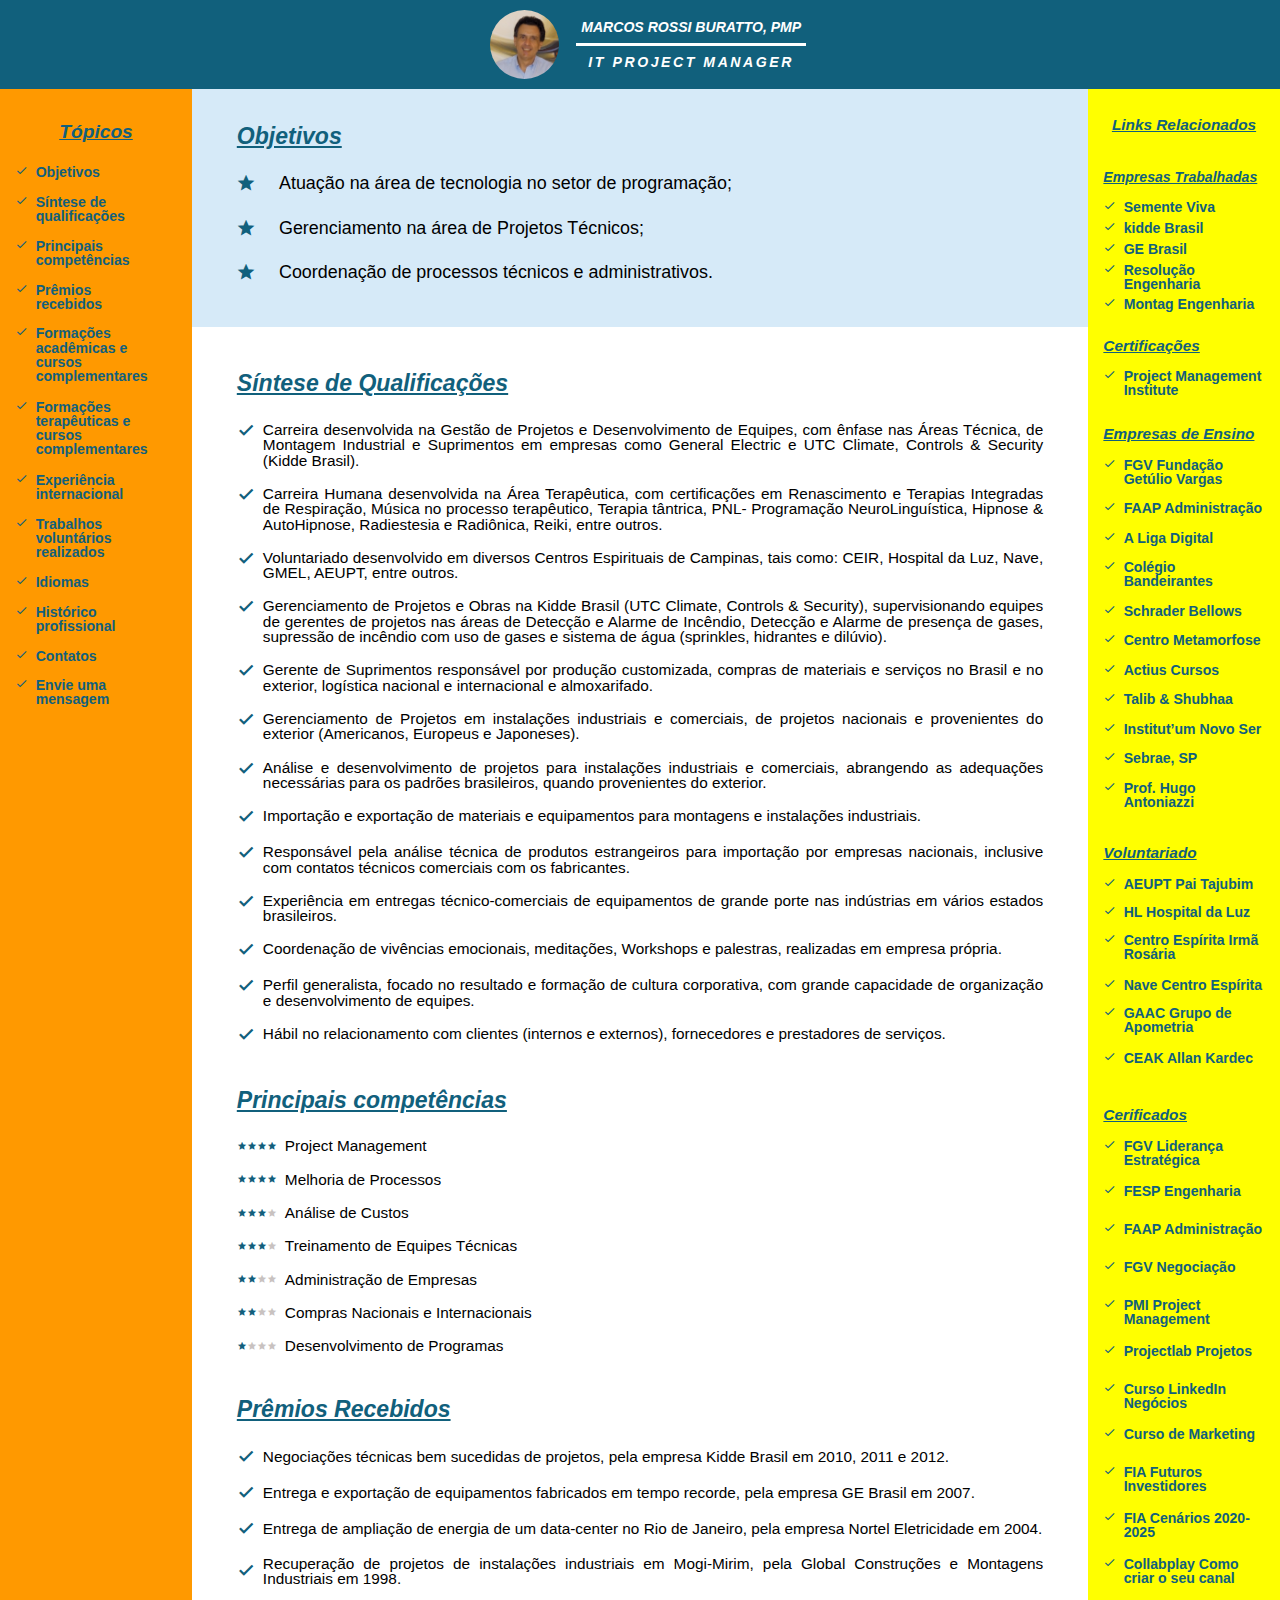
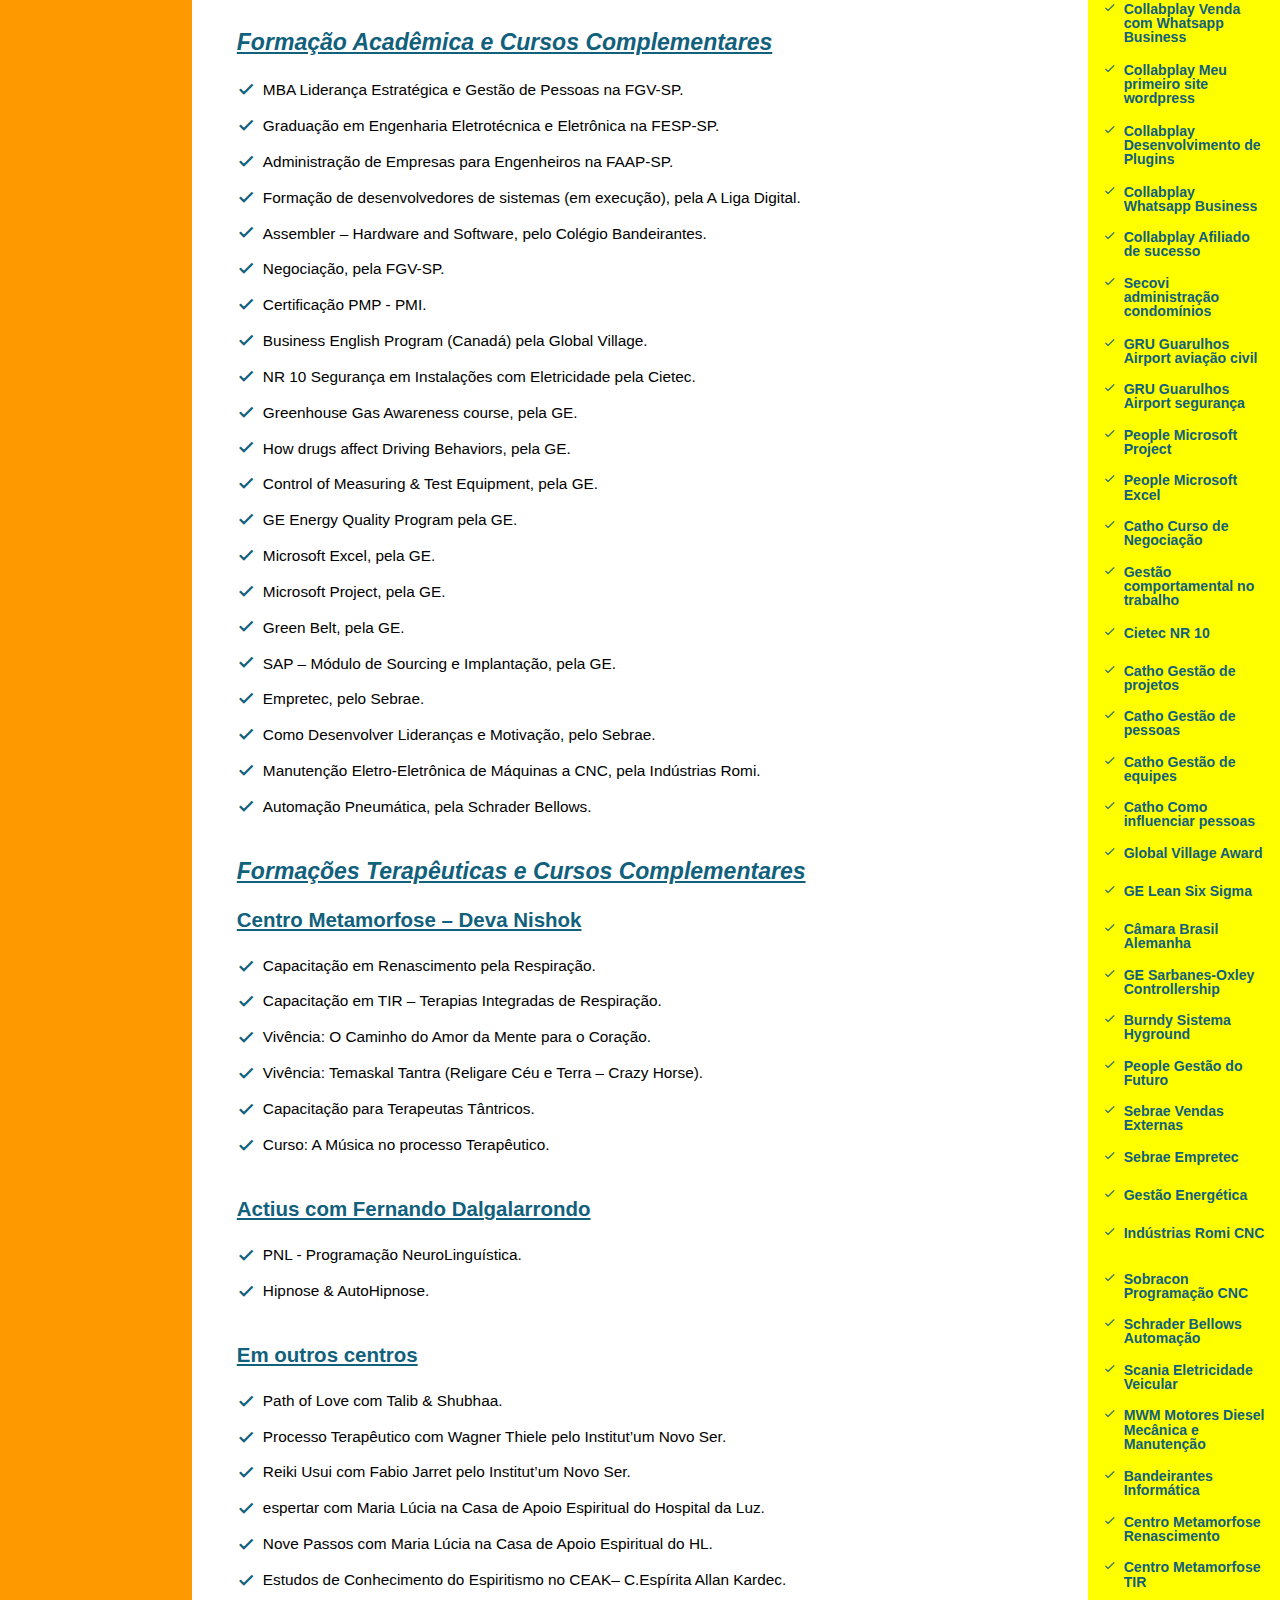
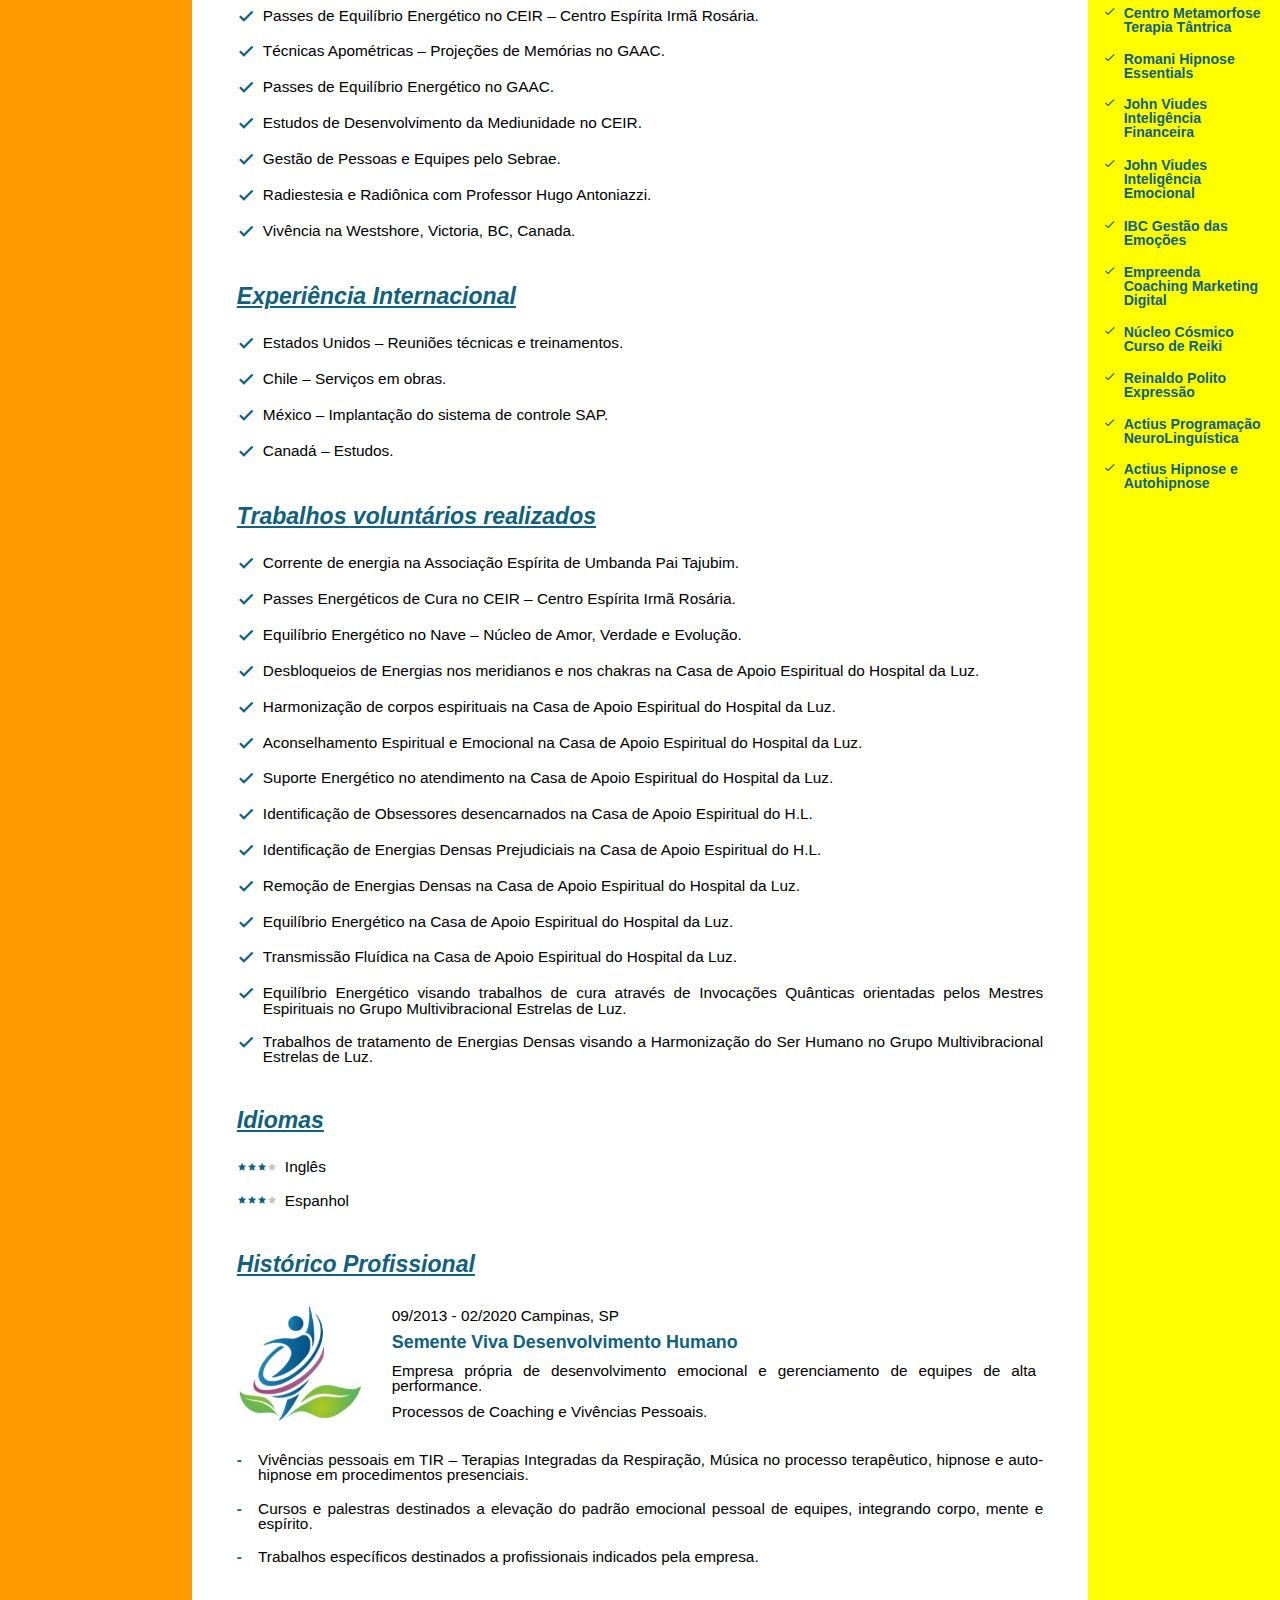
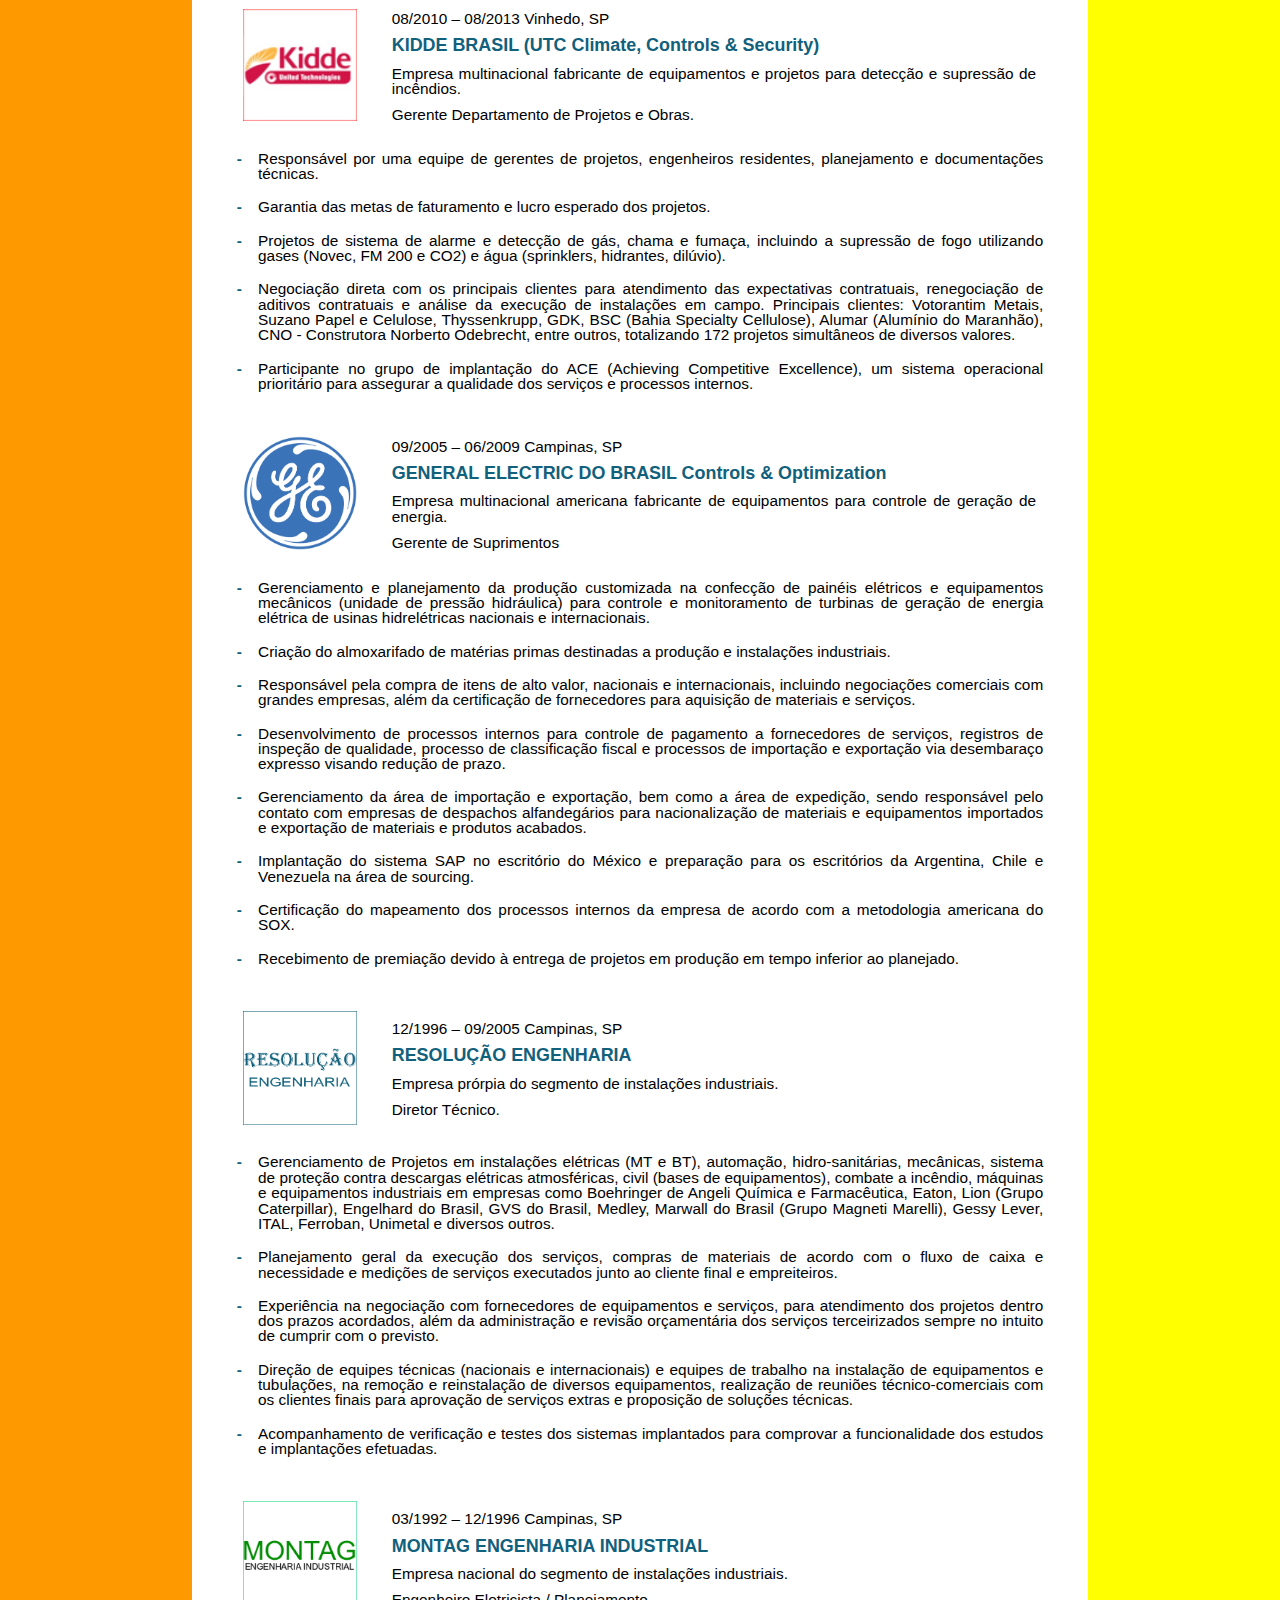
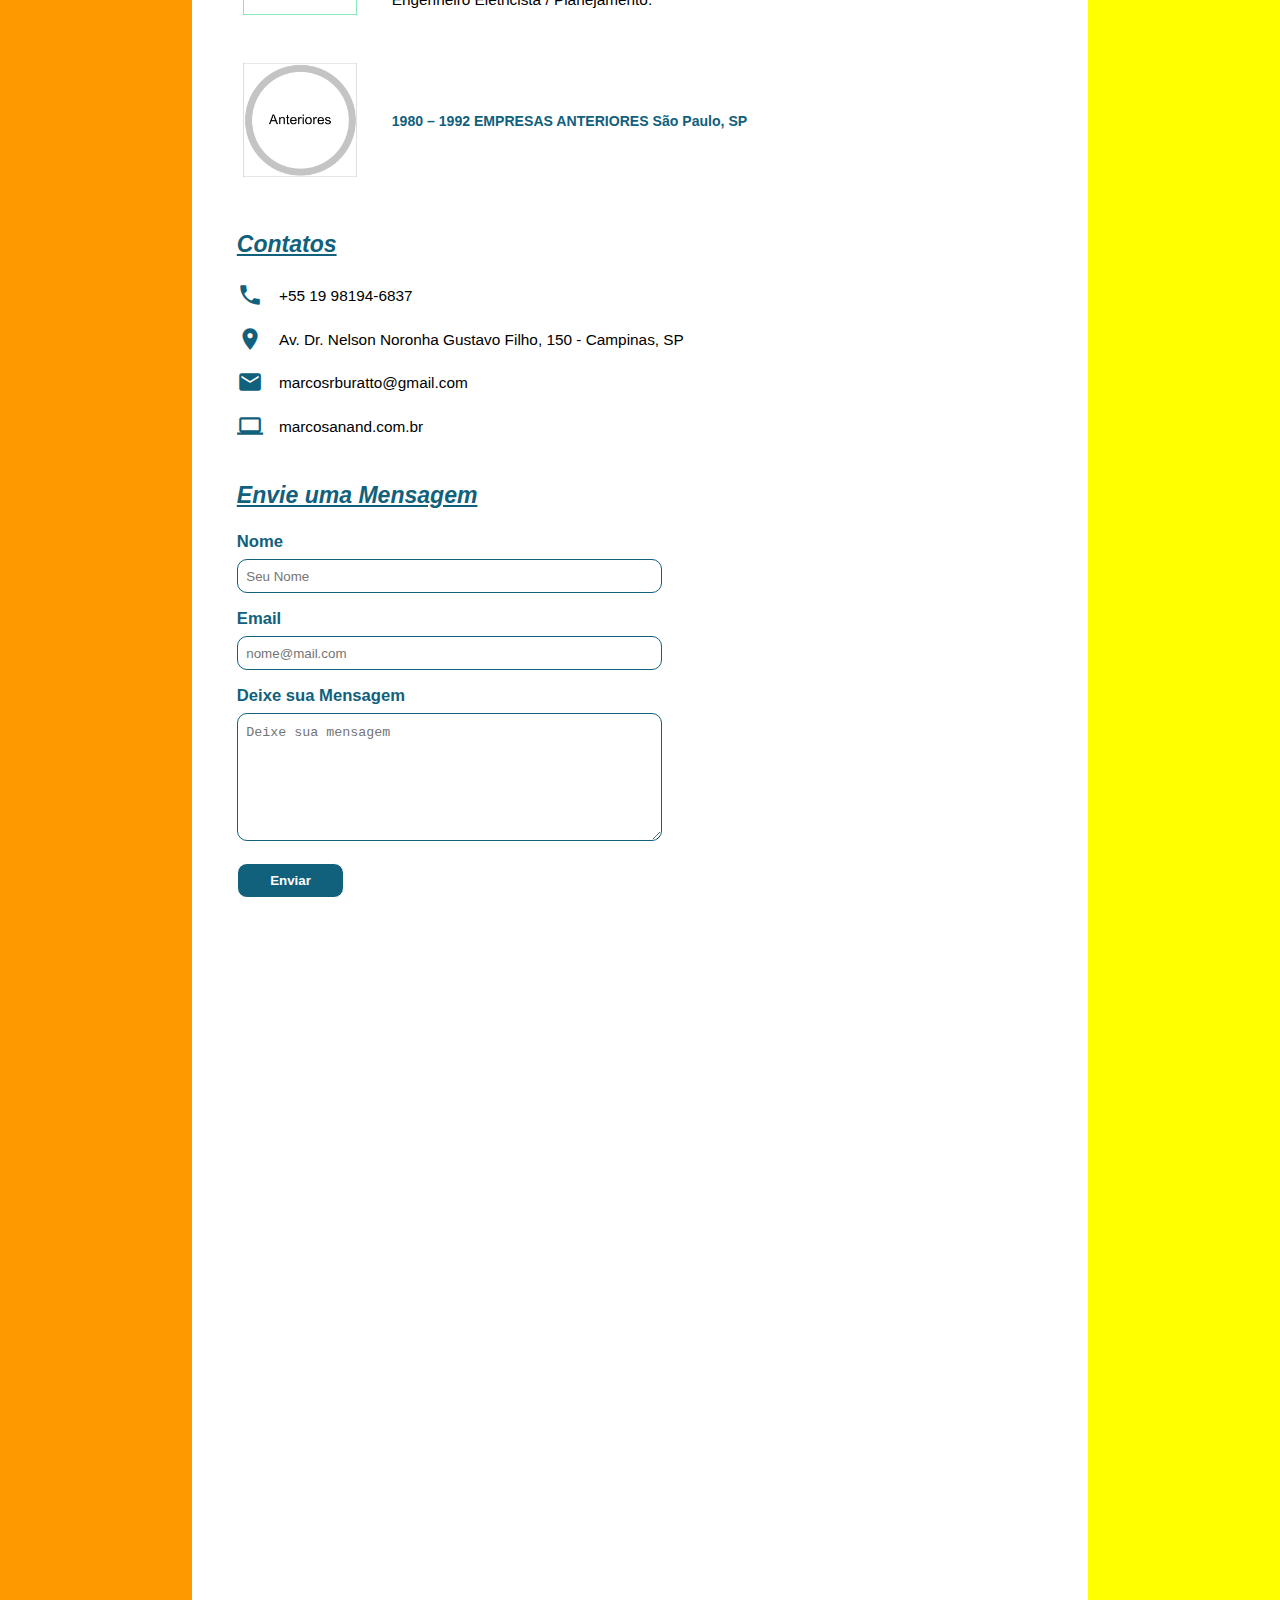
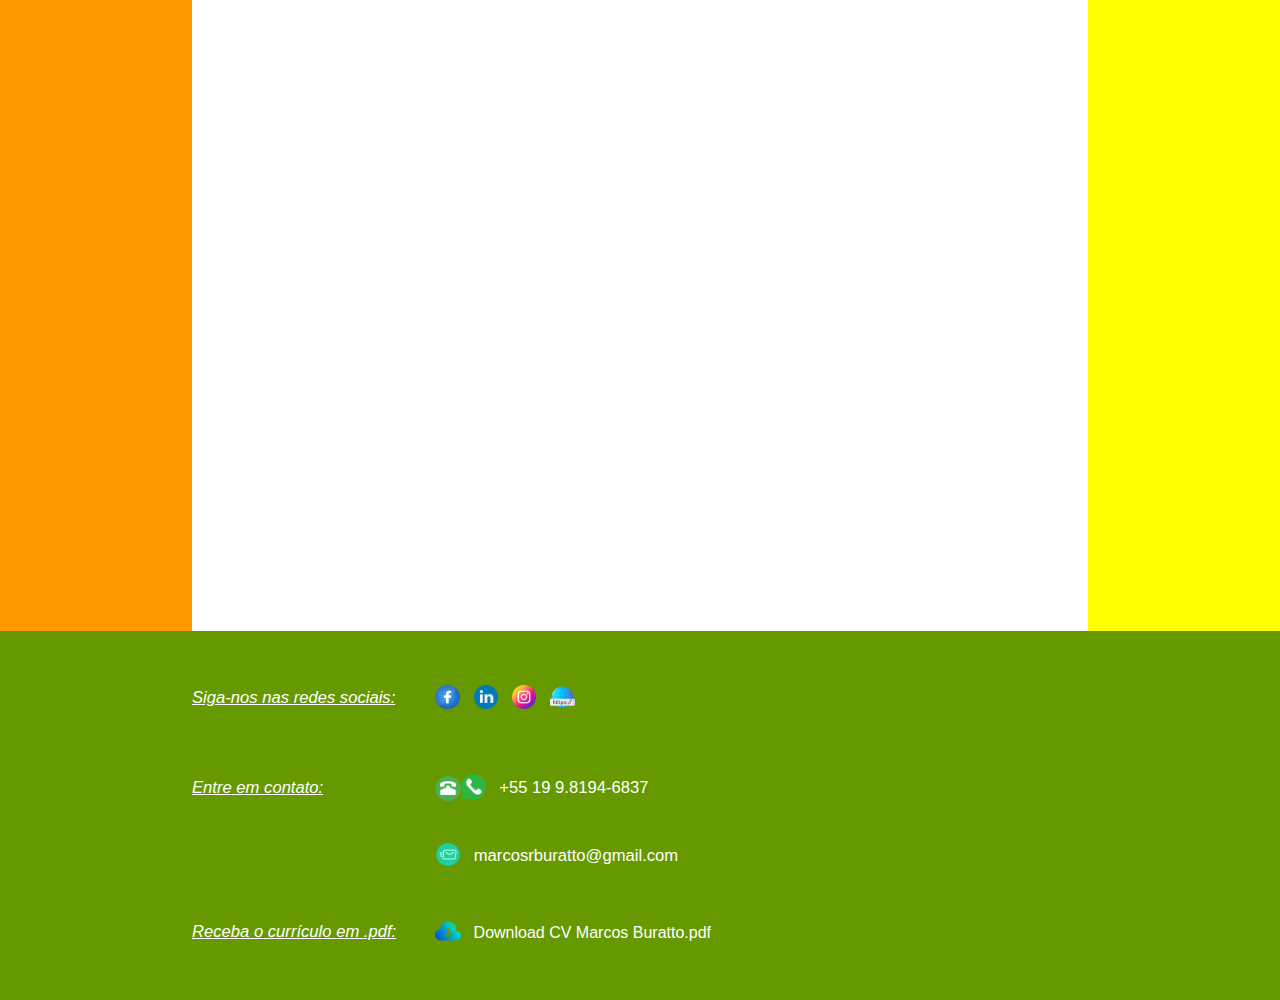
<file: CV_resp.html>
<!DOCTYPE html>
<html lang="en">
<head>
    <meta charset="UTF-8">
    <meta http-equiv="X-UA-Compatible" content="IE=edge">
    <meta name="viewport" content="width=device-width, initial-scale=1.0">
    <link rel="stylesheet" href="./css/reset.css">
    <link rel="stylesheet" href="./css/cv_resp.css">
    <link rel="stylesheet" href="https://fonts.googleapis.com/icon?family=Material+Icons">
    <title>CV Marcos Rossi Buratto</title>
</head>

<body class="container">

    <header>
        <div class="photo_text_header">
            <img src="./imgs/pessoal/Marcos20191106A.jpg" alt="photo Marcos Buratto" class="photo_marcos_header">
            <div class="text_header_01">
                <span>Marcos Rossi Buratto, PMP</span>
                <hr class="division_header_01">
                <span class="text_header_02">IT Project Manager</span>
            </div>
        </div>
    </header>

    <nav><!--- Seções do curriculo -->
        <div class="nav_p">Tópicos</div>
        <div class="information_block_nav">

            <span class="material-icons icon_color_nav">done</span>
            <a href="#objetivos"><p class="text_nav">Objetivos</p></a>

            <span class="material-icons icon_color_nav">done</span>
            <a href="#qualificacoes"><p class="text_nav">Síntese de qualificações</p></a>

            <span class="material-icons icon_color_nav">done</span>
            <a href="#competencia"><p class="text_nav">Principais competências</p></a>

            <span class="material-icons icon_color_nav">done</span>
            <a href="#premios"><p class="text_nav">Prêmios<br>recebidos</p></a>

            <span class="material-icons icon_color_nav">done</span>
            <a href="#academica"><p class="text_nav">Formações acadêmicas e cursos complementares</p></a>

            <span class="material-icons icon_color_nav">done</span>
            <a href="#terapeuticas"><p class="text_nav">Formações terapêuticas e cursos complementares</p></a>

            <span class="material-icons icon_color_nav">done</span>
            <a href="#internacional"><p class="text_nav">Experiência internacional</p></a>

            <span class="material-icons icon_color_nav">done</span>
            <a href="#voluntariado"><p class="text_nav">Trabalhos voluntários realizados</p></a>

            <span class="material-icons icon_color_nav">done</span>
            <a href="#idiomas"><p class="text_nav">Idiomas</p></a>

            <span class="material-icons icon_color_nav">done</span>
            <a href="#profissional"><p class="text_nav">Histórico profissional</p></a>
       
            <span class="material-icons icon_color_nav">done</span>
            <a href="#contato"><p class="text_nav">Contatos</p></a>
       
            <span class="material-icons icon_color_nav">done</span>
            <a href="#envie_mensagem"><p class="text_nav">Envie uma mensagem</p></a>     
       
        </div>
    </nav>
   
    <main>

        <section><!--- GOALS-->

            <div class="right_class_body_color_goals">

                <div class="goals_p" id="objetivos">Objetivos</div>

                <div class="information_block_goals">
                    <span class="material-icons icon_color_goals">grade</span>
                    <span class="text_goals">Atuação na área de tecnologia no setor de programação;</span>
                </div>
                    
                <div class="information_block_goals">
                    <span class="material-icons icon_color_goals">grade</span>
                    <span class="text_goals">Gerenciamento na área de Projetos Técnicos;</span>
                </div>

                <div class="information_block_goals">
                    <span class="material-icons icon_color_goals">grade</span>
                    <span class="text_goals">Coordenação de processos técnicos e administrativos.</span>
                </div>
                
            </div>

        </section>

        <section><!--- QUALIFICATIONS -->

            <div class="qualifications_p" id="qualificacoes">Síntese de Qualificações</div>

            <div class="information_block_qualifications">
                <span class="material-icons icon_color_qualifications">done</span>
                <span class="text_qualifications">Carreira desenvolvida na Gestão de Projetos e Desenvolvimento de Equipes, com ênfase nas Áreas Técnica, de Montagem Industrial e Suprimentos em empresas como General Electric e UTC Climate, Controls & Security (Kidde Brasil).</span>
            </div>
            
            <div class="information_block_qualifications">
                <span class="material-icons icon_color_qualifications">done</span>
                <span class="text_qualifications">Carreira Humana desenvolvida na Área Terapêutica, com certificações em Renascimento e Terapias Integradas de Respiração, Música no processo terapêutico, Terapia tântrica, PNL- Programação NeuroLinguística, Hipnose & AutoHipnose, Radiestesia e Radiônica, Reiki, entre outros.</span>
            </div>

            <div class="information_block_qualifications">
                <span class="material-icons icon_color_qualifications">done</span>
                <span class="text_qualifications">Voluntariado desenvolvido em diversos Centros Espirituais de Campinas, tais como: CEIR, Hospital da Luz, Nave, GMEL, AEUPT, entre outros.</span>
            </div>

            <div class="information_block_qualifications">
                <span class="material-icons icon_color_qualifications">done</span>
                <span class="text_qualifications">Gerenciamento de Projetos e Obras na Kidde Brasil (UTC Climate, Controls & Security), supervisionando equipes de gerentes de projetos nas áreas de Detecção e Alarme de Incêndio, Detecção e Alarme de presença de gases, supressão de incêndio com uso de gases e sistema de água (sprinkles, hidrantes e dilúvio).</span>
            </div>

            <div class="information_block_qualifications">
                <span class="material-icons icon_color_qualifications">done</span>
                <span class="text_qualifications">Gerente de Suprimentos responsável por produção customizada, compras de materiais e serviços no Brasil e no exterior, logística nacional e internacional e almoxarifado.</span>
            </div>

            <div class="information_block_qualifications">
                <span class="material-icons icon_color_qualifications">done</span>
                <span class="text_qualifications">Gerenciamento de Projetos em instalações industriais e comerciais, de projetos nacionais e provenientes do exterior (Americanos, Europeus e Japoneses).</span>
            </div>

            <div class="information_block_qualifications">
                <span class="material-icons icon_color_qualifications">done</span>
                <span class="text_qualifications">Análise e desenvolvimento de projetos para instalações industriais e comerciais, abrangendo as adequações necessárias para os padrões brasileiros, quando provenientes do exterior.</span>
            </div>

            <div class="information_block_qualifications">
                <span class="material-icons icon_color_qualifications">done</span>
                <span class="text_qualifications">Importação e exportação de materiais e equipamentos para montagens e instalações industriais.</span>
            </div>

            <div class="information_block_qualifications">
                <span class="material-icons icon_color_qualifications">done</span>
                <span class="text_qualifications">Responsável pela análise técnica de produtos estrangeiros para importação por empresas nacionais, inclusive com contatos técnicos comerciais com os fabricantes.</span>
            </div>

            <div class="information_block_qualifications">
                <span class="material-icons icon_color_qualifications">done</span>
                <span class="text_qualifications">Experiência em entregas técnico-comerciais de equipamentos de grande porte nas indústrias em vários estados brasileiros.</span>
            </div>

            <div class="information_block_qualifications">
                <span class="material-icons icon_color_qualifications">done</span>
                <span class="text_qualifications">Coordenação de vivências emocionais, meditações, Workshops e palestras, realizadas em empresa própria.</span>
            </div>

            <div class="information_block_qualifications">
                <span class="material-icons icon_color_qualifications">done</span>
                <span class="text_qualifications">Perfil generalista, focado no resultado e formação de cultura corporativa, com grande capacidade de organização e desenvolvimento de equipes.</span>
            </div>

            <div class="information_block_qualifications">
                <span class="material-icons icon_color_qualifications">done</span>
                <span class="text_qualifications">Hábil no relacionamento com clientes (internos e externos), fornecedores e prestadores de serviços.</span>
            </div>

        </section>

        <section><!--- KEY COMPETENCES SECTION -->

            <h3 class="marcos_skills" id="competencia">Principais competências</h3>

            <div class="information_block_02">
                <span class="material-icons icon_white_size_02">grade</span>
                <span class="material-icons icon_white_size_02">grade</span>
                <span class="material-icons icon_white_size_02">grade</span>
                <span class="material-icons icon_white_size_02">grade</span>
                <span class="skills_02">Project Management</span>
            </div>

            <div class="information_block_02">
                <span class="material-icons icon_white_size_02">grade</span>
                <span class="material-icons icon_white_size_02">grade</span>
                <span class="material-icons icon_white_size_02">grade</span>
                <span class="material-icons icon_white_size_02">grade</span>
                <span class="skills_02">Melhoria de Processos</span>
            </div>

            <div class="information_block_02">
                <span class="material-icons icon_white_size_02">grade</span>
                <span class="material-icons icon_white_size_02">grade</span>
                <span class="material-icons icon_white_size_02">grade</span>
                <span class="material-icons icon_size_02">grade</span>
                <span class="skills_02">Análise de Custos</span>
            </div>

            <div class="information_block_02">
                <span class="material-icons icon_white_size_02">grade</span>
                <span class="material-icons icon_white_size_02">grade</span>
                <span class="material-icons icon_white_size_02">grade</span>
                <span class="material-icons icon_size_02">grade</span>
                <span class="skills_02">Treinamento de Equipes Técnicas</span>
            </div>

            <div class="information_block_02">
                <span class="material-icons icon_white_size_02">grade</span>
                <span class="material-icons icon_white_size_02">grade</span>
                <span class="material-icons icon_size_02">grade</span>
                <span class="material-icons icon_size_02">grade</span>
                <span class="skills_02">Administração de Empresas</span>
            </div>

            <div class="information_block_02">
                <span class="material-icons icon_white_size_02">grade</span>
                <span class="material-icons icon_white_size_02">grade</span>
                <span class="material-icons icon_size_02">grade</span>
                <span class="material-icons icon_size_02">grade</span>
                <span class="skills_02">Compras Nacionais e Internacionais</span>
            </div>

            <div class="information_block_02">
                <span class="material-icons icon_white_size_02">grade</span>
                <span class="material-icons icon_size_02">grade</span>
                <span class="material-icons icon_size_02">grade</span>
                <span class="material-icons icon_size_02">grade</span>
                <span class="skills_02">Desenvolvimento de Programas</span>
            </div>

        </section> 

        <section><!--- AWARDS RECEIVED -->

            <div class="marcos_award" id="premios">Prêmios Recebidos</div>

            <div class="information_block_03">
                <span class="material-icons icon_white_size_03">done</span>
                <div class="award_03">Negociações técnicas bem sucedidas de projetos, pela empresa Kidde Brasil em 2010, 2011 e 2012.</div>
            </div>

            <div class="information_block_03">
                <span class="material-icons icon_white_size_03">done</span>
                <div class="award_03">Entrega e exportação de equipamentos fabricados em tempo recorde, pela empresa GE Brasil em 2007.</div>
            </div>

            <div class="information_block_03">
                <span class="material-icons icon_white_size_03">done</span>
                <div class="award_03">Entrega de ampliação de energia de um data-center no Rio de Janeiro, pela empresa Nortel Eletricidade em 2004.</div>
            </div>

            <div class="information_block_03">
                <span class="material-icons icon_white_size_03">done</span>
                <div class="award_03">Recuperação de projetos de instalações industriais em Mogi-Mirim, pela Global Construções e Montagens Industriais em 1998.</div>
            </div>

        </section> 

        <section><!--- ACADEMIC FORMATION -->

            <div class="academic_p" id="academica">Formação Acadêmica e Cursos Complementares</div>

            <div class="information_block_academic">
                <span class="material-icons icon_color_academic">done</span>
                <span class="text_academic">MBA Liderança Estratégica e Gestão de Pessoas na FGV-SP.</span>
            </div>

            <div class="information_block_academic">
                <span class="material-icons icon_color_academic">done</span>
                <span class="text_academic">Graduação em Engenharia Eletrotécnica e Eletrônica na FESP-SP.</span>
            </div>

            <div class="information_block_academic">
                <span class="material-icons icon_color_academic">done</span>
                <span class="text_academic">Administração de Empresas para Engenheiros na FAAP-SP.</span>
            </div>

            <div class="information_block_academic">
                <span class="material-icons icon_color_academic">done</span>
                <span class="text_academic">Formação de desenvolvedores de sistemas (em execução), pela A Liga Digital. </span>
            </div>

            <div class="information_block_academic">
                <span class="material-icons icon_color_academic">done</span>
                <span class="text_academic">Assembler – Hardware and Software, pelo Colégio Bandeirantes.</span>
            </div>

            <div class="information_block_academic">
                <span class="material-icons icon_color_academic">done</span>
                <span class="text_academic">Negociação, pela FGV-SP.</span>
            </div>

            <div class="information_block_academic">
                <span class="material-icons icon_color_academic">done</span>
                <span class="text_academic">Certificação PMP - PMI.</span>
            </div>

            <div class="information_block_academic">
                <span class="material-icons icon_color_academic">done</span>
                <span class="text_academic">Business English Program (Canadá) pela Global Village.</span>
            </div>

            <div class="information_block_academic">
                <span class="material-icons icon_color_academic">done</span>
                <span class="text_academic">NR 10 Segurança em Instalações com Eletricidade pela Cietec.</span>
            </div>

            <div class="information_block_academic">
                <span class="material-icons icon_color_academic">done</span>
                <span class="text_academic">Greenhouse Gas Awareness course, pela GE.</span>
            </div>

            <div class="information_block_academic">
                <span class="material-icons icon_color_academic">done</span>
                <span class="text_academic">How drugs affect Driving Behaviors, pela GE.</span>
            </div>

            <div class="information_block_academic">
                <span class="material-icons icon_color_academic">done</span>
                <span class="text_academic">Control of Measuring & Test Equipment, pela GE.</span>
            </div>

            <div class="information_block_academic">
                <span class="material-icons icon_color_academic">done</span>
                <span class="text_academic">GE Energy Quality Program pela GE.</span>
            </div>

            <div class="information_block_academic">
                <span class="material-icons icon_color_academic">done</span>
                <span class="text_academic">Microsoft Excel, pela GE.</span>
            </div>

            <div class="information_block_academic">
                <span class="material-icons icon_color_academic">done</span>
                <span class="text_academic">Microsoft Project, pela GE.</span>
            </div>

            <div class="information_block_academic">
                <span class="material-icons icon_color_academic">done</span>
                <span class="text_academic">Green Belt, pela GE.</span>
            </div>

            <div class="information_block_academic">
                <span class="material-icons icon_color_academic">done</span>
                <span class="text_academic">SAP – Módulo de Sourcing e Implantação, pela GE.</span>
            </div>

            <div class="information_block_academic">
                <span class="material-icons icon_color_academic">done</span>
                <span class="text_academic">Empretec, pelo Sebrae.</span>
            </div>

            <div class="information_block_academic">
                <span class="material-icons icon_color_academic">done</span>
                <span class="text_academic">Como Desenvolver Lideranças e Motivação, pelo Sebrae.</span>
            </div>

            <div class="information_block_academic">
                <span class="material-icons icon_color_academic">done</span>
                <span class="text_academic">Manutenção Eletro-Eletrônica de Máquinas a CNC, pela Indústrias Romi.</span>
            </div>

            <div class="information_block_academic">
                <span class="material-icons icon_color_academic">done</span>
                <span class="text_academic">Automação Pneumática, pela Schrader Bellows.</span>
            </div>

        </section>

        <section><!--- THERAPEUTIC TRAINING -->

            <div class="therapeutic_p" id="terapeuticas">Formações Terapêuticas e Cursos Complementares</div>

            <div class="therapeutic_p_01">Centro Metamorfose – Deva Nishok</div>

                <div class="information_block_therapeutic">
                    <span class="material-icons icon_color_therapeutic">done</span>
                    <span class="text_therapeutic">Capacitação em Renascimento pela Respiração.</span>
                </div>

                <div class="information_block_therapeutic">
                    <span class="material-icons icon_color_therapeutic">done</span>
                    <span class="text_therapeutic">Capacitação em TIR – Terapias Integradas de Respiração.</span>
                </div>

                <div class="information_block_therapeutic">
                    <span class="material-icons icon_color_therapeutic">done</span>
                    <span class="text_therapeutic">Vivência: O Caminho do Amor da Mente para o Coração.</span>
                </div>

                <div class="information_block_therapeutic">
                    <span class="material-icons icon_color_therapeutic">done</span>
                    <span class="text_therapeutic">Vivência: Temaskal Tantra (Religare Céu e Terra – Crazy Horse).</span>
                </div>

                <div class="information_block_therapeutic">
                    <span class="material-icons icon_color_therapeutic">done</span>
                    <span class="text_therapeutic">Capacitação para Terapeutas Tântricos.</span>
                </div>

                <div class="information_block_therapeutic">
                    <span class="material-icons icon_color_therapeutic">done</span>
                    <span class="text_therapeutic">Curso: A Música no processo Terapêutico.</span>
                </div>

            <div class="therapeutic_p_01">Actius com Fernando Dalgalarrondo</div>

                <div class="information_block_therapeutic">
                    <span class="material-icons icon_color_therapeutic">done</span>
                    <span class="text_therapeutic">PNL - Programação NeuroLinguística.</span>
                </div>

                <div class="information_block_therapeutic">
                    <span class="material-icons icon_color_therapeutic">done</span>
                    <span class="text_therapeutic">Hipnose & AutoHipnose.</span>
                </div>

            <div class="therapeutic_p_01">Em outros centros</div>

                <div class="information_block_therapeutic">
                    <span class="material-icons icon_color_therapeutic">done</span>
                    <span class="text_therapeutic">Path of Love com Talib & Shubhaa.</span>
                </div>

                <div class="information_block_therapeutic">
                    <span class="material-icons icon_color_therapeutic">done</span>
                    <span class="text_therapeutic">Processo Terapêutico com Wagner Thiele pelo Institut’um Novo Ser.</span>
                </div>

                <div class="information_block_therapeutic">
                    <span class="material-icons icon_color_therapeutic">done</span>
                    <span class="text_therapeutic">Reiki Usui com Fabio Jarret pelo Institut’um Novo Ser.</span>
                </div>

                <div class="information_block_therapeutic">
                    <span class="material-icons icon_color_therapeutic">done</span>
                    <span class="text_therapeutic">espertar com Maria Lúcia na Casa de Apoio Espiritual do Hospital da Luz.</span>
                </div>

                <div class="information_block_therapeutic">
                    <span class="material-icons icon_color_therapeutic">done</span>
                    <span class="text_therapeutic">Nove Passos com Maria Lúcia na Casa de Apoio Espiritual do HL.</span>
                </div>

                <div class="information_block_therapeutic">
                    <span class="material-icons icon_color_therapeutic">done</span>
                    <span class="text_therapeutic">Estudos de Conhecimento do Espiritismo no CEAK– C.Espírita Allan Kardec.</span>
                </div>

                <div class="information_block_therapeutic">
                    <span class="material-icons icon_color_therapeutic">done</span>
                    <span class="text_therapeutic">Passes de Equilíbrio Energético no CEIR – Centro Espírita Irmã Rosária.</span>
                </div>

                <div class="information_block_therapeutic">
                    <span class="material-icons icon_color_therapeutic">done</span>
                    <span class="text_therapeutic">Técnicas Apométricas – Projeções de Memórias no GAAC.</span>
                </div>
        
                <div class="information_block_therapeutic">
                    <span class="material-icons icon_color_therapeutic">done</span>
                    <span class="text_therapeutic">Passes de Equilíbrio Energético no GAAC.</span>
                </div>

                <div class="information_block_therapeutic">
                    <span class="material-icons icon_color_therapeutic">done</span>
                    <span class="text_therapeutic">Estudos de Desenvolvimento da Mediunidade no CEIR.</span>
                </div>    

                <div class="information_block_therapeutic">
                    <span class="material-icons icon_color_therapeutic">done</span>
                    <span class="text_therapeutic">Gestão de Pessoas e Equipes pelo Sebrae.</span>
                </div>

                <div class="information_block_therapeutic">
                    <span class="material-icons icon_color_therapeutic">done</span>
                    <span class="text_therapeutic">Radiestesia e Radiônica com Professor Hugo Antoniazzi.</span>
                </div>

                <div class="information_block_therapeutic">
                    <span class="material-icons icon_color_therapeutic">done</span>
                    <span class="text_therapeutic">Vivência na Westshore, Victoria, BC, Canada.</span>
                </div>

        </section>

        <section><!--- INTERNATIONAL TRAVEL -->

            <div class="travel_p" id="internacional">Experiência Internacional</div>

            <div class="information_block_travel">
                <span class="material-icons icon_color_travel">done</span>
                <span class="text_travel">Estados Unidos – Reuniões técnicas e treinamentos.</span>
            </div>

            <div class="information_block_travel">
                <span class="material-icons icon_color_travel">done</span>
                <span class="text_travel">Chile – Serviços em obras.</span>
            </div>

            <div class="information_block_travel">
                <span class="material-icons icon_color_travel">done</span>
                <span class="text_travel">México – Implantação do sistema de controle SAP.</span>
            </div>

            <div class="information_block_travel">
                <span class="material-icons icon_color_travel">done</span>
                <span class="text_travel">Canadá – Estudos.</span>
            </div>

        </section>

        <section><!--- VOLUNTEER WORK -->

            <div class="volunteer_p" id="voluntariado">Trabalhos voluntários realizados</div>

            <div class="information_block_volunteer">
                <span class="material-icons icon_color_volunteer">done</span>
                <span class="text_volunteer">Corrente de energia na Associação Espírita de Umbanda Pai Tajubim.</span>
            </div>

            <div class="information_block_volunteer">
                <span class="material-icons icon_color_volunteer">done</span>
                <span class="text_volunteer">Passes Energéticos de Cura no CEIR – Centro Espírita Irmã Rosária.</span>
            </div>

            <div class="information_block_volunteer">
                <span class="material-icons icon_color_volunteer">done</span>
                <span class="text_volunteer">Equilíbrio Energético no Nave – Núcleo de Amor, Verdade e Evolução.</span>
            </div>

            <div class="information_block_volunteer">
                <span class="material-icons icon_color_volunteer">done</span>
                <span class="text_volunteer">Desbloqueios de Energias nos meridianos e nos chakras na Casa de Apoio Espiritual do Hospital da Luz.</span>
            </div>

            <div class="information_block_volunteer">
                <span class="material-icons icon_color_volunteer">done</span>
                <span class="text_volunteer">Harmonização de corpos espirituais na Casa de Apoio Espiritual do Hospital da Luz.</span>
            </div>

            <div class="information_block_volunteer">
                <span class="material-icons icon_color_volunteer">done</span>
                <span class="text_volunteer">Aconselhamento Espiritual e Emocional na Casa de Apoio Espiritual do Hospital da Luz.</span>
            </div>

            <div class="information_block_volunteer">
                <span class="material-icons icon_color_volunteer">done</span>
                <span class="text_volunteer">Suporte Energético no atendimento na Casa de Apoio Espiritual do Hospital da Luz.</span>
            </div>

            <div class="information_block_volunteer">
                <span class="material-icons icon_color_volunteer">done</span>
                <span class="text_volunteer">Identificação de Obsessores desencarnados na Casa de Apoio Espiritual do H.L.</span>
            </div>

            <div class="information_block_volunteer">
                <span class="material-icons icon_color_volunteer">done</span>
                <span class="text_volunteer">Identificação de Energias Densas Prejudiciais na Casa de Apoio Espiritual do H.L.</span>
            </div>
            
            <div class="information_block_volunteer">
                <span class="material-icons icon_color_volunteer">done</span>
                <span class="text_volunteer">Remoção de Energias Densas na Casa de Apoio Espiritual do Hospital da Luz.</span>
            </div>
            
            <div class="information_block_volunteer">
                <span class="material-icons icon_color_volunteer">done</span>
                <span class="text_volunteer">Equilíbrio Energético na Casa de Apoio Espiritual do Hospital da Luz.</span>
            </div>

            <div class="information_block_volunteer">
                <span class="material-icons icon_color_volunteer">done</span>
                <span class="text_volunteer">Transmissão Fluídica na Casa de Apoio Espiritual do Hospital da Luz.</span>
            </div>

            <div class="information_block_volunteer">
                <span class="material-icons icon_color_volunteer">done</span>
                <span class="text_volunteer">Equilíbrio Energético visando trabalhos de cura através de Invocações Quânticas orientadas pelos Mestres Espirituais no Grupo Multivibracional Estrelas de Luz.</span>
            </div>

            <div class="information_block_volunteer">
                <span class="material-icons icon_color_volunteer">done</span>
                <span class="text_volunteer">Trabalhos de tratamento de Energias Densas visando a Harmonização do Ser Humano no Grupo Multivibracional Estrelas de Luz.</span>
            </div>

        </section> 

        <section><!--- LANGUAGES -->

            <div class="marcos_languages" id="idiomas">Idiomas</div>

            <div class="information_block_04">
                <span class="material-icons icon_white_size_04">grade</span>
                <span class="material-icons icon_white_size_04">grade</span>
                <span class="material-icons icon_white_size_04">grade</span>
                <span class="material-icons icon_size_04">grade</span>
                <div class="languages_04">Inglês</div>
            </div>

            <div class="information_block_04">
                <span class="material-icons icon_white_size_04">grade</span>
                <span class="material-icons icon_white_size_04">grade</span>
                <span class="material-icons icon_white_size_04">grade</span>
                <span class="material-icons icon_size_04">grade</span>
                <div class="languages_04">Espanhol</div>
            </div>

        </section>  
            
        <section><!--- COMPANIES -->

            <div class="companies_p" id="profissional">Histórico Profissional</div>

            <!--- SEMENTE VIVA -->

            <div class="information_block_companies_sv">                     
                <a href="https://www.marcosanand.com.br/" target="_blank" rel="noreferrer noopener" title="Semente Viva Website" ><img src="./imgs/logos/Logo_Semente_Viva.jpg" alt="logo Semente Viva" class="width_sv"></a>
                                    
                <div class="companies_sv_01">
                <span class="text_companies_sv text_companies_sv_01">09/2013 - 02/2020 Campinas, SP</span>
                <span class="text_companies_sv text_companies_sv_02"><a href="https://marcosanand.com.br/" target="_blank" rel="noreferrer noopener" title="Semente Viva Website">Semente Viva Desenvolvimento Humano</a></span>
                <span class="text_companies_sv text_companies_sv_03">Empresa própria de desenvolvimento emocional e gerenciamento de equipes de alta performance.</span>
                <span class="text_companies_sv text_companies_sv_04">Processos de Coaching e Vivências Pessoais.</span>
                </div>        
            </div>

            <div class="information_block_companies_sv_01">
                    <span class="text_companies_sv_05">-</span>
                    <span class="text_companies_sv_06">Vivências pessoais em TIR – Terapias Integradas da Respiração, Música no processo terapêutico, hipnose e auto-hipnose em procedimentos presenciais.</span>
            </div>

            <div class="information_block_companies_sv_01">
                <span class="text_companies_sv_05">-</span>
                <span class="text_companies_sv_06">Cursos e palestras destinados a elevação do padrão emocional pessoal de equipes, integrando corpo, mente e espírito.</span>
            </div>

            <div class="information_block_companies_sv_01">
                <span class="text_companies_sv_05">-</span>
                <span class="text_companies_sv_06">Trabalhos específicos destinados a profissionais indicados pela empresa.</span>
            </div>
        
            <!--- KIDDE BRASIL -->

            <div class="information_block_companies_kb">
                
                <a href="https://www.kidde.com.br/" target="_blank" rel="noreferrer noopener" title="Kidde Brasil Website" ><img src="./imgs/logos/Logo_Kidde_Brasil.png" alt="logo Kidde Brasil" class="width_kb"></a>
                                    
                <div class="companies_sv_01">
                <span class="text_companies_sv text_companies_sv_01">08/2010 – 08/2013 Vinhedo, SP</span>
                <span class="text_companies_sv text_companies_sv_02"><a href="https://www.kidde.com.br/" target="_blank" rel="noreferrer noopener" title="Kidde Brasil Website">KIDDE BRASIL (UTC Climate, Controls & Security)</a></span>
                <span class="text_companies_sv text_companies_sv_03">Empresa multinacional fabricante de equipamentos e projetos para detecção e supressão de incêndios.</span>
                <span class="text_companies_sv text_companies_sv_04">Gerente Departamento de Projetos e Obras.</span>
                </div>  

            </div>

            <div class="information_block_companies_sv_01">
                    <span class="text_companies_sv_05">-</span>
                    <span class="text_companies_sv_06">Responsável por uma equipe de gerentes de projetos, engenheiros residentes, planejamento e documentações técnicas.</span>
            </div>

            <div class="information_block_companies_sv_01">
                <span class="text_companies_sv_05">-</span>
                <span class="text_companies_sv_06">Garantia das metas de faturamento e lucro esperado dos projetos.</span>
            </div>

            <div class="information_block_companies_sv_01">
                <span class="text_companies_sv_05">-</span>
                <span class="text_companies_sv_06">Projetos de sistema de alarme e detecção de gás, chama e fumaça, incluindo a supressão de fogo utilizando gases (Novec, FM 200 e CO2) e água (sprinklers, hidrantes, dilúvio).</span>
            </div>

            <div class="information_block_companies_sv_01">
                <span class="text_companies_sv_05">-</span>
                <span class="text_companies_sv_06">Negociação direta com os principais clientes para atendimento das expectativas contratuais, renegociação de aditivos contratuais e análise da execução de instalações em campo. Principais clientes: Votorantim Metais, Suzano Papel e Celulose, Thyssenkrupp, GDK, BSC (Bahia Specialty Cellulose), Alumar (Alumínio do Maranhão), CNO - Construtora Norberto Odebrecht, entre outros, totalizando 172 projetos simultâneos de diversos valores.</span>
            </div>

            <div class="information_block_companies_sv_01">
                <span class="text_companies_sv_05">-</span>
                <span class="text_companies_sv_06">Participante no grupo de implantação do ACE (Achieving Competitive Excellence), um sistema operacional prioritário para assegurar a qualidade dos serviços e processos internos.</span>
            </div>

            <!--- GE BRASIL -->

            <div class="information_block_companies_kb">
                                
                <a href="https://www.ge.com/research/technology-domains/controls-optimization" target="_blank" rel="noreferrer noopener" title="GE Brasil Website" ><img src="./imgs/logos/Logo_GE_Brasil.png" alt="Logo GE Brasil" class="width_ge"></a>
                                    
                <div class="companies_sv_01">
                <span class="text_companies_sv text_companies_sv_01">09/2005 – 06/2009 Campinas, SP</span>
                <span class="text_companies_sv text_companies_sv_02"><a href="https://www.ge.com/research/technology-domains/controls-optimization" target="_blank" rel="noreferrer noopener" title="GE Brasil Website">GENERAL ELECTRIC DO BRASIL Controls & Optimization</a></span>
                <span class="text_companies_sv text_companies_sv_03">Empresa multinacional americana fabricante de equipamentos para controle de geração de energia.</span>
                <span class="text_companies_sv text_companies_sv_04">Gerente de Suprimentos</span>
                </div>

            </div>

            <div class="information_block_companies_sv_01">
                    <span class="text_companies_sv_05">-</span>
                    <span class="text_companies_sv_06">Gerenciamento e planejamento da produção customizada na confecção de painéis elétricos e equipamentos mecânicos (unidade de pressão hidráulica) para controle e monitoramento de turbinas de geração de energia elétrica de usinas hidrelétricas nacionais e internacionais.</span>
            </div>

            <div class="information_block_companies_sv_01">
                <span class="text_companies_sv_05">-</span>
                <span class="text_companies_sv_06">Criação do almoxarifado de matérias primas destinadas a produção e instalações industriais.</span>
            </div>

            <div class="information_block_companies_sv_01">
                <span class="text_companies_sv_05">-</span>
                <span class="text_companies_sv_06">Responsável pela compra de itens de alto valor, nacionais e internacionais, incluindo negociações comerciais com grandes empresas, além da certificação de fornecedores para aquisição de materiais e serviços.</span>
            </div>

            <div class="information_block_companies_sv_01">
                <span class="text_companies_sv_05">-</span>
                <span class="text_companies_sv_06">Desenvolvimento de processos internos para controle de pagamento a fornecedores de serviços, registros de inspeção de qualidade, processo de classificação fiscal e processos de importação e exportação via desembaraço expresso visando redução de prazo.</span>
            </div>

            <div class="information_block_companies_sv_01">
                <span class="text_companies_sv_05">-</span>
                <span class="text_companies_sv_06">Gerenciamento da área de importação e exportação, bem como a área de expedição, sendo responsável pelo contato com empresas de despachos alfandegários para nacionalização de materiais e equipamentos importados e exportação de materiais e produtos acabados.</span>
            </div>

            <div class="information_block_companies_sv_01">
                <span class="text_companies_sv_05">-</span>
                <span class="text_companies_sv_06">Implantação do sistema SAP no escritório do México e preparação para os escritórios da Argentina, Chile e Venezuela na área de sourcing.</span>
            </div>

            <div class="information_block_companies_sv_01">
                <span class="text_companies_sv_05">-</span>
                <span class="text_companies_sv_06">Certificação do mapeamento dos processos internos da empresa de acordo com a metodologia americana do SOX.</span>
            </div>

            <div class="information_block_companies_sv_01">
                <span class="text_companies_sv_05">-</span>
                <span class="text_companies_sv_06">Recebimento de premiação devido à entrega de projetos em produção em tempo inferior ao planejado.</span>
            </div>

            <!--- RESOLUÇÃO ENGENHARIA -->

            <div class="information_block_companies_kb">
                                                
                <a href="https://cnpjs.rocks/cnpj/01680652000187/marcos-rossi-buratto-me.html" target="_blank" rel="noreferrer noopener" title="Empresa encerrada" ><img src="./imgs/logos/Logo_Resolucao_engenharia.png" alt="RESOLUÇÃO ENGENHARIA" class="width_re"></a>
                                    
                <div class="companies_sv_01">
                <span class="text_companies_sv text_companies_sv_01">12/1996 – 09/2005 Campinas, SP</span>
                <span class="text_companies_sv text_companies_sv_02"><a href="https://cnpjs.rocks/cnpj/01680652000187/marcos-rossi-buratto-me.html" target="_blank" rel="noreferrer noopener" title="Empresa encerrada">RESOLUÇÃO ENGENHARIA</a></span>
                <span class="text_companies_sv text_companies_sv_03">Empresa prórpia do segmento de instalações industriais.</span>
                <span class="text_companies_sv text_companies_sv_04">Diretor Técnico.</span>
                </div>

            </div>

            <div class="information_block_companies_sv_01">
                <span class="text_companies_sv_05">-</span>
                <span class="text_companies_sv_06">Gerenciamento de Projetos em instalações elétricas (MT e BT), automação, hidro-sanitárias, mecânicas, sistema de proteção contra descargas elétricas atmosféricas, civil (bases de equipamentos), combate a incêndio, máquinas e equipamentos industriais em empresas como Boehringer de Angeli Química e Farmacêutica, Eaton, Lion (Grupo Caterpillar), Engelhard do Brasil, GVS do Brasil, Medley, Marwall do Brasil (Grupo Magneti Marelli), Gessy Lever, ITAL, Ferroban, Unimetal e diversos outros.</span>
            </div>

            <div class="information_block_companies_sv_01">
                <span class="text_companies_sv_05">-</span>
                <span class="text_companies_sv_06">Planejamento geral da execução dos serviços, compras de materiais de acordo com o fluxo de caixa e necessidade  e medições de serviços executados junto ao cliente final e empreiteiros.</span>
            </div>

            <div class="information_block_companies_sv_01">
                <span class="text_companies_sv_05">-</span>
                <span class="text_companies_sv_06">Experiência na negociação com fornecedores de equipamentos e serviços, para atendimento dos projetos dentro dos prazos acordados, além da administração e revisão orçamentária dos serviços terceirizados sempre no intuito de cumprir com o previsto.</span>
            </div>

            <div class="information_block_companies_sv_01">
                <span class="text_companies_sv_05">-</span>
                <span class="text_companies_sv_06">Direção de equipes técnicas (nacionais e internacionais) e equipes de trabalho na instalação de equipamentos e tubulações, na remoção e reinstalação de diversos equipamentos, realização de reuniões técnico-comerciais com os clientes finais para aprovação de serviços extras e proposição de soluções técnicas.</span>
            </div>

            <div class="information_block_companies_sv_01">
                <span class="text_companies_sv_05">-</span>
                <span class="text_companies_sv_06">Acompanhamento de verificação e testes dos sistemas implantados para comprovar a funcionalidade dos estudos e implantações efetuadas.</span>
            </div>

            <!--- MONTAG ENGENHARIA -->

            <div class="information_block_companies_kb">
                                                
                <a href="http://cnpj.info/Montag-Engenharia-Industrial-Ltda" target="_blank" rel="noreferrer noopener" title="Empresa encerrada" ><img src="./imgs/logos/Logo_Montag_Engenharia.png" alt="Logo Montag Engenharia" class="width_me"></a>
                                    
                <div class="companies_sv_01">
                <span class="text_companies_sv text_companies_sv_01">03/1992 – 12/1996 Campinas, SP</span>
                <span class="text_companies_sv text_companies_sv_02"><a href="http://cnpj.info/Montag-Engenharia-Industrial-Ltda" target="_blank" rel="noreferrer noopener" title="Empresa encerrada">MONTAG ENGENHARIA INDUSTRIAL</a></span>
                <span class="text_companies_sv text_companies_sv_03">Empresa nacional do segmento de instalações industriais.</span>
                <span class="text_companies_sv text_companies_sv_04">Engenheiro Eletricista / Planejamento.</span>
                </div>

            </div>

            <!--- EMPRESAS ANTERIORES -->

            <div class="information_block_companies_kb">
                                                
                <div><img src="./imgs/logos/Logo_Anteriores.png" alt="logo anteriores" class="width_ea"></div>
                                    
                <div class="companies_ea_01">
                <span class="text_companies_ea text_companies_ea_01">1980 – 1992 EMPRESAS ANTERIORES São Paulo, SP</span>
                </div>

            </div>
        
        </section>           
   
        <section><!--- Contact form -->

            <div class="marcos_contact" id="contato">Contatos</div>

            <div class="information_block_01">
                <span class="material-icons icon_white_size_01">phone</span>
                <span class="address_01">+55 19 98194-6837</span>
            </div>
                
            <div class="information_block_01">
                <span class="material-icons icon_white_size_01">room</span>
                <span class="address_01">Av. Dr. Nelson Noronha Gustavo Filho, 150 - Campinas, SP</span>
                </div>
            </div>

            <div class="information_block_01">
                <span class="material-icons icon_white_size_01">email</span>
                <span class="address_01">marcosrburatto@gmail.com</span>
            </div>

            <div class="information_block_01">
                <span class="material-icons icon_white_size_01">computer</span>
                <span class="address_01">marcosanand.com.br</span>
            </div>

        </section>

        <section><!--- ENVIE UMA MENSAGEM -->

            <div class="marcos_contact marcos_contact_1" id="envie_mensagem">Envie uma Mensagem</div>

            <form action="https://formspree.io/f/xnqwdzqz" method="POST" name="contact_form">
                <div class="text_place">
                    <label for="name">Nome</label><br>
                    <input type="text" id="nameid" placeholder="Seu Nome" required="required" name="name" />
                </div>

                <div class="text_place">
                    <label for="email">Email</label><br>
                    <input type="email" id="emailid" placeholder="nome@mail.com" required="required" name="email" />
                </div>
                
                <div class="text_place">
                    <label for="mensagem">Deixe sua Mensagem</label><br>
                    <textarea name="menssagem" placeholder="Deixe sua mensagem" id="mensagem"></textarea>
                </div>

                <input type="submit" class="enviar" onclick="Enviar();" value="Enviar" />

            </form>

        </section>

    </main>

    <aside><!--- LINKS RELACIONADOS -->

        <div class="aside_p">Links Relacionados</div>

        <div class="aside_p02">Empresas Trabalhadas</div>

        <div class="information_block_aside_01">

            <span class="material-icons icon_color_aside">done</span>
            <a href="https://marcosanand.com.br/" target="_blank" rel="noreferrer noopener" title="Semente_Viva"><p class="text_aside">Semente Viva</p></a>

            <span class="material-icons icon_color_aside">done</span>
            <a href="https://www.kidde.com.br/" target="_blank" rel="noreferrer noopener" title="Kidde_Brasil"><p class="text_aside">kidde Brasil</p></a>

            <span class="material-icons icon_color_aside">done</span>
            <a href="https://www.ge.com/research/technology-domains/controls-optimization" target="_blank" rel="noreferrer noopener" title="GE_Brasil Website"><p class="text_aside">GE Brasil</p></a>

            <span class="material-icons icon_color_aside">done</span>
            <a href="https://cnpjs.rocks/cnpj/01680652000187/marcos-rossi-buratto-me.html" target="_blank" rel="noreferrer noopener" title="Empresa_encerrada"><p class="text_aside">Resolução Engenharia</p></a>

            <span class="material-icons icon_color_aside">done</span>
            <a href="http://cnpj.info/Montag-Engenharia-Industrial-Ltda" target="_blank" rel="noreferrer noopener" title="Empresa_encerrada"><p class="text_aside">Montag Engenharia</p></a>

        </div>

        <div class="aside_p01">Certificações</div>

        <div class="information_block_aside_02">
    
            <span class="material-icons icon_color_aside">done</span>
            <a href="http://pmi.org" target="_blank" rel="noreferrer noopener" title="PMI_ORGanização"><p class="text_aside">Project Management Institute</p></a>

        </div>

        <div class="aside_p01">Empresas de Ensino</div>

        <div class="information_block_aside_03">
 
            <span class="material-icons icon_color_aside">done</span>
            <a href="https://portal.fgv.br/" target="_blank" rel="noreferrer noopener" title="FGV"><p class="text_aside">FGV Fundação Getúlio Vargas</p></a>

            <span class="material-icons icon_color_aside">done</span>
            <a href="https://www.faap.br/" target="_blank" rel="noreferrer noopener" title="FAAP"><p class="text_aside">FAAP Administração</p></a>

            <span class="material-icons icon_color_aside">done</span>
            <a href="https://aligadigital.com/" target="_blank" rel="noreferrer noopener" title="A_Liga_Digital"><p class="text_aside">A Liga Digital</p></a>

            <span class="material-icons icon_color_aside">done</span>
            <a href="https://colband.net.br/" target="_blank" rel="noreferrer noopener" title="Colégio_Bandeirantes"><p class="text_aside">Colégio Bandeirantes</p></a>

            <span class="material-icons icon_color_aside">done</span>
            <a href="https://www.parker.com/" target="_blank" rel="noreferrer noopener" title="Schrader"><p class="text_aside">Schrader Bellows</p></a>

            <span class="material-icons icon_color_aside">done</span>
            <a href="https://redemetamorfose.org/comunna" target="_blank" rel="noreferrer noopener" title="Metamorfose"><p class="text_aside">Centro Metamorfose</p></a>

            <span class="material-icons icon_color_aside">done</span>
            <a href="https://www.actius.com.br/" target="_blank" rel="noreferrer noopener" title="actius"><p class="text_aside">Actius Cursos</p></a>

            <span class="material-icons icon_color_aside">done</span>
            <a href="https://talibshubhaa.com/?lang=pt-br" target="_blank" rel="noreferrer noopener" title="Talib_&_Shubhaa"><p class="text_aside">Talib & Shubhaa</p></a>

            <span class="material-icons icon_color_aside">done</span>
            <a href="http://www.institutonovoser.com.br/" target="_blank" rel="noreferrer noopener" title="Novo_Ser"><p class="text_aside">Institut’um Novo Ser</p></a>

            <span class="material-icons icon_color_aside">done</span>
            <a href="https://www.sebrae.com.br/" target="_blank" rel="noreferrer noopener" title="Sebrae"><p class="text_aside">Sebrae, SP</p></a>

            <span class="material-icons icon_color_aside">done</span>
            <a href="https://www.youtube.com/watch?v=1PURlyVwkv8" target="_blank" rel="noreferrer noopener" title="Prof_Hugo_Antoniazzi"><p class="text_aside">Prof. Hugo Antoniazzi</p></a>

        </div>

        <div class="aside_p01">Voluntariado</div>

        <div class="information_block_aside_04">
 
            <span class="material-icons icon_color_aside">done</span>
            <a href="https://aeupt.com.br/" target="_blank" rel="noreferrer noopener" title="AEUPT"><p class="text_aside">AEUPT Pai Tajubim</p></a>

            <span class="material-icons icon_color_aside">done</span>
            <a href="https://web.facebook.com/hospitaldaluzhlcampinas/?_rdc=1&_rdr" target="_blank" rel="noreferrer noopener" title="HL"><p class="text_aside">HL Hospital da Luz</p></a>
           
            <span class="material-icons icon_color_aside">done</span>
            <a href="https://web.facebook.com/pages/Centro%20Espirita%20Irm%C3%A3%20Rosaria/218344564849796/?_rdc=1&_rdr" target="_blank" rel="noreferrer noopener" title="CEIR"><p class="text_aside">Centro Espírita Irmã Rosária</p></a>
  
            <span class="material-icons icon_color_aside">done</span>
            <a href="http://nucleonave.com.br/" target="_blank" rel="noreferrer noopener" title="NAVE"><p class="text_aside">Nave Centro Espírita</p></a>

            <span class="material-icons icon_color_aside">done</span>
            <a href="https://gaacapometria.com.br/" target="_blank" rel="noreferrer noopener" title="GAAC"><p class="text_aside">GAAC Grupo de Apometria</p></a>

            <span class="material-icons icon_color_aside">done</span>
            <a href="https://ceak.org.br/ceak/" target="_blank" rel="noreferrer noopener" title="CEAK"><p class="text_aside">CEAK Allan Kardec</p></a>

        </div>

        <div class="aside_p01">Cerificados</div>

        <div class="information_block_aside_05">
 
            <span class="material-icons icon_color_aside">done</span>
            <a href="./imgs/certificados/2014_fgv_Lideranca.jpg" target="_blank" rel="noreferrer noopener" title="2012_fgv_lideranca"><p class="text_aside">FGV Liderança Estratégica</p></a>

            <span class="material-icons icon_color_aside">done</span>
            <a href="./imgs/certificados/1985_fesp" target="_blank" rel="noreferrer noopener" title="1985_fesp"><p class="text_aside">FESP Engenharia</p></a>
          
            <span class="material-icons icon_color_aside">done</span>
            <a href="./imgs/certificados/1987_faap_administracao_empresas.jpg" target="_blank" rel="noreferrer noopener" title="1987_faap_administracao_empresas"><p class="text_aside">FAAP Administração</p></a>
          
            <span class="material-icons icon_color_aside">done</span>
            <a href="./imgs/certificados/2012_fgv_negociacao.jpg" target="_blank" rel="noreferrer noopener" title="2012_fgv_negociacao"><p class="text_aside">FGV Negociação</p></a>
          
            <span class="material-icons icon_color_aside">done</span>
            <a href="./imgs/certificados/2018_pmi.jpg" target="_blank" rel="noreferrer noopener" title="2018_pmi"><p class="text_aside">PMI Project Management</p></a>
          
            <span class="material-icons icon_color_aside">done</span>
            <a href="./imgs/certificados/2014_projectlab.jpg" target="_blank" rel="noreferrer noopener" title="2014_projectlab"><p class="text_aside">Projectlab Projetos</p></a>
          
            <span class="material-icons icon_color_aside">done</span>
            <a href="./imgs/certificados/2020_udemy_linkedin_empregos_e_negócios_via_linkedIn.jpc" target="_blank" rel="noreferrer noopener" title="2020_udemy_linkedin_empregos_e_negócios_via_linkedin"><p class="text_aside">Curso LinkedIn Negócios</p></a>
          
            <span class="material-icons icon_color_aside">done</span>
            <a href="./imgs/certificados/2020_udemy_instagram_marketing.jpg" target="_blank" rel="noreferrer noopener" title="2020_udemy_instagram_marketing"><p class="text_aside">Curso de Marketing</p></a>
          
            <span class="material-icons icon_color_aside">done</span>
            <a href="./imgs/certificados/2020_fia_futuros_investidores.jpg" target="_blank" rel="noreferrer noopener" title="2020_fia_futuros_investidores"><p class="text_aside">FIA Futuros Investidores</p></a>
          
            <span class="material-icons icon_color_aside">done</span>
            <a href="./imgs/certificados/2020_fia_cenarios.jpg" target="_blank" rel="noreferrer noopener" title="2020_fia_cenarios"><p class="text_aside">FIA Cenários 2020-2025</p></a>
          
            <span class="material-icons icon_color_aside">done</span>
            <a href="./imgs/certificados/2020_collabplay_youtube_como_criar_e_crescer_o_seu_canal.jpg" target="_blank" rel="noreferrer noopener" title="2020_collabplay_youtube_como_criar_e_crescer_o_seu_canal"><p class="text_aside">Collabplay Como criar o seu canal</p></a>
          
            <span class="material-icons icon_color_aside">done</span>
            <a href="./imgs/certificados/2020_collabplay_venda_mais_com_whatsapp_business_e_google_meu_negocio.jpg" target="_blank" rel="noreferrer noopener" title="2020_collabplay_venda_mais_com_whatsapp_business_e_google_meu_negocio"><p class="text_aside">Collabplay Venda com Whatsapp Business</p></a>
          
            <span class="material-icons icon_color_aside">done</span>
            <a href="./imgs/certificados/2020_collabplay_meu_primeiro_site_wordpress_no_ar.jpg" target="_blank" rel="noreferrer noopener" title="2020_collabplay_meu_primeiro_site_wordpress_no_ar"><p class="text_aside">Collabplay Meu primeiro site wordpress</p></a>
          
            <span class="material-icons icon_color_aside">done</span>
            <a href="./imgs/certificados/2020_collabplay_desenvolvimento_plugins_wordpress.jpg" target="_blank" rel="noreferrer noopener" title="2020_collabplay_desenvolvimento_plugins_wordpress"><p class="text_aside">Collabplay Desenvolvimento de Plugins</p></a>
          
            <span class="material-icons icon_color_aside">done</span>
            <a href="./imgs/certificados/2020_collabplay_descomplicando_whatsapp_business_e_google_my_business.jpg" target="_blank" rel="noreferrer noopener" title="2020_collabplay_descomplicando_whatsapp_business_e_google_my_business"><p class="text_aside">Collabplay Whatsapp Business</p></a>
          
            <span class="material-icons icon_color_aside">done</span>
            <a href="./imgs/certificados/2020_collabplay_afiliado_sucesso.jpg" target="_blank" rel="noreferrer noopener" title="2020_collabplay_afiliado_sucesso"><p class="text_aside">Collabplay Afiliado de sucesso</p></a>
          
            <span class="material-icons icon_color_aside">done</span>
            <a href="./imgs/certificados/2014_secovi.jpg" target="_blank" rel="noreferrer noopener" title="2014_secovi"><p class="text_aside">Secovi administração condomínios</p></a>
          
            <span class="material-icons icon_color_aside">done</span>
            <a href="./imgs/certificados/2013_gru_airport_familiarizacao_seguranca_aviacao_civil.jpg" target="_blank" rel="noreferrer noopener" title="2013_gru_airport_familiarizacao_seguranca_aviacao_civil"><p class="text_aside">GRU Guarulhos Airport aviação civil</p></a>
          
            <span class="material-icons icon_color_aside">done</span>
            <a href="./imgs/certificados/2013_gru_airport.jpg" target="_blank" rel="noreferrer noopener" title="2013_gru_airport"><p class="text_aside">GRU Guarulhos Airport segurança</p></a>
          
            <span class="material-icons icon_color_aside">done</span>
            <a href="./imgs/certificados/2012_people_project_basico.jpg" target="_blank" rel="noreferrer noopener" title="2012_people_project_basico"><p class="text_aside">People Microsoft Project</p></a>
          
            <span class="material-icons icon_color_aside">done</span>
            <a href="./imgs/certificados/2012_people_excel_avancado.jpg" target="_blank" rel="noreferrer noopener" title="2012_people_excel_avancado"><p class="text_aside">People Microsoft Excel</p></a>
          
            <span class="material-icons icon_color_aside">done</span>
            <a href="./imgs/certificados/2012_catho_negociacao.jpg" target="_blank" rel="noreferrer noopener" title="2012_catho_negociacao"><p class="text_aside">Catho Curso de Negociação</p></a>
          
            <span class="material-icons icon_color_aside">done</span>
            <a href="./imgs/certificados/2011_gestao_comportamental_seguranca_trabalho.jpg" target="_blank" rel="noreferrer noopener" title="2011_gestao_comportamental_seguranca_trabalho"><p class="text_aside">Gestão comportamental no trabalho</p></a>
          
            <span class="material-icons icon_color_aside">done</span>
            <a href="./imgs/certificados/2010_cietec_nr_10.jpg" target="_blank" rel="noreferrer noopener" title="2010_cietec_nr_10"><p class="text_aside">Cietec NR 10</p></a>
          
            <span class="material-icons icon_color_aside">done</span>
            <a href="./imgs/certificados/2010_catho_gestao_projetos.jpg" target="_blank" rel="noreferrer noopener" title="2010_catho_gestao_projetos"><p class="text_aside">Catho Gestão de projetos</p></a>
          
            <span class="material-icons icon_color_aside">done</span>
            <a href="./imgs/certificados/2010_catho_gestao_pessoas.jpg" target="_blank" rel="noreferrer noopener" title="2010_catho_gestao_pessoas"><p class="text_aside">Catho Gestão de pessoas</p></a>
          
            <span class="material-icons icon_color_aside">done</span>
            <a href="./imgs/certificados/2010_catho_gestao_equipes.jpg" target="_blank" rel="noreferrer noopener" title="2010_catho_gestao_equipes"><p class="text_aside">Catho Gestão de equipes</p></a>
          
            <span class="material-icons icon_color_aside">done</span>
            <a href="./imgs/certificados/2010_catho_como_influenciar_pessoas.jpg" target="_blank" rel="noreferrer noopener" title="2010_catho_como_influenciar_pessoas"><p class="text_aside">Catho Como influenciar pessoas</p></a>
          
            <span class="material-icons icon_color_aside">done</span>
            <a href="./imgs/certificados/2009_global_village_award.jpg" target="_blank" rel="noreferrer noopener" title="2009_global_village_award"><p class="text_aside">Global Village Award</p></a>
          
            <span class="material-icons icon_color_aside">done</span>
            <a href="./imgs/certificados/2007_ge_lean_six_sigma.jpg" target="_blank" rel="noreferrer noopener" title="2007_ge_lean_six_sigma"><p class="text_aside">GE Lean Six Sigma</p></a>
          
            <span class="material-icons icon_color_aside">done</span>
            <a href="./imgs/certificados/2007_camara_brasil_alemanha_mao_obra_estrangeira.jpg" target="_blank" rel="noreferrer noopener" title="2007_camara_brasil_alemanha_mao_obra_estrangeira"><p class="text_aside">Câmara Brasil Alemanha</p></a>
          
            <span class="material-icons icon_color_aside">done</span>
            <a href="./imgs/certificados/2006_ge_sox" target="_blank" rel="noreferrer noopener" title="2006_ge_sox"><p class="text_aside">GE Sarbanes-Oxley Controllership</p></a>
          
            <span class="material-icons icon_color_aside">done</span>
            <a href="./imgs/certificados/2004_burndy_sistema_hyground.jpg" target="_blank" rel="noreferrer noopener" title="2004_burndy_sistema_hyground"><p class="text_aside">Burndy Sistema Hyground</p></a>
          
            <span class="material-icons icon_color_aside">done</span>
            <a href="./imgs/certificados/2003_people_gestao_futuro.jpg" target="_blank" rel="noreferrer noopener" title="2003_people_gestao_futuro"><p class="text_aside">People Gestão do Futuro</p></a>
          
            <span class="material-icons icon_color_aside">done</span>
            <a href="./imgs/certificados/1999_sebrae_vendas_externas.jpg" target="_blank" rel="noreferrer noopener" title="1999_sebrae_vendas_externas"><p class="text_aside">Sebrae Vendas Externas</p></a>
          
            <span class="material-icons icon_color_aside">done</span>
            <a href="./imgs/certificados/1999_sebrae_empretec.jpg" target="_blank" rel="noreferrer noopener" title="1999_sebrae_empretec"><p class="text_aside">Sebrae Empretec</p></a>
          
            <span class="material-icons icon_color_aside">done</span>
            <a href="./imgs/certificados/1996_gestao_energetica.jpg" target="_blank" rel="noreferrer noopener" title="1996_gestao_energetica"><p class="text_aside">Gestão Energética</p></a>
          
            <span class="material-icons icon_color_aside">done</span>
            <a href="./imgs/certificados/1987_romi_manutencao_cnc.jpg" target="_blank" rel="noreferrer noopener" title="1987_romi_manutencao_cnc"><p class="text_aside">Indústrias Romi CNC</p></a>
          
            <span class="material-icons icon_color_aside">done</span>
            <a href="./imgs/certificados/1986_sobracon_programação_cnc.jpg" target="_blank" rel="noreferrer noopener" title="1986_sobracon_programação_cnc"><p class="text_aside">Sobracon Programação CNC</p></a>
          
            <span class="material-icons icon_color_aside">done</span>
            <a href="./imgs/certificados/1986_schrader_bellows.jpg" target="_blank" rel="noreferrer noopener" title="1986_schrader_bellows"><p class="text_aside">Schrader Bellows Automação</p></a>
          
            <span class="material-icons icon_color_aside">done</span>
            <a href="./imgs/certificados/1986_scania_eletricidade_veicular.jpg" target="_blank" rel="noreferrer noopener" title="1986_scania_eletricidade_veicular"><p class="text_aside">Scania Eletricidade Veicular</p></a>
          
            <span class="material-icons icon_color_aside">done</span>
            <a href="./imgs/certificados/1986_mwm_motores_diesel.jpg" target="_blank" rel="noreferrer noopener" title="1986_mwm_motores_diesel"><p class="text_aside">MWM Motores Diesel Mecânica e Manutenção</p></a>
          
            <span class="material-icons icon_color_aside">done</span>
            <a href="./imgs/certificados/1985_bandeirantes_informatica.jpg" target="_blank" rel="noreferrer noopener" title="1985_bandeirantes_informatica"><p class="text_aside">Bandeirantes Informática</p></a>
          
            <span class="material-icons icon_color_aside">done</span>
            <a href="./imgs/certificados/2014_metamorfose_renascimento.jpg" target="_blank" rel="noreferrer noopener" title="2014_metamorfose_renascimento"><p class="text_aside">Centro Metamorfose Renascimento</p></a>
          
            <span class="material-icons icon_color_aside">done</span>
            <a href="./imgs/certificados/2014_metamorfose_tir.jpg" target="_blank" rel="noreferrer noopener" title="2014_metamorfose_tir"><p class="text_aside">Centro Metamorfose TIR</p></a>
          
            <span class="material-icons icon_color_aside">done</span>
            <a href="./imgs/certificados/2016_metamorfose_terapia_tantrica.jpg" target="_blank" rel="noreferrer noopener" title="2016_metamorfose_terapia_tantrica"><p class="text_aside">Centro Metamorfose Terapia Tântrica</p></a>
          
            <span class="material-icons icon_color_aside">done</span>
            <a href="./imgs/certificados/2020_romanni_hipnose.jpg" target="_blank" rel="noreferrer noopener" title="2020_romanni_hipnose"><p class="text_aside">Romani Hipnose Essentials</p></a>
          
            <span class="material-icons icon_color_aside">done</span>
            <a href="./imgs/certificados/2020_john_viudes_inteligencia_emocional_financeira.jpg" target="_blank" rel="noreferrer noopener" title="2020_john_viudes_inteligencia_emocional_financeira"><p class="text_aside">John Viudes Inteligência Financeira</p></a>
          
            <span class="material-icons icon_color_aside">done</span>
            <a href="./imgs/certificados/2020_John_viudes_inteligencia_emocional.jpg" target="_blank" rel="noreferrer noopener" title="2020_John_viudes_inteligencia_emocional"><p class="text_aside">John Viudes Inteligência Emocional</p></a>
          
            <span class="material-icons icon_color_aside">done</span>
            <a href="./imgs/certificados/2020_ibc_gestao_das_emocoes.jpg" target="_blank" rel="noreferrer noopener" title="2020_ibc_gestao_das_emocoes"><p class="text_aside">IBC Gestão das Emoções</p></a>
          
            <span class="material-icons icon_color_aside">done</span>
            <a href="./imgs/certificados/2020_empreenda_coaching_marketing_digital_e_desenvolvimento_pessoal.jpg" target="_blank" rel="noreferrer noopener" title="2020_empreenda_coaching_marketing_digital_e_desenvolvimento_pessoal"><p class="text_aside">Empreenda Coaching Marketing Digital</p></a>
          
            <span class="material-icons icon_color_aside">done</span>
            <a href="./imgs/certificados/2012_nucleo_cosmico_reiki_1.jpg" target="_blank" rel="noreferrer noopener" title="2012_nucleo_cosmico_reiki_1"><p class="text_aside">Núcleo Cósmico Curso de Reiki</p></a>
          
            <span class="material-icons icon_color_aside">done</span>
            <a href="./imgs/certificados/2003_reinaldo_polito_expressao_verbal.jpg" target="_blank" rel="noreferrer noopener" title="2003_reinaldo_polito_expressao_verbal"><p class="text_aside">Reinaldo Polito Expressão</p></a>
          
            <span class="material-icons icon_color_aside">done</span>
            <a href="./imgs/certificados/2003_actius_pnl_practitioner.jpg" target="_blank" rel="noreferrer noopener" title="2003_actius_pnl_practitioner"><p class="text_aside">Actius Programação NeuroLinguística</p></a>
          
            <span class="material-icons icon_color_aside">done</span>
            <a href="./imgs/certificados/2003_actius_hipnose_autohipnose.jpg" target="_blank" rel="noreferrer noopener" title="2003_actius_hipnose_autohipnose"><p class="text_aside">Actius Hipnose e Autohipnose</p></a>
          
        </div>

    </aside>

    <footer>

        <section><!--- FOOTER REDES SOCIAIS -->
            <div class="information_block_01_footer">

                <span class="marcos_contact_footer"></span>

                <span class="marcos_contact_footer">Siga-nos nas redes sociais: </span>

                <a href="https://web.facebook.com/SementeVivaDesenvolvimentoHumano" target="_blank" rel="noreferrer noopener" title="facebook_semente_viva"><img src="./imgs/redes/meta.png" alt="logo_facebook" class="footer_icons"></a>

                <a href="https://www.linkedin.com/in/marcosburatto/" target="_blank" rel="noreferrer noopener" title="linkedin_Marcos_buratto"><img src="./imgs/redes/linkedin.png" alt="logo_linkedin" class="footer_icons"></a>

                <a href="https://www.instagram.com/sementeviva_" target="_blank" rel="noreferrer noopener" title="Instagram_sementeviva_"><img src="./imgs/redes/instagram.png" alt="logo_instagram" class="footer_icons"></a>

                <a href="https://www.marcosanand.com.br" target="_blank" rel="noreferrer noopener" title="site_semente_viva"><img src="./imgs/redes/site.png" alt="logo_site" class="footer_icons"></a>
            
            </div>

            <div class="information_block_02_footer">

                <span class="marcos_contact_footer"></span>
 
                <span class="marcos_contact_footer">Entre em contato: </span>

                <img src="./imgs/redes/telefone.png" alt="logo_telefone" class="footer_icons_02"></a>

                <a href="https://api.whatsapp.com/send?phone=5519981946837" target="_blank"><img src="./imgs/redes/whatsapp.png" alt="logo_whatsapp" class="footer_icons_02"></a>

                <a href="https://api.whatsapp.com/send?phone=5519981946837" target="_blank"><span class="marcos_contact_footer_02">+55 19 9.8194-6837</span></a>

            </div>

            <div class="information_block_03_footer">

                <span class="marcos_contact_footer"></span>

                <a href="mailto:marcosrburatto@gmail.com" title="mail_to"><img src="./imgs/redes/email.png" alt="logo_email" class="footer_icons_03"></a>

                <a href="mailto:marcosrburatto@gmail.com" title="mail_to"><span class="marcos_contact_footer_03">marcosrburatto@gmail.com</span></a>
          
            </div>

            <div class="information_block_04_footer">

                <span class="marcos_contact_footer"></span>

                <span class="marcos_contact_footer">Receba o currículo em .pdf: </span>

                <a href="http://projetos.blog.br/wp-content/uploads/2022/02/CV_Marcos_Buratto.pdf" download="CV_Marcos_Buratto.pdf" target="_blank"><img src="./imgs/redes/download.png" alt="logo_download" class="footer_icons_04"></a>

                <a href="http://projetos.blog.br/wp-content/uploads/2022/02/CV_Marcos_Buratto.pdf" download="CV_Marcos_Buratto.pdf" target="_blank"><span class="marcos_contact_footer_04">Download CV Marcos Buratto.pdf</span></a>
          
            </div>

        </section>

    </footer>
    
</body>

</html>
</file>
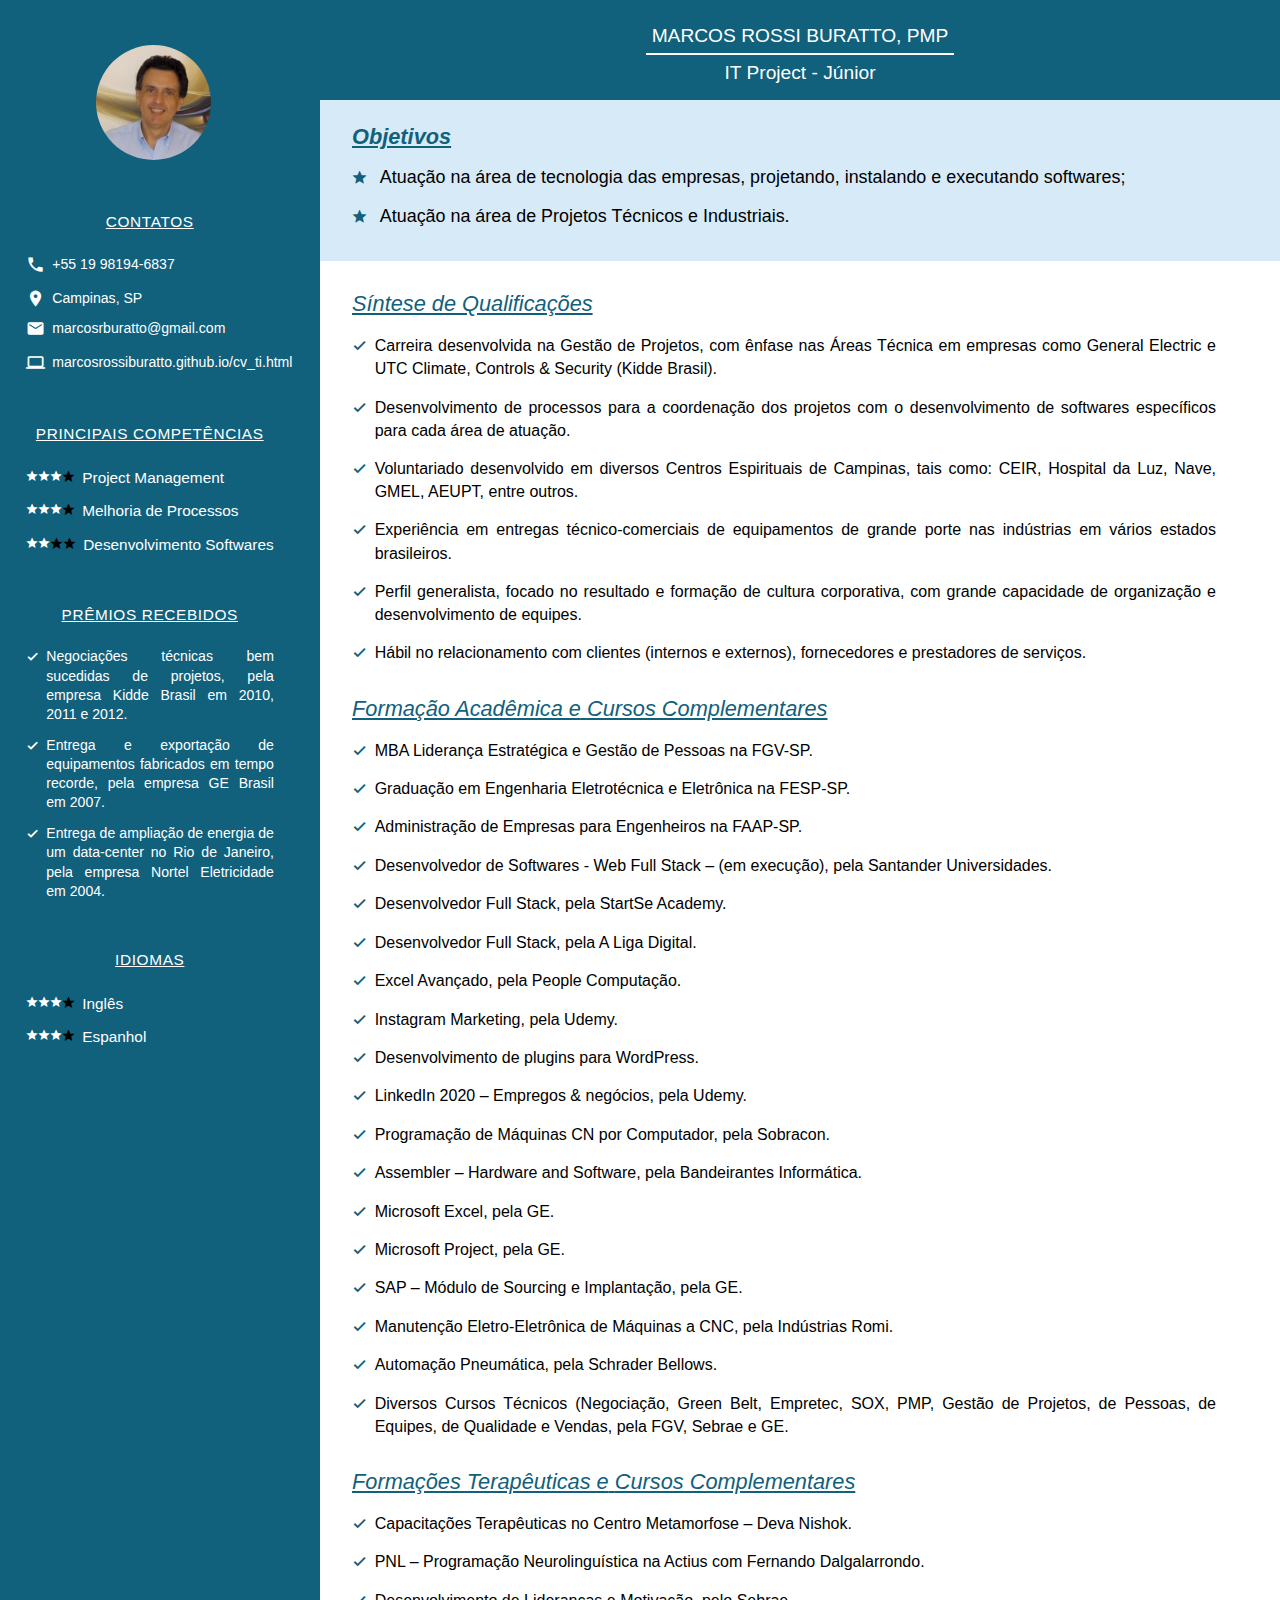
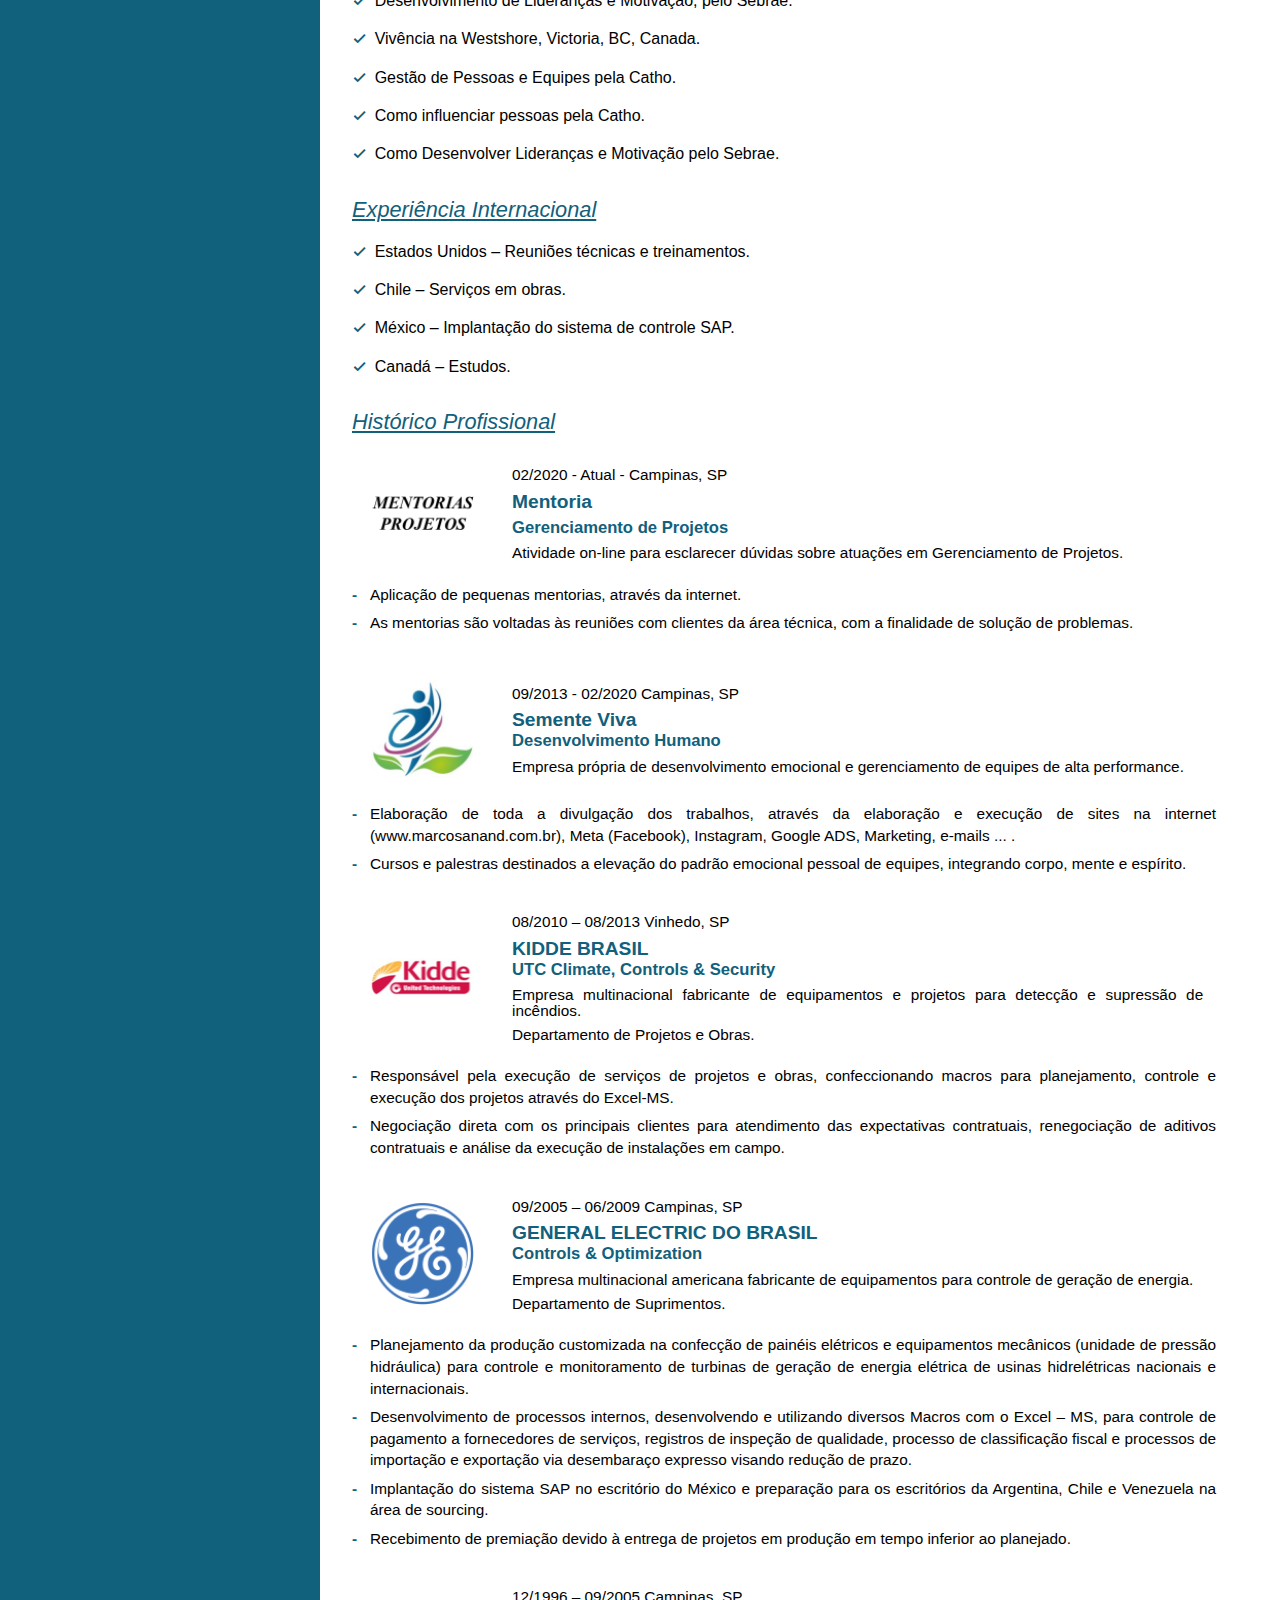
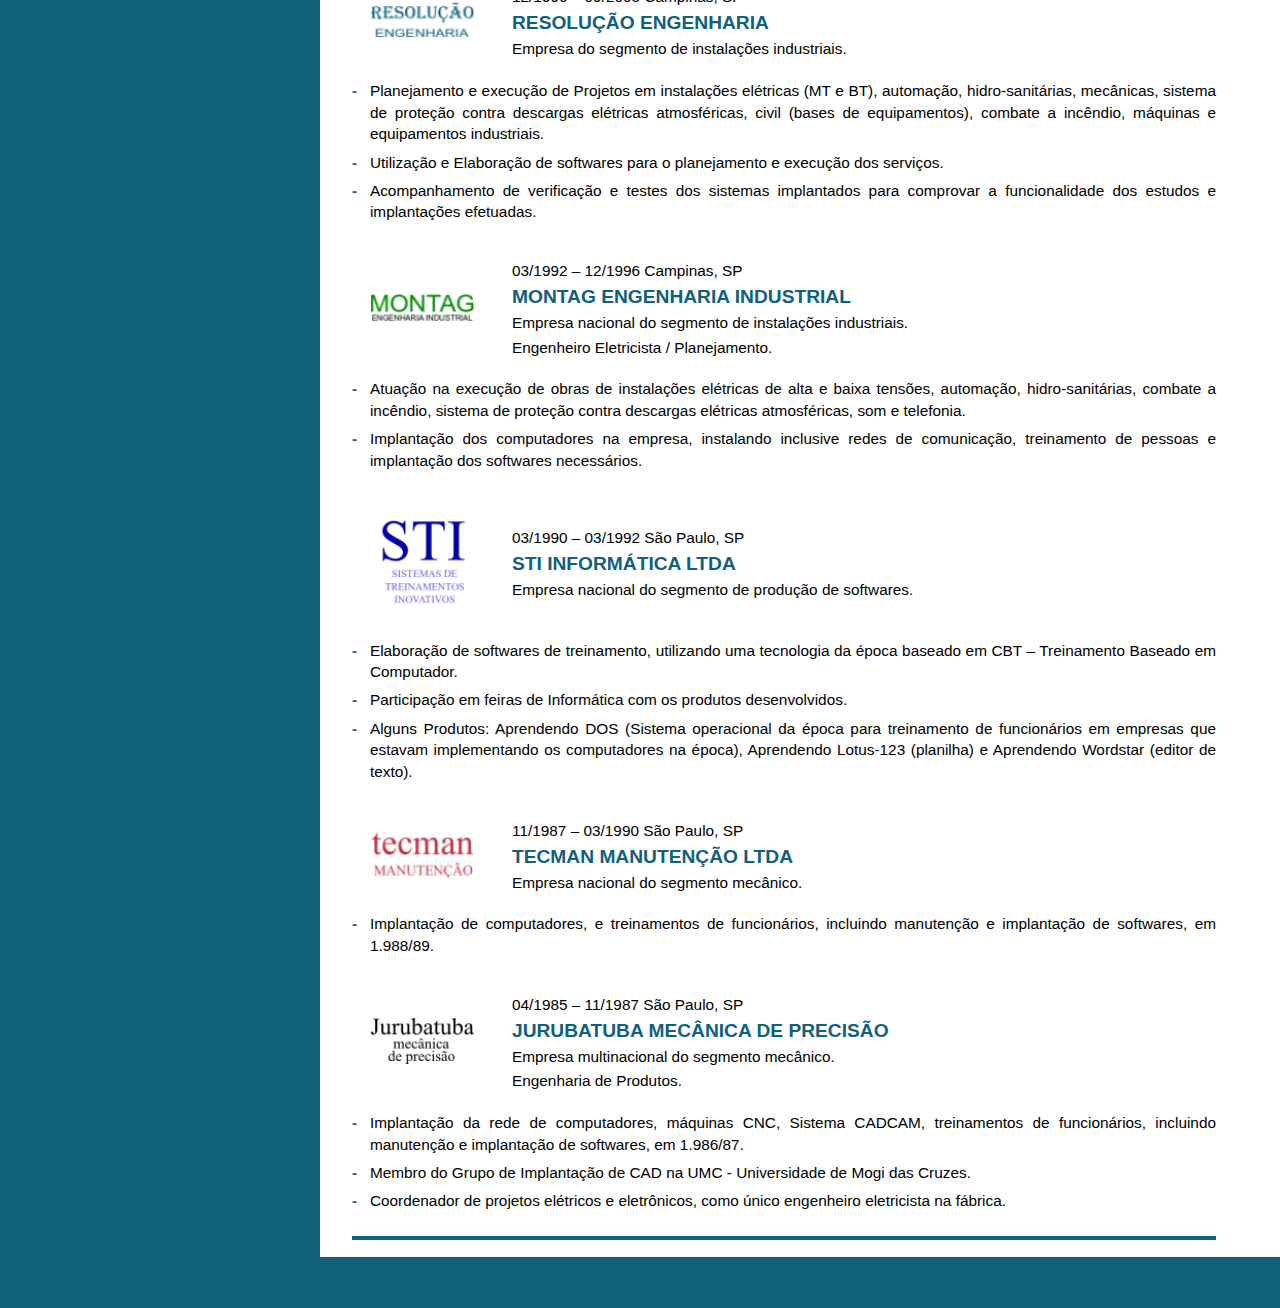
<file: cv_ti.html>
<!DOCTYPE html>
<html lang="pt-br">

<head>
    <meta charset="UTF-8">
    <meta http-equiv="X-UA-Compatible" content="IE=edge">
    <meta name="viewport" content="width=device-width, initial-scale=1.0">
    <link rel="stylesheet" href="./css/reset.css">
    <link rel="stylesheet" href="./css/style.css">
    <link rel="stylesheet" href="https://fonts.googleapis.com/icon?family=Material+Icons">
    <script src="./js/academicFormation.js"></script>
    <script src="./js/awards.js"></script>
    <script src="./js/contacts.js"></script>
    <script src="./js/footer.js"></script>
    <script src="./js/geBrasil.js"></script>
    <script src="./js/goals.js"></script>
    <script src="./js/header.js"></script>
    <script src="./js/internationalExperience.js"></script>
    <script src="./js/jurubatuba.js"></script>
    <script src="./js/kiddeBrasil.js"></script>
    <script src="./js/languages.js"></script>
    <script src="./js/mentorship.js"></script>
    <script src="./js/montag.js"></script>
    <script src="./js/personalPicture.js"></script>
    <script src="./js/professionalHistory.js"></script>
    <script src="./js/qualifications.js"></script>
    <script src="./js/resolucao.js"></script>
    <script src="./js/sementeViva.js"></script>
    <script src="./js/skills.js"></script>
    <script src="./js/stiInformatica.js"></script>
    <script src="./js/tecman.js"></script>
    <script src="./js/therapeuticFormation.js"></script>
    <title>CV Marcos Rossi Buratto</title>
</head>

<body>
    <!--- MOBILE 720PX -->

    <div class="display__720px">
        <div id="personalPicture720">
            <script>personalPictureFunction720()</script>
        </div>

        <div id="header720">
            <script>headerFunction720()</script>
        </div>

        <div id="goals720">
            <script>goalsFunction720()</script>
        </div>

        <div id="qualifications720">
            <script>qualificatiosFunction720()</script>
        </div>

        <div id="skills720">
            <script>skillsFunction720()</script>
        </div>

        <div id="awards720">
            <script>awardsFunction720()</script>
        </div>

        <div id="academic720">
            <script>academicFunction720()</script>
        </div>

        <div id="therapeutic720">
            <script>therapeuticFunction720()</script>
        </div>

        <div id="internationalExperience720">
            <script>internationalExperienceFunction720()</script>
        </div>

        <div id="languages720">
            <script>languagesFunction720()</script>
        </div>

        <div id="professionalHistory720">
            <script>professionalHistoryFunction720()</script>
        </div>

        <div id="mentorship720">
            <script>mentorshipFunction720()</script>
        </div>

        <div id="sementeviva720">
            <script>sementevivaFunction720()</script>
        </div>

        <div id="kiddeBrasil720">
            <script>kiddeBrasilFunction720()</script>
        </div>

        <div id="geBrasil720">
            <script>geBrasilFunction720()</script>
        </div>

        <div id="resolucaoEngenharia720">
            <script>resolucaoEngenhariaFunction720()</script>
        </div>

        <div id="montagEngenharia720">
            <script>montagEngenhariaFunction720()</script>
        </div>

        <div id="stiInformatica720">
            <script>stiInformaticaFunction720()</script>
        </div>

        <div id="tecman720">
            <script>tecmanFunction720()</script>
        </div>

        <div id="jurubatuba720">
            <script>jurubatubaFunction720()</script>
        </div>

        <section>
            <!--- END PAGE-->
            <hr class="end__division" />
        </section>

        <footer>
            <!--- FOOTER REDES SOCIAIS -->
            <div id="footer720">
                <script>footerFunction720()</script>
            </div>
        </footer>

    </div>


    <!--- DESKTOP -->

    <div class="display__min__721px">

        <div class="main">

            <div class="left_side">

                <div id="personalPicture721">
                    <script>personalPictureFunction721()</script>
                </div>

                <div id="contacts721">
                    <script>contactsFunction721()</script>
                </div>

                <div id="skills721">
                    <script>skillsFunction721()</script>
                </div>

                <div id="awards721">
                    <script>awardsFunction721()</script>
                </div>

                <div id="languages721">
                    <script>languagesFunction721()</script>
                </div>

            </div>

            <div class="right_side">

                <div id="header721">
                    <script>headerFunction721()</script>
                </div>

                <div id="goals721">
                    <script>goalsFunction721()</script>
                </div>

                <div id="qualifications721">
                    <script>qualificationsFunction721()</script>
                </div>

                <div id="academic721">
                    <script>academicFunction721()</script>
                </div>

                <div id="therapeutic721">
                    <script>therapeuticFunction721()</script>
                </div>

                <div id="internationalExperience721">
                    <script>internationalExperienceFunction721()</script>
                </div>

                <div id="professionalHistory721">
                    <script>professionalHistoryFunction721()</script>
                </div>

                <div id="mentorship721">
                    <script>mentorshipFunction721()</script>
                </div>

                <div id="sementeviva721">
                    <script>sementevivaFunction721()</script>
                </div>

                <div id="kiddeBrasil721">
                    <script>kiddeBrasilFunction721()</script>
                </div>

                <div id="geBrasil721">
                    <script>geBrasilFunction721()</script>
                </div>

                <div id="resolucaoEngenharia721">
                    <script>resolucaoEngenhariaFunction721()</script>
                </div>

                <div id="montagEngenharia721">
                    <script>montagEngenhariaFunction721()</script>
                </div>

                <div id="stiInformatica721">
                    <script>stiInformaticaFunction721()</script>
                </div>

                <div id="tecman721">
                    <script>tecmanFunction721()</script>
                </div>

                <div id="jurubatuba721">
                    <script>jurubatubaFunction721()</script>
                </div>

                <hr class="end__division">
                <div class="end__page__color"></div>

            </div>
            <!--right side-->

        </div>
        <!--main-->

    </div>
    <!--- display_min_721px-->

</body>

</html>
</file>
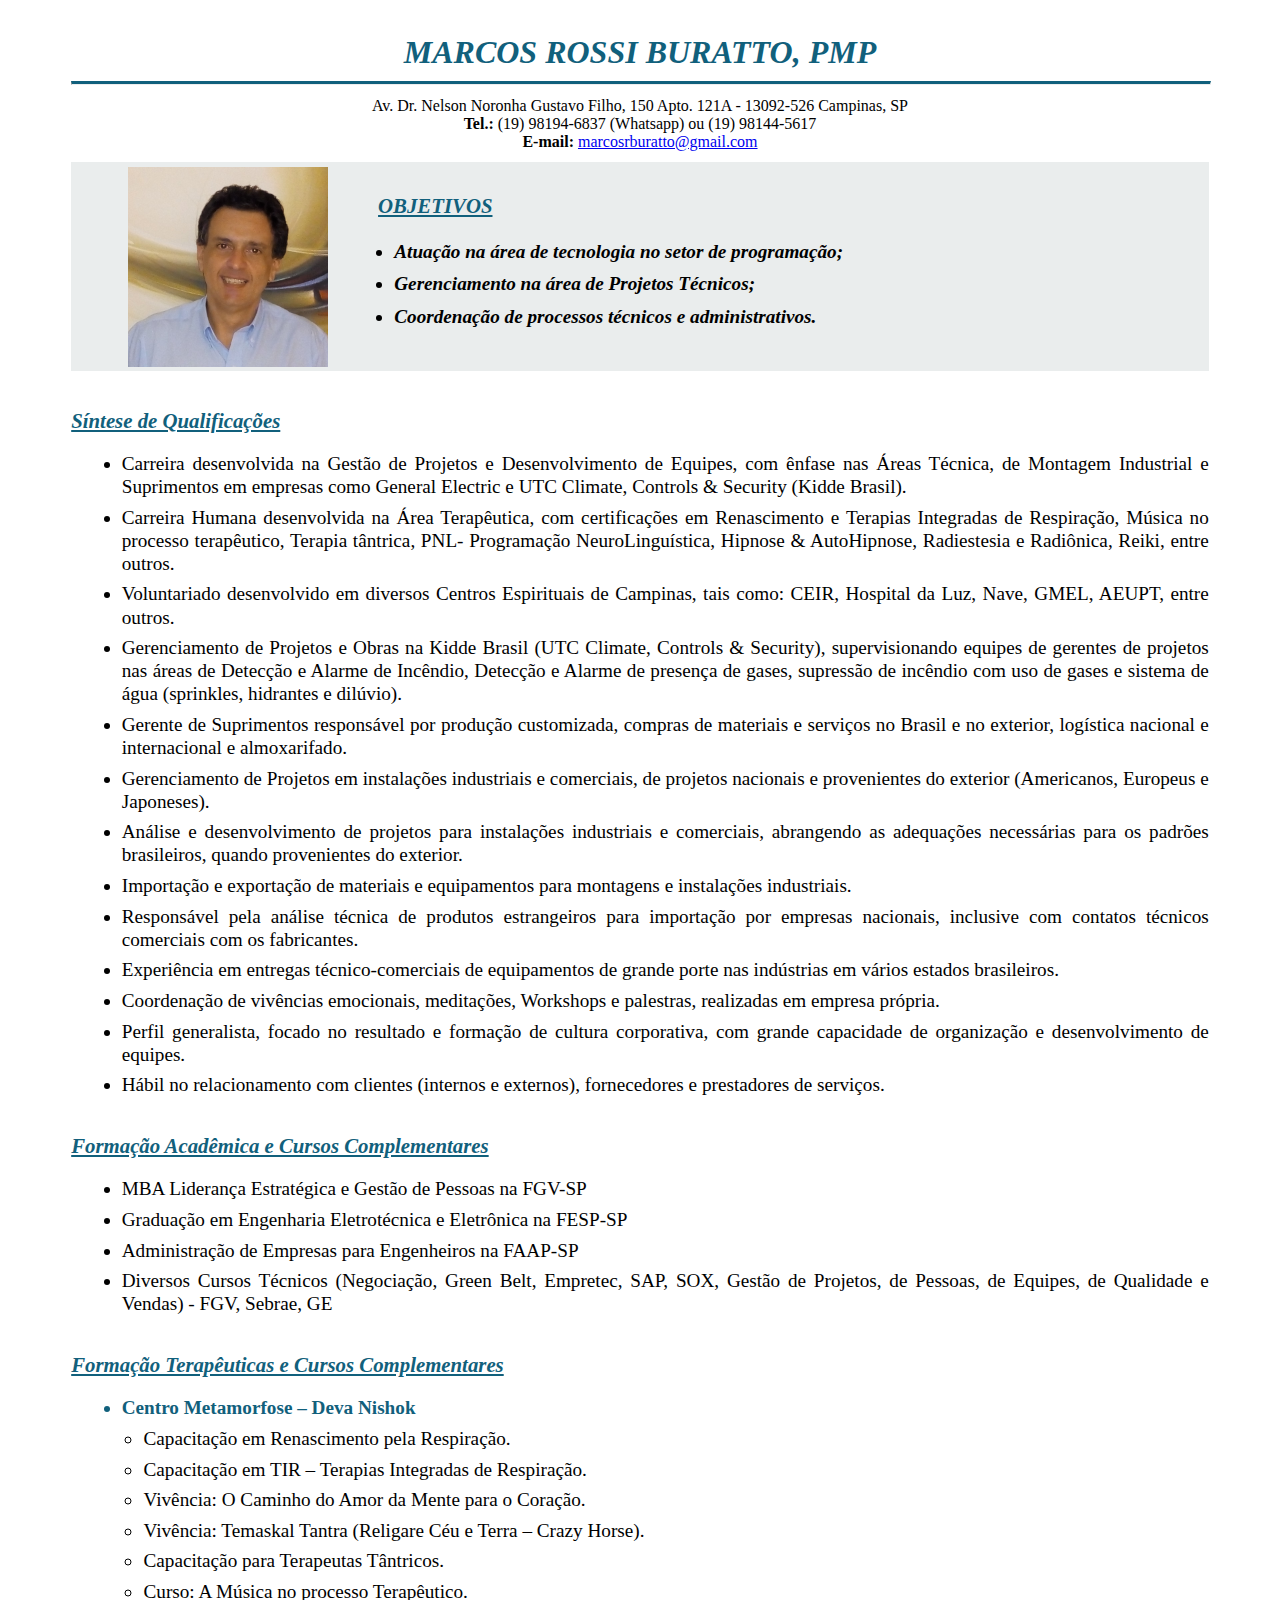
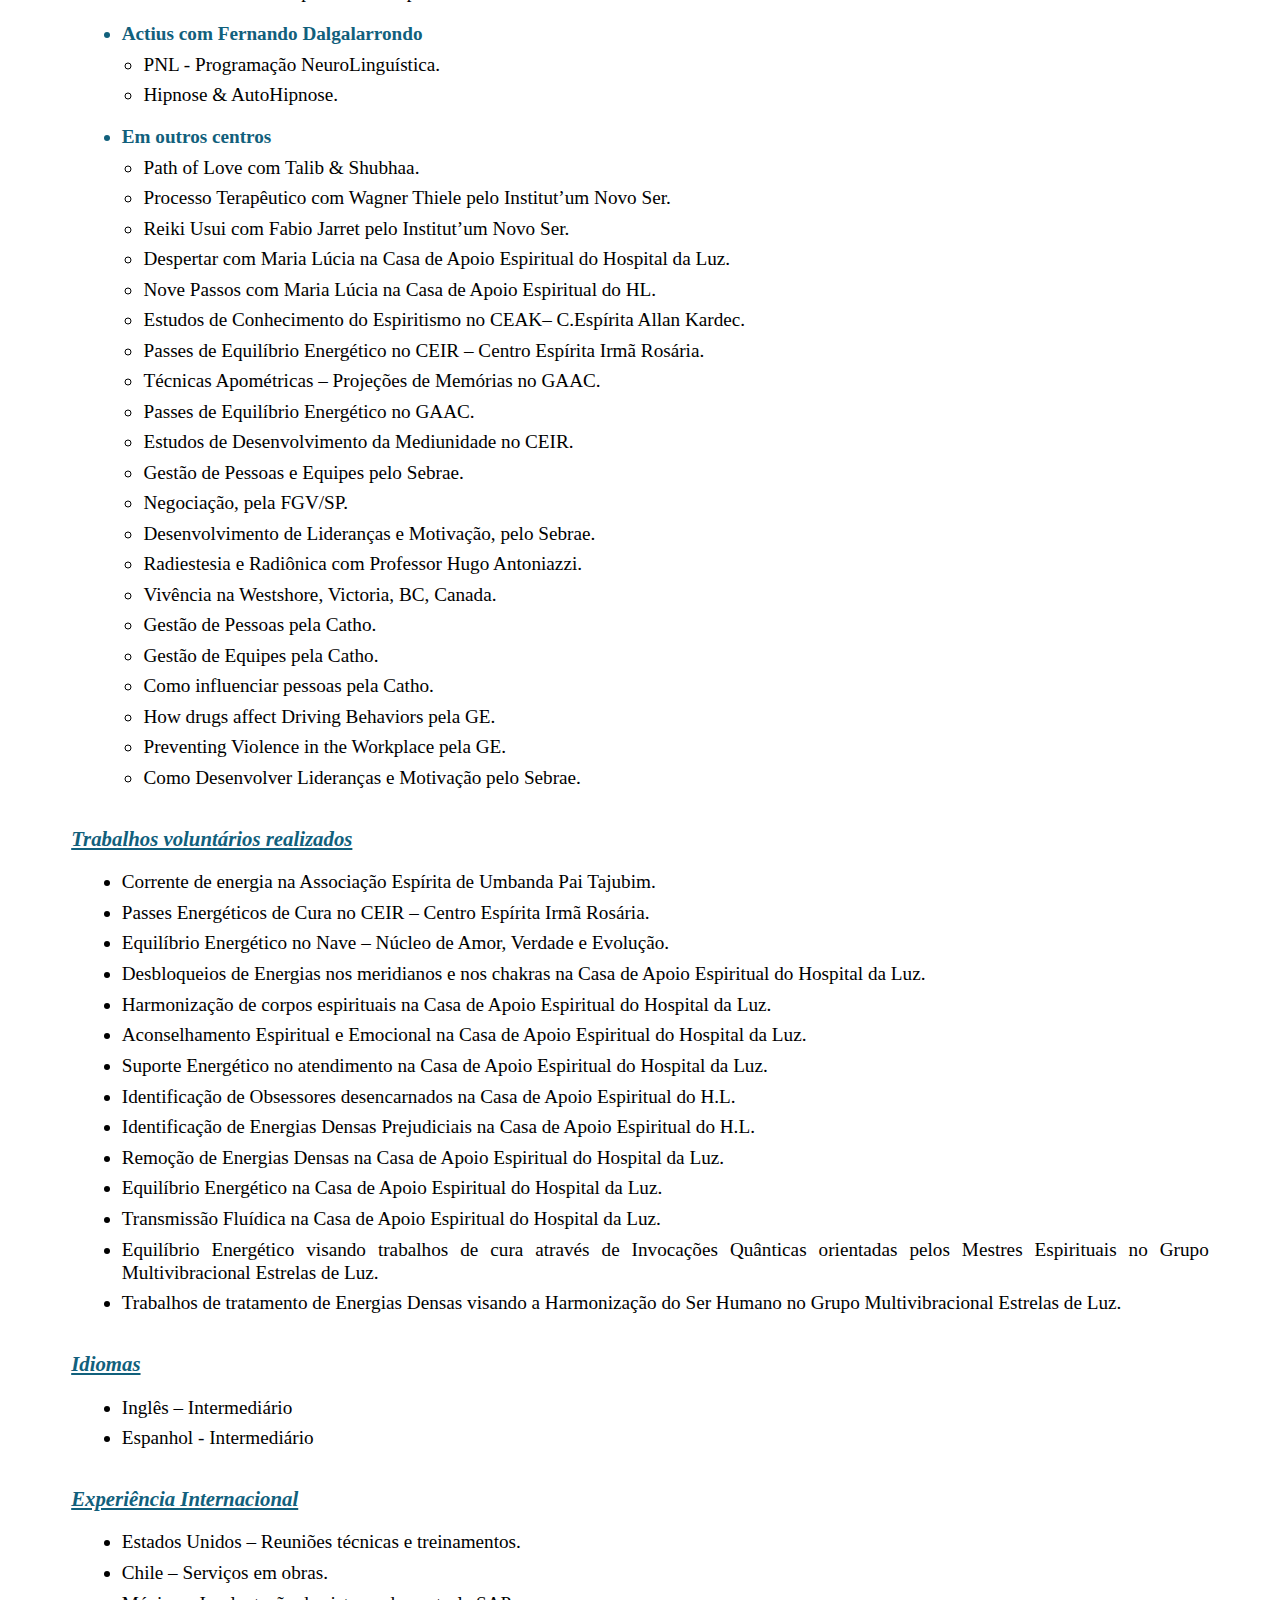
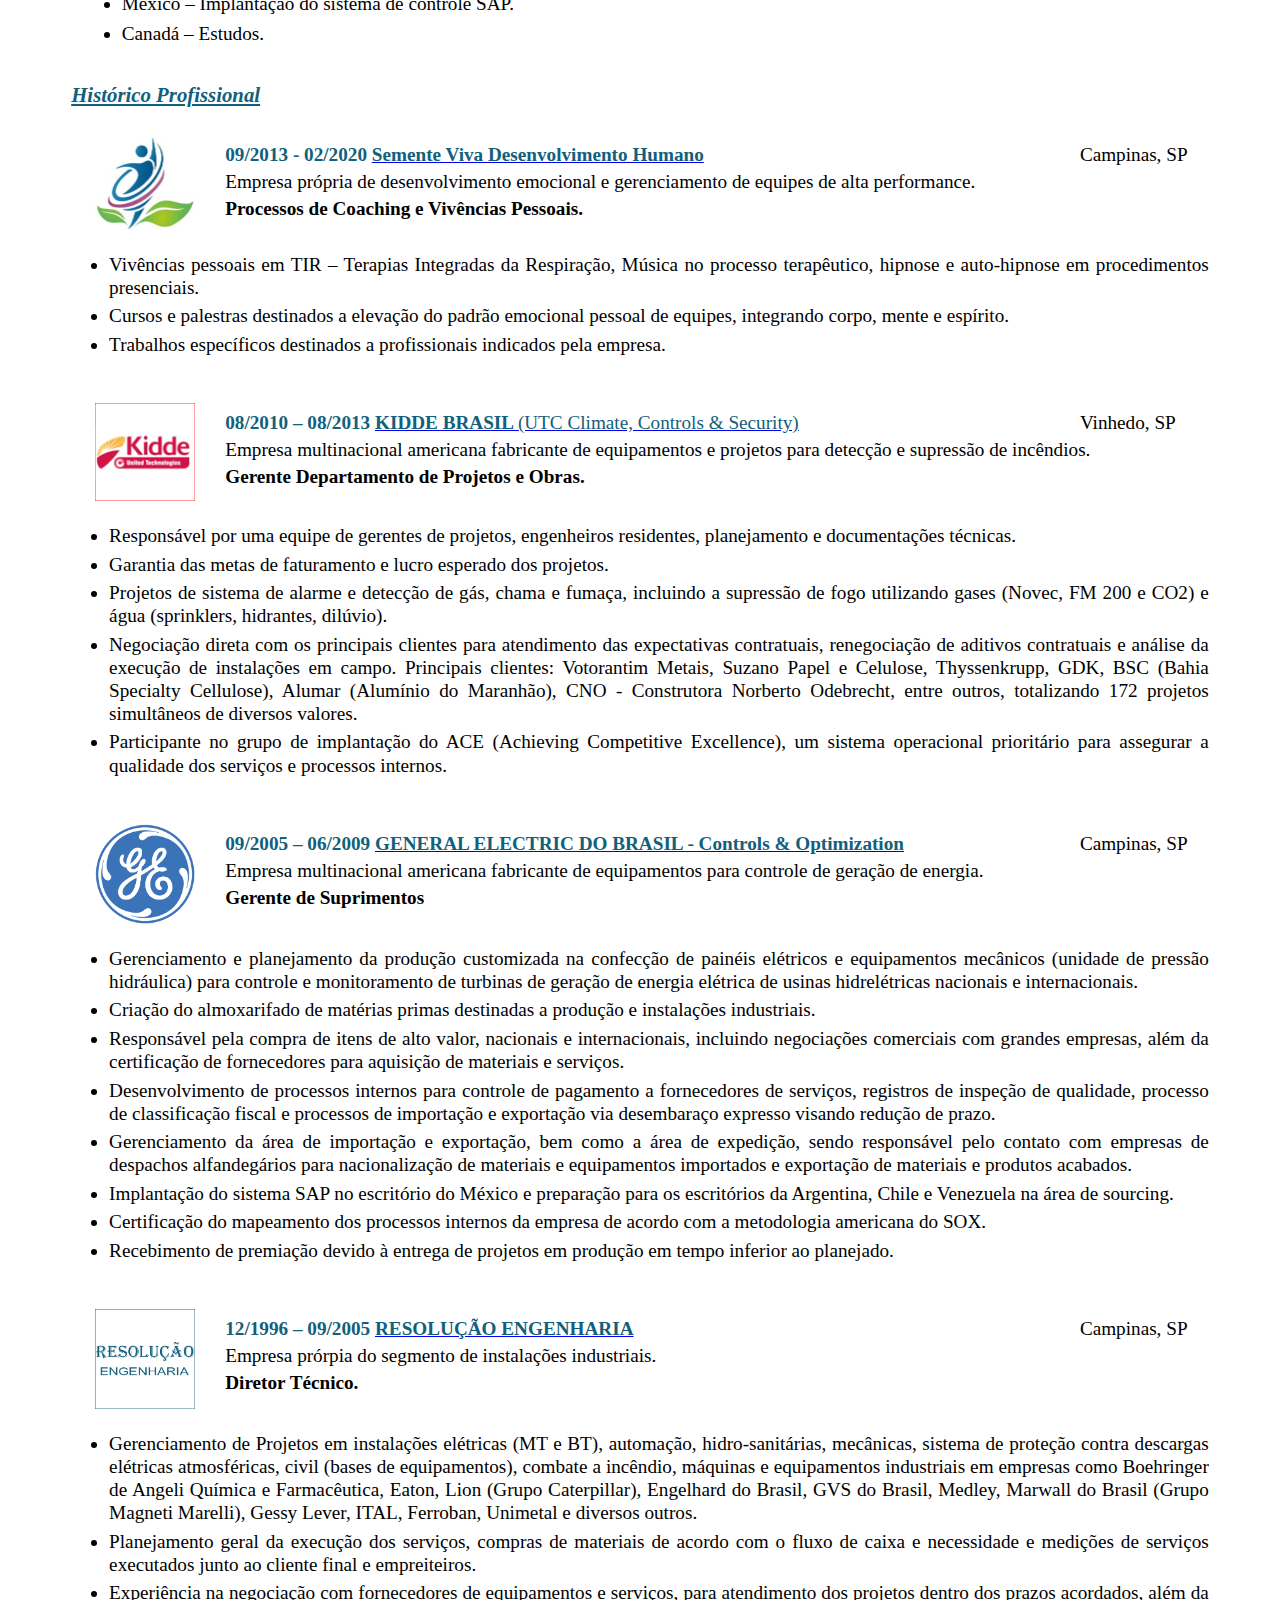
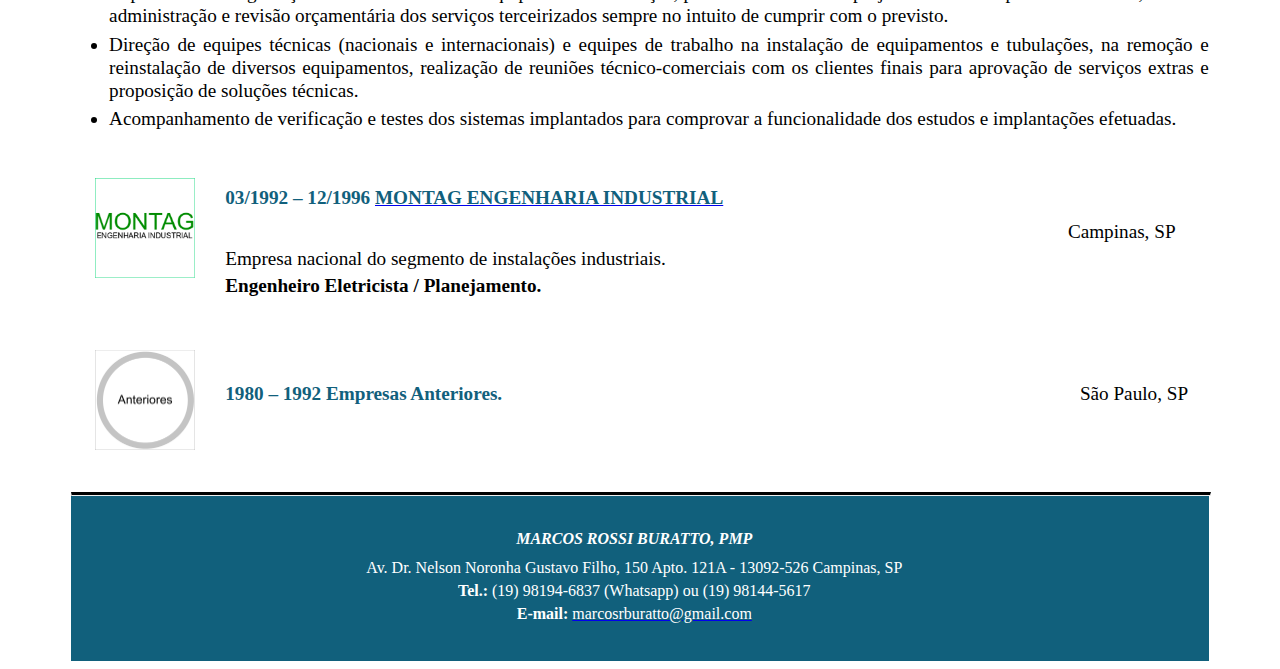
<file: cv_tradicional.html>
<!DOCTYPE html>
<html lang="en">
<head>
    <meta charset="UTF-8">
    <meta http-equiv="X-UA-Compatible" content="IE=edge">
    <meta name="viewport" content="width=device-width, initial-scale=1.0">
    <title>CV Marcos Rossi Buratto</title>
</head>

<body>
    <div style="padding-left: 5%; width: 90%;">

        <div style="text-align: center; color: #11607c; font-style: italic; margin: 3% 0% 0% 0%;"><h1>MARCOS ROSSI BURATTO, PMP</h1></div>
        <hr style="border-top: 0.2202em solid #11607c; width: 100%; margin: -1% 0% 0% 0%;">
        <p style="font-size: 1em; font-weight: 400; text-align: center; color: #000; font-style: normal; margin: 1% 0% 0% 0%;">Av. Dr. Nelson Noronha Gustavo Filho, 150 Apto. 121A - 13092-526 Campinas, SP<br><b>Tel.: </b>(19) 98194-6837 (Whatsapp) ou (19) 98144-5617<br><b>E-mail:</b> <a href="mailto:marcosrburatto@gmail.com">marcosrburatto@gmail.com</a></p>
    
    </div>

    <div style="clear: both;"></div>
      
    <div style="background-color: #EAEDED; margin-left: 5%; width: 90%;">

        <div style="margin: 1% 0 0% 5%;">

            <div style="float: left; width: 250px; margin-left: 0%;">
                <p style="margin: 2% 0 0 0;"><img src="./imgs/pessoal/Marcos20191106A.jpg" alt="foto Marcos Buratto" width="200px" title="Marcos_Rossi_Buratto"></p>
            </div>

            <div style="float: left; width: 75%; margin-left: 0%;">
                <p style="font-size: 1.3em; font-weight: 600; text-align: justify; color: #11607c; font-style: italic; margin: 4% 0% 0% 0%;"><u>OBJETIVOS</u></p>
                <ul style="padding-left: 2%; font-size: 1.2em; font-weight:800; font-style: italic; color: #000; line-height: 1.5em; text-align: justify;">
                    <li style="margin-bottom: 0.5%;">Atuação na área de tecnologia no setor de programação;</li>
                    <li style="margin-bottom: 0.5%;">Gerenciamento na área de Projetos Técnicos;</li>
                    <li style="margin-bottom: 0.5%;">Coordenação de processos técnicos e administrativos.</li>
                </ul>
            </div>

        </div>

        <div style="clear: both;"></div>

    </div>

    <div style="clear: both;"></div>

    <div>

        <div style="font-size: 1.3em; font-weight: 600; text-align: justify; color: #11607c; font-style: italic; width: 90%; margin: 3% 0% 0% 5%;"><u>Síntese de Qualificações</u></div>

        <ul style="padding-left: 9%; font-size: 1.2em; font-weight:500; color: #000; line-height: 1.2em; width: 86%; text-align: justify;">
            <li style="margin-bottom: 0.7%; ">Carreira desenvolvida na Gestão de Projetos e Desenvolvimento de Equipes, com ênfase nas Áreas Técnica, de Montagem Industrial e Suprimentos em empresas como General Electric e UTC Climate, Controls & Security (Kidde Brasil).</li>
            <li style="margin-bottom: 0.7%; ">Carreira Humana desenvolvida na Área Terapêutica, com certificações em Renascimento e Terapias Integradas de Respiração, Música no processo terapêutico, Terapia tântrica, PNL- Programação NeuroLinguística, Hipnose & AutoHipnose, Radiestesia e Radiônica, Reiki, entre outros.</li>
            <li style="margin-bottom: 0.7%; ">Voluntariado desenvolvido em diversos Centros Espirituais de Campinas, tais como: CEIR, Hospital da Luz, Nave, GMEL, AEUPT, entre outros.</li>
            <li style="margin-bottom: 0.7%; ">Gerenciamento de Projetos e Obras na Kidde Brasil (UTC Climate, Controls & Security), supervisionando equipes de gerentes de projetos nas áreas de Detecção e Alarme de Incêndio, Detecção e Alarme de presença de gases, supressão de incêndio com uso de gases e sistema de água (sprinkles, hidrantes e dilúvio).</li>
            <li style="margin-bottom: 0.7%; ">Gerente de Suprimentos responsável por produção customizada, compras de materiais e serviços no Brasil e no exterior, logística nacional e internacional e almoxarifado.</li>
            <li style="margin-bottom: 0.7%; ">Gerenciamento de Projetos em instalações industriais e comerciais, de projetos nacionais e provenientes do exterior (Americanos, Europeus e Japoneses).</li>
            <li style="margin-bottom: 0.7%; ">Análise e desenvolvimento de projetos para instalações industriais e comerciais, abrangendo as adequações necessárias para os padrões brasileiros, quando provenientes do exterior.</li>
            <li style="margin-bottom: 0.7%; ">Importação e exportação de materiais e equipamentos para montagens e instalações industriais.</li>
            <li style="margin-bottom: 0.7%; ">Responsável pela análise técnica de produtos estrangeiros para importação por empresas nacionais, inclusive com contatos técnicos comerciais com os fabricantes.</li>
            <li style="margin-bottom: 0.7%; ">Experiência em entregas técnico-comerciais de equipamentos de grande porte nas indústrias em vários estados brasileiros.</li>
            <li style="margin-bottom: 0.7%; ">Coordenação de vivências emocionais, meditações, Workshops e palestras, realizadas em empresa própria.</li> 
            <li style="margin-bottom: 0.7%; ">Perfil generalista, focado no resultado e formação de cultura corporativa, com grande capacidade de organização e desenvolvimento de equipes.</li>
            <li style="margin-bottom: 0.7%; ">Hábil no relacionamento com clientes (internos e externos), fornecedores e prestadores de serviços.</li>
        </ul>

    </div>

    <div>
    
        <div style="font-size: 1.3em; font-weight: 600; text-align: justify; color: #11607c; font-style: italic; width: 90%; margin: 3% 0% 0% 5%;"><u>Formação Acadêmica e Cursos Complementares</u></div>
 
        <ul style="padding-left: 9%; font-size: 1.2em; font-weight:500; color: #000; line-height: 1.2em; width: 86%; text-align: justify;">
            <li style="margin-bottom: 0.7%; ">MBA Liderança Estratégica e Gestão de Pessoas na FGV-SP</li>
            <li style="margin-bottom: 0.7%; ">Graduação em Engenharia Eletrotécnica e Eletrônica na FESP-SP</li>
            <li style="margin-bottom: 0.7%; ">Administração de Empresas para Engenheiros na	FAAP-SP</li>
            <li style="margin-bottom: 0.7%; ">Diversos Cursos Técnicos (Negociação, Green Belt, Empretec, SAP, SOX, Gestão de Projetos, de Pessoas, de Equipes, de Qualidade e Vendas) - FGV, Sebrae, GE</li>
        </ul>

    </div>

    <div>
    
        <div style="font-size: 1.3em; font-weight: 600; text-align: justify; color: #11607c; font-style: italic; width: 90%; margin: 3% 0% 0% 5%;"><u>Formação Terapêuticas e Cursos Complementares</u></div>
 
        <ul style="padding-left: 9%; font-size: 1.2em; font-weight:600; color: #11607c; line-height: 1.2em; width: 86%; text-align: justify; ">
            <li style="margin-bottom: 0.7%; ">Centro Metamorfose – Deva Nishok</li>
                
                <ul style="padding-left: 2%; font-size: 1em; font-weight:500; color: #000; line-height: 1.2em; width: 98%; text-align: justify; ">
                    <li style="margin-bottom: 0.7%; ">Capacitação em Renascimento pela Respiração.</li>
                </ul>
               
                <ul style="padding-left: 2%; font-size: 1em; font-weight:500; color: #000; line-height: 1.2em; width: 98%; text-align: justify; ">
                    <li style="margin-bottom: 0.7%; ">Capacitação em TIR – Terapias Integradas de Respiração.</li>
                </ul>
                
                <ul style="padding-left: 2%; font-size: 1em; font-weight:500; color: #000; line-height: 1.2em; width: 98%; text-align: justify; ">
                    <li style="margin-bottom: 0.7%; ">Vivência: O Caminho do Amor da Mente para o Coração.</li>
                </ul>
                
                <ul style="padding-left: 2%; font-size: 1em; font-weight:500; color: #000; line-height: 1.2em; width: 98%; text-align: justify; ">
                    <li style="margin-bottom: 0.7%; ">Vivência: Temaskal Tantra (Religare Céu e Terra – Crazy Horse).</li>
                </ul>
                
                <ul style="padding-left: 2%; font-size: 1em; font-weight:500; color: #000; line-height: 1.2em; width: 98%; text-align: justify; ">
                    <li style="margin-bottom: 0.7%; ">Capacitação para Terapeutas Tântricos.</li>
                </ul>
                
                <ul style="padding-left: 2%; font-size: 1em; font-weight:500; color: #000; line-height: 1.2em; width: 98%; text-align: justify; ">
                    <li style="margin-bottom: 0.7%; ">Curso: A Música no processo Terapêutico.</li>
                </ul>
        </ul>

        <ul style="padding-left: 9%; font-size: 1.2em; font-weight:600; color: #11607c; line-height: 1.2em; width: 86%; text-align: justify; ">
            <li style="margin-bottom: 0.7%; ">Actius com Fernando Dalgalarrondo</li>

                <ul style="padding-left: 2%; font-size: 1em; font-weight:500; color: #000; line-height: 1.2em; width: 98%; text-align: justify; ">
                    <li style="margin-bottom: 0.7%; ">PNL - Programação NeuroLinguística.</li>
                </ul>

                <ul style="padding-left: 2%; font-size: 1em; font-weight:500; color: #000; line-height: 1.2em; width: 98%; text-align: justify; ">
                        <li style="margin-bottom: 0.7%; ">Hipnose & AutoHipnose.</li>
                </ul>
        </ul>

        <ul style="padding-left: 9%; font-size: 1.2em; font-weight:600; color: #11607c; line-height: 1.2em; width: 86%; text-align: justify; ">
            <li style="margin-bottom: 0.7%; ">Em outros centros</li>

                <ul style="padding-left: 2%; font-size: 1em; font-weight:500; color: #000; line-height: 1.2em; width: 98%; text-align: justify; ">
                    <li style="margin-bottom: 0.7%; ">Path of Love com Talib & Shubhaa.</li>
                </ul>

                <ul style="padding-left: 2%; font-size: 1em; font-weight:500; color: #000; line-height: 1.2em; width: 98%; text-align: justify; ">
                        <li style="margin-bottom: 0.7%; ">Processo Terapêutico com Wagner Thiele pelo Institut’um Novo Ser.</li>
                </ul>

                <ul style="padding-left: 2%; font-size: 1em; font-weight:500; color: #000; line-height: 1.2em; width: 98%; text-align: justify; ">
                    <li style="margin-bottom: 0.7%; ">Reiki Usui com Fabio Jarret pelo Institut’um Novo Ser.</li>
                </ul>

                <ul style="padding-left: 2%; font-size: 1em; font-weight:500; color: #000; line-height: 1.2em; width: 98%; text-align: justify; ">
                    <li style="margin-bottom: 0.7%; ">Despertar com Maria Lúcia na Casa de Apoio Espiritual do Hospital da Luz.</li>
                </ul>

                <ul style="padding-left: 2%; font-size: 1em; font-weight:500; color: #000; line-height: 1.2em; width: 98%; text-align: justify; ">
                        <li style="margin-bottom: 0.7%; ">Nove Passos com Maria Lúcia na Casa de Apoio Espiritual do HL.</li>
                </ul>

                <ul style="padding-left: 2%; font-size: 1em; font-weight:500; color: #000; line-height: 1.2em; width: 98%; text-align: justify; ">
                    <li style="margin-bottom: 0.7%; ">Estudos de Conhecimento do Espiritismo no CEAK– C.Espírita Allan Kardec.</li>
                </ul>

                <ul style="padding-left: 2%; font-size: 1em; font-weight:500; color: #000; line-height: 1.2em; width: 98%; text-align: justify; ">
                    <li style="margin-bottom: 0.7%; ">Passes de Equilíbrio Energético no CEIR – Centro Espírita Irmã Rosária.</li>
                </ul>

                <ul style="padding-left: 2%; font-size: 1em; font-weight:500; color: #000; line-height: 1.2em; width: 98%; text-align: justify; ">
                        <li style="margin-bottom: 0.7%; ">Técnicas Apométricas – Projeções de Memórias no GAAC.</li>
                </ul>

                <ul style="padding-left: 2%; font-size: 1em; font-weight:500; color: #000; line-height: 1.2em; width: 98%; text-align: justify; ">
                    <li style="margin-bottom: 0.7%; ">Passes de Equilíbrio Energético no GAAC.</li>
                </ul>

                <ul style="padding-left: 2%; font-size: 1em; font-weight:500; color: #000; line-height: 1.2em; width: 98%; text-align: justify; ">
                    <li style="margin-bottom: 0.7%; ">Estudos de Desenvolvimento da Mediunidade no CEIR.</li>
                </ul>

                <ul style="padding-left: 2%; font-size: 1em; font-weight:500; color: #000; line-height: 1.2em; width: 98%; text-align: justify; ">
                        <li style="margin-bottom: 0.7%; ">Gestão de Pessoas e Equipes pelo Sebrae.</li>
                </ul>

                <ul style="padding-left: 2%; font-size: 1em; font-weight:500; color: #000; line-height: 1.2em; width: 98%; text-align: justify; ">
                    <li style="margin-bottom: 0.7%; ">Negociação, pela FGV/SP.</li>
                </ul>

                <ul style="padding-left: 2%; font-size: 1em; font-weight:500; color: #000; line-height: 1.2em; width: 98%; text-align: justify; ">
                    <li style="margin-bottom: 0.7%; ">Desenvolvimento de Lideranças e Motivação, pelo Sebrae.</li>
                </ul>

                <ul style="padding-left: 2%; font-size: 1em; font-weight:500; color: #000; line-height: 1.2em; width: 98%; text-align: justify; ">
                    <li style="margin-bottom: 0.7%; ">Radiestesia e Radiônica com Professor Hugo Antoniazzi.</li>
                </ul>

                <ul style="padding-left: 2%; font-size: 1em; font-weight:500; color: #000; line-height: 1.2em; width: 98%; text-align: justify; ">
                    <li style="margin-bottom: 0.7%; ">Vivência na Westshore, Victoria, BC, Canada.</li>
                </ul>

                <ul style="padding-left: 2%; font-size: 1em; font-weight:500; color: #000; line-height: 1.2em; width: 98%; text-align: justify; ">
                    <li style="margin-bottom: 0.7%; ">Gestão de Pessoas pela Catho.</li>
                </ul>

                <ul style="padding-left: 2%; font-size: 1em; font-weight:500; color: #000; line-height: 1.2em; width: 98%; text-align: justify; ">
                    <li style="margin-bottom: 0.7%; ">Gestão de Equipes pela Catho.</li>
                </ul>

                <ul style="padding-left: 2%; font-size: 1em; font-weight:500; color: #000; line-height: 1.2em; width: 98%; text-align: justify; ">
                    <li style="margin-bottom: 0.7%; ">Como influenciar pessoas pela Catho.</li>
                </ul>

                <ul style="padding-left: 2%; font-size: 1em; font-weight:500; color: #000; line-height: 1.2em; width: 98%; text-align: justify; ">
                    <li style="margin-bottom: 0.7%; ">How drugs affect Driving Behaviors pela GE.</li>
                </ul>

                <ul style="padding-left: 2%; font-size: 1em; font-weight:500; color: #000; line-height: 1.2em; width: 98%; text-align: justify; ">
                    <li style="margin-bottom: 0.7%; ">Preventing Violence in the Workplace pela GE.</li>
                </ul>

                <ul style="padding-left: 2%; font-size: 1em; font-weight:500; color: #000; line-height: 1.2em; width: 98%; text-align: justify; ">
                    <li style="margin-bottom: 0.7%; ">Como Desenvolver Lideranças e Motivação pelo Sebrae.</li>
                </ul>

        </ul>
    </div>

    <div>
        <div style="font-size: 1.3em; font-weight: 600; text-align: justify; color: #11607c; font-style: italic; width: 90%; margin: 3% 0% 0% 5%;"><u>Trabalhos voluntários realizados</u></div>
 
        <ul style="padding-left: 9%; font-size: 1.2em; font-weight:500; color: #000; line-height: 1.2em; width: 86%; text-align: justify; ">
            <li style="margin-bottom: 0.7%; ">Corrente de energia na Associação Espírita de Umbanda Pai Tajubim.</li>
            <li style="margin-bottom: 0.7%; ">Passes Energéticos de Cura no CEIR – Centro Espírita Irmã Rosária.</li>
            <li style="margin-bottom: 0.7%; ">Equilíbrio Energético no Nave – Núcleo de Amor, Verdade e Evolução.</li>
            <li style="margin-bottom: 0.7%; ">Desbloqueios de Energias nos meridianos e nos chakras na Casa de Apoio Espiritual do Hospital da Luz.</li>
            <li style="margin-bottom: 0.7%; ">Harmonização de corpos espirituais na Casa de Apoio Espiritual do Hospital da Luz.</li>
            <li style="margin-bottom: 0.7%; ">Aconselhamento Espiritual e Emocional na Casa de Apoio Espiritual do Hospital da Luz.</li>
            <li style="margin-bottom: 0.7%; ">Suporte Energético no atendimento na Casa de Apoio Espiritual do Hospital da Luz.</li>
            <li style="margin-bottom: 0.7%; ">Identificação de Obsessores desencarnados na Casa de Apoio Espiritual do H.L.</li>
            <li style="margin-bottom: 0.7%; ">Identificação de Energias Densas Prejudiciais na Casa de Apoio Espiritual do H.L.</li>
            <li style="margin-bottom: 0.7%; ">Remoção de Energias Densas na Casa de Apoio Espiritual do Hospital da Luz.</li>
            <li style="margin-bottom: 0.7%; ">Equilíbrio Energético na Casa de Apoio Espiritual do Hospital da Luz.</li>
            <li style="margin-bottom: 0.7%; ">Transmissão Fluídica na Casa de Apoio Espiritual do Hospital da Luz.</li>
            <li style="margin-bottom: 0.7%; ">Equilíbrio Energético visando trabalhos de cura através de Invocações Quânticas orientadas pelos Mestres Espirituais no Grupo Multivibracional Estrelas de Luz.</li>
            <li style="margin-bottom: 0.7%; ">Trabalhos de tratamento de Energias Densas visando a Harmonização do Ser Humano no Grupo Multivibracional Estrelas de Luz.</li>
        </ul>
    </div>

    <div>
        <div style="font-size: 1.3em; font-weight: 600; text-align: justify; color: #11607c; font-style: italic; width: 90%; margin: 3% 0% 0% 5%;"><u>Idiomas</u></div>
 
        <ul style="padding-left: 9%; font-size: 1.2em; font-weight:500; color: #000; line-height: 1.2em; width: 86%; text-align: justify; ">
            <li style="margin-bottom: 0.7%; ">Inglês – Intermediário</li>
            <li style="margin-bottom: 0.7%; ">Espanhol - Intermediário</li>
        </ul>

    </div>

    <div>
        <div style="font-size: 1.3em; font-weight: 600; text-align: justify; color: #11607c; font-style: italic; width: 90%; margin: 3% 0% 0% 5%;"><u>Experiência Internacional</u></div>
 
        <ul style="padding-left: 9%; font-size: 1.2em; font-weight:500; color: #000; line-height: 1.2em; width: 86%; text-align: justify; ">
            <li style="margin-bottom: 0.7%; ">Estados Unidos – Reuniões técnicas e treinamentos.</li>
            <li style="margin-bottom: 0.7%; ">Chile – Serviços em obras.</li>
            <li style="margin-bottom: 0.7%; ">México – Implantação do sistema de controle SAP.</li>
            <li style="margin-bottom: 0.7%; ">Canadá – Estudos.</li>
        </ul>

    </div>

    <div>
        <div style="font-size: 1.3em; font-weight: 600; text-align: justify; color: #11607c; font-style: italic; width: 90%; margin: 3% 0% 0% 5%;"><u>Histórico Profissional</u></div>
    </div>

    <div style="clear: both;"></div>

    <div style="margin: 2% 0 0% 5%;">

        <div style="float: left; width: 130px; margin-left: 2%;">
            <div style="margin: 2% 0 0 0;"><a href="https://www.marcosanand.com.br/" target="_blank" rel="noreferrer noopener" title="Semente Viva Website" ><img src="./imgs/logos/Logo_Semente_Viva.jpg" alt="logo Semente Viva" width="100px"></img></a></div>
        </div>
        
        <div style="float: left; width: 71%; margin: 1% 0 0 0; ">
            <div style="font-size: 1.2em; font-weight: 600; text-align: justify; color: #11607c;">09/2013 - 02/2020 <a href="https://marcosanand.com.br/" target="_blank" rel="noreferrer noopener" title="Semente Viva Website"><span style="color: #11607c;">Semente Viva Desenvolvimento Humano</span></a></div>
        </div>
       
        <div style="float: right; width: 12%; margin: 1% 4% 0 0;">
            <div style="font-size: 1.2em; font-weight: 400; text-align: left; color: #000; margin: 0% 0% 0 0;">Campinas, SP</div>
        </div>

        <div style="float: left; width: 82.5%;">
            <div style="font-size: 1.2em; font-weight: 400; text-align: justify; color: #000; font-style: normal; margin: 0.5% 0 0.5% 0;">Empresa própria de desenvolvimento emocional e gerenciamento de equipes de alta performance.</div>
            <div style="font-size: 1.2em; font-weight: 600; text-align: justify; color: #000; font-style: normal;">Processos de Coaching e Vivências Pessoais.</div>
        </div>

    </div>

    <div style="clear: both;"></div>

    <div>
        <ul style="padding-left: 8%; font-size: 1.2em; font-weight:500; color: #000; line-height: 1.2em; width: 87%; text-align: justify; ">
            <li style="margin-bottom: 0.5%; ">Vivências pessoais em TIR – Terapias Integradas da Respiração, Música no processo terapêutico, hipnose e auto-hipnose em procedimentos presenciais.</li>
            <li style="margin-bottom: 0.5%; ">Cursos e palestras destinados a elevação do padrão emocional pessoal de equipes, integrando corpo, mente e espírito.</li>
            <li style="margin-bottom: 0.5%; ">Trabalhos específicos destinados a profissionais indicados pela empresa.</li>
        </ul>
    </div>

    <div style="clear: both;"></div>

    <div style="margin: 2% 0 0% 5%;">

        <div style="float: left; width: 130px; margin-left: 2%;">
            <div style="margin: 2% 0 0 0;"><a href="https://www.kidde.com.br/" target="_blank" rel="noreferrer noopener" title="Kidde Brasil Website"><img src="./imgs/logos/Logo_Kidde_Brasil.png" alt="logo Kidde Brasil" width="100px"></img></a></div>
        </div>
        
        <div style="float: left; width: 71%; margin: 1% 0 0 0; ">
            <div style="font-size: 1.2em; font-weight: 600; text-align: justify; color: #11607c;">08/2010 – 08/2013 <a href="https://www.kidde.com.br/" target="_blank" rel="noreferrer noopener" title="Kidde Brasil Website"><span style="color: #11607c;">KIDDE BRASIL <span style="font-weight: 400;">(UTC Climate, Controls & Security)</span></span></a></div>
        </div>
        
        <div style="float: right; width: 12%; margin: 1% 4% 0 0;">
            <div style="font-size: 1.2em; font-weight: 400; text-align: left; color: #000; margin: 0% 0% 0 0;">Vinhedo, SP</div>
        </div>

        <div style="float: left; width: 82.5%;">
            <div style="font-size: 1.2em; font-weight: 400; text-align: justify; color: #000; font-style: normal; margin: 0.5% 0 0.5% 0;">Empresa multinacional americana fabricante de equipamentos e projetos para detecção e supressão de incêndios.</div>
            <div style="font-size: 1.2em; font-weight: 600; text-align: justify; color: #000; font-style: normal;">Gerente Departamento de Projetos e Obras.</div>
        </div>

    </div>

    <div style="clear: both;"></div>

    <div>
        <ul style="padding-left: 8%; font-size: 1.2em; font-weight:500; color: #000; line-height: 1.2em; width: 87%; text-align: justify;">
            <li style="margin-bottom: 0.5%; ">Responsável por uma equipe de gerentes de projetos, engenheiros residentes, planejamento e documentações técnicas.</li>
            <li style="margin-bottom: 0.5%; ">Garantia das metas de faturamento e lucro esperado dos projetos.</li>
            <li style="margin-bottom: 0.5%; ">Projetos de sistema de alarme e detecção de gás, chama e fumaça, incluindo a supressão de fogo utilizando gases (Novec, FM 200 e CO2) e água (sprinklers, hidrantes, dilúvio).</li>
            <li style="margin-bottom: 0.5%; ">Negociação direta com os principais clientes para atendimento das expectativas contratuais, renegociação de aditivos contratuais e análise da execução de instalações em campo. Principais clientes: Votorantim Metais, Suzano Papel e Celulose, Thyssenkrupp, GDK, BSC (Bahia Specialty Cellulose), Alumar (Alumínio do Maranhão), CNO - Construtora Norberto Odebrecht, entre outros, totalizando 172 projetos simultâneos de diversos valores.</li>
            <li style="margin-bottom: 0.5%; ">Participante no grupo de implantação do ACE (Achieving Competitive Excellence), um sistema operacional prioritário para assegurar a qualidade dos serviços e processos internos.</li>
        </ul>
    </div>

    <div style="clear: both;"></div>

    <div style="margin: 2% 0 0% 5%;">

        <div style="float: left; width: 130px; margin-left: 2%;">
            <div style="margin: 2% 0 0 0;"><a href="https://www.ge.com/research/technology-domains/controls-optimization" target="_blank" rel="noreferrer noopener" title="GE Brasil Website"><img src="./imgs/logos/Logo_GE_Brasil.png" alt="logo GE Brasil" width="100px"></img></a></div>
        </div>
        
        <div style="float: left; width: 71%; margin: 1% 0 0 0; ">
            <div style="font-size: 1.2em; font-weight: 600; text-align: justify; color: #11607c;">09/2005 – 06/2009 <a href="https://www.ge.com/research/technology-domains/controls-optimization" target="_blank" rel="noreferrer noopener" title="GE Brasil Website" ><span style="color: #11607c;">GENERAL ELECTRIC DO BRASIL - Controls & Optimization</span></a></div>
        </div>
        
        <div style="float: right; width: 12%; margin: 1% 4% 0 0;">
            <div style="font-size: 1.2em; font-weight: 400; text-align: left; color: #000; margin: 0% 0% 0 0;">Campinas, SP</div>
        </div>

        <div style="float: left; width: 82.5%;">
            <div style="font-size: 1.2em; font-weight: 400; text-align: justify; color: #000; font-style: normal; margin: 0.5% 0 0.5% 0;">Empresa multinacional americana fabricante de equipamentos para controle de geração de energia.</div>
            <div style="font-size: 1.2em; font-weight: 600; text-align: justify; color: #000; font-style: normal;">Gerente de Suprimentos</div>
        </div>

    </div>

    <div style="clear: both;"></div>

    <div>
        <ul style="padding-left: 8%; font-size: 1.2em; font-weight:500; color: #000; line-height: 1.2em; width: 87%; text-align: justify; ">
            <li style="margin-bottom: 0.5%; ">Gerenciamento e planejamento da produção customizada na confecção de painéis elétricos e equipamentos mecânicos (unidade de pressão hidráulica) para controle e monitoramento de turbinas de geração de energia elétrica de usinas hidrelétricas nacionais e internacionais.</li>
            <li style="margin-bottom: 0.5%; ">Criação do almoxarifado de matérias primas destinadas a produção e instalações industriais.</li>
            <li style="margin-bottom: 0.5%; ">Responsável pela compra de itens de alto valor, nacionais e internacionais, incluindo negociações comerciais com grandes empresas, além da certificação de fornecedores para aquisição de materiais e serviços.</li>
            <li style="margin-bottom: 0.5%; ">Desenvolvimento de processos internos para controle de pagamento a fornecedores de serviços, registros de inspeção de qualidade, processo de classificação fiscal e processos de importação e exportação via desembaraço expresso visando redução de prazo.</li>
            <li style="margin-bottom: 0.5%; ">Gerenciamento da área de importação e exportação, bem como a área de expedição, sendo responsável pelo contato com empresas de despachos alfandegários para nacionalização de materiais e equipamentos importados e exportação de materiais e produtos acabados.</li>
            <li style="margin-bottom: 0.5%; ">Implantação do sistema SAP no escritório do México e preparação para os escritórios da Argentina, Chile e Venezuela na área de sourcing.</li>
            <li style="margin-bottom: 0.5%; ">Certificação do mapeamento dos processos internos da empresa de acordo com a metodologia americana do SOX.</li>
            <li style="margin-bottom: 0.5%; ">Recebimento de premiação devido à entrega de projetos em produção em tempo inferior ao planejado.</li>
        </ul>
    </div>

    <div style="clear: both;"></div>

    <div style="margin: 2% 0 0% 5%;">

        <div style="float: left; width: 130px; margin-left: 2%;">
            <div style="margin: 2% 0 0 0;"><a href="https://cnpjs.rocks/cnpj/01680652000187/marcos-rossi-buratto-me.html" target="_blank" rel="noreferrer noopener" title="Empresa encerrada"><img src="./imgs/logos/Logo_Resolucao_engenharia.png" alt="logo Resolução Engenharia" width="100px"></img></a></div>
        </div>
        
        <div style="float: left; width: 71%; margin: 1% 0 0 0; ">
            <div style="font-size: 1.2em; font-weight: 600; text-align: justify; color: #11607c;">12/1996 – 09/2005 <a href="https://cnpjs.rocks/cnpj/01680652000187/marcos-rossi-buratto-me.html" target="_blank" rel="noreferrer noopener" title="Empresa encerrada" ><span style="color: #11607c;">RESOLUÇÃO ENGENHARIA</span></a></div>
        </div>
        
        <div style="float: right; width: 12%; margin: 1% 4% 0 0;">
            <div style="font-size: 1.2em; font-weight: 400; text-align: left; color: #000; margin: 0% 0% 0 0;">Campinas, SP</div>
        </div>

        <div style="float: left; width: 82.5%;">
            <div style="font-size: 1.2em; font-weight: 400; text-align: justify; color: #000; font-style: normal; margin: 0.5% 0 0.5% 0;">Empresa prórpia do segmento de instalações industriais.</div>
            <div style="font-size: 1.2em; font-weight: 600; text-align: justify; color: #000; font-style: normal;">Diretor Técnico.</div>
        </div>

    </div>

    <div style="clear: both;"></div>

    <div>
        <ul style="padding-left: 8%; font-size: 1.2em; font-weight:500; color: #000; line-height: 1.2em; width: 87%; text-align: justify; ">
            <li style="margin-bottom: 0.5%; ">Gerenciamento de Projetos em instalações elétricas (MT e BT), automação, hidro-sanitárias, mecânicas, sistema de proteção contra descargas elétricas atmosféricas, civil (bases de equipamentos), combate a incêndio, máquinas e equipamentos industriais em empresas como Boehringer de Angeli Química e Farmacêutica, Eaton, Lion (Grupo Caterpillar), Engelhard do Brasil, GVS do Brasil, Medley, Marwall do Brasil (Grupo Magneti Marelli), Gessy Lever, ITAL, Ferroban, Unimetal e diversos outros.</li>
            <li style="margin-bottom: 0.5%; ">Planejamento geral da execução dos serviços, compras de materiais de acordo com o fluxo de caixa e necessidade  e medições de serviços executados junto ao cliente final e empreiteiros.</li>
            <li style="margin-bottom: 0.5%; ">Experiência na negociação com fornecedores de equipamentos e serviços, para atendimento dos projetos dentro dos prazos acordados, além da administração e revisão orçamentária dos serviços terceirizados sempre no intuito de cumprir com o previsto.</li>
            <li style="margin-bottom: 0.5%; ">Direção de equipes técnicas (nacionais e internacionais) e equipes de trabalho na instalação de equipamentos e tubulações, na remoção e reinstalação de diversos equipamentos, realização de reuniões técnico-comerciais com os clientes finais para aprovação de serviços extras e proposição de soluções técnicas.</li>
            <li style="margin-bottom: 0.5%; ">Acompanhamento de verificação e testes dos sistemas implantados para comprovar a funcionalidade dos estudos e implantações efetuadas.</li>
        </ul>
    </div>

    <div style="clear: both;"></div>

    <div style="margin: 2% 0 0% 5%;">

        <div style="float: left; width: 130px; margin-left: 2%;">
            <div style="margin: 2% 0 0 0;"><a href="http://cnpj.info/Montag-Engenharia-Industrial-Ltda" target="_blank" rel="noreferrer noopener" title="Empresa encerrada"><img src="./imgs/logos/Logo_Montag_Engenharia.png" alt="logo Montag Engenharia" width="100px"></img></a></div>
        </div>
        
        <div style="float: left; width: 71%; margin: 1% 0 0 0; ">
            <div style="font-size: 1.2em; font-weight: 600; text-align: justify; color: #11607c;">03/1992 – 12/1996 <a href="http://cnpj.info/Montag-Engenharia-Industrial-Ltda" target="_blank" rel="noreferrer noopener" title="Empresa encerrada" ><span style="color: #11607c;">MONTAG ENGENHARIA INDUSTRIAL</span></a></div>
        </div>
        
        <div style="float: right; width: 12%; margin: 1% 5% 0 0;">
            <div style="font-size: 1.2em; font-weight: 400; text-align: left; color: #000; margin: 0% 0% 0 0;">Campinas, SP</div>
        </div>

        <div style="float: left; width: 82.5%;">
            <div style="font-size: 1.2em; font-weight: 400; text-align: justify; color: #000; font-style: normal; margin: 0.5% 0 0.5% 0;">Empresa nacional do segmento de instalações industriais.</div>
            <div style="font-size: 1.2em; font-weight: 600; text-align: justify; color: #000; font-style: normal;">Engenheiro Eletricista / Planejamento.</div>
        </div>
        
    </div>

    <div style="clear: both;"></div>

    <div style="margin: 4% 0 10% 5%;">

        <div style="float: left; width: 130px; margin-left: 2%;">
            <div style="margin: 2% 0 0 0;"><img src="./imgs/logos/Logo_Anteriores.png" alt="logo anteriores" width="100px"></img></div>
        </div>
        
        <div style="float: left; width: 71%; margin: 3% 0 0 0; ">
            <div style="font-size: 1.2em; font-weight: 600; text-align: justify; color: #11607c;">1980 – 1992 Empresas Anteriores.</div>
        </div>
        
        <div style="float: right; width: 12%; margin: 3% 4% 0 0;">
            <div style="font-size: 1.2em; font-weight: 400; text-align: left; color: #000; margin: 0% 0% 0% 0;">São Paulo, SP</div>
        </div>

    </div>

    <div style="clear: both;"></div>
    
</body>
<footer>

    <hr style="border-top: 0.2202em solid #000; width: 90%; margin: 3% 0% 0% 5%;">

    <div style="background-color: #11607c; margin-left: 5%; padding: 1% 0 3% 0; width: 90%;">

        <div style="width: 90%;">
            <div style="text-align: center; color: #fff; font-style: italic; padding: 0px 0 0 0; margin: 0% 0% 0% 10%;"><h4>MARCOS ROSSI BURATTO, PMP</h4></div>
            <div style="font-size: 1em; font-weight: 400; text-align: center; color: #fff; font-style: normal; margin: -1% 0% 0% 10%;">Av. Dr. Nelson Noronha Gustavo Filho, 150 Apto. 121A - 13092-526 Campinas, SP</div>
            <div style="font-size: 1em; font-weight: 400; text-align: center; color: #fff; font-style: normal; margin: 0.5% 0% 0% 10%;"><b>Tel.: </b>(19) 98194-6837 (Whatsapp) ou (19) 98144-5617</div>
            <div style="font-size: 1em; font-weight: 400; text-align: center; color: #fff; font-style: normal; margin: 0.5% 0% 0% 10%;"><b>E-mail:</b> <a href="mailto:marcosrburatto@gmail.com"><span style="color: #fff;">marcosrburatto@gmail.com</span></a></div>
        </div>

    </div>

</footer>

</html>
</file>
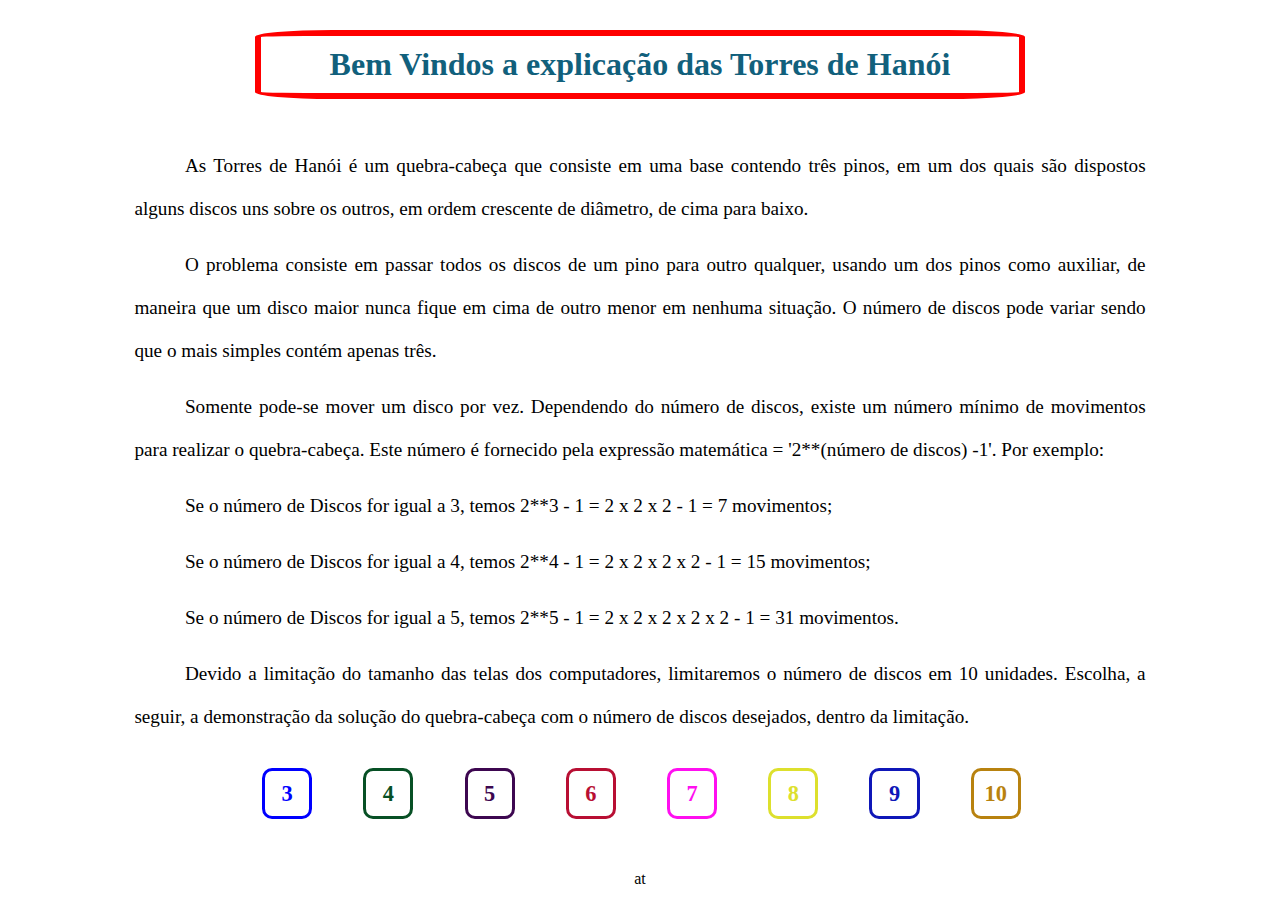
<file: TorresHanoiDemo.html>
<!--- Transferir os discos da torre A para a torre B 

Regras de negócio:
      1. Somente pode mudar um disco por vez;
      2. Nenhum disco de valor menor pode ficar embaixo de um disco de valor maior em qualquer uma das torres;
      3. Pode ser usada as 03 torres durante as transferências
-->

<!--- ***** Exercício tirado do site http://javadevone.com/ - executado passo a passo para entender ***** -->

<!DOCTYPE html>
<html lang="en">
<head>
    <meta charset="UTF-8">
    <meta http-equiv="X-UA-Compatible" content="IE=edge">
    <meta name="viewport" content="width=device-width, initial-scale=1.0">
    <script src="TorresHanoiDemo.js"></script>
    <title>Las Torres de Hanói</title>
</head>
<body>

</body>
</html>
</file>
<file: css/projetos.css>
body {
    font-family: arial;
}

/*Link não visitado */
a:link {
    color: #11607c;
    text-decoration: none;
}

/*Link já visitado*/
a:visited {
    color: #771919;
    text-decoration: none;
}

/*Quando o mouse passa por cima*/
a:hover {
    color: #ff0000;
    text-decoration: none;
}

/*Link ativo/selecionado*/
a:active {
    color: yellow;
    text-decoration: none;
}

/* --- HEADER SECTION -- */
header {
    background-color: #11607c;
    padding: 2% 5% 2% 5%;
    margin: 0 5% 0 5%;
}

.photo_text_header {
    display: grid;
    grid-template-columns: 42.5% 15% 1fr;
}

.photo_marcos_header {
    margin: 0 0 15% 0;
    width: 100%;
    border-radius: 50%;
}

.text_header_01 {
    font-size: 2.5vw;
    text-align: center;
    font-weight: 500;
    color: #fff;
}

.division_header {
    display: grid;
    grid-template-columns: 32% 36% 1fr;
}

.division_header_01 {
    border-width: 0;
    background-color: #fff;
    margin: 1vh 0 1vh 0;
    height: 0.2vw;
    width: 100%;
}

.text_header_02 {
    letter-spacing: 0.2vw;
}

/* --- main SECTION -- */
main {
    background-color: white;
    margin: 0 0 0 0;
    height: auto;
}


/* --- CVTI -- */
.photo_text_cvti {
    padding: 4% 5% 5% 5%;
    display: grid;
    grid-template-columns: 60% 1fr;
}

.photo_cvti {
    width: 100%;
}

.text_cvti {
    margin: 20% 0 0 5%;
    display: grid;
    grid-template-columns: 1fr;
    grid-template-rows: 20% 20% 20% 20%;
    text-align: left;
}

.text_cvti_01 {
    font-size: 1.7vw;
    font-weight: 600;
    color: #11607c;
}

.text_cvti_02 {
    font-size: 1.7vw;
    font-weight: 600;
}














/* --- CALCULADORA -- */
.photo_text_calculadora {
    padding: 4% 5% 5% 5%;
    display: grid;
    grid-template-columns: 60% 1fr;
}

.photo_calculadora {
    width: 100%;
}

.text_calculadora {
    margin: 20% 0 0 5%;
    display: grid;
    grid-template-columns: 1fr;
    grid-template-rows: 20% 20% 20% 20%;
    text-align: left;
}

.text_calculadora_01 {
    font-size: 1.7vw;
    font-weight: 600;
    color: #11607c;
}

.text_calculadora_02 {
    font-size: 1.7vw;
    font-weight: 600;
}

/* --- CV VERSAO RESPONSIVO -- */
.photo_text_cv_versao_responsivo {
    padding: 4% 5% 5% 5%;
    display: grid;
    grid-template-columns: 60% 1fr;
}

.photo_cv_versao_responsivo {
    width: 100%;
}

.text_cv_versao_responsivo {
    margin: 20% 0 0 5%;
    display: grid;
    grid-template-columns: 1fr;
    grid-template-rows: 20% 20% 20% 20%;
    text-align: left;
}

.text_cv_versao_responsivo_01 {
    font-size: 1.7vw;
    font-weight: 600;
    color: #11607c;
}

.text_cv_versao_responsivo_02 {
    font-size: 1.7vw;
    font-weight: 600;
}

/* --- CV VERSAO DUPLO RESPONSIVO -- */
.photo_text_cv_duplo_versao_responsivo {
    padding: 4% 5% 5% 5%;
    display: grid;
    grid-template-columns: 60% 1fr;
}

.photo_cv_duplo_versao_responsivo {
    width: 100%;
}

.text_cv_versao_duplo_responsivo {
    margin: 20% 0 0 5%;
    display: grid;
    grid-template-columns: 1fr;
    grid-template-rows: 20% 20% 20% 20%;
    text-align: left;
}

.text_cv_versao_duplo_responsivo_01 {
    font-size: 1.7vw;
    font-weight: 600;
    color: #11607c;
}

.text_cv_versao_duplo_responsivo_02 {
    font-size: 1.7vw;
    font-weight: 600;
}

/* --- CV GRID RESPONSIVO -- */
.photo_text_cv_grid_responsivo {
    padding: 4% 5% 5% 5%;
    display: grid;
    grid-template-columns: 60% 1fr;
}

.photo_cv_grid_responsivo {
    width: 100%;
}

.text_cv_grid_responsivo {
    margin: 10% 0 0 5%;
    display: grid;
    grid-template-columns: 1fr;
    grid-template-rows: 15% 15% 15% 15% 15%;
    text-align: left;
}

.text_cv_grid_responsivo_01 {
    font-size: 1.7vw;
    font-weight: 600;
    color: #11607c;
}

.text_cv_grid_responsivo_02 {
    font-size: 1.7vw;
    font-weight: 600;
}

/* --- CV GRID NAO RESPONSIVO -- */
.photo_text_cv_grid_nao_responsivo {
    padding: 4% 5% 5% 5%;
    display: grid;
    grid-template-columns: 60% 1fr;
}

.photo_cv_grid_nao_responsivo {
    width: 100%;
}

.text_cv_grid_nao_responsivo {
    margin: 16% 0 0 5%;
    display: grid;
    grid-template-columns: 1fr;
    grid-template-rows: 16% 16% 16% 16%;
    text-align: left;
}

.text_cv_grid_nao_responsivo_01 {
    font-size: 1.7vw;
    font-weight: 600;
    color: #11607c;
}

.text_cv_grid_nao_responsivo_02 {
    font-size: 1.7vw;
    font-weight: 600;
}

/* --- CV TRADICIONAL -- */
.photo_text_cv_tradicional {
    padding: 4% 5% 5% 5%;
    display: grid;
    grid-template-columns: 60% 1fr;
}

.photo_cv_tradicional {
    width: 100%;
}

.text_cv_tradicional {
    padding: 25% 0 0 5%;
    display: grid;
    grid-template-columns: 1fr;
    grid-template-rows: 20% 20%;
    text-align: left;
}

.text_cv_tradicional_01 {
    font-size: 1.7vw;
    font-weight: 600;
    color: #11607c;
}

.text_cv_tradicional_02 {
    font-size: 1.7vw;
    font-weight: 600;
}

/* --- DIVISÃO MAIN CV -- */
.division_main_cv {
    padding: 0% 5% 0% 5%;
    display: grid;
    grid-template-columns: 1% 1fr 1%;
    grid-template-rows: 30% 30% 30%;
}

.division_main_cv_01 {
    border-width: 0;
    background-color: #11607c;
    margin: 1vh 0 1vh 0;
    height: 0.2vw;
    width: 100%;
}

/* --- FOOTER SECTION -- */
footer {
    background-color: #11607c;
    padding: 2% 5% 2% 5%;
}

/* --- TELA CELULAR -- */
@media (max-width: 720px) {

    /* --- CV VERSAO RESPONSIVO -- */
    .photo_text_cv_versao_responsivo {
        padding: 4% 5% 2% 5%;
        display: grid;
        grid-template-columns: 1fr;
        grid-template-rows: 30% 50%;
    }

    .photo_cv_versao_responsivo {
        margin: 0 0 0 10%;
        width: 80%;
    }

    .text_cv_versao_responsivo {
        padding: 4% 5% 0% 0;
        display: grid;
        grid-template-columns: 1fr;
        grid-template-rows: 50% 50% 50% 50%;
        text-align: center;
    }

    .text_cv_versao_responsivo_01 {
        font-size: 3vw;
    }

    .text_cv_versao_responsivo_02 {
        font-size: 3vw;
    }

    /* --- CV VERSAO DUPLO RESPONSIVO -- */
    .photo_text_cv_duplo_versao_responsivo {
        padding: 4% 5% 2% 5%;
        display: grid;
        grid-template-columns: 1fr;
        grid-template-rows: 30% 50%;
    }

    .photo_cv_duplo_versao_responsivo {
        margin: 0 0 0 10%;
        width: 80%;
    }

    .text_cv_versao_duplo_responsivo {
        padding: 4% 5% 0% 0;
        display: grid;
        grid-template-columns: 1fr;
        grid-template-rows: 50% 50% 50% 50%;
        text-align: center;
    }

    .text_cv_versao_duplo_responsivo_01 {
        font-size: 3vw;
    }

    .text_cv_versao_duplo_responsivo_02 {
        font-size: 3vw;
    }

    /* --- CV GRID RESPONSIVO -- */
    .photo_text_cv_grid_responsivo {
        padding: 4% 5% 2% 5%;
        display: grid;
        grid-template-columns: 1fr;
        grid-template-rows: 30% 50%;
    }

    .photo_cv_grid_responsivo {
        margin: 0 0 0 10%;
        width: 80%;
    }

    .text_cv_grid_responsivo {
        padding: 12% 5% 0% 0;
        display: grid;
        grid-template-columns: 1fr;
        grid-template-rows: 30% 30% 30% 30% 30% 30%;
        text-align: center;
    }

    .text_cv_grid_responsivo_01 {
        font-size: 3vw;
    }

    .text_cv_grid_responsivo_02 {
        font-size: 3vw;
    }

    /* --- CV GRID NAO RESPONSIVO -- */
    .photo_text_cv_grid_nao_responsivo {
        padding: 4% 5% 3% 5%;
        display: grid;
        grid-template-columns: 1fr;
        grid-template-rows: 30% 50%;
    }

    .photo_cv_grid_nao_responsivo {
        margin: 0 0 0 10%;
        width: 80%;
    }

    .text_cv_grid_nao_responsivo {
        padding: 6% 5% 0% 0;
        display: grid;
        grid-template-columns: 1fr;
        grid-template-rows: 40% 40% 40% 40% 40%;
        text-align: center;
    }

    .text_cv_grid_nao_responsivo_01 {
        font-size: 3vw;
    }

    .text_cv_grid_nao_responsivo_02 {
        font-size: 3vw;
    }

    /* --- CV TRADICIONAL -- */
    .photo_text_cv_tradicional {
        padding: 4% 5% 0% 5%;
        display: grid;
        grid-template-columns: 1fr;
        grid-template-rows: 30% 50%;
    }

    .photo_cv_tradicional {
        margin: 0 0 0 10%;
        width: 80%;
    }

    .text_cv_tradicional {
        padding: 24% 5% 0% 0;
        display: grid;
        grid-template-columns: 1fr;
        grid-template-rows: 55% 55% 55%;
        text-align: center;
    }

    .text_cv_tradicional_01 {
        font-size: 3vw;
    }

    .text_cv_tradicional_02 {
        font-size: 3vw;
    }

}
</file>
<file: css/cv_duplo_grid.css>
body{
        background-color:azure; 
}

h3 {
    font-family: 'Times New Roman', Times, serif;
}

.main {
    background-color:white;
    margin:0 15% 0 15%;
    height: auto;
    display: grid;
    grid-template-columns: 1fr 67%;
}

.left_side {
    background-color: #11607c;
}

.photo_marcos {
    margin: 20% 0 20% 25.1%;
    border-radius: 50%;
}

.marcos_contact {
    font-size: 1.4vw;
    color: #fff;
    text-align: center;
    text-transform: uppercase;
    margin-bottom: 10%;
}

.information_block_01 {
    display: flex;
    flex-direction: row;
    align-items: center;
    margin-left: 10%;
    margin-bottom: 5%;
    width: 80%;
}

.material-icons.icon_white_size_01 {
    color:white;
    font-size: 1.5vw;
}

.address {
    display: grid;
}

.address_01 {
    font-size: 1.2vw;
    color: #fff;
    font-weight: 500;
    font-family: Andale Mono, monospace;
    margin-left: 4%;
    text-align: justify;
}

.address_01.address_012 {
    margin-top: 2%;
}

.marcos_skills {
    font-size: 1.4vw;
    color: #fff;
    text-align: center;
    text-transform: uppercase;
    margin-bottom: 10%;
    margin-top: 20%;
}

.information_block_02 {
    display: flex;
    flex-direction: row;
    justify-content: flex-start;
    align-items: center;
    margin-left: 10%;
    margin-bottom: 5%;
    width: 80%;
}

.material-icons.icon_white_size_02 {
    color: #fff;
    font-size: 0.8vw;
    font-weight: 500;
}

.material-icons.icon_size_02 {
    font-size: 0.95vw;
}

.skills_02 {
    font-size: 1.2vw;
    color: #fff;
    font-weight: 500;
    font-family: Andale Mono, monospace;
    margin-left: 4%;
    text-align: justify;
}

.marcos_award {
    font-size: 1.4vw;
    color: #fff;
    text-align: center;
    text-transform: uppercase;
    margin-bottom: 10%;
    margin-top: 20%;
}

.information_block_03 {
    display: flex;
    flex-direction: row;
    align-items: center;
    margin-left: 10%;
    margin-bottom: 5%;
    width: 80%;
}

.material-icons.icon_white_size_03 {
    color: #fff;
    font-size: 0.8vw;
    font-weight: 700;
}

.award_03 {
    font-size: 1.2vw;
    color: #fff;
    font-weight: 500;
    font-family: Andale Mono, monospace;
    margin-left: 4%;
    text-align: justify;
}

.marcos_languages {
    font-size: 1.4vw;
    color: #fff;
    text-align: center;
    text-transform: uppercase;
    margin-bottom: 10%;
    margin-top: 20%;
}

.information_block_04 {
    display: flex;
    flex-direction: row;
    justify-content: flex-start;
    align-items: center;
    margin-left: 10%;
    margin-bottom: 5%;
    width: 80%;
}

.material-icons.icon_white_size_04 {
    color: #fff;
    font-size: 0.8vw;
    font-weight: 500;
}

.material-icons.icon_size_04 {
    font-size: 0.95vw;
}

.languages_04 {
    font-size: 1.2vw;
    color: #fff;
    font-weight: 500;
    font-family: Andale Mono, monospace;
    margin-left: 4%;
    text-align: justify;
}   

.right_side {
    background-color: #fff;
}

.right_class_header_color {
    background-color: #11607c;
    padding-bottom: 4%;
    height: auto;
    display: grid;
}

.name_01 {
    font-size: 2.2vw;
    text-align: center; 
    color: #fff; 
    font-style: italic; 
    font-weight: 700;
    margin-top: 6%;
}

.division_01 {
    border-width: 0;
    background-color: #fff;
    margin-top: 0;
    margin-bottom: 1%;
    height: 0.25vw;
    width: 90%;
}

.role_01 {
    font-size: 2vw;
    text-align: center; 
    font-family:Arial, Helvetica, sans-serif;
    letter-spacing: 0.2vw;
    color: #fff; 
    font-weight: 600;
    margin-top: 0vw;
}

.right_class_body_color_goals {
    background-color: #D6EAF8;
    margin: 0 0 0 0;
    padding-bottom: 6%;
    height: auto;
    display: grid;
    width: 100%
}

.goals_p {
    padding: 4% 5% 0 5%;
    font-size: 2vw; 
    font-weight: 600; 
    text-align: justify; 
    color: #11607c; 
    font-style: italic; 
    text-decoration: underline;
}

.information_block_goals {
    display: flex;
    flex-direction: row;
    justify-content: flex-start;
    align-items: center;
    margin-left: 5%;
    margin-bottom: 3%;
    width: 90%;
}

.material-icons.icon_color_goals {
    color: #11607c;
    font-size: 1.4vw;
    font-weight: 700;
}

.text_goals {
    font-size: 1.4vw;
    color: #000;
    font-weight: 500;
    font-family: Arial, Helvetica, sans-serif;
    margin-left: 3%;
    text-align: justify;
}

.right_class_body_color {
    background-color: #fff;
    margin-left: 5%;
    padding-bottom: 4%;
    height: auto;
    display: grid;
    width: 90%
}

.qualifications_p {
    padding: 10% 5% 5% 0;
    font-size: 2vw; 
    font-weight: 600; 
    text-align: justify; 
    color: #11607c; 
    font-style: italic; 
    text-decoration: underline;
}

.information_block_qualifications {
    display: flex;
    flex-direction: row;
    justify-content: flex-start;
    margin-bottom: 3%;
    width: 100%;
}

.material-icons.icon_color_qualifications {
    color: #11607c;
    font-size: 1.4vw;
    font-weight: 700;
}

.text_qualifications {
    font-size: 1.2vw;
    color: #000;
    font-weight: 400;
    font-family: Arial, Helvetica, sans-serif;
    margin-left: 1%;
    text-align: justify;
}

.academic_p {
    padding: 8% 5% 5% 0;
    font-size: 1.86vw; 
    font-weight: 600; 
    text-align: justify; 
    color: #11607c; 
    font-style: italic; 
    text-decoration: underline;
}

.information_block_academic {
    display: flex;
    flex-direction: row;
    justify-content: flex-start;
    margin-bottom: 2%;
    width: 100%;
}

.material-icons.icon_color_academic {
    color: #11607c;
    font-size: 1.4vw;
    font-weight: 700;
}

.text_academic {
    font-size: 1.2vw;
    
    color: #000;
    font-weight: 400;
    font-family: Arial, Helvetica, sans-serif;
    margin-left: 1%;
    text-align: justify;
}

.therapeutic_p {
    padding: 8% 5% 5% 0;
    font-size: 1.77vw; 
    font-weight: 600; 
    text-align: justify; 
    color: #11607c; 
    font-style: italic; 
    text-decoration: underline;
}

.therapeutic_p_01 {
    padding: 3% 5% 5% 0;
    font-size: 1.6vw; 
    font-weight: 600; 
    text-align: justify; 
    color: #11607c; 
    font-style: normal; 
    text-decoration: underline;
}

.information_block_therapeutic {
    display: flex;
    flex-direction: row;
    justify-content: flex-start;
    margin-bottom: 2%;
    width: 100%;
}

.material-icons.icon_color_therapeutic {
    color: #11607c;
    font-size: 1.4vw;
    font-weight: 700;
}

.text_therapeutic {
    font-size: 1.2vw;
    color: #000;
    font-weight: 400;
    font-family: Arial, Helvetica, sans-serif;
    margin-left: 1%;
    text-align: justify;
}

.volunteer_p {
    padding: 8% 5% 5% 0;
    font-size: 1.9vw; 
    font-weight: 600; 
    text-align: justify; 
    color: #11607c; 
    font-style: italic; 
    text-decoration: underline;
}

.information_block_volunteer {
    display: flex;
    flex-direction: row;
    justify-content: flex-start;
    margin-bottom: 2%;
    width: 100%;
}

.material-icons.icon_color_volunteer {
    color: #11607c;
    font-size: 1.4vw;
    font-weight: 700;
}

.text_volunteer {
    font-size: 1.2vw;
    color: #000;
    font-weight: 400;
    font-family: Arial, Helvetica, sans-serif;
    margin-left: 1%;
    text-align: justify;
}

.travel_p {
    padding: 8% 5% 5% 0;
    font-size: 1.9vw; 
    font-weight: 600; 
    text-align: justify; 
    color: #11607c; 
    font-style: italic; 
    text-decoration: underline;
}

.information_block_travel {
    display: flex;
    flex-direction: row;
    justify-content: flex-start;
    margin-bottom: 2%;
    width: 100%;
}

.material-icons.icon_color_travel {
    color: #11607c;
    font-size: 1.4vw;
    font-weight: 700;
}

.text_travel {
    font-size: 1.2vw;
    color: #000;
    font-weight: 400;
    font-family: Arial, Helvetica, sans-serif;
    margin-left: 1%;
    text-align: justify;
}

.companies_p {
    padding: 8% 5% 5% 0;
    font-size: 1.9vw; 
    font-weight: 600; 
    text-align: justify; 
    color: #11607c; 
    font-style: italic; 
    text-decoration: underline;
}

.information_block_companies_sv {
    margin: 0 1% 3% 1%;
    height:fit-content;
    display: grid;
    grid-template-columns: 20% 78%;
    align-items: center;
}

.color_companies {
    color: #11607c;
}

.companies_sv_01 {
    display: grid;
}

.text_companies_sv {
    font-size: 1.4vw;
    color: #000;
    font-weight: 400;
    font-family: Arial, Helvetica, sans-serif;
    margin-left: 4%;
    text-align: justify;
    width: 100%
}

.text_companies_sv.text_companies_sv_01 {
    font-size: 1.2vw;
}

.text_companies_sv.text_companies_sv_02 {
    margin-top: 3%;
    font-weight: 600;
}

.text_companies_sv.text_companies_sv_03 {
    margin-top: 3%;
    font-size: 1.2vw;
}

.text_companies_sv.text_companies_sv_04 {
    margin-top: 2%;
    font-size: 1.2vw;
}

.information_block_companies_sv_01 {
    display: flex;
    flex-direction: row;
    justify-content: flex-start;
    margin-bottom: 3%;
    width: 100%;
}

.text_companies_sv_05 {
    font-size: 1.2vw;
    color: #11607c;
    font-weight: 700;
    font-family: Arial, Helvetica, sans-serif;
    margin-left: 0;
    text-align: left;
}

.text_companies_sv_06 {
    font-size: 1.2vw;
    color: #000;
    font-weight: 400;
    font-family: Arial, Helvetica, sans-serif;
    margin-left: 2%;
    text-align: justify;
}

.information_block_companies_kb {
    margin: 10% 1% 3% 1%;
    height:fit-content;
    display: grid;
    grid-template-columns: 20% 78%;
    align-items:center;
}

.companies_kb_01 {
    display: grid;
}

.text_companies_kb {
    font-size: 1.4vw;
    color: #000;
    font-weight: 400;
    font-family: Arial, Helvetica, sans-serif;
    margin-left: 4%;
    text-align: justify;
    width: 100%
}

.text_companies_kb.text_companies_kb_01 {
    font-size: 1.2vw;
}

.text_companies_kb.text_companies_kb_02 {
    margin-top: 1.5%;
    font-size: 1.2vw;
    font-weight: 600;
}

.text_companies_kb.text_companies_kb_03 {
    margin-top: 2%;
    font-size: 1.2vw;
}

.text_companies_kb.text_companies_kb_04 {
    margin-top: 1.5%;
    font-size: 1.2vw;
}

.information_block_companies_kb_01 {
    display: flex;
    flex-direction: row;
    justify-content: flex-start;
    margin-bottom: 3%;
    width: 100%;
}

.text_companies_kb_05 {
    font-size: 1.2vw;
    color: #11607c;
    font-weight: 700;
    font-family: Arial, Helvetica, sans-serif;
    margin-left: 0%;
    text-align: left;
}

.text_companies_kb_06 {
    font-size: 1.2vw;
    color: #000;
    font-weight: 400;
    font-family: Arial, Helvetica, sans-serif;
    margin-left: 2%;
    text-align: justify;
}

.information_block_companies_ge {
    margin: 10% 1% 3% 1%;
    height:fit-content;
    display: grid;
    grid-template-columns: 20% 78%;
    align-items: center;
}

.companies_ge_01 {
    display: grid;
}

.text_companies_ge {
    font-size: 1.4vw;
    color: #000;
    font-weight: 400;
    font-family: Arial, Helvetica, sans-serif;
    margin-left: 4%;
    text-align: justify;
    width: 100%
}

.text_companies_ge.text_companies_ge_01 {
    font-size: 1.2vw;
}

.text_companies_ge.text_companies_ge_02 {
    margin-top: 1.5%;
    font-size: 1.1vw;
    font-weight: 600;
    width: 101%
}

.text_companies_ge.text_companies_ge_03 {
    margin-top: 1.5%;
    font-size: 1.2vw;
}

.text_companies_ge.text_companies_ge_04 {
    margin-top: 1.5%;
    font-size: 1.2vw;
}

.information_block_companies_ge_01 {
    display: flex;
    flex-direction: row;
    justify-content: flex-start;
    margin-bottom: 3%;
    width: 100%;
}

.text_companies_ge_05 {
    font-size: 1.2vw;
    color: #11607c;
    font-weight: 700;
    font-family: Arial, Helvetica, sans-serif;
    margin-left: 0;
    text-align: left;
}

.text_companies_ge_06 {
    font-size: 1.2vw;
    color: #000;
    font-weight: 400;
    font-family: Arial, Helvetica, sans-serif;
    margin-left: 2%;
    text-align: justify;
}

.information_block_companies_re {
    margin: 10% 1% 3% 1%;
    height:fit-content;
    display: grid;
    grid-template-columns: 20% 78%;
    align-items:center;
}

.companies_re_01 {
    display: grid;
}

.text_companies_re {
    font-size: 1.4vw;
    color: #000;
    font-weight: 400;
    font-family: Arial, Helvetica, sans-serif;
    margin-left: 4%;
    text-align: justify;
    width: 100%
}

.text_companies_re.text_companies_re_01 {
    font-size: 1.2vw;
}

.text_companies_re.text_companies_re_02 {
    margin-top: 2.5%;
    font-size: 1.3vw;
    font-weight: 600;
    width: 101%
}

.text_companies_re.text_companies_re_03 {
    margin-top: 2.5%;
    font-size: 1.2vw;
}

.text_companies_re.text_companies_re_04 {
    margin-top: 2.5%;
    font-size: 1.2vw;
}

.information_block_companies_re_01 {
    display: flex;
    flex-direction: row;
    justify-content: flex-start;
    margin-bottom: 3%;
    width: 100%;
}

.text_companies_re_05 {
    font-size: 1.2vw;
    color: #11607c;
    font-weight: 700;
    font-family: Arial, Helvetica, sans-serif;
    margin-left: 0%;
    text-align: left;
}

.text_companies_re_06 {
    font-size: 1.2vw;
    color: #000;
    font-weight: 400;
    font-family: Arial, Helvetica, sans-serif;
    margin-left: 2%;
    text-align: justify;
}

.information_block_companies_me {
    margin: 10% 1% 3% 1%;
    height:fit-content;
    display: grid;
    grid-template-columns: 20% 78%;
    align-items:center;
}

.companies_me_01 {
    display: grid;
}

.text_companies_me {
    font-size: 1.4vw;
    color: #000;
    font-weight: 400;
    font-family: Arial, Helvetica, sans-serif;
    margin-left: 4%;
    text-align: justify;
    width: 100%
}

.text_companies_me.text_companies_me_01 {
    font-size: 1.2vw;
}

.text_companies_me.text_companies_me_02 {
    margin-top: 2.5%;
    font-size: 1.3vw;
    font-weight: 600;
    width: 101%
}

.text_companies_me.text_companies_me_03 {
    margin-top: 2.5%;
    font-size: 1.2vw;
}

.text_companies_me.text_companies_me_04 {
    margin-top: 2.5%;
    font-size: 1.2vw;
}

.information_block_companies_ea {
    margin: 10% 1% 8% 1%;
    height:fit-content;
    display: grid;
    grid-template-columns: 20% 78%;
    align-items:center;
}

.companies_ea_01 {
    display: grid;
}

.text_companies_ea {
    font-size: 1.4vw;
    color: #000;
    font-weight: 400;
    font-family: Arial, Helvetica, sans-serif;
    margin-left: 4%;
    text-align: justify;
    width: 100%
}

.text_companies_ea.text_companies_ea_01 {
    font-size: 1.1vw;
    color: #11607c;
    font-weight: 600;
    width: 100%
}

.division_02 {
    border-width: 0;
    background-color: #11607c;
    margin-top: 0;
    margin-bottom: 2%;
    height: 0.25vw;
    width: 90%;
}

.right_class_end_page_color {
    margin-top: 0;
    background-color: #11607c;
    padding-bottom: 10%;
    height: auto;
}
</file>
<file: css/cv_duplo_resp.css>
body{
        background-color:azure; 
}

h3 {
    font-family: 'Times New Roman', Times, serif;
}

.main {
    background-color:white;
    margin: 0 15% 0 15%;
    height: auto;
    display: grid;
    grid-template-columns: 1fr 67%;
}

@media (min-width: 1281px) and (max-width: 1366px) {
    .main {
        margin: 0 10% 0 10%;
    }
}

@media (min-width: 721px) and (max-width: 1280px) {
    .main {
        margin: 0 5% 0 5%;
    }
}

@media (max-width: 720px) {
    .main {
        margin: 0 0% 0 0%;
    }
}

.left_side {
    background-color: #11607c;
}

.photo_marcos {
    margin: 20% 0 20% 25.1%;
    border-radius: 50%;
}

.marcos_contact {
    font-size: 1.4vw;
    color: #fff;
    text-align: center;
    text-transform: uppercase;
    margin-bottom: 10%;
}

.information_block_01 {
    display: flex;
    flex-direction: row;
    align-items: center;
    margin-left: 10%;
    margin-bottom: 5%;
    width: 80%;
}

.material-icons.icon_white_size_01 {
    color:white;
    font-size: 1.5vw;
}

.address {
    display: grid;
}

.address_01 {
    font-size: 1.2vw;
    color: #fff;
    font-weight: 500;
    font-family: Andale Mono, monospace;
    margin-left: 4%;
    text-align: justify;
}

.address_01.address_012 {
    margin-top: 2%;
}

.marcos_skills {
    font-size: 1.4vw;
    color: #fff;
    text-align: center;
    text-transform: uppercase;
    margin-bottom: 10%;
    margin-top: 20%;
}

.information_block_02 {
    display: flex;
    flex-direction: row;
    justify-content: flex-start;
    align-items: center;
    margin-left: 10%;
    margin-bottom: 5%;
    width: 80%;
}

.material-icons.icon_white_size_02 {
    color: #fff;
    font-size: 0.8vw;
    font-weight: 500;
}

.material-icons.icon_size_02 {
    font-size: 0.95vw;
}

.skills_02 {
    font-size: 1.2vw;
    color: #fff;
    font-weight: 500;
    font-family: Andale Mono, monospace;
    margin-left: 4%;
    text-align: justify;
}

.marcos_award {
    font-size: 1.4vw;
    color: #fff;
    text-align: center;
    text-transform: uppercase;
    margin-bottom: 10%;
    margin-top: 20%;
}

.information_block_03 {
    display: flex;
    flex-direction: row;
    align-items: center;
    margin-left: 10%;
    margin-bottom: 5%;
    width: 80%;
}

.material-icons.icon_white_size_03 {
    color: #fff;
    font-size: 0.8vw;
    font-weight: 700;
}

.award_03 {
    font-size: 1.2vw;
    color: #fff;
    font-weight: 500;
    font-family: Andale Mono, monospace;
    margin-left: 4%;
    text-align: justify;
}

.marcos_languages {
    font-size: 1.4vw;
    color: #fff;
    text-align: center;
    text-transform: uppercase;
    margin-bottom: 10%;
    margin-top: 20%;
}

.information_block_04 {
    display: flex;
    flex-direction: row;
    justify-content: flex-start;
    align-items: center;
    margin-left: 10%;
    margin-bottom: 5%;
    width: 80%;
}

.material-icons.icon_white_size_04 {
    color: #fff;
    font-size: 0.8vw;
    font-weight: 500;
}

.material-icons.icon_size_04 {
    font-size: 0.95vw;
}

.languages_04 {
    font-size: 1.2vw;
    color: #fff;
    font-weight: 500;
    font-family: Andale Mono, monospace;
    margin-left: 4%;
    text-align: justify;
}   

.right_side {
    background-color: #fff;
}

.right_class_header_color {
    background-color: #11607c;
    padding-bottom: 4%;
    height: auto;
    display: grid;
}

.name_01 {
    font-size: 2.2vw;
    text-align: center; 
    color: #fff; 
    font-style: italic; 
    font-weight: 700;
    margin-top: 6%;
}

.division_01 {
    border-width: 0;
    background-color: #fff;
    margin-top: 0;
    margin-bottom: 1%;
    height: 0.25vw;
    width: 90%;
}

.role_01 {
    font-size: 2vw;
    text-align: center; 
    font-family:Arial, Helvetica, sans-serif;
    letter-spacing: 0.2vw;
    color: #fff; 
    font-weight: 600;
    margin-top: 0vw;
}

.right_class_body_color_goals {
    background-color: #D6EAF8;
    margin: 0 0 0 0;
    padding-bottom: 6%;
    height: auto;
    display: grid;
    width: 100%
}

.goals_p {
    padding: 4% 5% 0 5%;
    font-size: 2vw; 
    font-weight: 600; 
    text-align: justify; 
    color: #11607c; 
    font-style: italic; 
    text-decoration: underline;
}

.information_block_goals {
    display: flex;
    flex-direction: row;
    justify-content: flex-start;
    align-items: center;
    margin-left: 5%;
    margin-bottom: 3%;
    width: 90%;
}

.material-icons.icon_color_goals {
    color: #11607c;
    font-size: 1.4vw;
    font-weight: 700;
}

.text_goals {
    font-size: 1.4vw;
    color: #000;
    font-weight: 500;
    font-family: Arial, Helvetica, sans-serif;
    margin-left: 3%;
    text-align: justify;
}

.right_class_body_color {
    background-color: #fff;
    margin-left: 5%;
    padding-bottom: 4%;
    height: auto;
    display: grid;
    width: 90%
}

.qualifications_p {
    padding: 10% 5% 5% 0;
    font-size: 2vw; 
    font-weight: 600; 
    text-align: justify; 
    color: #11607c; 
    font-style: italic; 
    text-decoration: underline;
}

.information_block_qualifications {
    display: flex;
    flex-direction: row;
    justify-content: flex-start;
    margin-bottom: 3%;
    width: 100%;
}

.material-icons.icon_color_qualifications {
    color: #11607c;
    font-size: 1.4vw;
    font-weight: 700;
}

.text_qualifications {
    font-size: 1.2vw;
    color: #000;
    font-weight: 400;
    font-family: Arial, Helvetica, sans-serif;
    margin-left: 1%;
    text-align: justify;
}

.academic_p {
    padding: 8% 5% 5% 0;
    font-size: 1.86vw; 
    font-weight: 600; 
    text-align: justify; 
    color: #11607c; 
    font-style: italic; 
    text-decoration: underline;
}

.information_block_academic {
    display: flex;
    flex-direction: row;
    justify-content: flex-start;
    margin-bottom: 2%;
    width: 100%;
}

.material-icons.icon_color_academic {
    color: #11607c;
    font-size: 1.4vw;
    font-weight: 700;
}

.text_academic {
    font-size: 1.2vw;
    
    color: #000;
    font-weight: 400;
    font-family: Arial, Helvetica, sans-serif;
    margin-left: 1%;
    text-align: justify;
}

.therapeutic_p {
    padding: 8% 5% 5% 0;
    font-size: 1.77vw; 
    font-weight: 600; 
    text-align: justify; 
    color: #11607c; 
    font-style: italic; 
    text-decoration: underline;
}

.therapeutic_p_01 {
    padding: 3% 5% 5% 0;
    font-size: 1.6vw; 
    font-weight: 600; 
    text-align: justify; 
    color: #11607c; 
    font-style: normal; 
    text-decoration: underline;
}

.information_block_therapeutic {
    display: flex;
    flex-direction: row;
    justify-content: flex-start;
    margin-bottom: 2%;
    width: 100%;
}

.material-icons.icon_color_therapeutic {
    color: #11607c;
    font-size: 1.4vw;
    font-weight: 700;
}

.text_therapeutic {
    font-size: 1.2vw;
    color: #000;
    font-weight: 400;
    font-family: Arial, Helvetica, sans-serif;
    margin-left: 1%;
    text-align: justify;
}

.volunteer_p {
    padding: 8% 5% 5% 0;
    font-size: 1.9vw; 
    font-weight: 600; 
    text-align: justify; 
    color: #11607c; 
    font-style: italic; 
    text-decoration: underline;
}

.information_block_volunteer {
    display: flex;
    flex-direction: row;
    justify-content: flex-start;
    margin-bottom: 2%;
    width: 100%;
}

.material-icons.icon_color_volunteer {
    color: #11607c;
    font-size: 1.4vw;
    font-weight: 700;
}

.text_volunteer {
    font-size: 1.2vw;
    color: #000;
    font-weight: 400;
    font-family: Arial, Helvetica, sans-serif;
    margin-left: 1%;
    text-align: justify;
}

.travel_p {
    padding: 8% 5% 5% 0;
    font-size: 1.9vw; 
    font-weight: 600; 
    text-align: justify; 
    color: #11607c; 
    font-style: italic; 
    text-decoration: underline;
}

.information_block_travel {
    display: flex;
    flex-direction: row;
    justify-content: flex-start;
    margin-bottom: 2%;
    width: 100%;
}

.material-icons.icon_color_travel {
    color: #11607c;
    font-size: 1.4vw;
    font-weight: 700;
}

.text_travel {
    font-size: 1.2vw;
    color: #000;
    font-weight: 400;
    font-family: Arial, Helvetica, sans-serif;
    margin-left: 1%;
    text-align: justify;
}

.companies_p {
    padding: 8% 5% 5% 0;
    font-size: 1.9vw; 
    font-weight: 600; 
    text-align: justify; 
    color: #11607c; 
    font-style: italic; 
    text-decoration: underline;
}

.information_block_companies_sv {
    margin: 0 1% 3% 1%;
    height:fit-content;
    display: grid;
    grid-template-columns: 20% 78%;
    align-items: center;
}

.color_companies {
    color: #11607c;
}

.companies_sv_01 {
    display: grid;
}

.text_companies_sv {
    font-size: 1.4vw;
    color: #000;
    font-weight: 400;
    font-family: Arial, Helvetica, sans-serif;
    margin-left: 4%;
    text-align: justify;
    width: 100%
}

.text_companies_sv.text_companies_sv_01 {
    font-size: 1.2vw;
}

.text_companies_sv.text_companies_sv_02 {
    margin-top: 3%;
    font-weight: 600;
}

.text_companies_sv.text_companies_sv_03 {
    margin-top: 3%;
    font-size: 1.2vw;
}

.text_companies_sv.text_companies_sv_04 {
    margin-top: 2%;
    font-size: 1.2vw;
}

.information_block_companies_sv_01 {
    display: flex;
    flex-direction: row;
    justify-content: flex-start;
    margin-bottom: 3%;
    width: 100%;
}

.text_companies_sv_05 {
    font-size: 1.2vw;
    color: #11607c;
    font-weight: 700;
    font-family: Arial, Helvetica, sans-serif;
    margin-left: 0;
    text-align: left;
}

.text_companies_sv_06 {
    font-size: 1.2vw;
    color: #000;
    font-weight: 400;
    font-family: Arial, Helvetica, sans-serif;
    margin-left: 2%;
    text-align: justify;
}

.information_block_companies_kb {
    margin: 10% 1% 3% 1%;
    height:fit-content;
    display: grid;
    grid-template-columns: 20% 78%;
    align-items:center;
}

.companies_kb_01 {
    display: grid;
}

.text_companies_kb {
    font-size: 1.4vw;
    color: #000;
    font-weight: 400;
    font-family: Arial, Helvetica, sans-serif;
    margin-left: 4%;
    text-align: justify;
    width: 100%
}

.text_companies_kb.text_companies_kb_01 {
    font-size: 1.2vw;
}

.text_companies_kb.text_companies_kb_02 {
    margin-top: 1.5%;
    font-size: 1.2vw;
    font-weight: 600;
}

.text_companies_kb.text_companies_kb_03 {
    margin-top: 2%;
    font-size: 1.2vw;
}

.text_companies_kb.text_companies_kb_04 {
    margin-top: 1.5%;
    font-size: 1.2vw;
}

.information_block_companies_kb_01 {
    display: flex;
    flex-direction: row;
    justify-content: flex-start;
    margin-bottom: 3%;
    width: 100%;
}

.text_companies_kb_05 {
    font-size: 1.2vw;
    color: #11607c;
    font-weight: 700;
    font-family: Arial, Helvetica, sans-serif;
    margin-left: 0%;
    text-align: left;
}

.text_companies_kb_06 {
    font-size: 1.2vw;
    color: #000;
    font-weight: 400;
    font-family: Arial, Helvetica, sans-serif;
    margin-left: 2%;
    text-align: justify;
}

.information_block_companies_ge {
    margin: 10% 1% 3% 1%;
    height:fit-content;
    display: grid;
    grid-template-columns: 20% 78%;
    align-items: center;
}

.companies_ge_01 {
    display: grid;
}

.text_companies_ge {
    font-size: 1.4vw;
    color: #000;
    font-weight: 400;
    font-family: Arial, Helvetica, sans-serif;
    margin-left: 4%;
    text-align: justify;
    width: 100%
}

.text_companies_ge.text_companies_ge_01 {
    font-size: 1.2vw;
}

.text_companies_ge.text_companies_ge_02 {
    margin-top: 1.5%;
    font-size: 1.1vw;
    font-weight: 600;
    width: 101%
}

.text_companies_ge.text_companies_ge_03 {
    margin-top: 1.5%;
    font-size: 1.2vw;
}

.text_companies_ge.text_companies_ge_04 {
    margin-top: 1.5%;
    font-size: 1.2vw;
}

.information_block_companies_ge_01 {
    display: flex;
    flex-direction: row;
    justify-content: flex-start;
    margin-bottom: 3%;
    width: 100%;
}

.text_companies_ge_05 {
    font-size: 1.2vw;
    color: #11607c;
    font-weight: 700;
    font-family: Arial, Helvetica, sans-serif;
    margin-left: 0;
    text-align: left;
}

.text_companies_ge_06 {
    font-size: 1.2vw;
    color: #000;
    font-weight: 400;
    font-family: Arial, Helvetica, sans-serif;
    margin-left: 2%;
    text-align: justify;
}

.information_block_companies_re {
    margin: 10% 1% 3% 1%;
    height:fit-content;
    display: grid;
    grid-template-columns: 20% 78%;
    align-items:center;
}

.companies_re_01 {
    display: grid;
}

.text_companies_re {
    font-size: 1.4vw;
    color: #000;
    font-weight: 400;
    font-family: Arial, Helvetica, sans-serif;
    margin-left: 4%;
    text-align: justify;
    width: 100%
}

.text_companies_re.text_companies_re_01 {
    font-size: 1.2vw;
}

.text_companies_re.text_companies_re_02 {
    margin-top: 2.5%;
    font-size: 1.3vw;
    font-weight: 600;
    width: 101%
}

.text_companies_re.text_companies_re_03 {
    margin-top: 2.5%;
    font-size: 1.2vw;
}

.text_companies_re.text_companies_re_04 {
    margin-top: 2.5%;
    font-size: 1.2vw;
}

.information_block_companies_re_01 {
    display: flex;
    flex-direction: row;
    justify-content: flex-start;
    margin-bottom: 3%;
    width: 100%;
}

.text_companies_re_05 {
    font-size: 1.2vw;
    color: #11607c;
    font-weight: 700;
    font-family: Arial, Helvetica, sans-serif;
    margin-left: 0%;
    text-align: left;
}

.text_companies_re_06 {
    font-size: 1.2vw;
    color: #000;
    font-weight: 400;
    font-family: Arial, Helvetica, sans-serif;
    margin-left: 2%;
    text-align: justify;
}

.information_block_companies_me {
    margin: 10% 1% 3% 1%;
    height:fit-content;
    display: grid;
    grid-template-columns: 20% 78%;
    align-items:center;
}

.companies_me_01 {
    display: grid;
}

.text_companies_me {
    font-size: 1.4vw;
    color: #000;
    font-weight: 400;
    font-family: Arial, Helvetica, sans-serif;
    margin-left: 4%;
    text-align: justify;
    width: 100%
}

.text_companies_me.text_companies_me_01 {
    font-size: 1.2vw;
}

.text_companies_me.text_companies_me_02 {
    margin-top: 2.5%;
    font-size: 1.3vw;
    font-weight: 600;
    width: 101%
}

.text_companies_me.text_companies_me_03 {
    margin-top: 2.5%;
    font-size: 1.2vw;
}

.text_companies_me.text_companies_me_04 {
    margin-top: 2.5%;
    font-size: 1.2vw;
}

.information_block_companies_ea {
    margin: 10% 1% 8% 1%;
    height:fit-content;
    display: grid;
    grid-template-columns: 20% 78%;
    align-items:center;
}

.companies_ea_01 {
    display: grid;
}

.text_companies_ea {
    font-size: 1.4vw;
    color: #000;
    font-weight: 400;
    font-family: Arial, Helvetica, sans-serif;
    margin-left: 4%;
    text-align: justify;
    width: 100%
}

.text_companies_ea.text_companies_ea_01 {
    font-size: 1.1vw;
    color: #11607c;
    font-weight: 600;
    width: 100%
}

.division_02 {
    border-width: 0;
    background-color: #11607c;
    margin-top: 0;
    margin-bottom: 2%;
    height: 0.25vw;
    width: 90%;
}

.right_class_end_page_color {
    margin-top: 0;
    background-color: #11607c;
    padding-bottom: 10%;
    height: auto;
}
</file>
<file: css/cv_duplo_resp_01.css>
body{
        background-color:azure; 
}

h3 {
    font-family: 'Times New Roman', Times, serif;
}

/*Link não visitado */
a:link {
    color: #11607c;
    text-decoration: none;
}

/*Link já visitado*/
a:visited {
    color: #C70039;
    text-decoration: none;
}
  
/*Quando o mouse passa por cima*/
a:hover {
    color: #ff0000;
    text-decoration: none;
}
  
/*Link ativo/selecionado*/
a:active {
    color: yellow;
    text-decoration: none;
}

.main {
    background-color:white;
    margin: 0 15% 0 15%;
    height: auto;
    display: grid;
    grid-template-columns: 1fr 67%;
}

.left_side {
    background-color: #11607c;
}

.photo_marcos {
    margin: 20% 0 20% 25.1%;
    border-radius: 50%;
}

.display_none_720px {
    display: none;
}

.marcos_contact {
    font-size: 1.4vw;
    color: #fff;
    text-align: center;
    text-transform: uppercase;
    margin-bottom: 10%;
}

.information_block_01 {
    display: flex;
    flex-direction: row;
    align-items: center;
    margin-left: 10%;
    margin-bottom: 5%;
    width: 80%;
}

.material-icons.icon_white_size_01 {
    color:white;
    font-size: 1.5vw;
}

.address {
    display: grid;
}

.address_01 {
    font-size: 1.2vw;
    color: #fff;
    font-weight: 500;
    font-family: Andale Mono, monospace;
    margin-left: 4%;
    text-align: justify;
}

.address_01.address_012 {
    margin-top: 2%;
}

.marcos_skills {
    font-size: 1.4vw;
    color: #fff;
    text-align: center;
    text-transform: uppercase;
    margin-bottom: 10%;
    margin-top: 20%;
}

.information_block_02 {
    display: flex;
    flex-direction: row;
    justify-content: flex-start;
    align-items: center;
    margin-left: 10%;
    margin-bottom: 5%;
    width: 80%;
}

.material-icons.icon_white_size_02 {
    color: #fff;
    font-size: 0.8vw;
    font-weight: 500;
}

.material-icons.icon_size_02 {
    font-size: 0.95vw;
}

.skills_02 {
    font-size: 1.2vw;
    color: #fff;
    font-weight: 500;
    font-family: Andale Mono, monospace;
    margin-left: 4%;
    text-align: justify;
}

.marcos_award {
    font-size: 1.4vw;
    color: #fff;
    text-align: center;
    text-transform: uppercase;
    margin-bottom: 10%;
    margin-top: 20%;
}

.information_block_03 {
    display: flex;
    flex-direction: row;
    align-items: center;
    margin-left: 10%;
    margin-bottom: 5%;
    width: 80%;
}

.material-icons.icon_white_size_03 {
    color: #fff;
    font-size: 0.8vw;
    font-weight: 700;
}

.award_03 {
    font-size: 1.2vw;
    color: #fff;
    font-weight: 500;
    font-family: Andale Mono, monospace;
    margin-left: 4%;
    text-align: justify;
}

.marcos_languages {
    font-size: 1.4vw;
    color: #fff;
    text-align: center;
    text-transform: uppercase;
    margin-bottom: 10%;
    margin-top: 20%;
}

.information_block_04 {
    display: flex;
    flex-direction: row;
    justify-content: flex-start;
    align-items: center;
    margin-left: 10%;
    margin-bottom: 5%;
    width: 80%;
}

.material-icons.icon_white_size_04 {
    color: #fff;
    font-size: 0.8vw;
    font-weight: 500;
}

.material-icons.icon_size_04 {
    font-size: 0.95vw;
}

.languages_04 {
    font-size: 1.2vw;
    color: #fff;
    font-weight: 500;
    font-family: Andale Mono, monospace;
    margin-left: 4%;
    text-align: justify;
}   

.right_side {
    background-color: #fff;
}

.right_class_header_color {
    background-color: #11607c;
    padding-bottom: 4%;
    height: auto;
    display: grid;
}

.name_01 {
    font-size: 2.2vw;
    text-align: center; 
    color: #fff; 
    font-style: italic; 
    font-weight: 700;
    margin-top: 6%;
}

.division_01 {
    border-width: 0;
    background-color: #fff;
    margin-top: 0;
    margin-bottom: 1%;
    height: 0.25vw;
    width: 90%;
}

.role_01 {
    font-size: 2vw;
    text-align: center; 
    font-family:Arial, Helvetica, sans-serif;
    letter-spacing: 0.2vw;
    color: #fff; 
    font-weight: 600;
    margin-top: 0vw;
}

.right_class_body_color_goals {
    background-color: #D6EAF8;
    margin: 0 0 0 0;
    padding-bottom: 6%;
    height: auto;
    display: grid;
    width: 100%
}

.goals_p {
    padding: 4% 5% 0 5%;
    font-size: 2vw; 
    font-weight: 600; 
    text-align: justify; 
    color: #11607c; 
    font-style: italic; 
    text-decoration: underline;
}

.information_block_goals {
    display: flex;
    flex-direction: row;
    justify-content: flex-start;
    align-items: center;
    margin-left: 5%;
    margin-bottom: 3%;
    width: 90%;
}

.material-icons.icon_color_goals {
    color: #11607c;
    font-size: 1.4vw;
    font-weight: 700;
}

.text_goals {
    font-size: 1.4vw;
    color: #000;
    font-weight: 500;
    font-family: Arial, Helvetica, sans-serif;
    margin-left: 3%;
    text-align: justify;
}

.right_class_body_color {
    background-color: #fff;
    margin-left: 5%;
    padding-bottom: 4%;
    height: auto;
    display: grid;
    width: 90%
}

.qualifications_p {
    padding: 10% 5% 5% 0;
    font-size: 2vw; 
    font-weight: 600; 
    text-align: justify; 
    color: #11607c; 
    font-style: italic; 
    text-decoration: underline;
}

.information_block_qualifications {
    display: flex;
    flex-direction: row;
    justify-content: flex-start;
    margin-bottom: 3%;
    width: 100%;
}

.material-icons.icon_color_qualifications {
    color: #11607c;
    font-size: 1.4vw;
    font-weight: 700;
}

.text_qualifications {
    font-size: 1.2vw;
    color: #000;
    font-weight: 400;
    font-family: Arial, Helvetica, sans-serif;
    margin-left: 1%;
    text-align: justify;
}

.academic_p {
    padding: 0% 5% 5% 5%;
    font-size: 1.86vw; 
    font-weight: 600; 
    text-align: justify; 
    color: #11607c; 
    font-style: italic; 
    text-decoration: underline;
}

.information_block_academic {
    display: flex;
    flex-direction: row;
    justify-content: flex-start;
    margin: 0 0 2% 5%;
    width: 90%;
}

.material-icons.icon_color_academic {
    color: #11607c;
    font-size: 1.4vw;
    font-weight: 700;
}

.text_academic {
    font-size: 1.2vw;
    color: #000;
    font-weight: 400;
    font-family: Arial, Helvetica, sans-serif;
    margin-left: 1%;
    text-align: justify;
}

.therapeutic_p {
    padding: 6% 5% 3% 5%;
    font-size: 1.77vw; 
    font-weight: 600; 
    text-align: justify; 
    color: #11607c; 
    font-style: italic; 
    text-decoration: underline;
}

.therapeutic_p_01 {
    padding: 3% 5% 4% 5%;
    font-size: 1.6vw; 
    font-weight: 600; 
    text-align: justify; 
    color: #11607c; 
    font-style: normal; 
    text-decoration: underline;
}

.information_block_therapeutic {
    display: flex;
    flex-direction: row;
    justify-content: flex-start;
    margin: 0 0 2% 5%;
    width: 90%;
}

.material-icons.icon_color_therapeutic {
    color: #11607c;
    font-size: 1.4vw;
    font-weight: 700;
}

.text_therapeutic {
    font-size: 1.2vw;
    color: #000;
    font-weight: 400;
    font-family: Arial, Helvetica, sans-serif;
    margin-left: 1%;
    text-align: justify;
}

.volunteer_p {
    padding: 6% 5% 4% 5%;
    font-size: 1.9vw; 
    font-weight: 600; 
    text-align: justify; 
    color: #11607c; 
    font-style: italic; 
    text-decoration: underline;
}

.information_block_volunteer {
    display: flex;
    flex-direction: row;
    justify-content: flex-start;
    margin: 0 0 2% 5%;
    width: 90%;
}

.material-icons.icon_color_volunteer {
    color: #11607c;
    font-size: 1.4vw;
    font-weight: 700;
}

.text_volunteer {
    font-size: 1.2vw;
    color: #000;
    font-weight: 400;
    font-family: Arial, Helvetica, sans-serif;
    margin-left: 1%;
    text-align: justify;
}

.travel_p {
    padding: 8% 5% 5% 0;
    font-size: 1.9vw; 
    font-weight: 600; 
    text-align: justify; 
    color: #11607c; 
    font-style: italic; 
    text-decoration: underline;
}

.information_block_travel {
    display: flex;
    flex-direction: row;
    justify-content: flex-start;
    margin: 0 0 2% 5%;
    width: 90%;
}

.material-icons.icon_color_travel {
    color: #11607c;
    font-size: 1.4vw;
    font-weight: 700;
}

.text_travel {
    font-size: 1.2vw;
    color: #000;
    font-weight: 400;
    font-family: Arial, Helvetica, sans-serif;
    margin-left: 1%;
    text-align: justify;
}

.companies_p {
    padding: 8% 5% 0 5%;
    font-size: 1.9vw; 
    font-weight: 600; 
    text-align: justify; 
    color: #11607c; 
    font-style: italic; 
    text-decoration: underline;
}

.information_block_companies_sv {
    margin: 8% 1% 3% 5%;
    height:fit-content;
    display: grid;
    grid-template-columns: 20% 78%;
    align-items: center;
}

.color_companies {
    color: #11607c;
}

.companies_sv_01 {
    display: grid;
}

.text_companies_sv {
    font-size: 1.4vw;
    color: #000;
    font-weight: 400;
    font-family: Arial, Helvetica, sans-serif;
    margin-left: 4%;
    text-align: justify;
    width: 91%
}

.text_companies_sv.text_companies_sv_01 {
    font-size: 1.2vw;
}

.text_companies_sv.text_companies_sv_02 {
    margin-top: 2%;
    font-weight: 600;
}

.text_companies_sv.text_companies_sv_03 {
    margin-top: 2%;
    font-size: 1.2vw;
}

.text_companies_sv.text_companies_sv_04 {
    margin-top: 1%;
    margin-bottom: 2%;
    font-size: 1.2vw;
}

.information_block_companies_sv_01 {
    display: flex;
    flex-direction: row;
    justify-content: flex-start;
    margin: 0 0 3% 5%;
    width: 90%;
    line-height: 1.5em;
}

.text_companies_sv_05 {
    font-size: 1.2vw;
    color: #11607c;
    font-weight: 700;
    font-family: Arial, Helvetica, sans-serif;
    margin-left: 0;
    text-align: left;
}

.text_companies_sv_06 {
    font-size: 1.2vw;
    color: #000;
    font-weight: 400;
    font-family: Arial, Helvetica, sans-serif;
    margin-left: 2%;
    text-align: justify;
}

.division_02 {
    border-width: 0;
    background-color: #11607c;
    margin-top: 0;
    margin-bottom: 2%;
    height: 0.25vw;
    width: 90%;
}

.right_class_end_page_color {
    margin-top: 0;
    background-color: #11607c;
    padding-bottom: 10%;
    height: auto;
}


@media (max-width: 720px) {
    body{
        background-color:#fff;
}

    .main {
        margin: 0 0 0 0;
        display: block;
    }

    .display_none_720px {
        display: contents;
    }

    .left_side {
        background-color: #fff;
    }

    .main_720px {
    background-color: #11607c;
    }

    .photo_marcos {
        margin: 6% 35% 0% 35%;
        border-radius: 50%;
        width: 30%;
    }

    .right_class_header_color_720px {
        padding-bottom: 7%;
        height: auto;
        display: grid;
    }

    .name_01_720px {
        font-size: 3.2vw;
        text-align: center; 
        color: #fff; 
        font-style: italic; 
        font-weight: 700;
        margin-top: 6%;
    }
    
    .division_01_720px {
        margin: 0 24% 1% 24%;
        border-width: 0;
        background-color: #fff;
        height: 0.5vw;
        width: 52%;
    }
    
    .role_01_720px {
        font-size: 3.2vw;
        text-align: center; 
        font-family:Arial, Helvetica, sans-serif;
        letter-spacing: 0.2vw;
        color: #fff; 
        font-weight: 600;
        margin-top: 0%;
    }

    /* GOALS 720px*/
    .right_class_body_color_goals_720px {
        background-color: #D6EAF8;
        margin: 0 0 0 0;
        padding-bottom: 6%;
        height: auto;
        display: grid;
        width: 100%
    }
    
    .goals_p_720px {
        padding: 4% 5% 0 5%;
        font-size: 4vw; 
        font-weight: 600; 
        text-align: justify; 
        color: #11607c; 
        font-style: italic; 
        text-decoration: underline;
    }
    
    .information_block_goals_720px {
        display: flex;
        flex-direction: row;
        justify-content: flex-start;
        align-items: center;
        margin-left: 5%;
        margin-bottom: 3%;
        width: 90%;
    }
    
    .material-icons.icon_color_goals_720px {
        color: #11607c;
        font-size: 3vw;
        font-weight: 700;
    }
    
    .text_goals_720px {
        font-size: 3vw;
        color: #000;
        font-weight: 500;
        font-family: Arial, Helvetica, sans-serif;
        margin-left: 3%;
        text-align: justify;
    }

    /* QUALIFICATIONS 720PX*/
    .right_class_body_color_720px {
        margin-left: 5%;
        padding-bottom: 4%;
        height: auto;
        display: grid;
        width: 90%
    }
    
    .qualifications_p_720px {
        padding: 10% 5% 5% 0;
        font-size: 4vw; 
        font-weight: 600; 
        text-align: justify; 
        color: #11607c; 
        font-style: italic; 
        text-decoration: underline;
    }
    
    .information_block_qualifications_720px {
        display: flex;
        flex-direction: row;
        justify-content: flex-start;
        margin-bottom: 3%;
        width: 100%;
    }
    
    .material-icons.icon_color_qualifications_720px {
        color: #11607c;
        font-size: 3vw;
        font-weight: 700;
        line-height: 1.5em;
    }
    
    .text_qualifications_720px {
        font-size: 3vw;
        color: #000;
        font-weight: 400;
        font-family: Arial, Helvetica, sans-serif;
        margin-left: 1%;
        text-align: justify;
        line-height: 1.5em;
    }

    /* SKILLS 720PX*/
    .marcos_skills_720px {
        font-size: 4vw;
        font-weight: 600;
        color: #11607c;
        text-align: justify; 
        font-style: italic; 
        text-decoration: underline;
        margin: 3% 0 5% 6%;
    }
    
    .information_block_02_720px {
        display: flex;
        flex-direction: row;
        justify-content: flex-start;
        align-items: center;
        margin-left: 6%;
        margin-bottom: 5%;
        width: 80%;
    }
    
    .material-icons.icon_white_size_02_720px {
        color: #11607c;
        font-size: 2.45vw;
        font-weight: 500;
    }
    
    .material-icons.icon_size_02_720px {
        color: #ADACAB;
        font-size: 2.4vw;
    }
    
    .skills_02_720px {
        font-size: 3vw;
        color: #000;
        font-weight: 400;
        font-family: Arial, Helvetica, sans-serif;
        margin-left: 4%;
        text-align: justify;
    }

    /* AWARDS 720PX*/
    .marcos_award_720px {
        font-size: 4vw;
        font-weight: 600;
        color: #11607c;
        text-align: left; 
        font-style: italic; 
        text-decoration: underline;
        margin: 10% 0 5% 5%;
    }

    .information_block_03_720px {
        display: flex;
        flex-direction: row;
        margin-left: 5%;
        margin-bottom: 5%;
        width: 90%;
    }
    
    .material-icons.icon_white_size_03_720px {
        color: #11607c;
        font-size: 3vw;
        font-weight: 700;
        line-height: 1.5em;
    }
    
    .award_03_720px {
        font-size: 3vw;
        color: #000;
        font-weight: 400;
        font-family: Arial, Helvetica, sans-serif;
        margin-left: 3%;
        text-align: justify;
        line-height: 1.5em;
    }

    /* ACADEMIC 720PX*/
    .academic_p_720px {
        padding: 5% 5% 5% 6%;
        font-size: 4vw; 
        font-weight: 600; 
        text-align: left; 
        color: #11607c; 
        font-style: italic; 
        text-decoration: underline;
    }

    .information_block_academic_720px {
        display: flex;
        flex-direction: row;
        justify-content: flex-start;
        margin-bottom: 2%;
        margin-left: 5%;
        width: 90%;
    }
    
    .material-icons.icon_color_academic_720px {
        color: #11607c;
        font-size: 3vw;
        font-weight: 700;
        line-height: 1.5em;
    }
    
    .text_academic_720px {
        font-size: 3vw;
        color: #000;
        font-weight: 400;
        font-family: Arial, Helvetica, sans-serif;
        margin-left: 3%;
        text-align: justify;
        line-height: 1.5em;
    }

    /* therapeutic 720PX*/
    .therapeutic_p_720px {
        padding: 8% 5% 5% 5%;
        font-size: 3.8vw; 
        font-weight: 600; 
        text-align: justify; 
        color: #11607c; 
        font-style: italic; 
        text-decoration: underline;
    }
    
    .therapeutic_p_01_720px {
        padding: 3% 5% 5% 5%;
        font-size: 3.8vw; 
        font-weight: 600; 
        text-align: justify; 
        color: #11607c; 
        font-style: italic; 
        text-decoration: underline;;
    }
    
    .information_block_therapeutic_720px {
        display: flex;
        flex-direction: row;
        justify-content: flex-start;
        margin: 0 0 2% 5%;
        width: 90%;
    }
    
    .material-icons.icon_color_therapeutic_720px {
        color: #11607c;
        font-size: 3vw;
        font-weight: 700;
        line-height: 1.5em;
    }
    
    .text_therapeutic_720px {
        font-size: 3vw;
        color: #000;
        font-weight: 400;
        font-family: Arial, Helvetica, sans-serif;
        margin-left: 3%;
        text-align: justify;
        line-height: 1.5em;
    }
    
    /* volunteer 720PX*/
    .volunteer_p_720px {
        padding: 8% 5% 5% 5%;
        font-size: 4vw; 
        font-weight: 600; 
        text-align: justify; 
        color: #11607c; 
        font-style: italic; 
        text-decoration: underline;
    }
    
    .information_block_volunteer_720px {
        display: flex;
        flex-direction: row;
        justify-content: flex-start;
        margin: 0 0 2% 5%;
        width: 90%;
    }
    
    .material-icons.icon_color_volunteer_720px {
        color: #11607c;
        font-size: 3vw;
        font-weight: 700;
        line-height: 1.5em;
    }
    
    .text_volunteer_720px {
        font-size: 3vw;
        color: #000;
        font-weight: 400;
        font-family: Arial, Helvetica, sans-serif;
        margin-left: 3%;
        text-align: justify;
        line-height: 1.5em;
    }
    
    /* TRAVEL 720PX*/
    .travel_p_720px {
        padding: 6% 5% 5% 5%;
        font-size: 4vw; 
        font-weight: 600; 
        text-align: justify; 
        color: #11607c; 
        font-style: italic; 
        text-decoration: underline;
    }
    
    .information_block_travel_720px {
        display: flex;
        flex-direction: row;
        justify-content: flex-start;
        margin: 0 0 2% 5%;
        width: 90%;
    }
    
    .material-icons.icon_color_travel_720px {
        color: #11607c;
        font-size: 3vw;
        font-weight: 700;
        line-height: 1.5em;
    }
    
    .text_travel_720px {
        font-size: 3vw;
        color: #000;
        font-weight: 400;
        font-family: Arial, Helvetica, sans-serif;
        margin-left: 3%;
        text-align: justify;
        line-height: 1.5em;
    }

    /* LANGUAGES 720PX*/
    .marcos_languages_720px {
        font-size: 4vw;
        font-weight: 600;
        color: #11607c;
        text-align: justify; 
        font-style: italic; 
        text-decoration: underline;
        margin: 8% 0 5% 6%;
    }
    
    .information_block_04_720px {
        display: flex;
        flex-direction: row;
        justify-content: flex-start;
        align-items: center;
        margin-left: 6%;
        margin-bottom: 5%;
        width: 80%;
    }
    
    .material-icons.icon_white_size_04_720px {
        color: #11607c;
        font-size: 2.45vw;
        font-weight: 500;
    }
    
    .material-icons.icon_size_04_720px {
        color: #ADACAB;
        font-size: 2.4vw;
    }
    
    .languages_04_720px {
        font-size: 3vw;
        color: #000;
        font-weight: 400;
        font-family: Arial, Helvetica, sans-serif;
        margin-left: 4%;
        text-align: justify;
    }   
    
    /* COMPANIES 720PX*/
    .companies_p_720px {
        padding: 5% 5% 0% 5%;
        font-size: 4vw; 
        font-weight: 600; 
        text-align: justify; 
        color: #11607c; 
        font-style: italic; 
        text-decoration: underline;
    }
    
    /* SEMENTE VIVA 720PX*/
    .information_block_companies_sv_720px {
        margin: 5% 40% 3% 40%;
        width: 20%;
    }
    
    .text_companies_sv_720px {
        margin: 0 5% 2% 5%;
        font-size: 3vw;
        color: #000;
        font-weight: 400;
        font-family: Arial, Helvetica, sans-serif;
        margin-left: 5%;
        text-align: center;
        width: 90%;
        line-height: 1.3em;
    }

    .text_companies_sv_720px.text_companies_sv_01_720px {
        margin-top: 0%;
    }

    .text_companies_sv_720px.text_companies_sv_02_720px {
        margin-top: 0%;
        font-weight: 600;
        font-size: 3.2vw;
    }
  
    .text_companies_sv_720px.text_companies_sv_03_720px {
        margin-top: 0%;
        font-size: 3.2vw;
    }

    .text_companies_sv_720px.text_companies_sv_04_720px {
        margin: 0 0 5% 5%;
        font-size: 3.2vw;
    }

    .information_block_companies_sv_01_720px {
        display: flex;
        flex-direction: row;
        justify-content: flex-start;
        margin: 3% 5% 0% 5%;
        width: 90%;
        line-height: 1.3em;
        font-family: Arial, Helvetica, sans-serif;
        text-align: justify;
    }
    
    .text_companies_sv_05_720px {
        font-size: 3vw;
        color: #11607c;
        font-weight: 700;
    }
    
    .text_companies_sv_06_720px {
        font-size: 3vw;
        color: #000;
        font-weight: 400;
        margin: 0 0 0 2%;
    }
    
    .display_none_min_721px {
        display: none;
    }
    
    .division_02_720px {
        border-width: 0;
        background-color: #11607c;
        margin-top: 5%;
        margin-bottom: 2%;
        height: 0.25vw;
        width: 100%;
    }
    
    .right_class_end_page_color_720px {
        margin-top: 0;
        background-color: #11607c;
        padding-bottom: 10%;
        height: auto;
    }


/* --- FOOTER SECTION - SIZE: MAX: 720PX -- */

    footer {
        background-color: #11607c;
        padding: 5% 0 5% 0;
    }

    .information_block_01_footer {
        display: grid;
        grid-template-columns: 5vw 38vw 10vw 10vw 10vw 1fr;
        grid-template-rows: 10vh;
        align-items: center;
        color: #fff;
        font-weight: 500;
    }

    .marcos_contact_footer {
        padding: 0 3vw 0vh 0vh;
        font-size: 3vw; 
    }

    .footer_icons {
        width: 5vw;
        margin-right:6vw;
    }

    .information_block_02_footer {
        display: grid;
        grid-template-columns: 5vw 38vw 8vw 6vw 35vw;
        grid-template-rows: 10vh;
        align-items: center;
        color: #fff;
        font-weight: 500;
    }

    .footer_icons_02 {
        width: 5vw;
    }

    .marcos_contact_footer_02 {
        padding: 0 3vw 0vh 02vw;
        font-size: 3vw; 
        text-align: left;
        align-items:flex-start;
        grid-template-rows: 10vh;
        color: #fff;
        font-weight: 500;
    }

    .information_block_03_footer {
        display: grid;
        grid-template-columns: 43vw 5vw 40vw;
        grid-template-rows: 5vh;
        align-items: center;
        width: 100%;
    }

    .footer_icons_03 {
        width: 5vw;
        align-items: center; 
    }

    .marcos_contact_footer_03 {
        font-size: 3vw; 
        align-items: center; 
        margin: 0 0 0 3%;
        color: #fff;
        font-weight: 500;
    }

    .information_block_04_footer {
        display: grid;
        grid-template-columns: 5vw 38vw 6.5vw 1fr;
        grid-template-rows: 12vh;
        min-height: 9vh;
        align-items:center;
        color: #fff;
        font-weight: 500;
    }

    .footer_icons_04 {
        width: 5vw;
    }

    .marcos_contact_footer_04 {
        padding: 0 3vw 0vh 0vh;
        font-size: 2.6vw; 
        color: #fff;
        font-weight: 500;

    }

}
</file>
<file: css/cv_novo_resp.css>
body {
    font-family: Arial, Helvetica, sans-serif;
}

.container {
    max-width: 98vw;
    display: grid;
    grid-template-columns: 15vw 1fr 15vw;
    grid-template-rows: auto 1fr auto;
    min-height: auto;
}

.display_none {
    display: none;
}

/* --- HEADER SECTION -- */
header {
    grid-column: span 3;
    background-color: #11607c;
    padding: 1vw 0 1vw 0;
    font-size: 1vw;
    color: white;
    font-style: italic;
    font-weight: 600;
    text-transform: uppercase;
}

.photo_text_header {
    display: grid;
    grid-template-columns: 44vw 17vw 39vw;
    align-items: center;
}

.photoHeader720px {
    display: none;
}

.photoHeader721px {
    display: contents;
}

.photo_marcos_header {
    transform-origin: center center;
    object-fit: cover;
    margin-left: 38vw;
    border-radius: 50vw;
    width: 5vw;
}

.text_header_01 {
    display: grid;
    text-align: center;
}

.division_header_01 {
    border-width: 0;
    background-color: #fff;
    margin: 0.6vw 0 0.6vw 0;
    height: 0.2vw;
}

.text_header_02 {
    letter-spacing: 0.2vw;
}

/* --- NAV SECTION -- */
/*Link não visitado */
nav a:link {
    color: #11607c;
    text-decoration: none;
}

/*Link já visitado*/
nav a:visited {
    color: #771919;
    text-decoration: none;
}

/*Quando o mouse passa por cima*/
nav a:hover {
    color: #ff0000;
    text-decoration: none;
}

/*Link ativo/selecionado*/
nav a:active {
    color: yellow;
    text-decoration: none;
}

nav {
    background-color: #f90;
    padding: 2vw 1.2vw 0 1.2vw;
}

.nav_p {
    padding: 1.1vw 0 2vw 0;
    font-size: 1.5vw;
    font-weight: 600;
    text-align: center;
    color: #11607c;
    font-style: italic;
    text-decoration: underline;
}

.information_block_nav {
    display: flex;
    flex-direction: row;
    margin-bottom: 1.3vw;
    line-height: 1.4vw;
}

.material-icons.icon_color_nav {
    font-size: 1vw;
    font-weight: 500;
    margin-top: 0.1vw;
}

.text_nav {
    font-size: 1.1vw;
    font-weight: 600;
    padding-left: 0.5vw;
}

.display_none_720px {
    display: none;
}

.display_none_min_721px {
    display: contents;
}

/* --- main SECTION -- */
main {
    background-color: white;
    margin: 0;
    height: auto;
    max-width: 68.7934vw;
}

/*Link não visitado */
main a:link {
    color: #11607c;
    text-decoration: none;
}

/*Link já visitado*/
main a:visited {
    color: #771919;
    text-decoration: none;
}

/*Quando o mouse passa por cima*/
main a:hover {
    color: #ff0000;
    text-decoration: none;
}

/*Link ativo/selecionado*/
main a:active {
    color: yellow;
    text-decoration: none;
}

/* --- GOALS SECTION -- */
.right_class_body_color_goals {
    background-color: #D6EAF8;
    padding-bottom: 1vw;
    height: auto;
    width: 70vw;
}

.goals_p {
    padding: 3vw 0 2.2vw 3.5vw;
    font-size: 1.8vw;
    font-weight: 700;
    text-align: justify;
    color: #11607c;
    font-style: italic;
    text-decoration: underline;
}

.information_block_goals {
    display: flex;
    flex-direction: row;
    justify-content: flex-start;
    align-items: flex-start;
    margin-left: 3.5vw;
    margin-bottom: 1.5vw;
    width: 63vw;
}

.material-icons.icon_color_goals {
    color: #11607c;
    font-size: 1.2vw;
    font-weight: 700;
    align-items: 1vw;
}

.text_goals {
    font-size: 1.4vw;
    color: #000;
    font-weight: 500;
    margin-left: 1vw;
    text-align: justify;
}

/* --- QUALIFICATIONS SECTION -- */
.qualifications_p {
    padding: 3vw 0 2.2vw 3.5vw;
    font-size: 1.8vw;
    font-weight: 600;
    text-align: justify;
    color: #11607c;
    font-style: italic;
    text-decoration: underline;
}

.information_block_qualifications {
    display: flex;
    flex-direction: row;
    justify-content: flex-start;
    align-items: flex-start;
    margin-left: 3.5vw;
    margin-bottom: 1.5vw;
    width: 63vw;
}

.material-icons.icon_color_qualifications {
    color: #11607c;
    font-size: 1vw;
    font-weight: 700;
    line-height: 1.5vw;
}

.text_qualifications {
    font-size: 1.2vw;
    color: #000;
    font-weight: 400;
    margin-left: 1vw;
    text-align: justify;
    line-height: 1.5vw;
}

/* --- SKILLS SECTION -- */
.marcos_skills {
    padding: 2vw 0 2.2vw 3.5vw;
    font-size: 1.8vw;
    font-weight: 600;
    text-align: justify;
    color: #11607c;
    font-style: italic;
    text-decoration: underline;
}

.information_block_02 {
    display: flex;
    flex-direction: row;
    justify-content: flex-start;
    align-items: flex-start;
    margin-left: 3.5vw;
    margin-bottom: 1.5vw;
    width: 63vw;
}

.material-icons.icon_white_size_02 {
    color: #11607c;
    font-size: 0.9vw;
    font-weight: 500;
    line-height: 1.5vw;
}

.material-icons.icon_size_02 {
    color: #C8C2C0;
    font-size: 0.9vw;
    line-height: 1.5vw;
}

.skills_02 {
    font-size: 1.2vw;
    color: #000;
    font-weight: 400;
    margin-left: 1vw;
    text-align: justify;
    line-height: 1.5vw;
}

/* --- AWARD SECTION -- */
.marcos_award {
    padding: 2vw 0 2.2vw 3.5vw;
    font-size: 1.8vw;
    font-weight: 600;
    text-align: justify;
    color: #11607c;
    font-style: italic;
    text-decoration: underline;
}

.information_block_03 {
    display: flex;
    flex-direction: row;
    justify-content: flex-start;
    align-items: flex-start;
    margin-left: 3.5vw;
    margin-bottom: 1.5vw;
    width: 63vw;
}

.material-icons.icon_white_size_03 {
    color: #11607c;
    font-size: 1vw;
    font-weight: 700;
    line-height: 1.5vw;
}

.award_03 {
    font-size: 1.2vw;
    color: #000;
    font-weight: 400;
    margin-left: 1vw;
    text-align: justify;
    line-height: 1.5vw;
}

/* --- ACADEMIC SECTION -- */
.academic_p {
    padding: 2vw 0 2.2vw 3.5vw;
    font-size: 1.8vw;
    font-weight: 600;
    text-align: justify;
    color: #11607c;
    font-style: italic;
    text-decoration: underline;
}

.information_block_academic {
    display: flex;
    flex-direction: row;
    justify-content: flex-start;
    align-items: flex-start;
    margin-left: 3.5vw;
    margin-bottom: 1.5vw;
    width: 63vw;
}

.material-icons.icon_color_academic {
    color: #11607c;
    font-size: 1vw;
    font-weight: 700;
    line-height: 1.5vw;
}

.text_academic {
    font-size: 1.2vw;
    color: #000;
    font-weight: 400;
    margin-left: 1vw;
    text-align: justify;
    line-height: 1.5vw;
}

/* --- THERAPEUTIC SECTION -- */
.therapeutic_p {
    padding: 2vw 0 1vw 3.5vw;
    font-size: 1.8vw;
    font-weight: 600;
    text-align: justify;
    color: #11607c;
    font-style: italic;
    text-decoration: underline;
}

.therapeutic_p_01 {
    padding: 2vw 0 2vw 3.5vw;
    font-size: 1.6vw;
    font-weight: 600;
    text-align: justify;
    color: #11607c;
    font-style: normal;
    text-decoration: underline;
}

.information_block_therapeutic {
    display: flex;
    flex-direction: row;
    justify-content: flex-start;
    align-items: flex-start;
    margin-left: 3.5vw;
    margin-bottom: 1.5vw;
    width: 63vw;
}

.material-icons.icon_color_therapeutic {
    color: #11607c;
    font-size: 1vw;
    font-weight: 700;
    line-height: 1.5vw;
}

.text_therapeutic {
    font-size: 1.2vw;
    color: #000;
    font-weight: 400;
    margin-left: 1vw;
    text-align: justify;
    line-height: 1.5vw;
}

/* --- TRAVEL SECTION -- */
.travel_p {
    padding: 2vw 0 2vw 3.5vw;
    font-size: 1.8vw;
    font-weight: 600;
    text-align: justify;
    color: #11607c;
    font-style: italic;
    text-decoration: underline;
}

.information_block_travel {
    display: flex;
    flex-direction: row;
    justify-content: flex-start;
    align-items: flex-start;
    margin-left: 3.5vw;
    margin-bottom: 1.5vw;
    width: 63vw;
}

.material-icons.icon_color_travel {
    color: #11607c;
    font-size: 1vw;
    font-weight: 700;
    line-height: 1.5vw;
}

.text_travel {
    font-size: 1.2vw;
    color: #000;
    font-weight: 400;
    margin-left: 1vw;
    text-align: justify;
    line-height: 1.5vw;
}

/* --- VOLUNTEER SECTION -- */
.volunteer_p {
    padding: 2vw 0 2vw 3.5vw;
    font-size: 1.8vw;
    font-weight: 600;
    text-align: justify;
    color: #11607c;
    font-style: italic;
    text-decoration: underline;
}

.information_block_volunteer {
    display: flex;
    flex-direction: row;
    justify-content: flex-start;
    align-items: flex-start;
    margin-left: 3.5vw;
    margin-bottom: 1.5vw;
    width: 63vw;
}

.material-icons.icon_color_volunteer {
    color: #11607c;
    font-size: 1vw;
    font-weight: 700;
    line-height: 1.5vw;
}

.text_volunteer {
    font-size: 1.2vw;
    color: #000;
    font-weight: 400;
    margin-left: 1vw;
    text-align: justify;
    line-height: 1.5vw;
}

/* --- LANGUAGES SECTION -- */
.marcos_languages {
    padding: 2vw 0 2.2vw 3.5vw;
    font-size: 1.8vw;
    font-weight: 600;
    text-align: justify;
    color: #11607c;
    font-style: italic;
    text-decoration: underline;
}

.information_block_04 {
    display: flex;
    flex-direction: row;
    justify-content: flex-start;
    align-items: flex-start;
    margin-left: 3.5vw;
    margin-bottom: 1.5vw;
    width: 63vw;
}

.material-icons.icon_white_size_04 {
    color: #11607c;
    font-size: 0.9vw;
    font-weight: 500;
    line-height: 1.5vw;
}

.material-icons.icon_size_04 {
    color: #C8C2C0;
    font-size: 0.9vw;
    line-height: 1.5vw;
}

.languages_04 {
    font-size: 1.2vw;
    color: #000;
    font-weight: 400;
    margin-left: 1vw;
    text-align: justify;
    line-height: 1.5vw;
}

/* --- COMPANIES SECTION -- */
.companies_p {
    padding: 2vw 0 2.6vw 3.5vw;
    font-size: 1.8vw;
    font-weight: 600;
    text-align: justify;
    color: #11607c;
    font-style: italic;
    text-decoration: underline;
}

/* --- mentorias - SIZE: DESKTOP-- */

.information_block_companies_mp {
    margin: 0 0 0 3.5vw;
    display: grid;
    grid-template-columns: 10vw 1fr;
    align-items: center;
    width: 63vw;
}

.img_mp {
    padding: 0 0.5vw;
    margin-left: 0vw;
    width: 9vw;
}

.companies_mp {
    display: block;
    margin-top: 0vw;
}

.text_companies_mp {
    font-size: 1.2vw;
    color: #000;
    font-weight: 400;
    text-align: left;
    line-height: 2vw;
    width: 63vw;
}

.text_companies_mp.text_companies_mp_01 {
    display: block;
    max-width: 53vw;
    text-align: justify;
}

.text_companies_mp.text_companies_mp_02 {
    display: block;
    font-size: 1.4vw;
    padding: 0;
    font-weight: 700;
    color: #11607c;
    max-width: 53vw;
    text-align: justify;
}

.text_companies_mp.text_companies_mp_03 {
    display: block;
    padding: 0;
    max-width: 53vw;
    text-align: justify;
}

.information_block_companies_mp_01,
.information_block_companies_mp_02 {
    display: flex;
    flex-direction: row;
    justify-content: flex-start;
    align-items: flex-start;
    text-align: justify;
    padding-top: 1.5vw;
    margin-left: 3.5vw;
    width: 63vw;
    font-size: 1.2vw;
    line-height: 1.5vw;
}

.information_block_companies_mp_02 {
    padding-top: 1vw;
}

.text_companies_mp_05 {
    margin-left: 0vw;
    font-weight: 600;
    color: #11607c;
}

.text_companies_mp_06 {
    margin-left: 1vw;
}

/* --- SEMENTE VIVA - SIZE: DESKTOP-- */

.information_block_companies_svt {
    margin: 3vw 0vw 0vw 3.5vw;
    display: grid;
    grid-template-columns: 10vw 1fr;
    align-items: center;
    width: 63vw;
}

.img_svt {
    padding: 0 0.5vw;
    margin-left: 0vw;
    width: 9vw;
}

.companies_svt {
    display: block;
    margin-top: 0vw;
}

.text_companies_svt {
    font-size: 1.2vw;
    color: #000;
    font-weight: 400;
    text-align: left;
    line-height: 2vw;
    width: 63vw;
}

.text_companies_svt.text_companies_svt_01 {
    display: block;
    max-width: 53vw;
    text-align: justify;
}

.text_companies_svt.text_companies_svt_02 {
    display: block;
    font-size: 1.4vw;
    padding: 0;
    font-weight: 700;
    color: #11607c;
    max-width: 53vw;
    text-align: justify;
}

.text_companies_svt.text_companies_svt_03 {
    display: block;
    padding: 0;
    max-width: 53vw;
    text-align: justify;
}

.information_block_companies_svt_01,
.information_block_companies_svt_02 {
    display: flex;
    flex-direction: row;
    justify-content: flex-start;
    align-items: flex-start;
    text-align: justify;
    padding-top: 1.5vw;
    margin-left: 3.5vw;
    width: 63vw;
    font-size: 1.2vw;
    line-height: 1.5vw;
}

.information_block_companies_svt_02 {
    padding-top: 1vw;
}

.text_companies_svt_05 {
    margin-left: 0vw;
    font-weight: 600;
    color: #11607c;
}

.text_companies_svt_06 {
    margin-left: 1vw;
}

/* --- KIDE BRASIL - SIZE: DESKTOP-- */

.information_block_companies_kb {
    margin: 3vw 0vw 0vw 3.5vw;
    display: grid;
    grid-template-columns: 10vw 1fr;
    align-items: center;
    width: 63vw;
}

.img_kb {
    padding: 0 0.5vw;
    margin-left: 0vw;
    width: 9vw;
}

.companies_kb {
    display: block;
    margin-top: 0vw;
}

.text_companies_kb {
    font-size: 1.2vw;
    color: #000;
    font-weight: 400;
    text-align: left;
    line-height: 2vw;
    width: 63vw;
}

.text_companies_kb.text_companies_kb_01 {
    display: block;
    max-width: 53vw;
    text-align: justify;
}

.text_companies_kb.text_companies_kb_02 {
    display: block;
    font-size: 1.4vw;
    padding: 0;
    font-weight: 700;
    color: #11607c;
    max-width: 53vw;
    text-align: justify;
}

.text_companies_kb.text_companies_kb_03 {
    display: block;
    padding: 0;
    max-width: 53vw;
    text-align: justify;
}

.information_block_companies_kb_01,
.information_block_companies_kb_02 {
    display: flex;
    flex-direction: row;
    justify-content: flex-start;
    align-items: flex-start;
    text-align: justify;
    padding-top: 1.5vw;
    margin-left: 3.5vw;
    width: 63vw;
    font-size: 1.2vw;
    line-height: 1.5vw;
}

.information_block_companies_kb_02 {
    padding-top: 1vw;
}

.text_companies_kb_05 {
    margin-left: 0vw;
    font-weight: 600;
    color: #11607c;
}

.text_companies_kb_06 {
    margin-left: 1vw;
}

/* --- GE BRASIL - SIZE: DESKTOP-- */

.information_block_companies_ge {
    margin: 3vw 0vw 0vw 3.5vw;
    display: grid;
    grid-template-columns: 10vw 1fr;
    align-items: center;
    width: 63vw;
}

.img_ge {
    padding: 0 0.9vw;
    margin-left: 0vw;
    width: 9vw;
}

.companies_ge {
    display: block;
    margin-top: 0vw;
}

.text_companies_ge {
    font-size: 1.2vw;
    color: #000;
    font-weight: 400;
    text-align: left;
    line-height: 2vw;
    width: 63vw;
}

.text_companies_ge.text_companies_ge_01 {
    display: block;
    max-width: 53vw;
    text-align: justify;
}

.text_companies_ge.text_companies_ge_02 {
    display: block;
    font-size: 1.4vw;
    padding: 0;
    font-weight: 700;
    color: #11607c;
    max-width: 53vw;
    text-align: justify;
}

.text_companies_ge.text_companies_ge_03 {
    display: block;
    padding: 0;
    max-width: 53vw;
    text-align: justify;
}

.information_block_companies_ge_01,
.information_block_companies_ge_02 {
    display: flex;
    flex-direction: row;
    justify-content: flex-start;
    align-items: flex-start;
    text-align: justify;
    padding-top: 1.5vw;
    margin-left: 3.5vw;
    width: 63vw;
    font-size: 1.2vw;
    line-height: 1.5vw;
}

.information_block_companies_ge_02 {
    padding-top: 1vw;
}

.text_companies_ge_05 {
    margin-left: 0vw;
    font-weight: 600;
    color: #11607c;
}

.text_companies_ge_06 {
    margin-left: 1vw;
}

/* --- RESOLUCAO - SIZE: DESKTOP-- */

.information_block_companies_re {
    margin: 3vw 0vw 0vw 3.5vw;
    display: grid;
    grid-template-columns: 10vw 1fr;
    align-items: center;
    width: 63vw;
}

.img_re {
    padding: 0 0.9vw;
    margin-left: 0vw;
    width: 9vw;
}

.companies_re {
    display: block;
    margin-top: 0vw;
}

.text_companies_re {
    font-size: 1.2vw;
    color: #000;
    font-weight: 400;
    text-align: left;
    line-height: 2vw;
    width: 63vw;
}

.text_companies_re.text_companies_re_01 {
    display: block;
    max-width: 53vw;
    text-align: justify;
}

.text_companies_re.text_companies_re_02 {
    display: block;
    font-size: 1.4vw;
    padding: 0;
    font-weight: 700;
    color: #11607c;
    max-width: 53vw;
    text-align: justify;
}

.text_companies_re.text_companies_re_03 {
    display: block;
    padding: 0;
    max-width: 53vw;
    text-align: justify;
}

.information_block_companies_re_01,
.information_block_companies_re_02 {
    display: flex;
    flex-direction: row;
    justify-content: flex-start;
    align-items: flex-start;
    text-align: justify;
    padding-top: 1.5vw;
    margin-left: 3.5vw;
    width: 63vw;
    font-size: 1.2vw;
    line-height: 1.5vw;
}

.information_block_companies_re_02 {
    padding-top: 1vw;
}

.text_companies_re_05 {
    margin-left: 0vw;
    font-weight: 600;
    color: #11607c;
}

.text_companies_re_06 {
    margin-left: 1vw;
}

/* --- MONTAG - SIZE: DESKTOP-- */

.information_block_companies_me {
    margin: 3vw 0vw 0vw 3.5vw;
    display: grid;
    grid-template-columns: 10vw 1fr;
    align-items: center;
    width: 63vw;
}

.img_me {
    padding: 0 0.9vw;
    margin-left: 0vw;
    width: 9vw;
}

.companies_me {
    display: block;
    margin-top: 0vw;
}

.text_companies_me {
    font-size: 1.2vw;
    color: #000;
    font-weight: 400;
    text-align: left;
    line-height: 2vw;
    width: 63vw;
}

.text_companies_me.text_companies_me_01 {
    display: block;
    max-width: 53vw;
    text-align: justify;
}

.text_companies_me.text_companies_me_02 {
    display: block;
    font-size: 1.4vw;
    padding: 0;
    font-weight: 700;
    color: #11607c;
    max-width: 53vw;
    text-align: justify;
}

.text_companies_me.text_companies_me_03 {
    display: block;
    padding: 0;
    max-width: 53vw;
    text-align: justify;
}

.information_block_companies_me_01 {
    display: flex;
    flex-direction: row;
    justify-content: flex-start;
    align-items: flex-start;
    text-align: justify;
    padding-top: 1.5vw;
    margin-left: 3.5vw;
    width: 63vw;
    font-size: 1.2vw;
    line-height: 1.5vw;
}

.text_companies_me_05 {
    margin-left: 0vw;
    font-weight: 600;
    color: #11607c;
}

.text_companies_me_06 {
    margin-left: 1vw;
}


/* --- ANTERIORES - SIZE: DESKTOP-- */

.information_block_companies_sti {
    margin: 3vw 0vw 0vw 3.5vw;
    display: grid;
    grid-template-columns: 10vw 1fr;
    align-items: center;
    width: 63vw;
}

.img_sti {
    padding: 0 0.9vw;
    margin-left: 0vw;
    width: 9vw;
}

.companies_sti {
    display: block;
    margin-top: 0vw;
}

.text_companies_sti {
    font-size: 1.2vw;
    color: #000;
    font-weight: 400;
    text-align: left;
    line-height: 2vw;
    width: 63vw;
}

.text_companies_sti.text_companies_sti_01 {
    display: block;
    max-width: 53vw;
    text-align: justify;
}

.text_companies_sti.text_companies_sti_02 {
    display: block;
    font-size: 1.4vw;
    padding: 0;
    font-weight: 700;
    color: #11607c;
    max-width: 53vw;
    text-align: justify;
}

.text_companies_sti.text_companies_sti_03 {
    display: block;
    padding: 0;
    max-width: 53vw;
    text-align: justify;
}

.information_block_companies_sti_01 {
    display: flex;
    flex-direction: row;
    justify-content: flex-start;
    align-items: flex-start;
    text-align: justify;
    padding-top: 1.5vw;
    margin-left: 3.5vw;
    width: 63vw;
    font-size: 1.2vw;
    line-height: 1.5vw;
}

.text_companies_sti_05 {
    margin-left: 0vw;
    font-weight: 600;
    color: #11607c;
}

.text_companies_sti_06 {
    margin-left: 1vw;
}


/* --- SEND MESSAGE FORM -- */

.marcos_message {
    padding: 4vw 0 0vw 3.5vw;
    font-size: 1.8vw;
    font-weight: 600;
    text-align: justify;
    color: #11607c;
    font-style: italic;
    text-decoration: underline;
}

form {
    text-align: justify;
    font-size: 1.2vw;
}

input,
textarea {
    font-size: 1.2vw;
    line-height: 1.2vw;
    width: 50vw;
    padding: 1vw;
    color: #11607c;
    margin-top: 0.7vw;
    border-radius: 1vw;
    border: 1px solid;
}

input:hover,
textarea:hover,
input:focus,
textarea:focus {
    border-color: #11607c;
    background-color: #fff;
    color: #000;
    font-weight: bold;
}

textarea {
    max-width: 50vw;
    font-size: 1.2vw;
    height: 15vw;
}

form label {
    color: #11607c;
    font-weight: bold;
}

.text_place {
    margin: 2vw 0 0 3.5vw;
}

.enviar {
    background-color: #11607c;
    margin: 2vw 0 5vw 3.5vw;
    height: 4vw;
    width: 8vw;
    font-weight: bold;
    border-radius: 1vw;
    border: 1px solid;
    color: #fff;
    font-size: 1.2vw;
}

/* --- ASIDE SECTION -- */

aside {
    padding: 8% 8% 0% 8%;
    background-color: #94095a;
}

/*Link não visitado */
aside a:link {
    color: #fff;
    text-decoration: none;
}

/*Link já visitado*/
aside a:visited {
    color: #dda3f8;
    text-decoration: none;
}

/*Quando o mouse passa por cima*/
aside a:hover {
    color: #1db8e7;
    text-decoration: none;
}

/*Link ativo/selecionado*/
aside a:active {
    color: yellow;
    text-decoration: none;
}

.aside_p {
    padding: 1.5vw 0 2vw 0;
    font-size: 1.3vw;
    font-weight: 500;
    text-align: left;
    color: #fff;
    font-style: italic;
    text-decoration: underline;
}

.aside_p01 {
    padding: 1.5vw 0 2vw 0;
    font-size: 1.2vw;
    font-weight: 500;
    text-align: left;
    color: #fff;
    font-style: italic;
    text-decoration: underline;
}

.aside_p02 {
    padding: 1vw 0 2vw 0;
    font-size: 1.1vw;
    font-weight: 500;
    text-align: left;
    color: #fff;
    font-style: italic;
    text-decoration: underline;
}

.information_block_aside {
    display: flex;
    flex-direction: row;
    margin-bottom: 1.3vw;
    line-height: 1.4vw;
    width: 12vw;
}

.material-icons.icon_color_aside {
    font-size: 1vw;
    font-weight: 500;
    padding-right: 0.5vw;
}

.text_aside {
    font-size: 1.1vw;
    font-weight: 500;
}

/* --- FOOTER SECTION -- */
footer {
    grid-column: span 3;
    padding: 3.5vw 0 3vw 0;
    text-align: center;
    background-color: #690;
    max-width: 98.7920vw;
}

/*Link não visitado */
footer a:link {
    color: #fff;
    text-decoration: none;
}

/*Link já visitado*/
footer a:visited {
    color: #240707;
    text-decoration: none;
}

/*Quando o mouse passa por cima*/
footer a:hover {
    color: yellow;
    text-decoration: none;
}

/*Link ativo/selecionado*/
footer a:active {
    color: yellow;
    text-decoration: none;
}

.photoFooterIcons720px {
    display: none;
}

.photoFooterIcons721px {
    display: block;
}

.marcos_contact_footer {
    padding: 0 3vw 0 0;
    font-size: 1.3vw;
    font-weight: 400;
    text-align: left;
    color: #fff;
    font-style: normal;
    text-decoration: none;
}

.information_block_01_footer {
    display: grid;
    grid-template-columns: 15vw 19vw 3vw 3vw 3vw 1fr;
    grid-template-rows: 3.5vw;
    text-align: left;
    align-items: center;
    height: auto;
    min-height: 5vw;
}

.footer_icons {
    transform-origin: center center;
    object-fit: cover;
    width: 1.9vw;
    margin-right: 2vw;
}

.information_block_02_footer {
    display: grid;
    grid-template-columns: 15vw 19vw 2vw 3vw 20vw 3vw 1fr;
    grid-template-rows: 3.5vw;
    text-align: left;
    align-items: center;
    min-height: 3.5vw;
}

.footer_icons_02_1 {
    transform-origin: center center;
    object-fit: cover;
    width: 2vw;
    margin-top: 0vw;
}

.footer_icons_02_2 {
    transform-origin: center center;
    object-fit: cover;
    width: 1.7vw;
    margin-top: 0.3vw;
}

.marcos_contact_footer_02 {
    padding: 0 3vw 0 0;
    font-size: 1.3vw;
    margin-left: 0vw;
    margin-top: 0;
    text-align: left;
    align-items: center;
}

.marcos_contact_footer_02:hover {
    font-size: 1.5vw;
}

.information_block_03_footer {
    display: grid;
    grid-template-columns: 34vw 3vw 18vw;
    grid-template-rows: 3.5vw;
    text-align: left;
    align-items: center;
    min-height: 3.5vw;
}

.footer_icons_03 {
    transform-origin: center center;
    object-fit: cover;
    width: 2vw;
    margin-top: 0.2vw;
}

.marcos_contact_footer_03 {
    font-size: 1.3vw;
    font-weight: 400;
    text-align: left;
    margin-left: 0vw;
}

.marcos_contact_footer_03:hover {
    font-size: 1.5vw;
}

.information_block_04_footer {
    display: grid;
    grid-template-columns: 15vw 19vw 3vw 60vw;
    grid-template-rows: 6vw;
    text-align: left;
    align-items: center;
    min-height: 3.5vw;
}

.footer_icons_04 {
    width: 2vw;
}

.marcos_contact_footer_04 {
    padding: 0;
    font-size: 1.25vw;
    font-weight: 400;
    text-align: left;
    margin-left: 0vw;
}

.marcos_contact_footer_04:hover {
    font-size: 1.5vw;
}

/* --- MEDIA SECTION SIZE: 721PX & 1280PX -- */
@media (min-width: 721px) and (max-width: 1280px) {
    .container {
        max-width: 100vw;
        display: grid;
        grid-template-columns: 15vw 1fr 15vw;
        grid-template-rows: auto 1fr auto;
        min-height: auto;
    }

    /* --- HEADER SECTION SIZE: 721PX & 1280PX -- */
    header {
        padding: 10px 0 10px 0;
        font-size: 1.1vw;
    }

    .photo_text_header {
        grid-template-columns: 45% 18% 37%;
    }

    .photo_marcos_header {
        margin-left: 85%;
        width: 12%;
    }
}

/* --- MEDIA SECTION SIZE: MAX: 720PX -- */
@media (max-width: 720px) {

    body {
        /* overflow-y: hidden; */
        margin: 0;
    }

    .container {
        display: block;
        max-width: 100vw;
        min-height: auto;
    }

    /* --- HEADER SECTION SIZE: MAX: 720PX -- */
    header {
        display: block;
        padding: 3vw 0vw 3vw 0vw;
        font-size: 3vw;
        font-weight: 700;
        width: 100vw;
    }

    .photo_text_header {
        display: grid;
        grid-template-columns: 34vw 47vw 1fr;
    }

    .photoHeader720px {
        display: contents;
    }

    .photoHeader721px {
        display: none;
    }

    .photo_marcos_header {
        margin-left: 19vw;
        width: 12vw;
    }

    .text_header_01 {
        display: grid;
        text-align: center;
    }

    .division_header_01 {
        border-width: 0;
        background-color: #fff;
        margin: 0.7vw 1.5vw 0.9vw 1.7vw;
        height: 0.2vw;
    }

    .text_header_02 {
        letter-spacing: 0.3vw;
    }

    /* --- NAV SECTION SIZE: MAX: 720PX -- */
    .display_none_720px {
        display: inline-block;
        padding-top: 5vw;
    }

    .display_none_min_721px {
        display: none;
    }

    nav {
        background-color: #f90;
        padding: 2vw 1.2vw 6vw 1.2vw;
        width: 100vw;
        height: auto;
    }

    .nav_p {
        padding: 0 0 7vw 3.5vw;
        font-size: 5vw;
        font-weight: 700;
        text-align: left;
        color: #11607c;
        font-style: italic;
        text-decoration: underline;
    }

    .information_block_nav {
        display: grid;
        margin-left: 0vw;
        margin-right: 5vw;
        margin-bottom: 1.3vw;
        line-height: 1.5vw;
        grid-template-columns: 4vw 27vw 1vw 4vw 26.4vw 3vw 4vw 24vw;
        grid-template-rows: 15vw 15vw 15vw;
    }

    .material-icons.icon_color_nav {
        font-size: 3.7vw;
        font-weight: 500;
        margin-top: 0.1vw;
        padding-left: 0vw;
        line-height: 5vw;
        color: #11607c;
    }

    .text_nav {
        font-size: 4vw;
        font-weight: 600;
        margin-left: 0;
        padding-left: 0;
        text-align: left;
        line-height: 5vw;
        color: #11607c;
        /* background-color: #C8C2C0; */
    }

    /* --- MAIN SECTION - GOALS - SIZE: MAX: 720PX -- */
    main {
        background-color: white;
        margin: 0;
        height: auto;
    }

    /* --- GOALS SECTION 720px-- */
    .right_class_body_color_goals {
        display: inline-block;
        background-color: #D6EAF8;
        padding-bottom: 3vw;
        height: auto;
        width: 100vw;
    }

    .goals_p {
        padding: 5vw 0 2.2vw 3.5vw;
        font-size: 5vw;
        font-weight: 700;
        margin-bottom: 2vw;
        text-align: justify;
        color: #11607c;
        font-style: italic;
        text-decoration: underline;
    }

    .information_block_goals {
        display: flex;
        flex-direction: row;
        justify-content: flex-start;
        align-items: flex-start;
        margin-left: 3.5vw;
        margin-bottom: 3vw;
        width: 91vw;
    }

    .material-icons.icon_color_goals {
        color: #11607c;
        font-size: 3.7vw;
        font-weight: 700;
        align-items: 1vw;
        line-height: 5vw;
    }

    .text_goals {
        font-size: 4vw;
        color: #000;
        font-weight: 500;
        margin-left: 2vw;
        text-align: justify;
        line-height: 5vw;
    }

    /* --- MAIN SECTION - QUALIFICATIONS - SIZE: MAX: 720PX -- */
    .qualifications_p {
        padding: 6vw 0 4.2vw 3.5vw;
        font-size: 5vw;
        font-weight: 600;
        text-align: justify;
        color: #11607c;
        font-style: italic;
        text-decoration: underline;
    }

    .information_block_qualifications {
        display: flex;
        flex-direction: row;
        justify-content: left;
        align-items: flex-start;
        margin-left: 3.5vw;
        margin-bottom: 3vw;
        width: 91vw;
    }

    .material-icons.icon_color_qualifications {
        color: #11607c;
        font-size: 3.7vw;
        font-weight: 700;
        line-height: 5vw;
    }

    .text_qualifications {
        font-size: 4vw;
        color: #000;
        font-weight: 400;
        margin-left: 2vw;
        text-align: justify;
        line-height: 5vw;
    }

    /* --- MAIN SECTION - SKILLS - SIZE: MAX: 720PX -- */
    .marcos_skills {
        padding: 5vw 0 4.2vw 3.5vw;
        font-size: 5vw;
        font-weight: 600;
        text-align: justify;
        color: #11607c;
        font-style: italic;
        text-decoration: underline;
    }

    .information_block_02 {
        display: flex;
        flex-direction: row;
        justify-content: flex-start;
        align-items: flex-start;
        margin-left: 3.5vw;
        margin-bottom: 1vw;
        width: 91vw;
    }

    .material-icons.icon_white_size_02 {
        color: #11607c;
        font-size: 3.7vw;
        font-weight: 500;
        margin-bottom: 2vw;
        line-height: 5vw;
    }

    .material-icons.icon_size_02 {
        color: #C8C2C0;
        font-size: 3.7vw;
        line-height: 5vw;
    }

    .skills_02 {
        font-size: 4vw;
        color: #000;
        font-weight: 400;
        margin-left: 2vw;
        text-align: justify;
        line-height: 5vw;
    }

    /* --- MAIN SECTION - AWARDS - SIZE: MAX: 720PX -- */

    .marcos_award {
        padding: 5vw 0 4.2vw 3.5vw;
        font-size: 5vw;
        font-weight: 600;
        text-align: justify;
        color: #11607c;
        font-style: italic;
        text-decoration: underline;
    }

    .information_block_03 {
        display: flex;
        flex-direction: row;
        justify-content: flex-start;
        align-items: flex-start;
        margin-left: 3.5vw;
        margin-bottom: 3vw;
        width: 91vw;
    }

    .material-icons.icon_white_size_03 {
        color: #11607c;
        font-size: 3.7vw;
        font-weight: 700;
        line-height: 5vw;
    }

    .award_03 {
        font-size: 4vw;
        color: #000;
        font-weight: 400;
        margin-left: 2vw;
        text-align: justify;
        line-height: 5vw;
    }

    /* --- MAIN SECTION - ACADEMIC FORMATION- SIZE: MAX: 720PX -- */
    .academic_p {
        padding: 0 0 4.2vw 3.5vw;
        font-size: 5vw;
        font-weight: 600;
        text-align: justify;
        color: #11607c;
        font-style: italic;
        text-decoration: underline;
    }

    .information_block_academic {
        display: flex;
        flex-direction: row;
        justify-content: flex-start;
        align-items: flex-start;
        margin-left: 3.5vw;
        margin-bottom: 3vw;
        width: 91vw;
    }

    .material-icons.icon_color_academic {
        color: #11607c;
        font-size: 3.7vw;
        font-weight: 700;
        line-height: 5vw;
    }

    .text_academic {
        font-size: 4vw;
        color: #000;
        font-weight: 400;
        margin-left: 2vw;
        text-align: justify;
        line-height: 5vw;
    }

    /* --- MAIN SECTION - THERAPEUTIC FORMATION - SIZE: MAX: 720PX -- */
    .therapeutic_p {
        padding: 0 0 2.2vw 3.5vw;
        font-size: 5vw;
        font-weight: 600;
        text-align: justify;
        color: #11607c;
        font-style: italic;
        text-decoration: underline;
    }

    .information_block_therapeutic {
        display: flex;
        flex-direction: row;
        justify-content: flex-start;
        align-items: flex-start;
        margin-left: 3.5vw;
        margin-bottom: 3vw;
        width: 91vw;
    }

    .therapeutic_p_01 {
        padding: 3vw 0 4.2vw 3.5vw;
        font-size: 4.5vw;
        font-weight: 600;
        text-align: justify;
        color: #11607c;
        font-style: normal;
        text-decoration: underline;
        width: 91vw;
    }

    .material-icons.icon_color_therapeutic {
        color: #11607c;
        font-size: 3.7vw;
        font-weight: 700;
        line-height: 5vw;
    }

    .text_therapeutic {
        font-size: 4vw;
        color: #000;
        font-weight: 400;
        margin-left: 2vw;
        text-align: justify;
        line-height: 5vw;
    }

    /* --- MAIN SECTION - TRAVEL SERVICES - SIZE: MAX: 720PX -- */
    .travel_p {
        padding: 5vw 0 4.2vw 3.5vw;
        font-size: 5vw;
        font-weight: 600;
        text-align: justify;
        color: #11607c;
        font-style: italic;
        text-decoration: underline;
    }

    .information_block_travel {
        display: flex;
        flex-direction: row;
        justify-content: flex-start;
        align-items: flex-start;
        margin-left: 3.5vw;
        margin-bottom: 2vw;
        width: 91vw;
    }

    .material-icons.icon_color_travel {
        color: #11607c;
        font-size: 3.7vw;
        font-weight: 700;
        line-height: 5vw;
    }

    .text_travel {
        font-size: 4vw;
        color: #000;
        font-weight: 400;
        margin-left: 2vw;
        text-align: justify;
        line-height: 5vw;
    }

    /* --- MAIN SECTION - VOLUNTEER - SIZE: MAX: 720PX -- */
    .volunteer_p {
        padding: 5vw 0 4.2vw 3.5vw;
        font-size: 5vw;
        font-weight: 600;
        text-align: justify;
        color: #11607c;
        font-style: italic;
        text-decoration: underline;
        width: 91vw;
    }

    .information_block_volunteer {
        display: flex;
        flex-direction: row;
        justify-content: flex-start;
        align-items: flex-start;
        margin-left: 3.5vw;
        margin-bottom: 2vw;
        width: 91vw;
    }

    .material-icons.icon_color_volunteer {
        color: #11607c;
        font-size: 3.7vw;
        font-weight: 700;
        line-height: 5vw;
    }

    .text_volunteer {
        font-size: 4vw;
        color: #000;
        font-weight: 400;
        margin-left: 1vw;
        text-align: justify;
        line-height: 5vw;
    }

    /* --- MAIN SECTION - LANGUAGES - SIZE: MAX: 720PX -- */
    .marcos_languages {
        padding: 5vw 0 4.2vw 3.5vw;
        font-size: 5vw;
        font-weight: 600;
        text-align: justify;
        color: #11607c;
        font-style: italic;
        text-decoration: underline;
    }

    .information_block_04 {
        display: flex;
        flex-direction: row;
        justify-content: flex-start;
        align-items: flex-start;
        margin-left: 3.5vw;
        margin-bottom: 2vw;
        width: 91vw;
    }

    .material-icons.icon_white_size_04 {
        color: #11607c;
        font-size: 3.7vw;
        font-weight: 500;
        line-height: 5vw;
    }

    .material-icons.icon_size_04 {
        color: #C8C2C0;
        font-size: 3.7vw;
        line-height: 5vw;
    }

    .languages_04 {
        font-size: 4vw;
        color: #000;
        font-weight: 400;
        margin-left: 2vw;
        text-align: justify;
        line-height: 5vw;
    }

    /* --- MAIN SECTION - COMPANIES - SIZE: MAX: 720PX -- */
    .companies_p {
        padding: 5vw 0 0 3.5vw;
        font-size: 5vw;
        font-weight: 600;
        text-align: justify;
        color: #11607c;
        font-style: italic;
        text-decoration: underline;
    }

    /* --- mentorias - SIZE: MAX: 720PX -- */
    .information_block_companies_mp {
        margin: 5vw 0 0 0;
        padding: 0;
        display: block;
        align-items: center;
    }

    .img_mp {
        padding: 2vw 38vw 0vw 38vw;
        margin-left: 0;
        width: 100vw;
    }

    .companies_mp {
        display: block;
        margin-top: -4vw;
    }

    .text_companies_mp {
        font-size: 4vw;
        color: #000;
        font-weight: 400;
        text-align: center;
        line-height: 5vw;
        width: 100vw;
    }

    .text_companies_mp.text_companies_mp_01 {
        display: block;
        max-width: 100vw;
        text-align: center;
    }

    .text_companies_mp.text_companies_mp_02_1,
    .text_companies_mp.text_companies_mp_02_2 {
        display: block;
        font-size: 4.5vw;
        padding: 2vw 0 0 0;
        font-weight: 600;
        color: #11607c;
        max-width: 100vw;
        text-align: center;

    }

    .text_companies_mp.text_companies_mp_02_2 {
        padding: 0 0 2vw 0;
    }

    .text_companies_mp.text_companies_mp_03 {
        display: block;
        padding: 0 5vw 0 5vw;
        max-width: 100vw;
        text-align: center;
    }

    .information_block_companies_mp_01,
    .information_block_companies_mp_02 {
        display: flex;
        flex-direction: row;
        justify-content: flex-start;
        align-items: flex-start;
        text-align: justify;
        padding-top: 4vw;
        margin-left: 3.5vw;
        width: 91vw;
        font-size: 4vw;
        line-height: 5vw;
    }

    .information_block_companies_mp_02 {
        padding-top: 2vw;
    }

    .text_companies_mp_05 {
        margin-left: 0vw;
        font-weight: 600;
        color: #11607c;
    }

    .text_companies_mp_06 {
        margin-left: 2vw;
    }

    /* --- semente viva - SIZE: MAX: 720PX -- */
    .information_block_companies_svt {
        margin: 5vw 0 0 0;
        padding: 0;
        display: block;
        align-items: center;
        width: 100vw;
    }

    .img_svt {
        padding: 2vw 41vw 2vw 41vw;
        width: 100vw;
    }

    .companies_svt {
        display: block;
        margin-top: -4vw;
    }

    .text_companies_svt {
        font-size: 4vw;
        color: #000;
        font-weight: 400;
        text-align: center;
        line-height: 5vw;
        width: 100vw;
    }

    .text_companies_svt.text_companies_svt_01 {
        display: block;
        max-width: 100vw;
        text-align: center;
    }

    .text_companies_svt.text_companies_svt_02_1,
    .text_companies_svt.text_companies_svt_02_2 {
        display: block;
        font-size: 4.5vw;
        padding: 2vw 0 0 0;
        font-weight: 600;
        color: #11607c;
        max-width: 100vw;
        text-align: center;
    }

    .text_companies_svt.text_companies_svt_02_2 {
        padding: 0 0 2vw 0;
    }

    .text_companies_svt.text_companies_svt_03 {
        display: block;
        padding: 0 6vw;
        max-width: 100vw;
        text-align: center;
    }

    .text_companies_svt.text_companies_svt_04 {
        display: block;
        padding: 2vw 6vw 0 6vw;
        max-width: 100vw;
        text-align: center;
    }

    .information_block_companies_svt_01,
    .information_block_companies_svt_02 {
        display: flex;
        flex-direction: row;
        justify-content: flex-start;
        align-items: flex-start;
        text-align: justify;
        padding-top: 4vw;
        margin-left: 3.5vw;
        width: 91vw;
        font-size: 4vw;
        line-height: 5vw;
    }

    .information_block_companies_svt_02 {
        padding-top: 2vw;
    }

    .text_companies_svt_05 {
        margin-left: 0vw;
        font-weight: 600;
        color: #11607c;
    }

    .text_companies_svt_06 {
        margin-left: 2vw;
    }

    /* --- KIDDE BRASIL - SIZE: MAX: 720PX -- */
    .information_block_companies_kb {
        margin: 5vw 0 0 0;
        padding: 0;
        display: block;
        align-items: center;
        width: 100vw;
    }

    .img_kb {
        padding: 2vw 40vw 2vw 40vw;
        width: 100vw;
    }

    .companies_kb {
        display: block;
        margin-top: -4vw;
    }

    .text_companies_kb {
        font-size: 4vw;
        color: #000;
        font-weight: 400;
        text-align: center;
        line-height: 5vw;
        width: 100vw;
    }

    .text_companies_kb.text_companies_kb_01 {
        display: block;
        max-width: 100vw;
        text-align: center;
    }

    .text_companies_kb.text_companies_kb_02_1,
    .text_companies_kb.text_companies_kb_02_2 {
        display: block;
        font-size: 4.5vw;
        padding: 2vw 0 0 0;
        font-weight: 600;
        color: #11607c;
        max-width: 100vw;
        text-align: center;
    }

    .text_companies_kb.text_companies_kb_02_2 {
        padding: 0 0 2vw 0;
    }

    .text_companies_kb.text_companies_kb_03 {
        display: block;
        padding: 0 6vw 0 6vw;
        max-width: 100vw;
        text-align: center;
    }

    .text_companies_kb.text_companies_kb_04 {
        display: block;
        padding: 2vw 6vw 0 6vw;
        max-width: 100vw;
        text-align: center;
    }

    .information_block_companies_kb_01,
    .information_block_companies_kb_02 {
        display: flex;
        flex-direction: row;
        justify-content: flex-start;
        align-items: flex-start;
        text-align: justify;
        padding-top: 4vw;
        margin-left: 3.5vw;
        width: 91vw;
        font-size: 4vw;
        line-height: 5vw;
    }

    .information_block_companies_kb_02 {
        padding-top: 2vw;
    }

    .text_companies_kb_06 {
        margin-left: 2vw;
    }

    /* --- GE - SIZE: MAX: 720PX -- */
    .information_block_companies_ge {
        margin: 5vw 0 0 0;
        padding: 0;
        display: block;
        align-items: center;
        width: 100vw;
    }

    .img_ge {
        margin: 0;
        padding: 2vw 41vw 2vw 41vw;
        width: 100vw;
    }

    .companies_ge {
        display: block;
        margin-top: -4vw;
    }

    .text_companies_ge {
        font-size: 4vw;
        color: #000;
        font-weight: 400;
        text-align: center;
        line-height: 5vw;
        width: 100vw;
    }

    .text_companies_ge.text_companies_ge_01 {
        display: block;
        max-width: 100vw;
        text-align: center;
    }

    .text_companies_ge.text_companies_ge_02_1,
    .text_companies_ge.text_companies_ge_02_2 {
        display: block;
        font-size: 4.5vw;
        padding: 2vw 0 0 0;
        font-weight: 600;
        color: #11607c;
        max-width: 100vw;
        text-align: center;
    }

    .text_companies_ge.text_companies_ge_02_2 {
        padding: 0 0 2vw 0;
    }

    .text_companies_ge.text_companies_ge_03 {
        display: block;
        padding: 0 6vw 0 6vw;
        max-width: 100vw;
        text-align: center;
    }

    .text_companies_ge.text_companies_ge_04 {
        display: block;
        padding: 2vw 6vw 0 6vw;
        max-width: 100vw;
        text-align: center;
    }

    .information_block_companies_ge_01,
    .information_block_companies_ge_02 {
        display: flex;
        flex-direction: row;
        justify-content: flex-start;
        align-items: flex-start;
        text-align: justify;
        padding-top: 4vw;
        margin-left: 3.5vw;
        width: 91vw;
        font-size: 4vw;
        line-height: 5vw;
    }

    .information_block_companies_ge_02 {
        padding-top: 2vw;
    }

    .text_companies_ge_06 {
        margin-left: 2vw;
    }

    /* --- RESOLUÇÃO - SIZE: MAX: 720PX -- */
    .information_block_companies_re {
        margin: 5vw 0 0 0;
        padding: 0;
        display: block;
        align-items: center;
        width: 100vw;
    }

    .img_re {
        padding: 2vw 41vw 2vw 41vw;
        width: 100vw;
    }

    .companies_re {
        display: block;
        margin-top: 0vw;
    }

    .text_companies_re {
        font-size: 4vw;
        color: #000;
        font-weight: 400;
        text-align: center;
        line-height: 5vw;
        width: 100vw;
    }

    .text_companies_re.text_companies_re_01 {
        display: block;
        max-width: 100vw;
        text-align: center;
    }

    .text_companies_re.text_companies_re_02 {
        display: block;
        font-size: 4.5vw;
        padding: 2vw 0 2vw 0;
        font-weight: 600;
        color: #11607c;
        max-width: 100vw;
        text-align: center;
    }

    .text_companies_re.text_companies_re_03 {
        display: block;
        padding: 0 6vw;
        max-width: 100vw;
        text-align: center;
    }

    .text_companies_re.text_companies_re_04 {
        display: block;
        padding: 2vw 6vw 0 6vw;
        max-width: 100vw;
        text-align: center;
    }

    .information_block_companies_re_01,
    .information_block_companies_re_02 {
        display: flex;
        flex-direction: row;
        justify-content: flex-start;
        align-items: flex-start;
        text-align: justify;
        padding-top: 4vw;
        margin-left: 3.5vw;
        width: 91vw;
        font-size: 4vw;
        line-height: 5vw;
    }

    .information_block_companies_re_02 {
        padding-top: 2vw;
    }

    .text_companies_re_06 {
        margin-left: 2vw;
    }

    /* --- MONTAG - SIZE: MAX: 720PX -- */
    .information_block_companies_me {
        margin: 5vw 0 0 0;
        padding: 0;
        display: block;
        align-items: center;
        width: 100vw;
    }

    .img_me {
        padding: 2vw 41vw 2vw 41vw;
        width: 100vw;
    }

    .companies_me {
        display: block;
        margin-top: 0vw;
    }

    .text_companies_me {
        font-size: 4vw;
        color: #000;
        font-weight: 400;
        text-align: center;
        line-height: 5vw;
        width: 100vw;
    }

    .text_companies_me.text_companies_me_01 {
        display: block;
        max-width: 100vw;
        text-align: center;
    }

    .text_companies_me.text_companies_me_02 {
        display: block;
        font-size: 4.5vw;
        padding: 2vw 0 2vw 0;
        font-weight: 600;
        color: #11607c;
        max-width: 100vw;
        text-align: center;
    }

    .text_companies_me.text_companies_me_03 {
        display: block;
        padding: 0 6vw;
        max-width: 100vw;
        text-align: center;
    }

    .text_companies_me.text_companies_me_04 {
        display: block;
        padding: 2vw 6vw 0 6vw;
        max-width: 100vw;
        text-align: center;
    }


    .information_block_companies_me_01 {
        display: flex;
        flex-direction: row;
        justify-content: flex-start;
        align-items: flex-start;
        text-align: justify;
        padding-top: 4vw;
        margin-left: 3.5vw;
        width: 91vw;
        font-size: 4vw;
        line-height: 5vw;
    }

    .text_companies_me_06 {
        margin-left: 2vw;
    }

    /* --- STI - SIZE: MAX: 720PX -- */

    .information_block_companies_sti {
        margin: 5vw 0 0 0;
        padding: 0;
        display: block;
        align-items: center;
        width: 100vw;
    }

    .img_sti {
        padding: 2vw 41vw 2vw 41vw;
        width: 100vw;
    }

    .companies_sti {
        display: block;
        margin-top: 0vw;
    }

    .text_companies_sti {
        font-size: 4vw;
        color: #000;
        font-weight: 400;
        text-align: center;
        line-height: 5vw;
        width: 100vw;
    }

    .text_companies_sti.text_companies_sti_01 {
        display: block;
        max-width: 100vw;
        text-align: center;
    }

    .text_companies_sti.text_companies_sti_02 {
        display: block;
        font-size: 4.5vw;
        padding: 2vw 0 2vw 0;
        font-weight: 600;
        color: #11607c;
        max-width: 100vw;
        text-align: center;
    }

    .text_companies_sti.text_companies_sti_03 {
        display: block;
        padding: 0 6vw;
        max-width: 100vw;
        text-align: center;
    }

    .text_companies_sti.text_companies_sti_04 {
        display: block;
        padding: 2vw 6vw 0 6vw;
        max-width: 100vw;
        text-align: center;
    }


    .information_block_companies_sti_01 {
        display: flex;
        flex-direction: row;
        justify-content: flex-start;
        align-items: flex-start;
        text-align: justify;
        padding-top: 4vw;
        margin-left: 3.5vw;
        width: 91vw;
        font-size: 4vw;
        line-height: 5vw;
    }

    .text_companies_sti_06 {
        margin-left: 2vw;
    }

    /* --- SEND MESSAGE FORM - SIZE: MAX: 720PX -- */
    .marcos_message {
        padding: 6vw 0 2.2vw 3.5vw;
        font-size: 5vw;
        font-weight: 600;
        text-align: justify;
        color: #11607c;
        font-style: italic;
        text-decoration: underline;
    }

    form {
        text-align: justify;
        font-size: 3vw;
    }

    input,
    textarea {
        width: 90vw;
        padding: 2vw;
        color: #11607c;
        margin-top: 2vw;
        border-radius: 1vw;
        border: 1px solid;
        font-size: 3vw;
    }

    textarea {
        width: 90vw;
        height: 50vw;
        line-height: 4vw;
        max-width: 90vw;
    }

    form label {
        color: #11607c;
        font-weight: bold;
    }

    .text_place {
        margin: 4vw 0 0 3.5vw;
    }

    .enviar {
        background-color: #11607c;
        margin: 4vw 0 5vw 3.5vw;
        height: 10vw;
        width: 20vw;
        font-weight: bold;
        border-radius: 1vw;
        border: 1px solid;
        color: #fff;
        font-size: 3vw;
    }

    /* --- ASIDE SECTION - SIZE: MAX: 720PX -- */
    aside {
        background-color: #94095a;
        padding: 2vw 1.2vw 6vw 1.2vw;
        width: 100vw;
        height: auto;
    }

    .aside_p {
        padding: 0 0 8vw 0;
        font-size: 5vw;
        font-weight: 700;
        text-align: left;
        color: #fff;
        font-style: italic;
        text-decoration: underline;
    }

    .aside_p01 {
        padding: 0 0 6vw 0;
        font-size: 5vw;
        font-weight: 600;
        text-align: left;
        color: #fff;
        font-style: italic;
        text-decoration: underline;
    }

    .information_block_aside_01 {
        display: grid;
        grid-template-columns: 4vw 26vw 8vw 4vw 25vw 8vw 4vw 18.5vw;
        grid-template-rows: 10vw 15vw;
        margin-left: 0vw;
        margin-right: 0vw;
        margin-bottom: 3vw;
    }

    .information_block_aside_02 {
        display: grid;
        grid-template-columns: 4vw 94vw;
        grid-template-rows: 10vw;
        margin-left: 0vw;
        margin-right: 0vw;
        margin-bottom: 3vw;
    }

    .information_block_aside_03 {
        display: grid;
        grid-template-columns: 4vw 27vw 5vw 4vw 26.4vw 5vw 4vw 22vw;
        grid-template-rows: 15vw 15vw 15vw 15vw;
        margin-left: 0vw;
        margin-right: 0vw;
        margin-bottom: 1.3vw;
    }

    .information_block_aside_04 {
        display: grid;
        grid-template-columns: 4vw 27vw 3vw 4vw 26.4vw 4vw 4vw 24vw;
        grid-template-rows: 15vw 15vw;
        margin-left: 0vw;
        margin-right: 0vw;
        margin-bottom: 3vw;
    }

    .information_block_aside_05 {
        display: grid;
        grid-template-columns: 4vw 27vw 3vw 4vw 26.4vw 4vw 4vw 24vw;
        grid-template-rows: 15vw 15vw 15vw 15vw 15vw 15vw 15vw 15vw 15vw 15vw 20vw 20vw 20vw 20vw 20vw 20vw 20vw 20vw;
        margin-left: 0vw;
        margin-right: 0vw;
        margin-bottom: 1.3vw;
    }

    .material-icons.icon_color_aside {
        font-size: 3.7vw;
        font-weight: 500;
        margin-top: 0.1vw;
        padding-left: 0vw;
        line-height: 5vw;
        color: #fff;
    }

    .text_aside {
        font-size: 4vw;
        font-weight: 600;
        margin-left: 0;
        padding-left: 0;
        text-align: left;
        line-height: 5vw;
        color: #fff;
    }

    .text_aside_01 {
        font-size: 3.5vw;
        font-weight: 600;
        margin-left: 0;
        padding-left: 0;
        text-align: left;
        line-height: 5vw;
        color: #fff;
    }

    /* --- FOOTER SECTION - SIZE: MAX: 720PX -- */
    footer {
        grid-column: span 3;
        padding: 7vw 0 4vw 0;
        text-align: left;
        background-color: #690;
        max-width: 100vw;
    }

    .photoFooterIcons720px {
        display: contents;
    }

    .photoFooterIcons721px {
        display: none;
    }

    .marcos_contact_footer {
        padding: 0;
        font-size: 3.4vw;
        font-weight: 400;
        text-align: left;
        color: #fff;
        font-style: normal;
        text-decoration: none;
    }

    .information_block_01_footer {
        display: grid;
        grid-template-columns: 2vw 44vw 8vw 8vw 8vw 1fr;
        grid-template-rows: 4vw 5vw;
        text-align: left;
        align-items: center;
        height: auto;
        min-height: 0;
    }

    .footer_icons {
        transform-origin: center center;
        object-fit: cover;
        width: 5vw;
        margin-right: 0vw;
    }

    .information_block_02_footer {
        display: grid;
        grid-template-columns: 2vw 44vw 6vw 6vw 1fr;
        grid-template-rows: 7vw 0vw;
        text-align: left;
        align-items: center;
        width: 100vw;
        min-height: 3.5vw;
    }

    .footer_icons_02_1 {
        transform-origin: center center;
        object-fit: cover;
        width: 5vw;
        margin-top: 0vw;
    }

    .footer_icons_02_2 {
        transform-origin: center center;
        object-fit: cover;
        width: 5vw;
        margin-top: 1vw;
    }

    .marcos_contact_footer_02 {
        padding: 0vw 3vw 0vw 0;
        font-size: 3.4vw;
        margin-left: 1vw;
        margin-top: -10vw;
        text-align: left;
        align-items: center;
    }

    .information_block_03_footer {
        display: grid;
        grid-template-columns: 46vw 7vw 1fr;
        grid-template-rows: 10vw;
        text-align: left;
        align-items: center;
        min-height: 0;
    }

    .footer_icons_03 {
        transform-origin: center center;
        object-fit: cover;
        width: 5vw;
        margin-top: 1vw;
    }

    .marcos_contact_footer_03 {
        font-size: 3.4vw;
        font-weight: 400;
        text-align: left;
        margin-left: 1vw;
    }

    .information_block_04_footer {
        display: grid;
        grid-template-columns: 2vw 44.5vw 6.5vw 1fr;
        grid-template-rows: 10vw;
        text-align: left;
        align-items: center;
        min-height: 0;
    }

    .footer_icons_04 {
        width: 5vw;
    }

    .marcos_contact_footer_04 {
        padding: 0;
        font-size: 3.4vw;
        font-weight: 400;
        text-align: left;
        margin-left: 1vw;
    }

}
</file>
<file: css/cv_resp.css>
body{
    font-family: arial;
}

/*Link não visitado */
a:link {
    color: #11607c;
    text-decoration: none;
}

/*Link já visitado*/
a:visited {
    color: #C70039;
    text-decoration: none;
}
  
/*Quando o mouse passa por cima*/
a:hover {
    color: #ff0000;
    text-decoration: none;
}
  
/*Link ativo/selecionado*/
a:active {
    color: yellow;
    text-decoration: none;
}

.container {
    display: grid;
    grid-template-columns: 15% 1fr 15%;
    grid-template-rows: auto 1fr auto;
    min-height: 1000vh;
}

/* --- HEADER SECTION -- */
header {
    grid-column: span 3;
    background-color: #11607c;
    padding: 14px 0 14px 0;
    font-size: 1vw;
    color: white;
    font-style: italic;
    font-weight: 600;
    text-transform: uppercase;
}

.photo_text_header {
    display: grid;
    grid-template-columns: 44% 17% 39%;
    align-items: center;
}

.photo_marcos_header {
    margin-left: 86%;
    border-radius: 50%;
    width: 11%;
}

.text_header_01 {
    display: grid;
    text-align: center;
}

.division_header_01 {
    border-width: 0;
    background-color: #fff;
    margin: 1vh 0 1vh 0;
    height: 0.2vw;
}

.text_header_02 {
    letter-spacing: 0.2vw;
}

/* --- NAV SECTION -- */
nav {
    background-color: #f90;
    padding: 20px 8% 65% 8%;
}

.nav_p {
    padding: 8% 0 15% 0;
    font-size: 1.5vw; 
    font-weight: 600; 
    text-align: center; 
    color: #11607c; 
    font-style: italic; 
    text-decoration: underline;
}

.information_block_nav {
    display: grid;
    grid-template-columns: 8% 92%;
    grid-template-rows: 8% 12% 12% 12% 20% 20% 12% 16% 8% 12% 8% 12%;
    margin-bottom: 10%;
    align-items:flex-start;
}

.material-icons.icon_color_nav {
    color: #11607c;
    font-size: 1vw;
    font-weight: 500;
}

.text_nav {
    font-size: 1.1vw;
    font-weight: 600;
    padding-left: 5%;
}

/* --- main SECTION -- */
main {
    background-color:white;
    margin: 0 0 0 0;
    height: auto;
}

/* --- GOALS SECTION -- */
.right_class_body_color_goals {
    background-color: #D6EAF8;
    padding-bottom: 2%;
    height: auto;
    width: 100%
}

.goals_p {
    padding: 4% 0 3% 5%;
    font-size: 1.8vw; 
    font-weight: 700; 
    text-align: justify; 
    color: #11607c; 
    font-style: italic; 
    text-decoration: underline;
}

.information_block_goals {
    display: flex;
    flex-direction: row;
    justify-content: flex-start;
    align-items: center;
    margin-left: 5%;
    margin-bottom: 3%;
    width: 90%;
}

.material-icons.icon_color_goals {
    color: #11607c;
    font-size: 1.4vw;
    font-weight: 700;
}

.text_goals {
    font-size: 1.4vw;
    color: #000;
    font-weight: 500;
    font-family: Arial, Helvetica, sans-serif;
    margin-left: 3%;
    text-align: justify;
}

/* --- QUALIFICATIONS SECTION -- */
.qualifications_p {
    padding: 5% 5% 3% 5%;
    font-size: 1.8vw; 
    font-weight: 600; 
    text-align: justify; 
    color: #11607c; 
    font-style: italic; 
    text-decoration: underline;
}

.information_block_qualifications {
    display: flex;
    flex-direction: row;
    justify-content: flex-start;
    margin-bottom: 2%;
    margin-left: 5%;
    width: 90%;
}

.material-icons.icon_color_qualifications {
    color: #11607c;
    font-size: 1.4vw;
    font-weight: 700;
}

.text_qualifications {
    font-size: 1.2vw;
    color: #000;
    font-weight: 400;
    font-family: Arial, Helvetica, sans-serif;
    margin-left: 1%;
    text-align: justify;
}

/* --- SKILLS SECTION -- */
.marcos_skills {
    padding: 3% 5% 3% 5%;
    font-size: 1.8vw; 
    font-weight: 600; 
    text-align: justify; 
    color: #11607c; 
    font-style: italic; 
    text-decoration: underline;
}

.information_block_02 {
    display: flex;
    flex-direction: row;
    justify-content: flex-start;
    align-items: center;
    margin-left: 5%;
    margin-bottom: 2%;
    width: 90%;
}

.material-icons.icon_white_size_02 {
    color: #11607c;
    font-size: 0.8vw;
    font-weight: 500;
}

.material-icons.icon_size_02 {
    color: #C8C2C0;
    font-size: 0.8vw;
}

.skills_02 {
    font-size: 1.2vw;
    color: #000;
    font-weight: 400;
    font-family: Arial, Helvetica, sans-serif;
    margin-left: 1%;
    text-align: justify;
}

/* --- AWARD SECTION -- */
.marcos_award {
    padding: 3% 5% 3% 5%;
    font-size: 1.8vw; 
    font-weight: 600; 
    text-align: justify; 
    color: #11607c; 
    font-style: italic; 
    text-decoration: underline;
}

.information_block_03 {
    display: flex;
    flex-direction: row;
    align-items: center;
    margin-left: 5%;
    margin-bottom: 2%;
    width: 90%;
}

.material-icons.icon_white_size_03 {
    color: #11607c;
    font-size: 1.4vw;
    font-weight: 700;
}

.award_03 {
    font-size: 1.2vw;
    color: #000;
    font-weight: 400;
    font-family: Arial, Helvetica, sans-serif;
    margin-left: 1%;
    text-align: justify;
}

/* --- ACADEMIC SECTION -- */
.academic_p {
    padding: 3% 5% 3% 5%;
    font-size: 1.8vw; 
    font-weight: 600; 
    text-align: justify; 
    color: #11607c; 
    font-style: italic; 
    text-decoration: underline;
}

.information_block_academic {
    display: flex;
    flex-direction: row;
    align-items: center;
    margin-left: 5%;
    margin-bottom: 2%;
    width: 90%;
}

.material-icons.icon_color_academic {
    color: #11607c;
    font-size: 1.4vw;
    font-weight: 700;
}

.text_academic {
    font-size: 1.2vw;
    color: #000;
    font-weight: 400;
    font-family: Arial, Helvetica, sans-serif;
    margin-left: 1%;
    text-align: justify;
}

/* --- THERAPEUTIC SECTION -- */
.therapeutic_p {
    padding: 3% 5% 0 5%;
    font-size: 1.8vw; 
    font-weight: 600; 
    text-align: justify; 
    color: #11607c; 
    font-style: italic; 
    text-decoration: underline;
}

.therapeutic_p_01 {
    padding: 3% 5% 3% 5%;
    font-size: 1.6vw; 
    font-weight: 600; 
    text-align: justify; 
    color: #11607c; 
    font-style: normal; 
    text-decoration: underline;
}

.information_block_therapeutic {
    display: flex;
    flex-direction: row;
    justify-content: flex-start;
    margin-left: 5%;
    margin-bottom: 2%;
    width: 90%;
}

.material-icons.icon_color_therapeutic {
    color: #11607c;
    font-size: 1.4vw;
    font-weight: 700;
}

.text_therapeutic {
    font-size: 1.2vw;
    color: #000;
    font-weight: 400;
    font-family: Arial, Helvetica, sans-serif;
    margin-left: 1%;
    text-align: justify;
}

/* --- TRAVEL SECTION -- */
.travel_p {
    padding: 3% 5% 3% 5%;
    font-size: 1.8vw; 
    font-weight: 600; 
    text-align: justify; 
    color: #11607c; 
    font-style: italic; 
    text-decoration: underline;
}

.information_block_travel {
    display: flex;
    flex-direction: row;
    justify-content: flex-start;
    margin-left: 5%;
    margin-bottom: 2%;
    width: 90%;
}

.material-icons.icon_color_travel {
    color: #11607c;
    font-size: 1.4vw;
    font-weight: 700;
}

.text_travel {
    font-size: 1.2vw;
    color: #000;
    font-weight: 400;
    font-family: Arial, Helvetica, sans-serif;
    margin-left: 1%;
    text-align: justify;
}

/* --- VOLUNTEER SECTION -- */
.volunteer_p {
    padding: 3% 5% 3% 5%;
    font-size: 1.8vw; 
    font-weight: 600; 
    text-align: justify; 
    color: #11607c; 
    font-style: italic; 
    text-decoration: underline;
}

.information_block_volunteer {
    display: flex;
    flex-direction: row;
    justify-content: flex-start;
    margin-left: 5%;
    margin-bottom: 2%;
    width: 90%;
}

.material-icons.icon_color_volunteer {
    color: #11607c;
    font-size: 1.4vw;
    font-weight: 700;
}

.text_volunteer {
    font-size: 1.2vw;
    color: #000;
    font-weight: 400;
    font-family: Arial, Helvetica, sans-serif;
    margin-left: 1%;
    text-align: justify;
}

/* --- LANGUAGES SECTION -- */
.marcos_languages {
    padding: 3% 5% 3% 5%;
    font-size: 1.8vw; 
    font-weight: 600; 
    text-align: justify; 
    color: #11607c; 
    font-style: italic; 
    text-decoration: underline;
}

.information_block_04 {
    display: flex;
    flex-direction: row;
    justify-content: flex-start;
    align-items: center;
    margin-left: 5%;
    margin-bottom: 2%;
    width: 90%;
}

.material-icons.icon_white_size_04 {
    color: #11607c;
    font-size: 0.8vw;
    font-weight: 500;
}

.material-icons.icon_size_04 {
    color: #C8C2C0;
    font-size: 0.8vw;
}

.languages_04 {
    font-size: 1.2vw;
    color: #000;
    font-weight: 400;
    font-family: Arial, Helvetica, sans-serif;
    margin-left: 1%;
    text-align: justify;
}   

/* --- COMPANIES SECTION -- */
.companies_p {
    padding: 3% 5% 3% 5%;
    font-size: 1.8vw; 
    font-weight: 600; 
    text-align: justify; 
    color: #11607c; 
    font-style: italic; 
    text-decoration: underline;
}

.information_block_companies_sv {
    margin: 0 1% 3% 5%;
    display: grid;
    grid-template-columns: 15% 1fr;
    align-items: center;
}

.companies_sv_01 {
    display: grid;
}

.text_companies_sv {
    font-size: 1.4vw;
    color: #000;
    font-weight: 400;
    font-family: Arial, Helvetica, sans-serif;
    margin-left: 4%;
    text-align: justify;
    width: 90%
}

.width_sv {
    max-width: 100%;
}

.text_companies_sv.text_companies_sv_01 {
    font-size: 1.2vw;
}

.text_companies_sv.text_companies_sv_02 {
    margin-top: 1.5%;
    font-weight: 600;
}

.text_companies_sv.text_companies_sv_03 {
    margin-top: 1.5%;
    font-size: 1.2vw;
}

.text_companies_sv.text_companies_sv_04 {
    margin-top: 1.5%;
    font-size: 1.2vw;
}

.information_block_companies_sv_01 {
    display: flex;
    flex-direction: row;
    justify-content: flex-start;
    margin-left: 5%;
    margin-bottom: 2%;
    width: 90%;
}

.text_companies_sv_05 {
    font-size: 1.2vw;
    color: #11607c;
    font-weight: 700;
    font-family: Arial, Helvetica, sans-serif;
    margin-left: 0;
    text-align: left;
}

.text_companies_sv_06 {
    font-size: 1.2vw;
    color: #000;
    font-weight: 400;
    font-family: Arial, Helvetica, sans-serif;
    margin-left: 2%;
    text-align: justify;
}

.information_block_companies_kb {
    margin: 5% 1% 3% 5%;
    height:fit-content;
    display: grid;
    grid-template-columns: 15% 1fr;
    align-items:center;
}

.width_kb {
    width: 90%;
    max-width: 90%;
    margin-left: 5%;
}

.width_ge {
    width: 90%;
    max-width: 90%;
    margin-left: 5%;
}

.width_re {
    width: 90%;
    max-width: 90%;
    margin-left: 5%;
}

.width_me {
    width: 90%;
    max-width: 90%;
    margin-left: 5%;
}

.width_ea {
    width: 90%;
    max-width: 90%;
    margin-left: 5%;
}

.information_block_companies_ea {
    margin: 10% 1% 8% 1%;
    height:fit-content;
    display: grid;
    grid-template-columns: 20% 78%;
    align-items:center;
}

.companies_ea_01 {
    display: grid;
}

.text_companies_ea {
    font-size: 1.4vw;
    color: #000;
    font-weight: 400;
    font-family: Arial, Helvetica, sans-serif;
    margin-left: 4%;
    text-align: justify;
    width: 100%;
}

.text_companies_ea.text_companies_ea_01 {
    font-size: 1.1vw;
    color: #11607c;
    font-weight: 600;
    width: 100%;
}

/* --- CONTACT SECTION -- */
.marcos_contact {
    padding: 3% 5% 3% 5%;
    font-size: 1.8vw; 
    font-weight: 600; 
    text-align: justify; 
    color: #11607c; 
    font-style: italic; 
    text-decoration: underline;
}

.marcos_contact.marcos_contact_1 {
    padding: 3% 5% 1% 5%;
}

.information_block_01 {
    display: flex;
    flex-direction: row;
    justify-content: flex-start;
    align-items: center;
    margin-left: 5%;
    margin-bottom: 2%;
    width: 90%;
}

.material-icons.icon_white_size_01 {
    color: #11607c;
    font-size: 2vw;
    font-weight: 500;
}

.address_01 {
    font-size: 1.2vw;
    color: #000;
    font-weight: 400;
    font-family: Arial, Helvetica, sans-serif;
    margin-left: 2%;
    text-align: justify;
    width:90%;
}

/* --- SEND MESSAGE FORM -- */
form {
    font-family: Arial, Helvetica, sans-serif;
    text-align: justify; 
    font-size: 1.3vw;
}

input, textarea {
    width: 50%;
    padding: 1%;
    color: #11607c;
    margin-top: 1%;
    border-radius: 10px;
    border: 1px solid;
}

input:hover, textarea:hover, input:focus, textarea:focus {
    border-color: #11607c;
    background-color: #fff;
    color: #000;
    font-weight: bold;
}

.enviar {
    background-color: #11607c;
    margin: 2% 0 5% 5%;
    height: 10%;
    width: 12%;
    font-weight: bold;
    border-radius: 10px;
    border: 1px solid;
    color: #fff;
}

textarea {
    width: 50%;
    height: 10vw;
    line-height: 20px;
    max-width: 50%;
}

form label {
    color: #11607c;
    font-weight: bold;
}

.text_place {
    margin: 2% 0 0 5%;
}

/* --- ASIDE SECTION -- */
aside {
    padding: 8% 8% 0% 8%;
    background-color: #FFFF00;
}

.aside_p {
    padding: 8% 0 15% 0;
    font-size: 1.2vw; 
    font-weight: 600; 
    text-align: center; 
    color: #11607c;
    font-style: italic; 
    text-decoration: underline;
}

.aside_p01 {
    padding: 8% 0 10% 0;
    font-size: 1.2vw; 
    font-weight: 600; 
    text-align: left; 
    color: #11607c;
    font-style: italic; 
    text-decoration: underline;
}

.aside_p02 {
    padding: 8% 0 10% 0;
    font-size: 1.1vw; 
    font-weight: 600; 
    text-align: left; 
    color: #11607c;
    font-style: italic; 
    text-decoration: underline;
}

.information_block_aside_01 {
    padding: 0 0 25% 0;
    display: grid;
    grid-template-columns: 8% 1fr;
    grid-template-rows: 25% 25% 25% 40% 10%;
    align-items:flex-start;
}

.information_block_aside_02 {
    padding: 0 0 10% 0;   
    display: grid;
    grid-template-columns: 8% 92%;
    grid-template-rows: 10%;
    align-items:flex-start;
}

.information_block_aside_03 {
    padding: 0 0 110% 0; 
    display: grid;
    grid-template-columns: 8% 92%;
    grid-template-rows: 22% 15% 15% 22% 15% 15% 15% 15% 15% 15%;
    align-items:flex-start;
}

.information_block_aside_04 {
    padding: 0 0 65% 0; 
    display: grid;
    grid-template-columns: 8% 92%;
    grid-template-rows: 25% 25% 40% 25% 40% 25%;
    align-items:flex-start;
}

.information_block_aside_05 {
    padding: 0 0 500% 0; 
    display: grid;
    grid-template-columns: 8% 92%;
    grid-template-rows: 3% 2.5% 2.5% 2.5% 3% 2.5% 3% 2.5% 3% 3% 3% 4% 4% 4% 3% 3% 4% 3% 3% 3% 3% 3% 4% 2.5% 3% 3% 3% 3% 2.5% 2.5% 3% 3% 3% 3% 3% 2.5% 2.5% 3% 3% 3% 3% 4% 3% 3% 3% 3% 3% 4% 4% 3% 4% 3% 3% 3% 3%;
    align-items:flex-start;
}

.material-icons.icon_color_aside {
    color: #11607c;
    font-size: 1vw;
    font-weight: 500;
}

.text_aside {
    font-size: 1.1vw;
    font-weight: 600;
    padding-left: 5%;
}

/* --- FOOTER SECTION -- */
footer {
    grid-column: span 3;
    padding: 5vh 0vh 4vh 0vh;
    text-align: center;
    background-color: #690;
    color: #000;
}

.marcos_contact_footer {
    padding: 0 3vw 0vh 0vh;
    font-size: 1.3vw; 
    font-weight: 400; 
    text-align: left; 
    color: #fff; 
    font-style: italic; 
    text-decoration: underline;
}

.information_block_01_footer {
    display: grid;
    grid-template-columns: 15vw 19vw 3vw 3vw 3vw 1fr;
    grid-template-rows: 5vh;
    text-align: left;
    align-items: center;
    width: 100%;
    min-height: 10vh;
}

.footer_icons {
    width: 1.9vw;
    margin-right:2vw;
}

.information_block_02_footer {
    display: grid;
    grid-template-columns: 15vw 19vw 2vw 3vw 15vw 3vw 1fr;
    grid-template-rows: 5vh;
    text-align: left;
    align-items: center;
    width: 100%;
    min-height: 5vh;
}

.footer_icons_02 {
    width: 2vw;
}

.marcos_contact_footer_02 {
    padding: 0 3vw 0vh 0vh;
    font-size: 1.3vw; 
    font-weight: 400; 
    text-align: left; 
    color: #fff; 
}

.information_block_03_footer {
    display: grid;
    grid-template-columns: 34vw 2vw 18vw;
    grid-template-rows: 10vh;
    align-items: center;
    width: 100%;
    min-height: 5vh;
}

.footer_icons_03 {
    color: #fff;
    width: 2vw;
}

.marcos_contact_footer_03 {
    font-size: 1.3vw; 
    font-weight: 400; 
    text-align: left; 
    color: #fff; 
}

.information_block_04_footer {
    display: grid;
    grid-template-columns: 15vw 19vw 3vw 63vw;
    grid-template-rows: 7vh;
    text-align: left;
    align-items: center;
    width: 100%;
    min-height: 5vh;
}

.footer_icons_04 {
    width: 2vw;
}

.marcos_contact_footer_04 {
    padding: 0 3vw 0vh 0vh;
    font-size: 1.25vw; 
    font-weight: 400; 
    text-align: left; 
    color: #fff; 
}


 /* --- MEDIA SECTION SIZE: 721PX & 1280PX -- */
@media (min-width: 721px) and (max-width: 1280px) {
    .container {
        grid-template-columns: 15% 1fr 15%;
    }

    /* --- HEADER SECTION SIZE: 721PX & 1280PX -- */
    header {
        padding: 10px 0 10px 0;
        font-size: 1.1vw;
    }
    .photo_text_header {
        grid-template-columns: 45% 18% 37%;
    }
    .photo_marcos_header {
        margin-left: 85%;
        width: 12%;
    }
}

    /* --- MEDIA SECTION SIZE: MAX: 720PX -- */
@media (max-width: 720px) {
    .container{
        display: flex;
        flex-direction: column;
        min-height: 100vh;
    } 

    /* --- HEADER SECTION SIZE: MAX: 720PX -- */
    header {
        font-size: 2.2vw;
        font-weight: 700;
        padding: 10px 0 10px 0;
    }
    .photo_text_header {
        display: grid;
        grid-template-columns: 40% 36% 24%;
    }
    .photo_marcos_header {
        margin-left: 70%;
        width: 25%;
    }

    /* --- NAV SECTION SIZE: MAX: 720PX -- */
    nav {
        padding: 5% 8% 5% 3%;
    }
    
    .nav_p {
        padding: 0 0 5% 0;
        font-size: 3.2vw; 
        font-weight: 700;
    }
    
    .information_block_nav {
        display: grid;
        grid-template-columns: 2% 29% 2% 1fr 2% 30%;
        grid-template-rows: 32% 49% 42%;
        padding-bottom: 5%;
    }
    
    .material-icons.icon_color_nav {
        font-size: 2.2vw;
    }
    
    .text_nav {
        font-size: 3vw;
        padding: 0 11% 0 5%;
    }

      /* --- MAIN SECTION - GOALS - SIZE: MAX: 720PX -- */
    .goals_p {
        font-size: 3.2vw; 
    }
    
    .material-icons.icon_color_goals {
        font-size: 2.5vw;
    }
    
    .text_goals {
        font-size: 3vw;
    }

    /* --- MAIN SECTION - QUALIFICATIONS - SIZE: MAX: 720PX -- */
    .qualifications_p {
        font-size: 3.2vw; 
    }
    
    .material-icons.icon_color_qualifications {
        font-size: 2.5vw;
    }
    
    .text_qualifications {
        font-size: 3vw;
        margin-left: 2%;
    }

    /* --- MAIN SECTION - SKILLS - SIZE: MAX: 720PX -- */
    .marcos_skills {
        font-size: 3.2vw; 
    }
        
    .material-icons.icon_white_size_02 {
        font-size: 2.5vw;
    }
    
    .material-icons.icon_size_02 {
        font-size: 2.5vw;
    }
    
    .skills_02 {
        font-size: 3vw;
        margin-left: 2%;
    }
    
    .marcos_award {
        font-size: 3.2vw; 
    }
    
    .material-icons.icon_white_size_03 {
        font-size: 2.5vw;
    }
    
    /* --- MAIN SECTION - AWARDS - SIZE: MAX: 720PX -- */
    .award_03 {
        font-size: 3vw;
         margin-left: 2%;
    }

    /* --- MAIN SECTION - ACADEMIC FORMATION- SIZE: MAX: 720PX -- */    
    .academic_p {
        font-size: 3.2vw; 
    }
    
     .material-icons.icon_color_academic {
        font-size: 2.5vw;
    }
    
    .text_academic {
        font-size: 3vw;
        margin-left: 2%;
    }

    /* --- MAIN SECTION - THERAPEUTIC FORMATION - SIZE: MAX: 720PX -- */
    .therapeutic_p {
        font-size: 3.2vw; 
    }
    
    .therapeutic_p_01 {
        font-size: 3.1vw; 
    }
    
     .material-icons.icon_color_therapeutic {
        font-size: 2.5vw;
    }
    
    .text_therapeutic {
        font-size: 3vw;
         margin-left: 2%;
    }
    
    /* --- MAIN SECTION - TRAVEL SERVICES - SIZE: MAX: 720PX -- */
    .travel_p {
        font-size: 3.2vw; 
    }
    
    .material-icons.icon_color_travel {
        font-size: 2.5vw;
    }
    
    .text_travel {
        font-size: 3vw;
        margin-left: 2%;
    }
    
    /* --- MAIN SECTION - VOLUNTEER - SIZE: MAX: 720PX -- */
    .volunteer_p {
        font-size: 3.2vw; 
    }
    
    .material-icons.icon_color_volunteer {
        font-size: 2.5vw;
    }
    
    .text_volunteer {
        font-size: 3vw;
        margin-left: 2%;
    }
    
    /* --- MAIN SECTION - LANGUAGES - SIZE: MAX: 720PX -- */
    .marcos_languages {
        font-size: 3.2vw; 
    }
    
    .material-icons.icon_white_size_04 {
        font-size: 2.5vw;
    }
    
    .material-icons.icon_size_04 {
        font-size: 2.5vw;
    }
    
    .languages_04 {
        font-size: 3vw;
         margin-left: 2%;
    }   
    
    /* --- MAIN SECTION - COMPANIES - SIZE: MAX: 720PX -- */
    .companies_p {
        font-size: 3.2vw; 
    }
    
    .information_block_companies_sv {
        display: grid;
        grid-template-columns: 1fr;
        text-align: center;
    }
    
    .width_sv {
        max-width: 15%;
        min-width: 12%;
    }

    .companies_sv_01 {
        display: grid;
    }
    
    .text_companies_sv {
        font-size: 3.4vw;
        margin-left: 0%;
        text-align: center;
        width: 100%;
    }
    
    .text_companies_sv.text_companies_sv_01 {
        margin-top: 2%;
        margin-left: 10%;
        font-size: 2.7vw;
        width: 80%;
        text-align: center;
    }
        
    .text_companies_sv.text_companies_sv_03 {
        margin-top: 2%;
        margin-left: 10%;
        font-size: 2.7vw;
        width: 80%;
        text-align: center;
    }
    
    .text_companies_sv.text_companies_sv_04 {
        margin-top: 2%;
        margin-left: 10%;
        font-size: 2.7vw;
        width: 80%;
        text-align: center;
    }
    
    .text_companies_sv_05 {
        font-size: 3.4vw;
    }
    
    .text_companies_sv_06 {
        font-size: 3.4vw;
    }
    
    .information_block_companies_kb {
        display: grid;
        grid-template-columns: 1fr;
        text-align: center;
    }
    
    .width_kb {
        margin-left: 5%;
        max-width: 15%;
        min-width: 12%;
    }
    
    .width_ge {
        margin-left: 5%;
        max-width: 15%;
        min-width: 12%;
    }
    
    .width_re {
        margin-left: 5%;
        max-width: 15%;
        min-width: 12%;
    }
    
    .width_me {
        margin-left: 5%;
        max-width: 15%;
        min-width: 12%;
    }
    
    .width_ea {
        margin-left: 5%;
        max-width: 15%;
        min-width: 12%;
    }
    
    .companies_ea_01 {
        display: grid;
    }
    
    .text_companies_ea.text_companies_ea_01 {
        margin-top: 2%;
        margin-left: 5%;
        font-size: 3vw;
        width: 90%;
        text-align: center;
    }

    /* --- MAIN SECTION - CONTACTS - SIZE: MAX: 720PX -- */
    .marcos_contact {
        font-size: 3.2vw; 
    }
    
    .material-icons.icon_white_size_01 {
        font-size: 4vw;
    }
    
    .address_01 {
        font-size: 3vw;
     }

     /* --- SEND MESSAGE FORM - SIZE: MAX: 720PX -- */
    input, textarea {
        width: 90%;
        max-width: 90%;
    }

    .textarea {
        width: 90%;
        max-width: 90%;
}

    .text_place {
        margin: 2% 0 4% 5%;
        font-size: 2.7vw;
    }

    /* --- ASIDE SECTION - SIZE: MAX: 720PX -- */
    aside {
        padding: 5% 8% 5% 5%;
    }

    .aside_p {
        padding: 0 0 6% 0;
        font-size: 3.2vw; 
    }

    .aside_p01 {
        padding: 0% 0 5vw 0;
        font-size: 3vw;
    }

    .aside_p02 {
        padding: 0% 0 4vw 0;
        font-size: 3vw;
    }

    .information_block_aside_01 {
        padding: 0 0 15% 0;
        display: grid;
        grid-template-columns: 4% 29% 4% 1fr 4% 29%;
        grid-template-rows: 80% 20%;
    }

    .information_block_aside_02 {
        padding: 0 0 10% 0;
        display: grid;
        grid-template-columns: 1% 1fr;
        grid-template-rows: 7%;
    }

    .information_block_aside_03 {
        padding: 0 0 25% 0;
        display: grid;
        grid-template-columns: 4% 29% 4% 1fr 4% 29%;
        grid-template-rows: 55% 35% 35% 30%;
    }

    .information_block_aside_04 {
        padding: 0 0 18% 0;
        display: grid;
        grid-template-columns: 4% 29% 4% 1fr 4% 29%;
        grid-template-rows: 90% 30%;
    }

    .information_block_aside_05 {
        padding: 0 0 120% 0;
        display: grid;
        grid-template-columns: 4% 29% 4% 1fr 4% 29%;
        grid-template-rows: 8% 6% 8% 10% 10% 10% 10% 8% 6% 8% 8% 8% 8% 10% 8% 10% 10% 10% 10%;
    }

    .material-icons.icon_color_aside {
        font-size: 2.2vw;
    }

    .text_aside {
        font-size: 3vw;
        padding: 0 11% 0 5%;
    }

    .text_aside_01 {
        font-size: 3vw;
        margin-left: -7vw;
        text-align: left; 
    }

/* --- FOOTER SECTION - SIZE: MAX: 720PX -- */

.information_block_01_footer {
    display: grid;
    grid-template-columns: 5vw 42vw 8vw 8vw 8vw 1fr;
    grid-template-rows: 4vh;
}

.marcos_contact_footer {
    padding: 0 3vw 0vh 0vh;
    font-size: 3vw; 
}

.footer_icons {
    width: 5vw;
    margin-right:4vw;
}

.information_block_02_footer {
    display: grid;
    grid-template-columns: 5vw 42vw 6vw 6vw 35vw;
    grid-template-rows: 4vh;
}

.footer_icons_02 {
    width: 5vw;
}

.marcos_contact_footer_02 {
    padding: 0 3vw 0vh 0vw;
    font-size: 3vw; 
    text-align: left;
    align-items: center;
}

.information_block_03_footer {
    display: grid;
    grid-template-columns: 47vw 5vw 40vw;
    grid-template-rows: 10vh;
    align-items: center;
    width: 100%;
}

.footer_icons_03 {
    width: 5vw;
}

.marcos_contact_footer_03 {
    font-size: 3vw; 
    text-align: left; 
}

.information_block_04_footer {
    display: grid;
    grid-template-columns: 5vw 42vw 6.5vw 1fr;
    grid-template-rows: 8vh;
    min-height: 9vh;
}

.footer_icons_04 {
    width: 5vw;
}

.marcos_contact_footer_04 {
    padding: 0 3vw 0vh 0vh;
    font-size: 2.6vw; 
}

}
</file>
<file: css/style.css>
body {
  background-color: #fff;
}

.main {
  background-color: white;
  font-family: Arial, Helvetica, sans-serif;
  font-weight: 400;
  display: grid;
  grid-template-columns: 1fr 75vw;
}

.left_side {
  background-color: #11607c;
}

.photo_marcos {
  margin: 20% 0 20% 25.1%;
  border-radius: 50%;
}

.display__720px {
  display: none;
}

a {
  text-decoration: none;
}

/* ----  RIGHT SIDE STYLES ---- */
.header__div,
.goals__div,
.qualifications__div,
.academic__div,
.therapeutic__div,
.internationalExperience__div,
.professionalHistory__div {
  background-color: #fff;
  padding-bottom: 1.4vw;
  height: auto;
  display: grid;
  width: 75vw;
}

.header__div {
  background-color: #11607c;
  padding-top: 2vw;
}

.header__name,
.header__role {
  color: #fff;
  text-align: center;
  font-size: 1.5vw;
}

.header__line {
  color: #fff;
  border: 0.1vw solid #fff;
  width: 24vw;
  background-color: #fff;
}

.goals__div {
  background-color: #d6eaf8;
}

.goals__title,
.qualifications__title,
.academic__title,
.therapeutic__title,
.internationalExperience__title,
.professionalHistory__title {
  padding: 0 2.5vw;
  font-size: 1.7vw;
  font-weight: 500;
  text-align: justify;
  margin-bottom: 1.5vw;
  color: #11607c;
  font-style: italic;
  text-decoration: underline;
}

.goals__title {
  font-weight: 600;
  padding-top: 2vw;
}

.qualifications__title {
  padding-top: 2.5vw;
}

.information__block__goals,
.information__block__qualifications,
.information__block__academic,
.information__block__therapeutic,
.information__block__internationalExperience {
  display: flex;
  flex-direction: row;
  justify-content: flex-start;
  margin-left: 2.5vw;
  margin-bottom: 1.2vw;
  width: 67.5vw;
}

.material-icons.icon__color__goals,
.material-icons.icon__color__qualifications,
.material-icons.icon__color__academic,
.material-icons.icon__color__therapeutic,
.material-icons.icon__color__internationalExperience {
  color: #11607c;
  font-size: 1.2vw;
  font-weight: 700;
  line-height: 1.8vw;
}

.text__goals,
.text__qualifications,
.text__academic,
.text__therapeutic,
.text__internationalExperience {
  font-size: 1.25vw;
  color: #000;
  font-weight: 400;
  line-height: 1.8vw;
  margin-left: 0.6vw;
  text-align: justify;
}

.text__goals {
  font-size: 1.4vw;
  font-weight: 500;
  margin-left: 1vw;
}

/* ----  LEFT SIDE STYLES ---- */
.personalPicture__div,
.contacts__div,
.skills__div,
.awards__div,
.languages__div {
  background-color: #11607c;
  height: auto;
  display: block;
  width: 22vw;
}

.information__block__personalPicture__title__img {
  margin: 3.5vw 5.5vw 0 7.5vw;
  width: 9vw;
  border-radius: 50%;
}

.contacts__title,
.skills__title,
.awards__title,
.languages__title {
  font-size: 1.2vw;
  font-weight: 400;
  margin: 4vw 0 2vw 1.4vw;
  text-align: center;
  color: #fff;
  text-transform: uppercase;
  text-decoration: underline;
  letter-spacing: 0.05vw;
}

.information__block__contacts,
.information__block__skills,
.information__block__awards,
.information__block__languages {
  display: flex;
  flex-direction: row;
  justify-content: flex-start;
  margin-left: 2vw;
  margin-bottom: 0.9vw;
}

.material-icons.icon__color__contacts {
  color: #fff;
  font-size: 1.5vw;
  font-weight: 400;
  line-height: 1.5vw;
}

.material-icons.icon__color__awards {
  color: #fff;
  font-size: 1vw;
  font-weight: 700;
  line-height: 1.5vw;
}

.material-icons.icon__color__positive__skills,
.material-icons.icon__color__positive__languages {
  color: #fff;
  font-size: 0.9vw;
  font-weight: 700;
  line-height: 1.5vw;
}

.material-icons.icon__color__negative__skills,
.material-icons.icon__color__negative__languages {
  color: #000;
  font-size: 1vw;
  font-weight: 700;
  line-height: 1.5vw;
}

.text__contacts,
.text__awards {
  font-size: 1.1vw;
  color: #fff;
  font-weight: 500;
  line-height: 1.5vw;
  margin: 0 0.6vw;
  text-align: justify;
}

.text__skills,
.text__languages {
  font-size: 1.2vw;
  color: #fff;
  font-weight: 500;
  line-height: 1.7vw;
  margin-left: 0.6vw;
  text-align: justify;
}

/* COMPANIES */
.mentorship__div,
.sementeviva__div,
.kiddeBrasil__div,
.geBrasil__div,
.resolucaoEngenharia__div,
.montagEngenharia__div,
.stiInformatica__div,
.tecman__div,
.jurubatuba__div {
  background-color: #fff;
  padding-bottom: 1.4vw;
  height: auto;
  display: grid;
  width: 75vw;
}

.professionalHistory__div {
  padding-bottom: 0vw;
}

.information__block__mentorship__title,
.information__block__sementeviva__title,
.information__block__kiddeBrasil__title,
.information__block__geBrasil__title,
.information__block__resolucaoEngenharia__title,
.information__block__montagEngenharia__title,
.information__block__stiInformatica__title,
.information__block__tecman__title,
.information__block__jurubatuba__title {
  margin: 1.2vw 0 1.8vw 1vw;
  height: fit-content;
  display: grid;
  grid-template-columns: 14vw 54vw;
  align-items: center;
}

.information__block__mentorship__title__img,
.information__block__sementeviva__title__img,
.information__block__kiddeBrasil__title__img,
.information__block__geBrasil__title__img,
.information__block__resolucaoEngenharia__title__img,
.information__block__montagEngenharia__title__img,
.information__block__stiInformatica__title__img,
.information__block__tecman__title__img,
.information__block__jurubatuba__title__img {
  margin: 0 3vw 0 3vw;
  width: 8vw;
  align-items: center;
}

.information__block__mentorship__title__datas,
.information__block__sementeviva__title__datas,
.information__block__kiddeBrasil__title__datas,
.information__block__geBrasil__title__datas,
.information__block__resolucaoEngenharia__title__datas,
.information__block__montagEngenharia__title__datas,
.information__block__stiInformatica__title__datas,
.information__block__tecman__title__datas,
.information__block__jurubatuba__title__datas {
  display: grid;
  font-family: Arial, Helvetica, sans-serif;
  font-size: 1.2vw;
  text-align: justify;
  color: #000;
  font-weight: 400;
}

.information__block__mentorship__title__date,
.information__block__sementeviva__title__date,
.information__block__kiddeBrasil__title__date,
.information__block__geBrasil__title__date,
.information__block__resolucaoEngenharia__title__date,
.information__block__montagEngenharia__title__date,
.information__block__stiInformatica__title__date,
.information__block__tecman__title__date,
.information__block__jurubatuba__title__date {
  color: #000;
}

.mentorship__title__01,
.sementeviva__title,
.resolucaoEngenharia__title__01,
.montagEngenharia__title__01,
.stiInformatica__title__01,
.tecman__title__01,
.jurubatuba__title__01 {
  margin: 0.7vw 0;
  font-weight: 600;
  font-size: 1.5vw;
  color: #11607c;
}

.sementeviva__title__01,
.kiddeBrasil__title__01,
.geBrasil__title__01 {
  margin: 0.7vw 0 0 0;
  font-weight: 600;
  font-size: 1.5vw;
  color: #11607c;
}

.mentorship__title__02,
.sementeviva__title__02,
.kiddeBrasil__title__02,
.geBrasil__title__02 {
  margin: 0.3vw 0 0.7vw 0;
  font-weight: 600;
  font-size: 1.3vw;
  color: #11607c;
}

.kiddeBrasil__text__role,
.geBrasil__text__role,
.montagEngenharia__text__role,
.jurubatuba__text__role {
  margin-top: 0.7vw;
}

.mentorship__information__block__text,
.sementeviva__information__block__text,
.kiddeBrasil__information__block__text,
.geBrasil__information__block__text,
.resolucaoEngenharia__information__block__text,
.montagEngenharia__information__block__text,
.stiInformatica__information__block__text,
.tecman__information__block__text,
.jurubatuba__information__block__text {
  display: flex;
  flex-direction: row;
  justify-content: flex-start;
  font-family: Arial, Helvetica, sans-serif;
  font-size: 1.2vw;
  margin: 0 0 0.5vw 2.5vw;
  width: 67.5vw;
  line-height: 1.7vw;
}

.icon__color__mentorship__text,
.icon__color__sementeviva__text,
.icon__color__kiddeBrasil__text,
.icon__color__geBrasil__text,
.icon__color__resolucaoEngenharia__text,
.icon__color__montagEngenharia__text,
.icon__color__stiInformatica__text,
.icon__color__tecman__text,
.icon__color__jurubatuba__text {
  color: #11607c;
  font-weight: 700;
  text-align: left;
}

.mentorship__text__information,
.sementeviva__text__information,
.kiddeBrasil__text__information,
.geBrasil__text__information,
.resolucaoEngenharia__text__information,
.montagEngenharia__text__information,
.stiInformatica__text__information,
.tecman__text__information,
.jurubatuba__text__information {
  color: #000;
  font-weight: 400;
  margin-left: 1vw;
  text-align: justify;
}

.end__division {
  border: 0.2vw solid #11607c;
  background-color: #11607c;
  margin: 0 0 1.3vw 2.5vw;
  width: 90%;
}

.end__page__color {
  background-color: #11607c;
  padding-bottom: 4vw;
}



/* MEDIA 720px */
@media (max-width: 720px) {
  body {
    background-color: #fff;
    font-family: Arial, Helvetica, sans-serif;
    /* overflow-y: hidden; */
  }

  .display__720px {
    display: block;
  }

  .display__min__721px {
    display: none;
  }

  .personalPicture__div,
  .header__div,
  .goals__div,
  .qualifications__div,
  .academic__div,
  .therapeutic__div,
  .internationalExperience__div,
  .professionalHistory__div,
  .languages__div,
  .skills__div,
  .awards__div,
  .contacts__div {
    background-color: #fff;
    padding-bottom: 4vw;
    height: auto;
    display: block;
    width: 100vw;
  }

  .personalPicture__div,
  .header__div {
    background-color: #11607c;
    padding-top: 2vw;
    width: 100vw;
  }

  .information__block__personalPicture__title__img {
    margin: 3.5vw 40vw 0 40vw;
    width: 20vw;
    border-radius: 50%;
  }

  .header__name,
  .header__role {
    margin: 0 auto 0 auto;
    color: #fff;
    text-align: center;
    font-size: 4vw;
    line-height: 5vw;
  }

  .header__line {
    border: 0.1vw solid #fff;
    background-color: #fff;
    width: 62vw;
  }

  .goals__div {
    background-color: #d6eaf8;
  }

  .goals__title,
  .qualifications__title,
  .academic__title,
  .therapeutic__title,
  .internationalExperience__title,
  .professionalHistory__title {
    font-size: 5vw;
    text-align: center;
    line-height: 6vw;
    padding-top: 4vw;
    margin-right: 4vw;
    margin-bottom: 4vw;
  }

  .qualifications__title {
    padding-top: 6vw;
  }

  .internationalExperience__title,
  .therapeutic__title,
  .academic__title {
    padding-top: 0vw;
  }

  .goals__title {
    font-weight: 600;
    padding-top: 6vw;
  }

  .languages__title,
  .skills__title,
  .awards__title {
    font-size: 5vw;
    font-style: italic;
    margin: 1vw 0vw 5vw -2vw;
    color: #11607c;
    text-transform: none;
  }

  .information__block__goals,
  .information__block__qualifications,
  .information__block__academic,
  .information__block__therapeutic,
  .information__block__internationalExperience {
    width: 90vw;
  }

  .information__block__awards {
    width: 91vw;
  }

  .information__block__languages,
  .information__block__skills {
    margin-bottom: 3vw;
    margin-left: 6vw;
    width: 94vw;
  }

  .material-icons.icon__color__goals,
  .material-icons.icon__color__qualifications,
  .material-icons.icon__color__academic,
  .material-icons.icon__color__therapeutic,
  .material-icons.icon__color__internationalExperience,
  .material-icons.icon__color__awards {
    font-size: 4vw;
    line-height: 5vw;
    margin-left: 3vw;
    margin-bottom: 3vw;
    color: #11607c;
  }

  .material-icons.icon__color__positive__languages,
  .material-icons.icon__color__positive__skills {
    color: #11607c;
    font-size: 4vw;
    line-height: 5vw;
  }

  .material-icons.icon__color__negative__languages,
  .material-icons.icon__color__negative__skills {
    color: rgba(150, 150, 150, 1);
    font-size: 4vw;
    line-height: 5vw;
  }

  .text__goals,
  .text__qualifications,
  .text__academic,
  .text__therapeutic,
  .text__internationalExperience,
  .text__awards {
    font-family: Arial, Helvetica, sans-serif;
    font-size: 4vw;
    line-height: 5vw;
    margin-left: 1.5vw;
    margin-bottom: 3vw;
    color: #000;
    font-weight: 400;
  }

  .text__languages,
  .text__skills {
    font-size: 4vw;
    line-height: 4vw;
    color: #000;
    font-weight: 400;
    font-family: Arial, Helvetica, sans-serif;
    margin-left: 3vw;
  }

  /* EMPRESAS 720PX*/
  .mentorship__div,
  .sementeviva__div,
  .kiddeBrasil__div,
  .geBrasil__div,
  .resolucaoEngenharia__div,
  .montagEngenharia__div,
  .stiInformatica__div,
  .tecman__div,
  .jurubatuba__div {
    display: contents;
  }

  .information__block__mentorship__title,
  .information__block__sementeviva__title,
  .information__block__kiddeBrasil__title,
  .information__block__geBrasil__title,
  .information__block__resolucaoEngenharia__title,
  .information__block__montagEngenharia__title,
  .information__block__stiInformatica__title,
  .information__block__tecman__title,
  .information__block__jurubatuba__title {
    display: block;
    margin: 0;
  }

  .information__block__stiInformatica__title__img,
  .information__block__sementeviva__title__img {
    margin: 3vw 40vw 3vw 40vw;
    width: 20vw;
  }

  .information__block__geBrasil__title__img {
    margin: 6vw 40vw 3vw 40vw;
    width: 20vw;
  }

  .information__block__mentorship__title__img {
    margin: 0 38vw 3vw 38vw;
    width: 24vw;
  }

  .information__block__resolucaoEngenharia__title__img,
  .information__block__kiddeBrasil__title__img,
  .information__block__montagEngenharia__title__img,
  .information__block__tecman__title__img,
  .information__block__jurubatuba__title__img {
    margin: 6vw 38vw 3vw 38vw;
    width: 24vw;

  }

  .information__block__mentorship__title__datas,
  .information__block__sementeviva__title__datas,
  .information__block__kiddeBrasil__title__datas,
  .information__block__geBrasil__title__datas,
  .information__block__resolucaoEngenharia__title__datas,
  .information__block__montagEngenharia__title__datas,
  .information__block__stiInformatica__title__datas,
  .information__block__tecman__title__datas,
  .information__block__jurubatuba__title__datas {
    display: block;
    font-family: Arial, Helvetica, sans-serif;
    text-align: center;
    color: #000;
    font-weight: 400;
  }

  .information__block__mentorship__title__date,
  .information__block__sementeviva__title__date,
  .information__block__kiddeBrasil__title__date,
  .information__block__geBrasil__title__date,
  .information__block__resolucaoEngenharia__title__date,
  .information__block__montagEngenharia__title__date,
  .information__block__stiInformatica__title__date,
  .information__block__tecman__title__date,
  .information__block__jurubatuba__title__date {
    font-size: 4vw;
    line-height: 5vw;
  }

  .mentorship__title__01,
  .sementeviva__title__01,
  .kiddeBrasil__title__01,
  .geBrasil__title__01,
  .resolucaoEngenharia__title__01,
  .montagEngenharia__title__01,
  .stiInformatica__title__01,
  .tecman__title__01,
  .jurubatuba__title__01 {
    font-size: 5vw;
    margin: 2vw 10vw 2vw 10vw;
    text-align: center;
    width: 80vw;
  }

  .mentorship__title__02,
  .sementeviva__title__02,
  .kiddeBrasil__title__02,
  .geBrasil__title__02,
  .resolucaoEngenharia__title__02,
  .montagEngenharia__title__02,
  .stiInformatica__title__02,
  .tecman__title__02,
  .jurubatuba__title__02 {
    font-size: 4vw;
    margin: 2vw 10vw 2vw 10vw;
    text-align: center;
    width: 80vw;
  }

  .mentorship__text__activities,
  .sementeviva__text__activities,
  .tecman__text__activities,
  .stiInformatica__text__activities,
  .resolucaoEngenharia__text__activities,
  .mentorship__text__activities,
  .kiddeBrasil__text__activities,
  .geBrasil__text__activities,
  .montagEngenharia__text__activities,
  .jurubatuba__text__activities {
    font-size: 4vw;
    line-height: 5vw;
    margin-left: 10vw;
    margin-right: 10vw;
    margin-bottom: 6vw;
    text-align: center;
    width: 80vw;
  }

  .sementeviva__text__activities,
  .tecman__text__activities,
  .stiInformatica__text__activities,
  .resolucaoEngenharia__text__activities {
    margin-bottom: 4vw;
  }

  .mentorship__text__activities {
    margin-bottom: 8vw;
  }

  .mentorship__text__role,
  .kiddeBrasil__text__role,
  .geBrasil__text__role,
  .montagEngenharia__text__role,
  .jurubatuba__text__role {
    font-size: 4vw;
    line-height: 3.1vw;
    margin: -4vw 8vw 5vw 8vw;
  }

  .mentorship__information__block__text,
  .sementeviva__information__block__text,
  .kiddeBrasil__information__block__text,
  .geBrasil__information__block__text,
  .resolucaoEngenharia__information__block__text,
  .montagEngenharia__information__block__text,
  .stiInformatica__information__block__text,
  .tecman__information__block__text,
  .jurubatuba__information__block__text {
    margin: 0vh 0 2vw 5vw;
    font-size: 4vw;
    width: 90%;
    line-height: 5vw;
  }

  .mentorship__text__information,
  .sementeviva__text__information,
  .icon__color__kiddeBrasil__text,
  .geBrasil__text__information,
  .resolucaoEngenharia__text__information,
  .montagEngenharia__text__information,
  .stiInformatica__text__information,
  .tecman__text__information,
  .jurubatuba__text__information {
    margin-left: 4vw;
  }

  .end__division {
    border: 0.3vw solid #11607c;
    margin: 0 0 3vw 5vw;
  }

  /* --- FOOTER SECTION - SIZE: MAX: 720PX -- */

  footer {
    background-color: #11607c;
    padding: 5vw 0 5vw 0;
  }

  .footer__block {
    display: grid;
    grid-template-columns: 5vw 38vw 10vw 10vw 10vw 1fr;
    grid-template-rows: 10vh;
    align-items: center;
    color: #fff;
    font-weight: 500;
  }

  .footer__title__text {
    padding-right: 3vw;
    font-size: 3vw;
  }

  .footer__block__icons {
    width: 5vw;
    margin-right: 6vw;
  }

  .footer__information__text {
    font-size: 3vw;
    width: 31vw;
    margin-left: -2vw;
    margin-top: -1vw;
    color: #fff;
  }

  .footer__icons__block__ahref {
    width: 27vw;
    color: #fff;
  }

}
</file>
